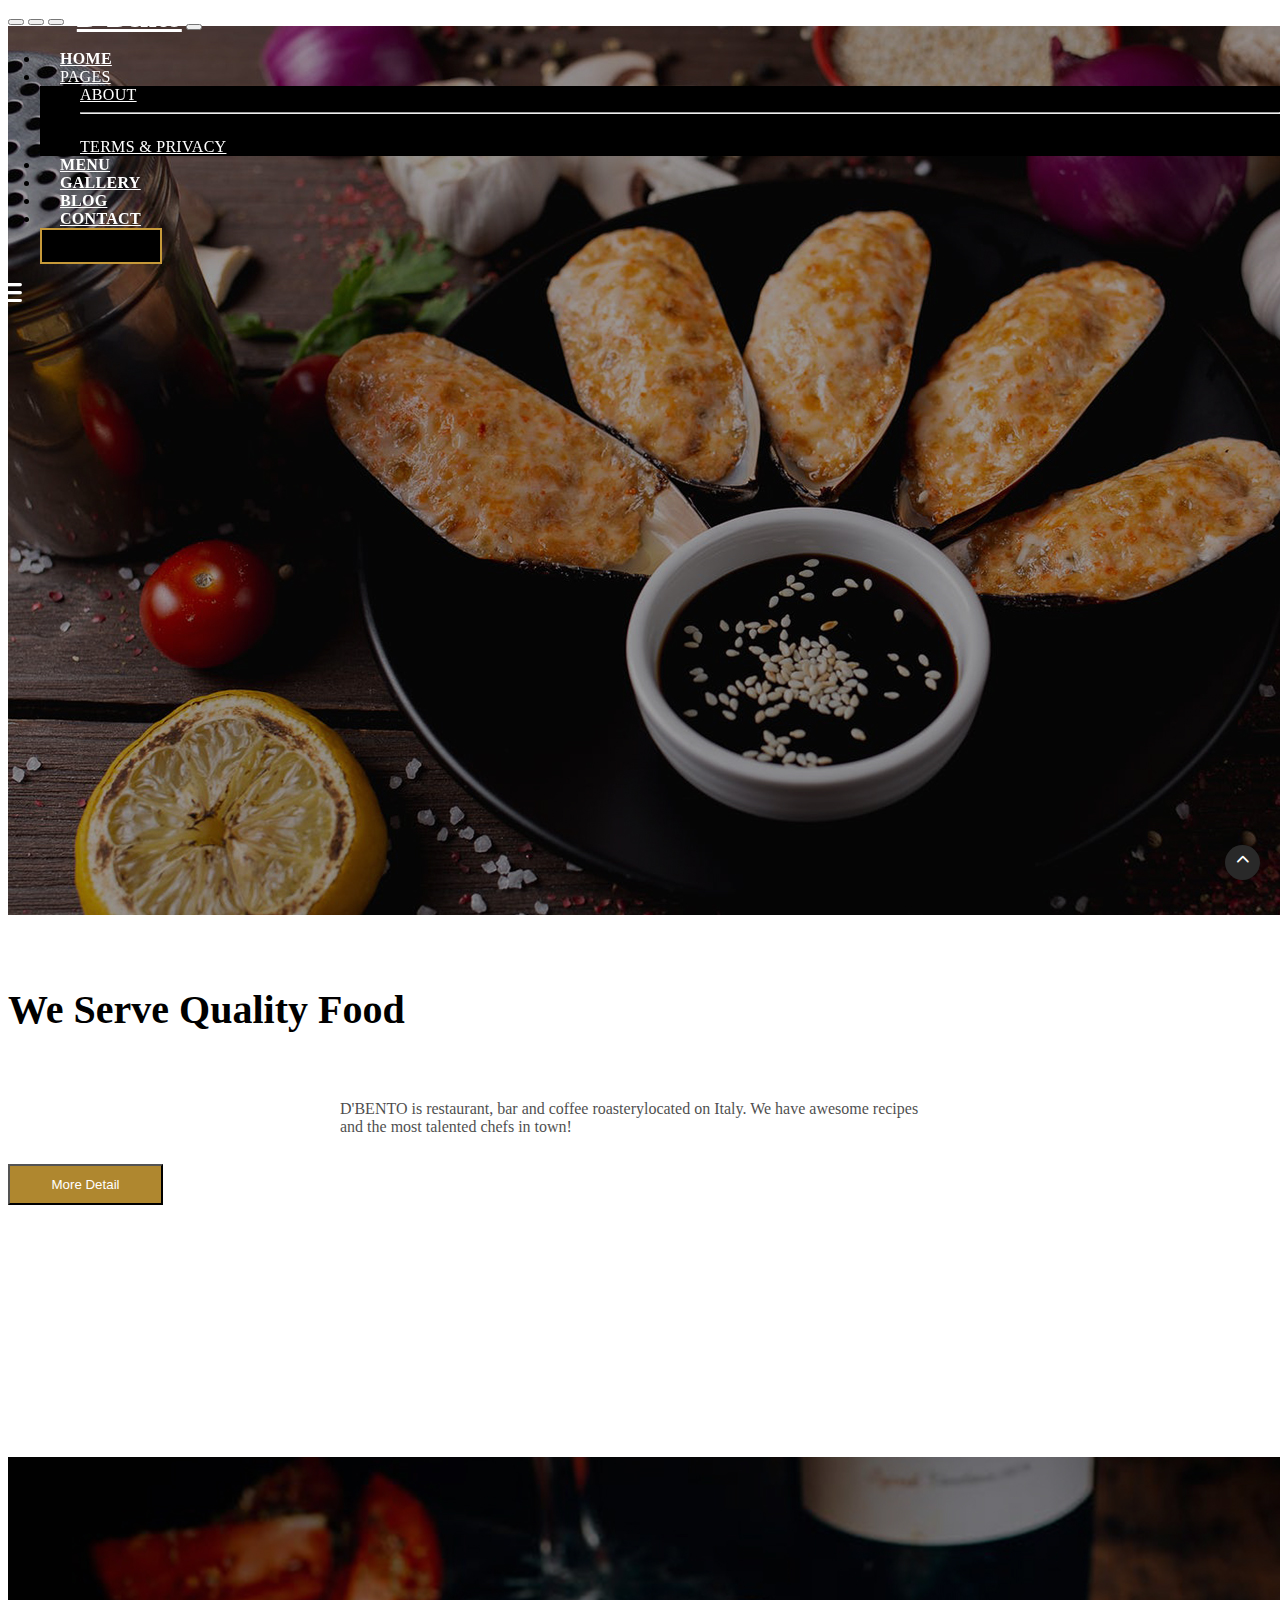
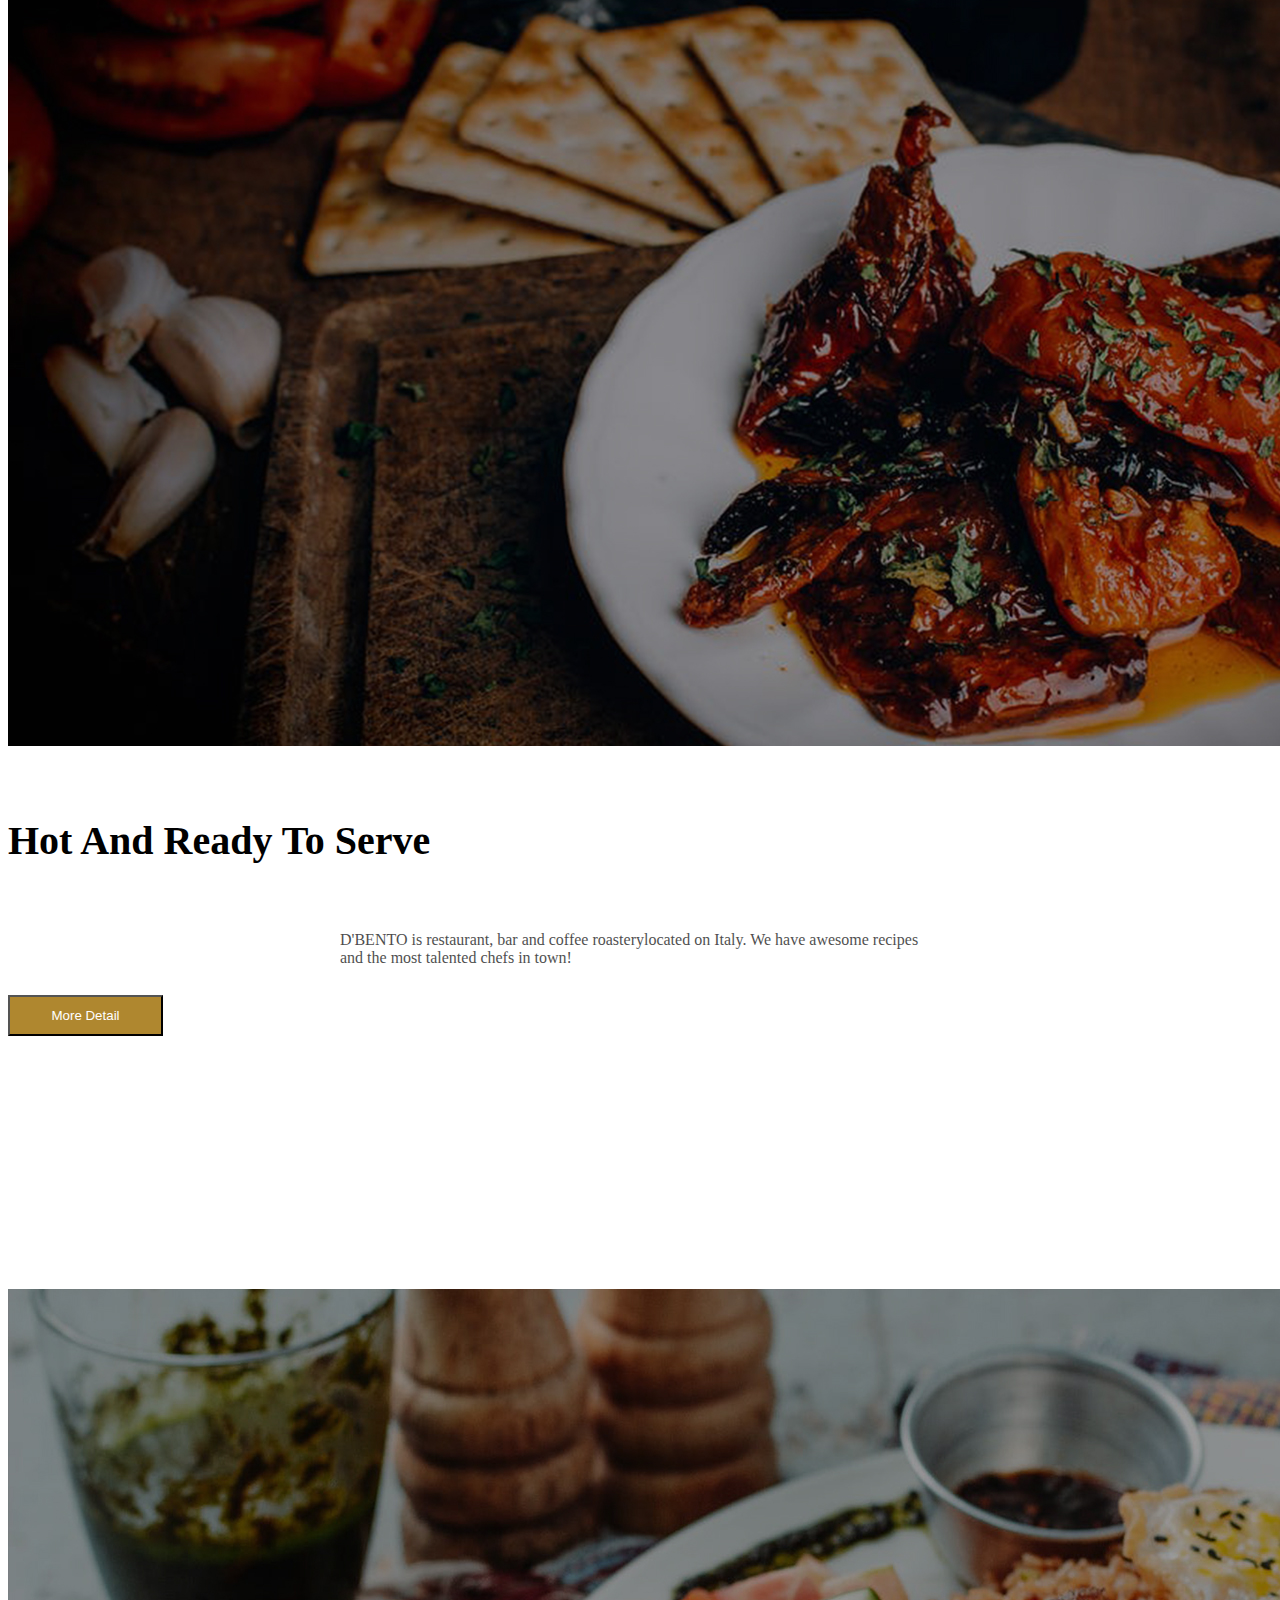
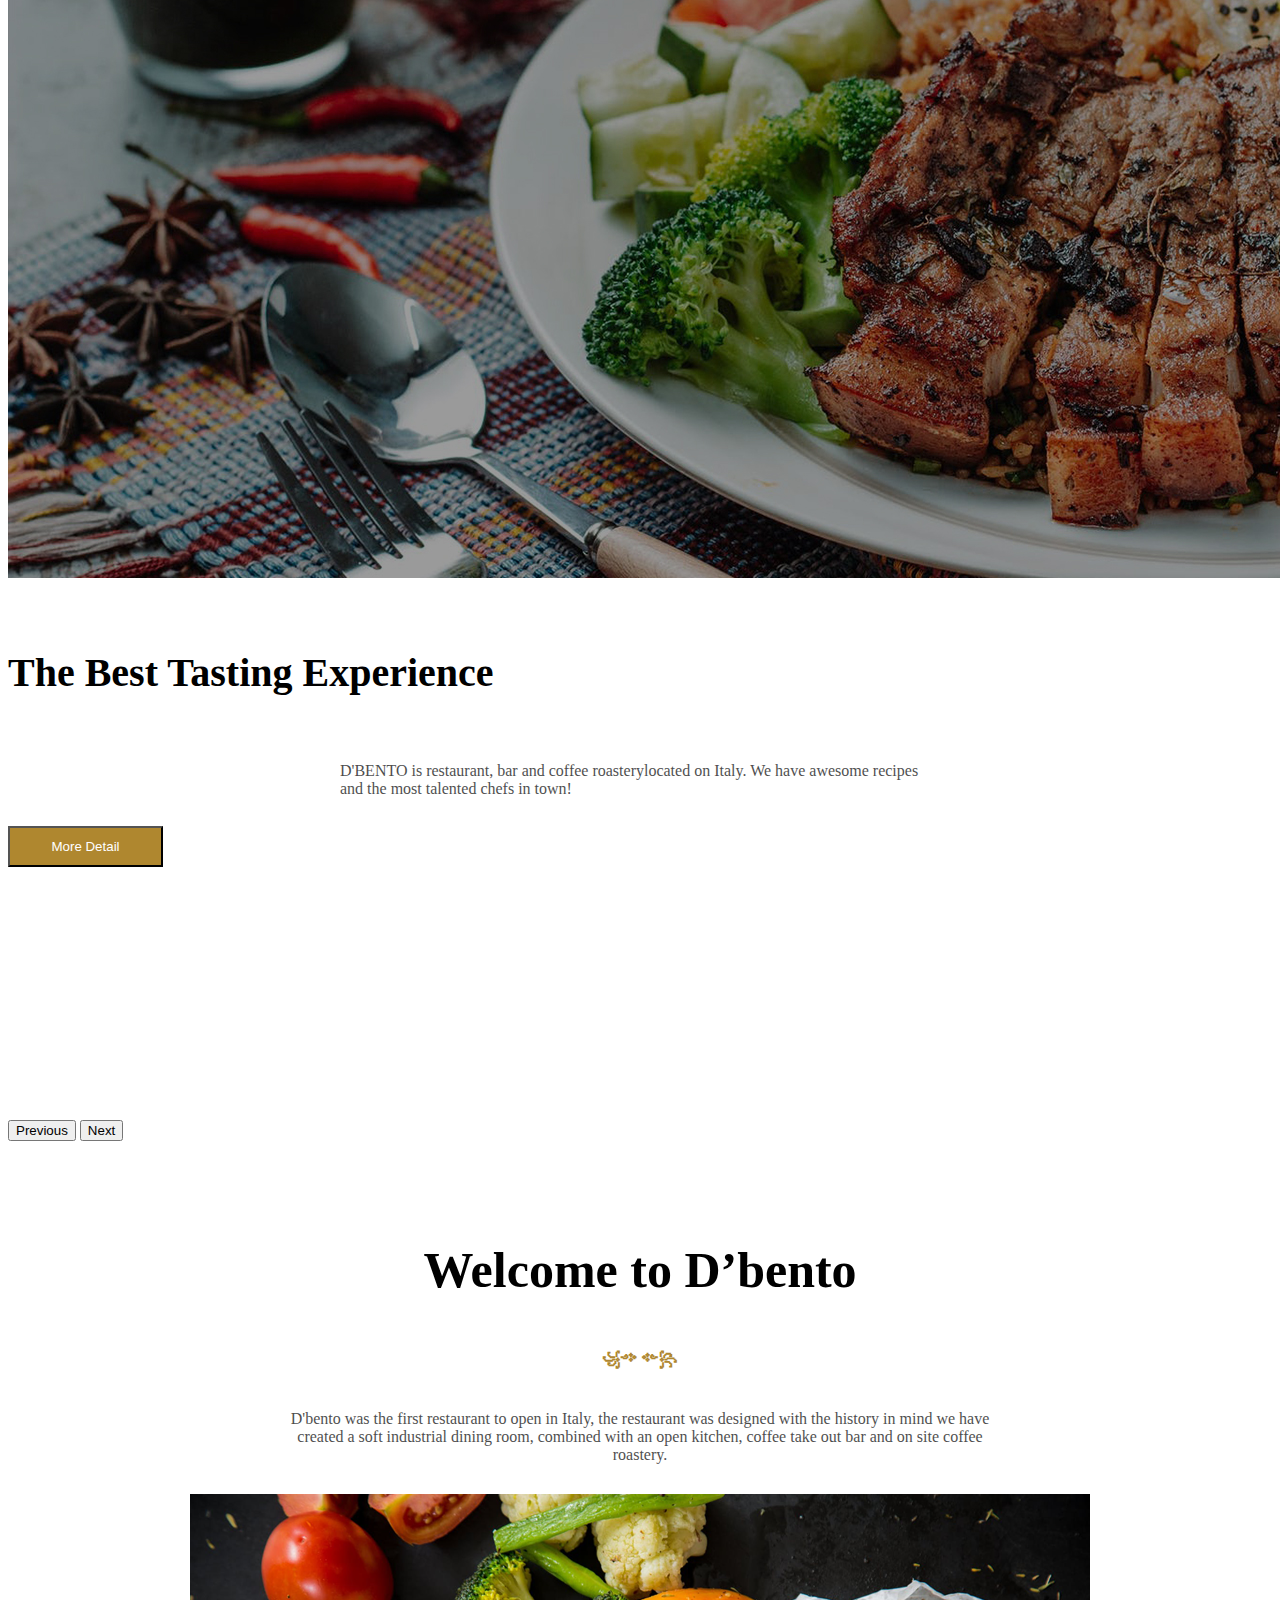
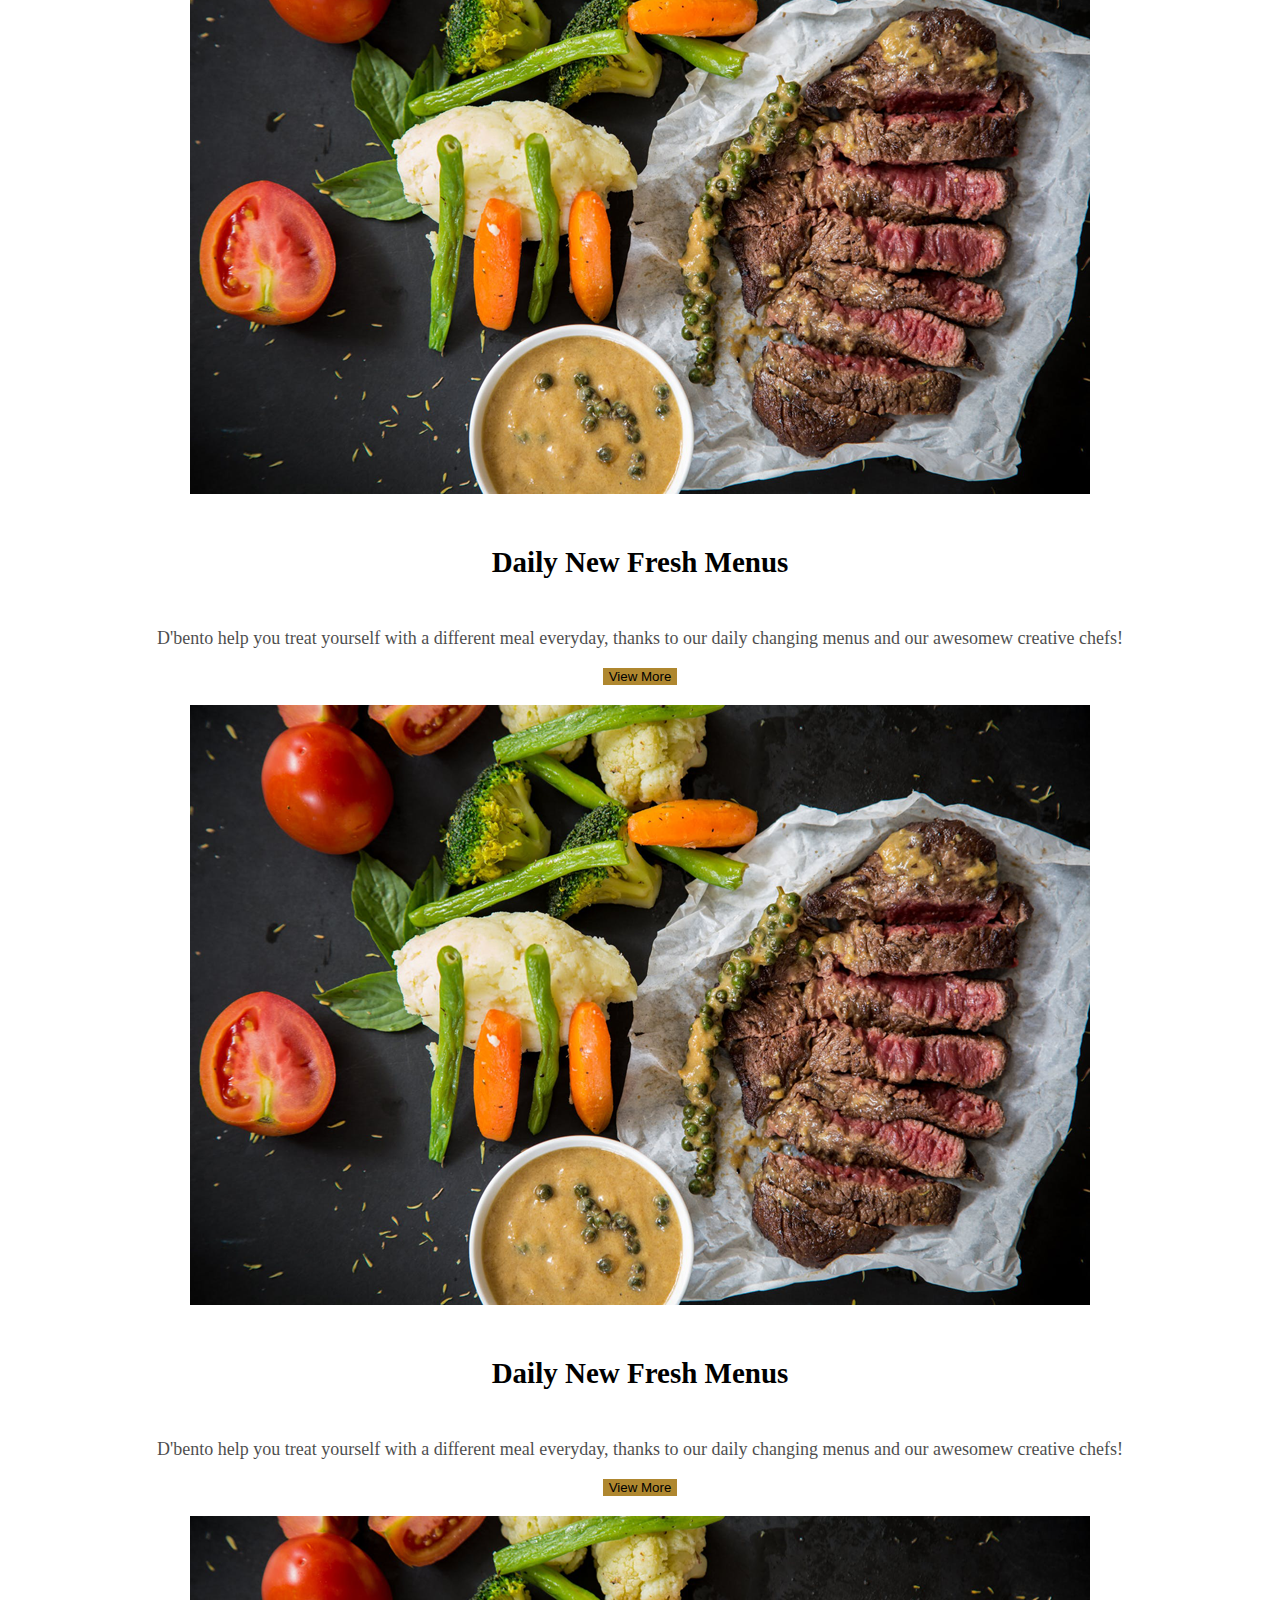
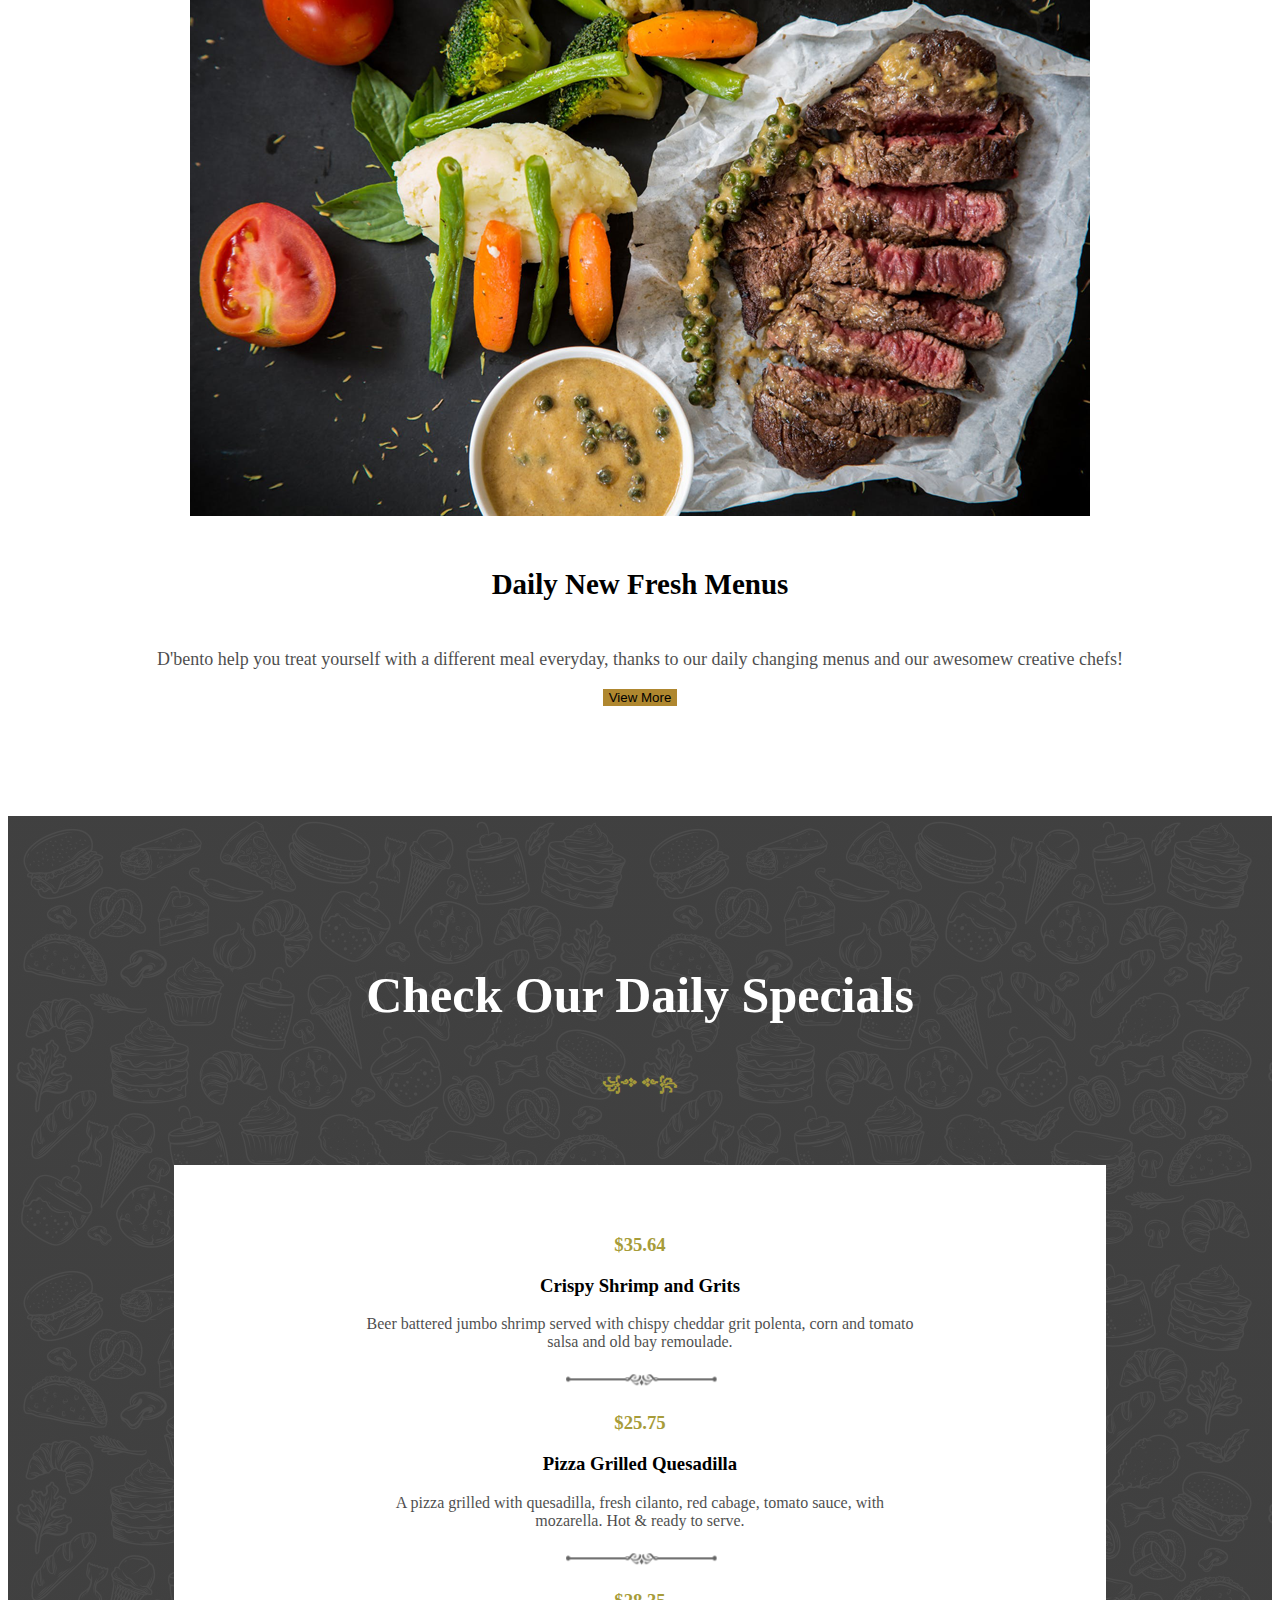
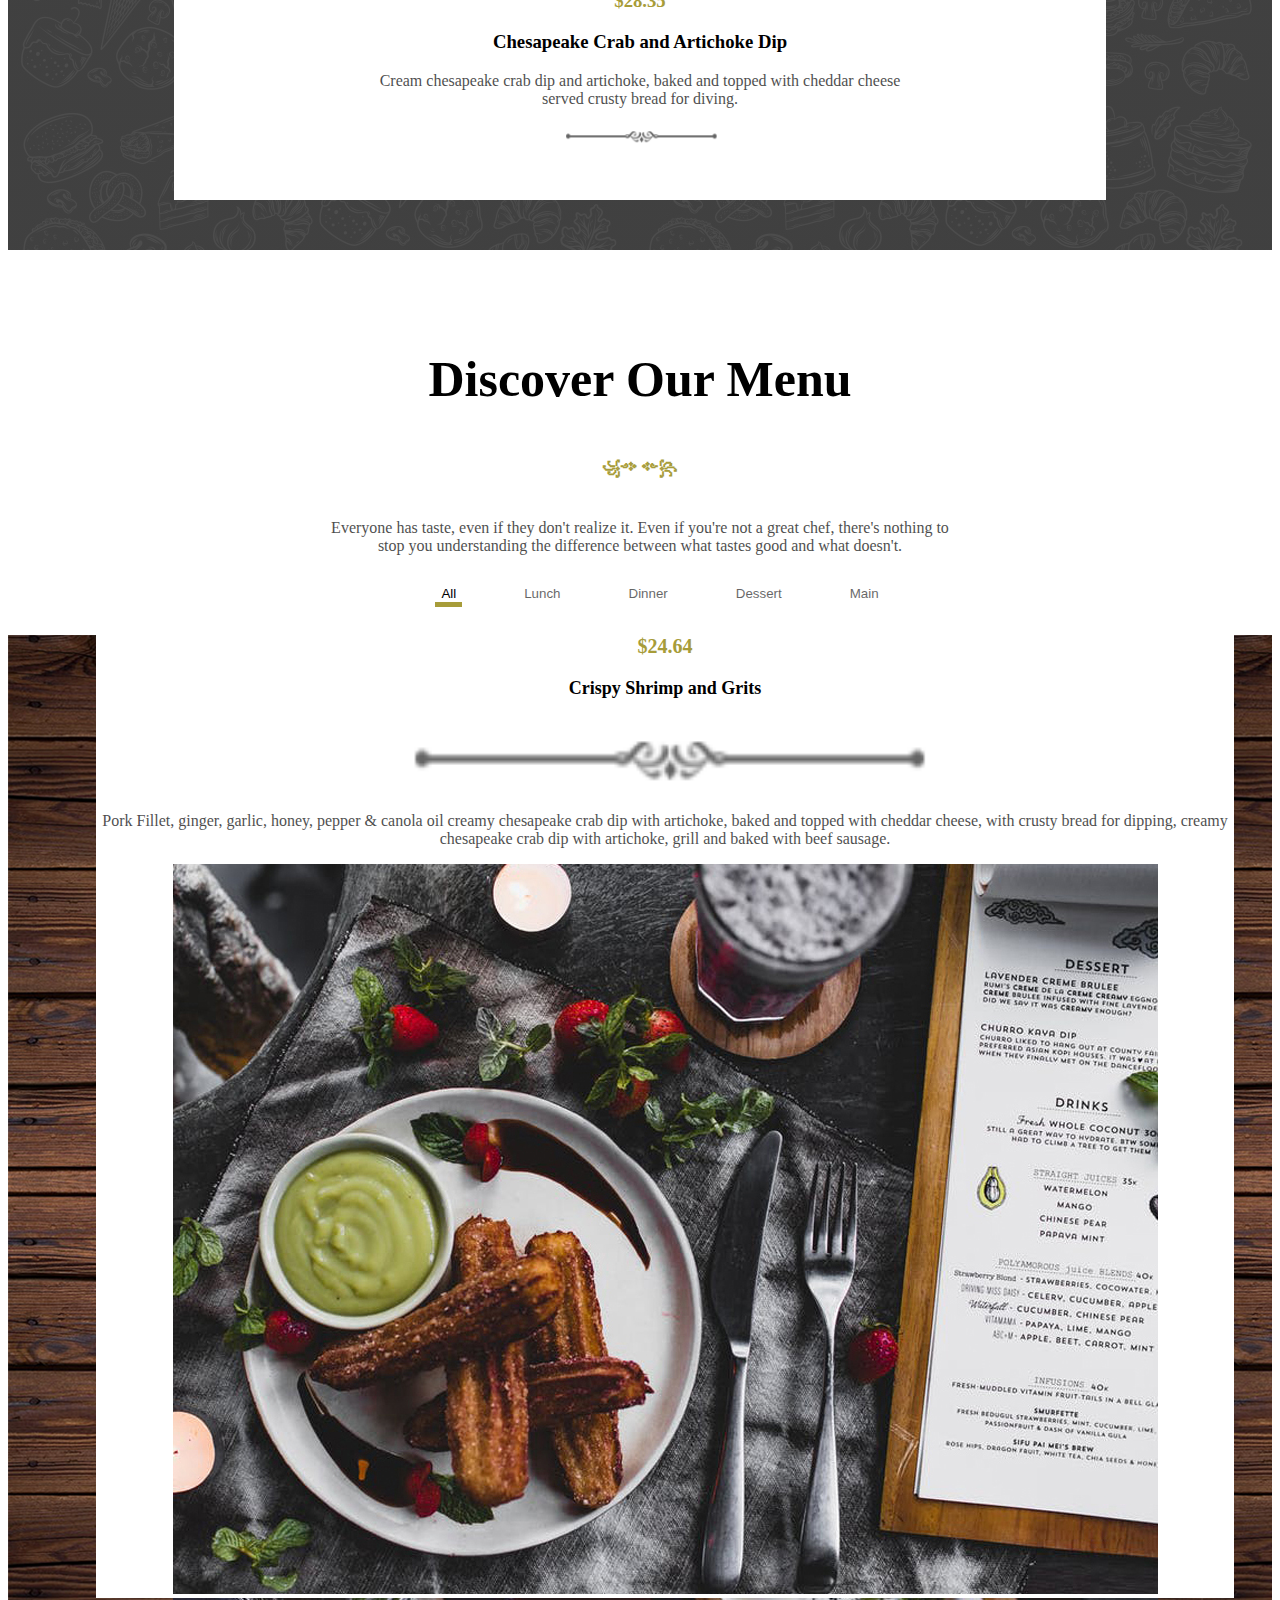
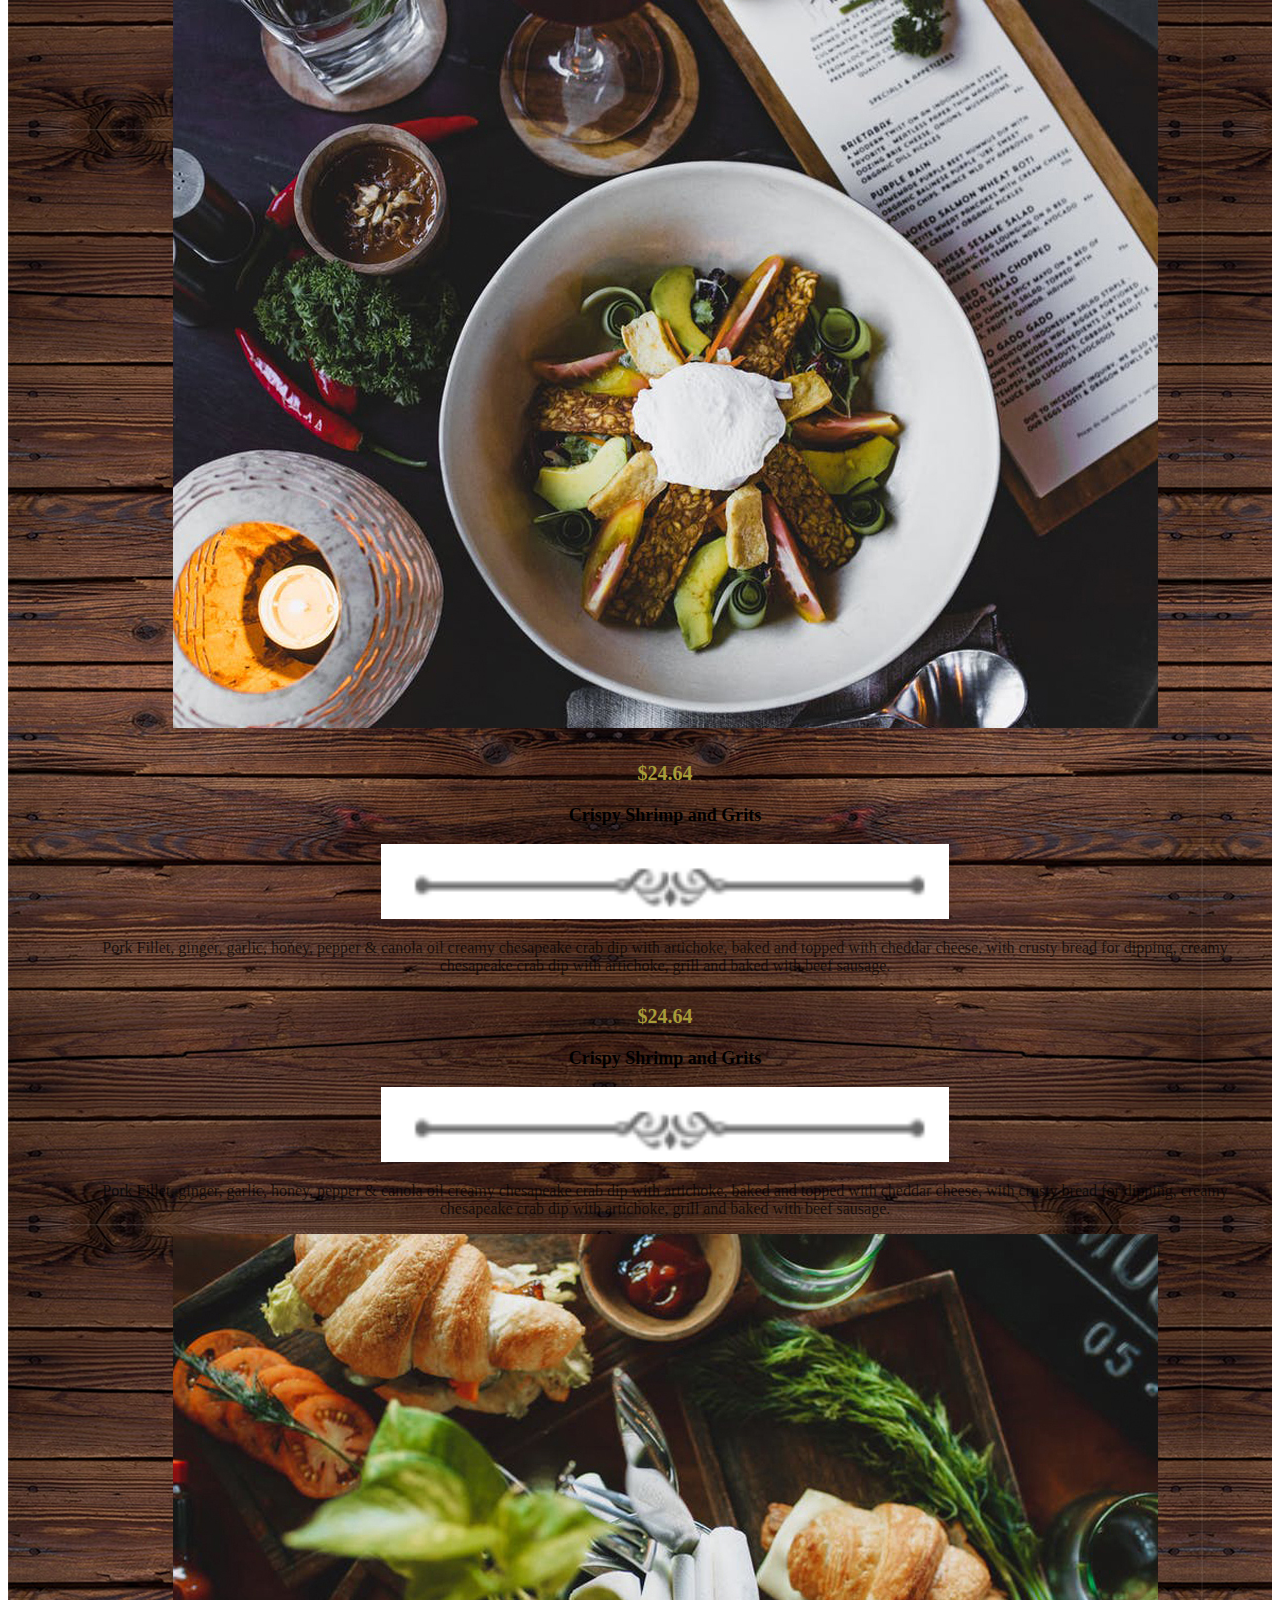
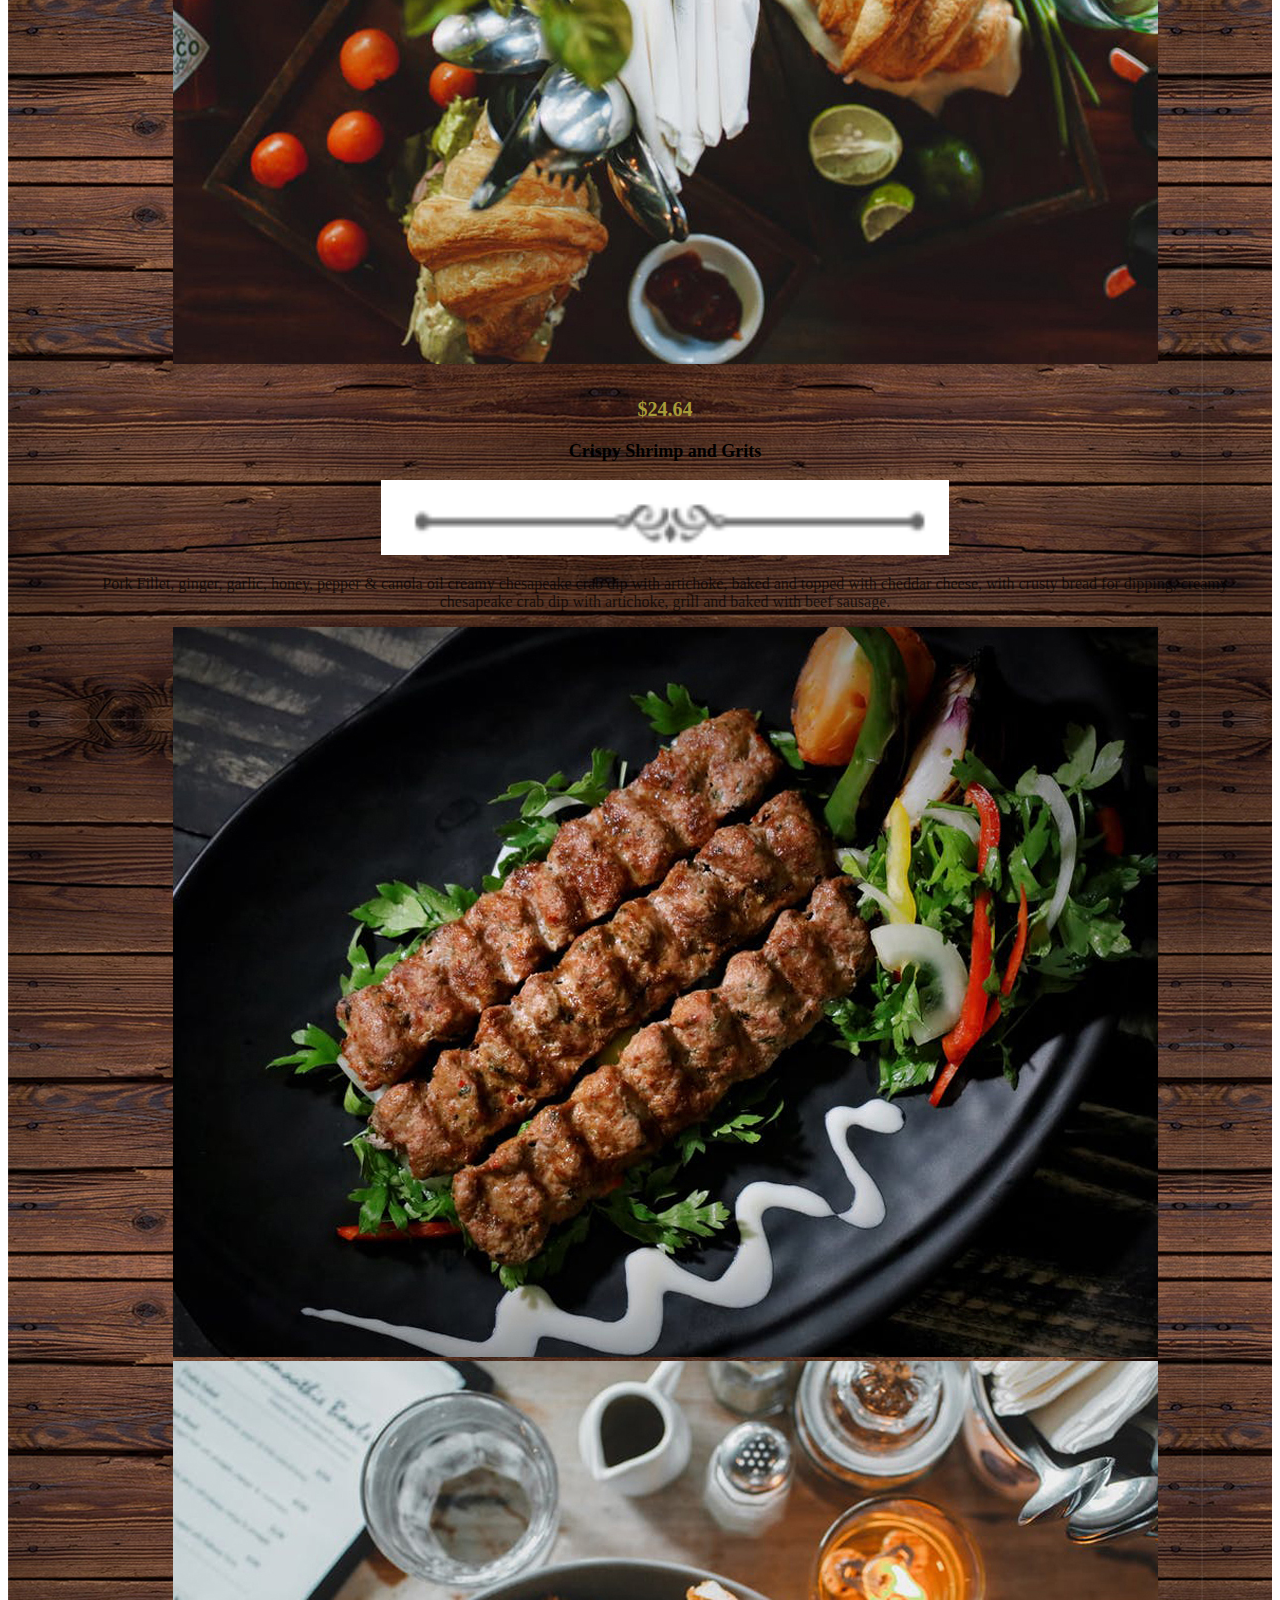
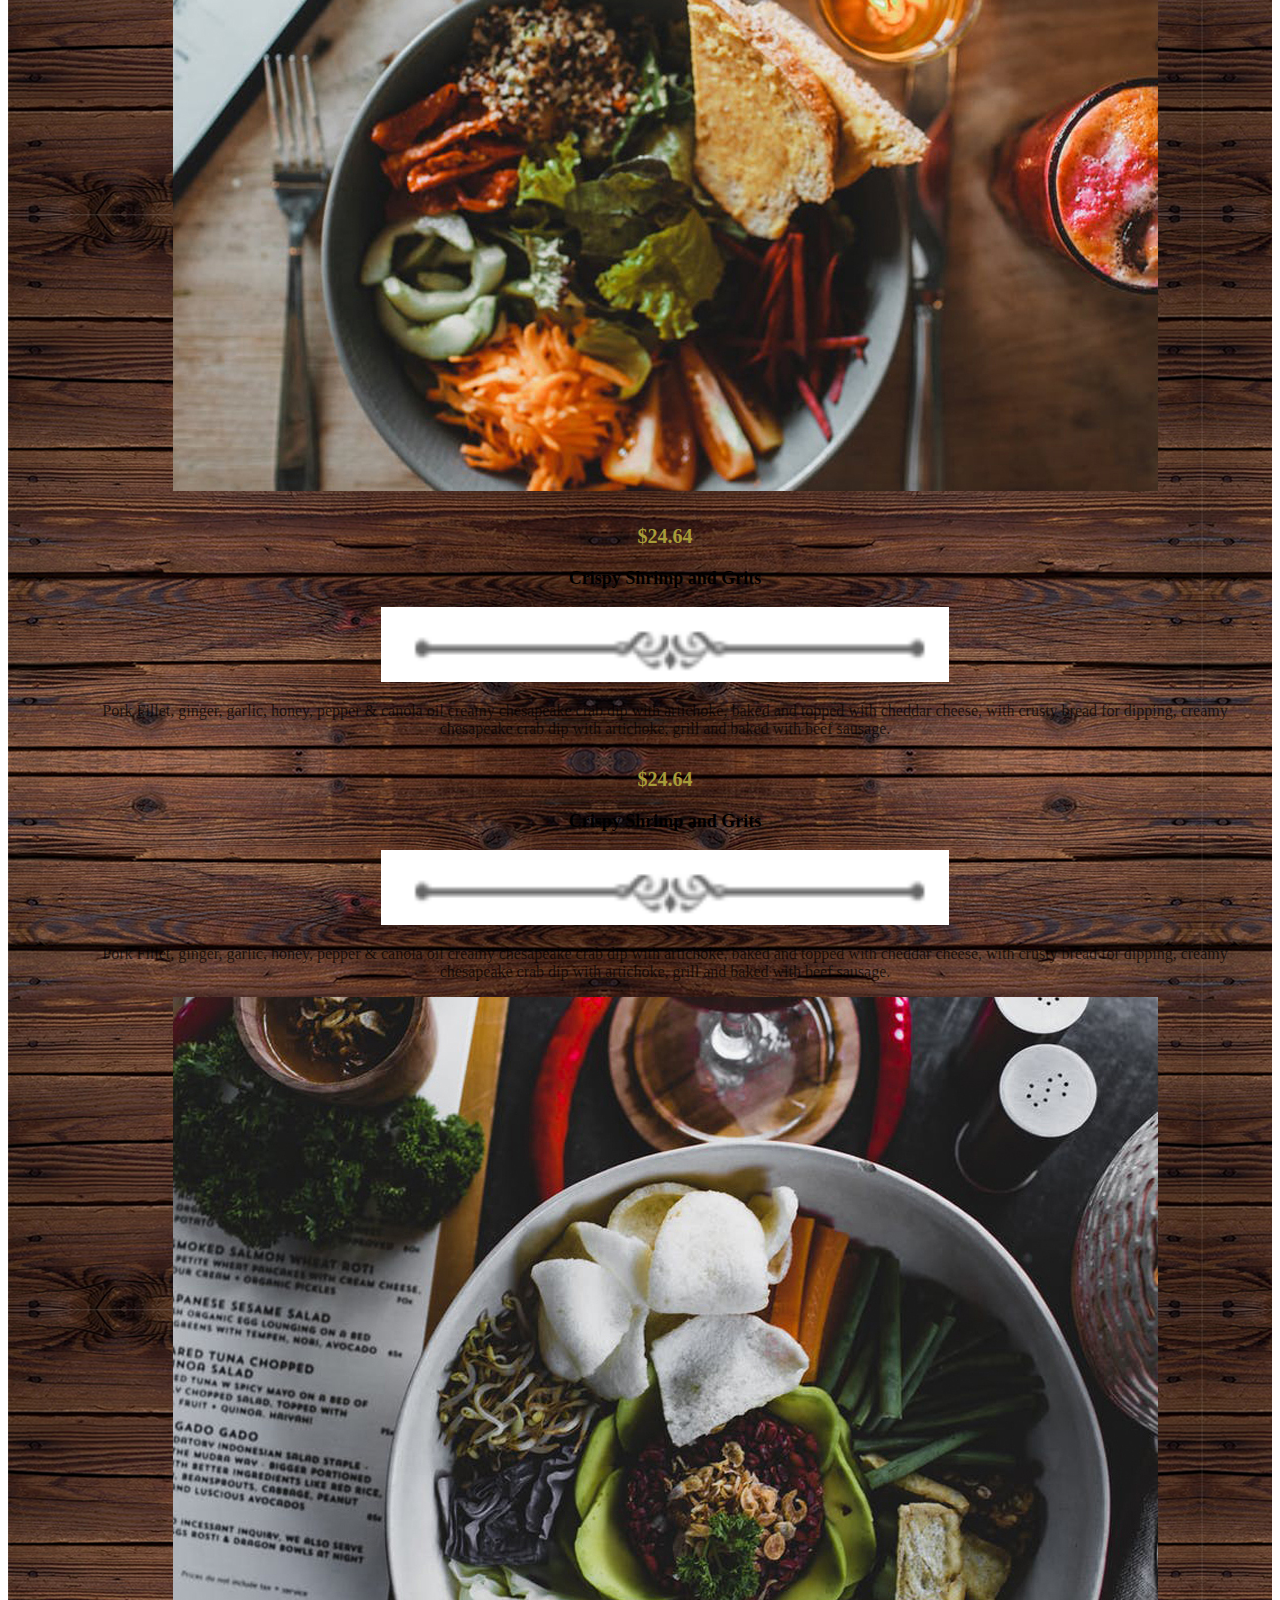
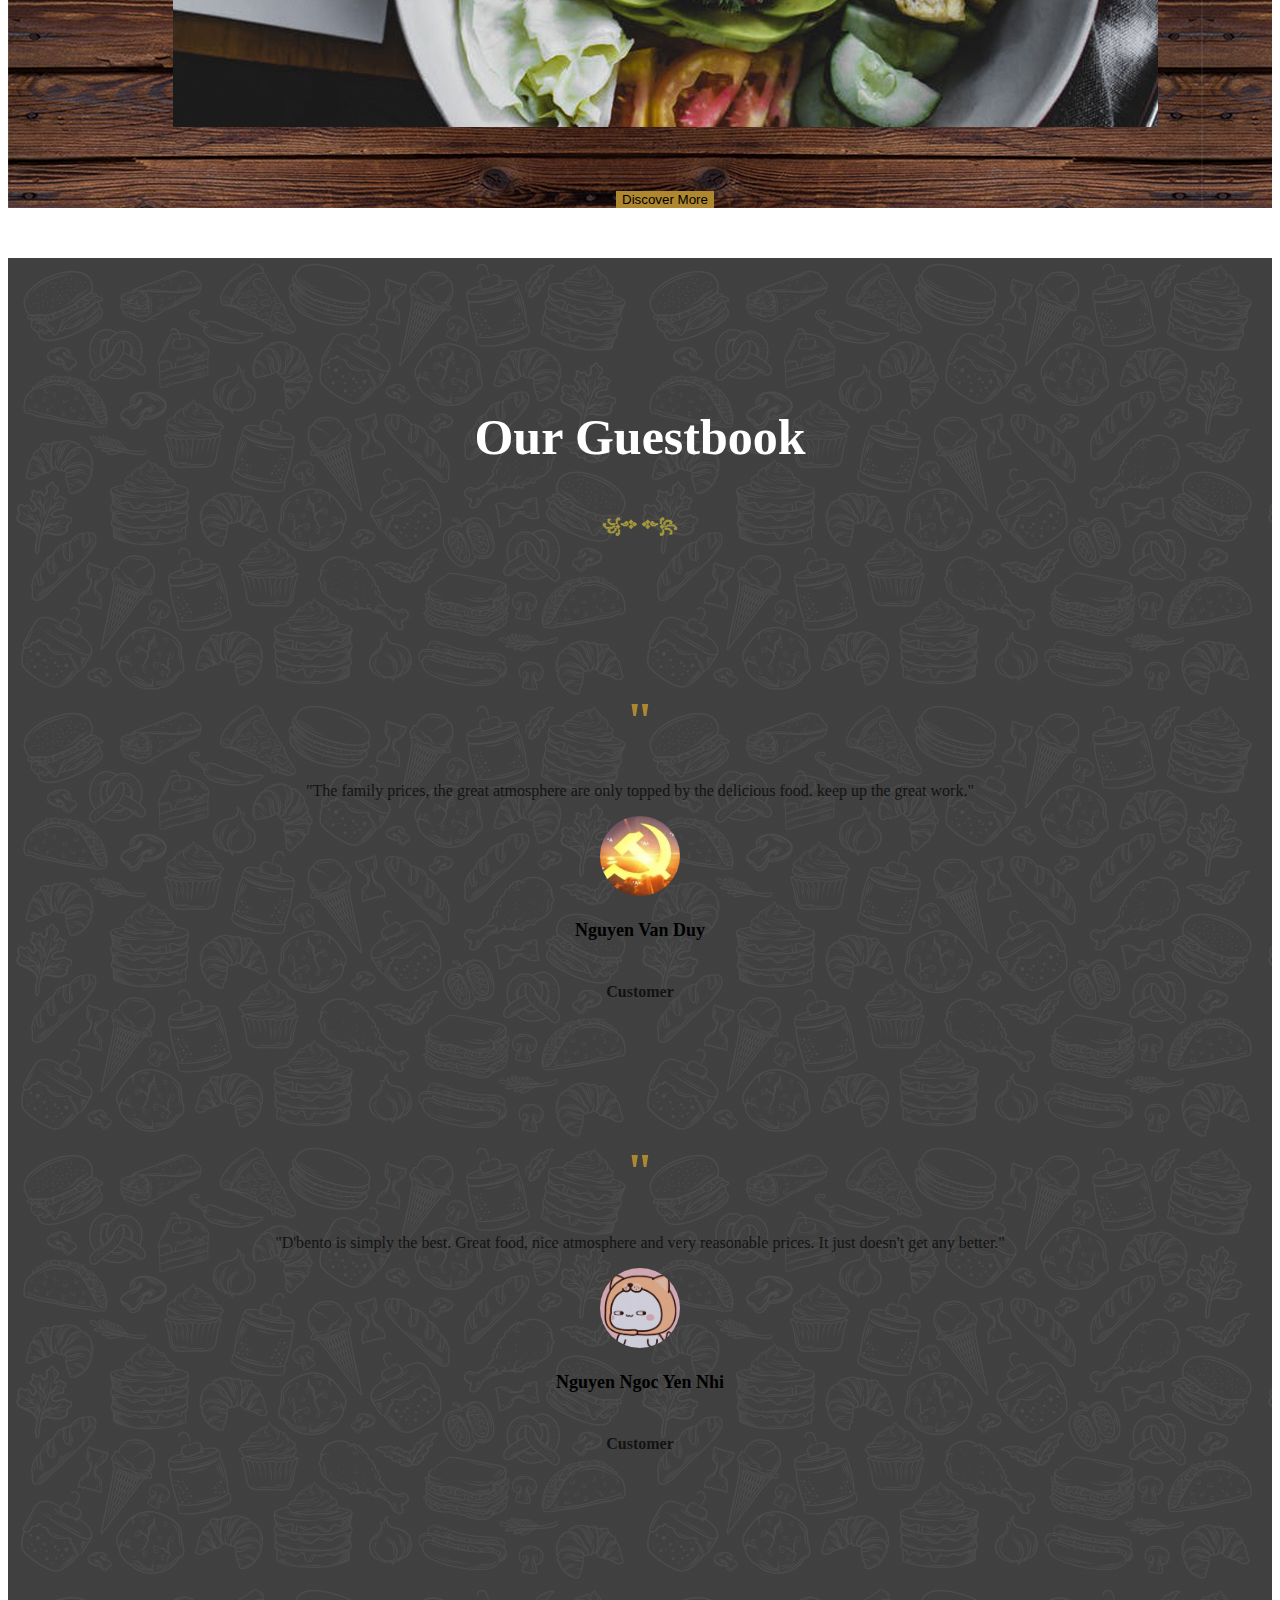
<file: index.html>
<!DOCTYPE html>
<html lang="en">

<head>
  <meta charset="UTF-8" />
  <meta http-equiv="X-UA-Compatible" content="IE=edge" />
  <meta name="viewport" content="width=device-width, initial-scale=1.0" />
  <title>D'Bento</title>
  <link href="https://cdn.jsdelivr.net/npm/bootstrap@5.1.3/dist/css/bootstrap.min.css" rel="stylesheet"
    integrity="sha384-1BmE4kWBq78iYhFldvKuhfTAU6auU8tT94WrHftjDbrCEXSU1oBoqyl2QvZ6jIW3" crossorigin="anonymous" />
  <link rel="stylesheet" href="/css/styleHome.css" />
  <link rel="stylesheet" href="https://cdnjs.cloudflare.com/ajax/libs/font-awesome/6.0.0/css/all.min.css" />
</head>

<body>
  <!-- Header -->
    <nav class="navbar navbar-expand-lg navbar-light bg-black heading">
      <div class="container-fluid" style="height: 60px">
        <a class="navbar-brand DBento" href="#" style="color: white">D'Bento</a>
        <button class="navbar-toggler" type="button" data-bs-toggle="collapse" data-bs-target="#navbarSupportedContent"
          aria-controls="navbarSupportedContent" aria-expanded="false" aria-label="Toggle navigation">
          <span class="navbar-toggler-icon"></span>
        </button>
        <div class="header">
          <div class="collapse navbar-collapse" id="navbarSupportedContent">
            <ul class="navbar-nav me-auto mb-2 mb-lg-0" style="
                  font-weight: 700;
                  letter-spacing: 0.3px;
                  text-transform: uppercase;
                ">
              <li class="nav-item hover-header">
                <a class="nav-link active" aria-current="page" href="#" style="color: white; margin: 0 20px">Home</a>
              </li>
              <li class="nav-item dropdown pages">
                <a class="nav-link dropdown-toggle hover-header" href="#" id="navbarDropdown" role="button"
                  data-bs-toggle="dropdown" aria-expanded="false" style="color: white; margin: 0 20px">
                  Pages
                </a>
                <ul class="dropdown-menu" aria-labelledby="navbarDropdown" style="background-color: black">
                  <li>
                    <a class="dropdown-item menu-drop" href="pages-about.html" style="color: white">About</a>
                  </li>
                  <li>
                    <hr class="dropdown-divider" style="color: #fff" />
                  </li>
                  <li>
                    <a class="dropdown-item menu-drop" href="pages-term.html" style="color: white">Terms & Privacy</a>
                  </li>
                </ul>
              </li>
              <li class="nav-item hover-header">
                <a class="nav-link active" aria-current="page" href="menu.html" style="color: white; margin: 0 20px">Menu</a>
              </li>
              <li class="nav-item hover-header">
                <a class="nav-link active" aria-current="page" href="/gallery.html" style="color: white; margin: 0 20px">Gallery</a>
              </li>
              <li class="nav-item hover-header">
                <a class="nav-link active" aria-current="page" href="blog.html" style="color: white; margin: 0 20px">Blog</a>
              </li>
              <li class="nav-item hover-header">
                <a class="nav-link active" aria-current="page" href="contact.html" style="color: white; margin: 0 20px">Contact</a>
              </li>
              <button onclick=Reservation() type="button" class="btn btn-primary btn-lg Reservation" style="
                    height: 36px;
                    font-size: 15px;
                    text-transform: uppercase;
                    font-weight: 700;
                  ">
                Reservation
              </button>
            </ul>
          </div>
        </div>
        <div class="btn-group dropstart" style="display: inline-block; margin-right: 6%">
          <i onclick=Our_menu() style="color: #fff; font-size: 25px; cursor: pointer;" class="fa-solid fa-bars"></i>
        </div>
      </div>
    </nav>
    <!-- Slide show -->
    <div class="font-family">
      <div id="carouselExampleCaptions" class="carousel slide slidershow" data-bs-ride="carousel">
        <div class="carousel-indicators">
          <button type="button" data-bs-target="#carouselExampleCaptions" data-bs-slide-to="0" class="active"
            aria-current="true" aria-label="Slide 1"></button>
          <button type="button" data-bs-target="#carouselExampleCaptions" data-bs-slide-to="1"
            aria-label="Slide 2"></button>
          <button type="button" data-bs-target="#carouselExampleCaptions" data-bs-slide-to="2"
            aria-label="Slide 3"></button>
        </div>
        <div class="carousel-inner">
          <div class="carousel-item active">
            <img src="/images/imagesHome/slide1.jpg" class="d-block w-100" alt="..." />
            <div class="carousel-caption d-none d-md-block" style="margin-bottom: 20%">
              <h5 style="font-size: 40px;">We Serve Quality Food</h5>
              <div class="para">
                <p style="font-size: 16px">
                  D'BENTO is restaurant, bar and coffee roasterylocated on Italy.
                  We have awesome recipes and the most talented chefs in town!
                </p>
              </div>
              <button type="button" class="btn btn-warning viewmore" style="
                  margin-top: 20px;
                  background-color: #af872f;
                  height: 41px;
                  width: 155px;
                  border-radius: 0;
                  color: #fff;
                ">
                More Detail
              </button>
            </div>
          </div>
          <div class="carousel-item">
            <img src="/images/imagesHome/slide2.jpg" class="d-block w-100" alt="..." />
            <div class="carousel-caption d-none d-md-block" style="margin-bottom: 20%">
              <h5 style="font-size: 40px">Hot And Ready To Serve</h5>
              <div class="para">
                <p style="font-size: 16px">
                  D'BENTO is restaurant, bar and coffee roasterylocated on Italy.
                  We have awesome recipes and the most talented chefs in town!
                </p>
              </div>
              <button type="button" class="btn btn-warning viewmore" style="
                  margin-top: 20px;
                  background-color: #af872f;
                  height: 41px;
                  width: 155px;
                  border-radius: 0;
                  color: #fff;
                ">
                More Detail
              </button>
            </div>
          </div>
          <div class="carousel-item">
            <img src="/images/imagesHome/slide3.jpg" class="d-block w-100" alt="..." />
            <div class="carousel-caption d-none d-md-block" style="margin-bottom: 20%">
              <h5 style="font-size: 40px">The Best Tasting Experience</h5>
              <div class="para">
                <p style="font-size: 16px">
                  D'BENTO is restaurant, bar and coffee roasterylocated on Italy.
                  We have awesome recipes and the most talented chefs in town!
                </p>
              </div>
              <button type="button" class="btn btn-warning viewmore" style="
                  margin-top: 20px;
                  background-color: #af872f;
                  height: 41px;
                  width: 155px;
                  border-radius: 0;
                  color: #fff;
                ">
                More Detail
              </button>
            </div>
          </div>
        </div>
        <button class="carousel-control-prev" type="button" data-bs-target="#carouselExampleCaptions"
          data-bs-slide="prev">
          <span class="carousel-control-prev-icon" aria-hidden="true"></span>
          <span class="visually-hidden">Previous</span>
        </button>
        <button class="carousel-control-next" type="button" data-bs-target="#carouselExampleCaptions"
          data-bs-slide="next">
          <span class="carousel-control-next-icon" aria-hidden="true"></span>
          <span class="visually-hidden">Next</span>
        </button>
      </div>
      <!-- Welcome to D'Bento -->
      <div class="row" style="text-align: center; padding-top: 50px; padding-bottom: 100px;">
        <div class="col-md-12">
            <div class="row">
                <div class="col-md-12">
                    <div class="row">
                        <div class="col-md-12">
                            <h3 style="font-size: 50px;">
                                Welcome to D’bento
                            </h3>
                            <h3 style="padding-bottom: 20px; color: #af872f;">
                                ꧁༺༻꧂
                            </h3>
                            <p style="max-width: 700px; margin: auto;">
                                D'bento was the first restaurant to open in Italy, the restaurant was designed with the history in mind we have created a soft industrial dining room, combined with an open kitchen, coffee take out bar and on site coffee roastery.
                            </p>
                        </div>
                    </div>
                    <div class="row" style="width: 80%; margin: auto; padding-top: 20px;">
                        <div class="col-md-12">
                            <div class="row" >
                                <div class="col-md-4" style="padding: 10px;">
                                    <div class="card">
                                        <img src="/images/imagesHome/home-1.png" class="card-img-top" alt="..." />
                                        <div class="card-body">
                                          <h5 class="card-title" style="font-size: 29px">
                                            Daily New Fresh Menus
                                          </h5>
                                          <p class="card-text" style="font-size: 18px">
                                            D'bento help you treat yourself with a different meal everyday,
                                            thanks to our daily changing menus and our awesomew creative
                                            chefs!
                                          </p>
                                          <button class="btn btn-primary viewmore" style="
                                              background-color: #af872f;
                                              border: none;
                                              border-radius: 0;
                                            ">View More</button>
                                        </div>
                                      </div>
                                </div>
                                <div class="col-md-4" style="padding: 10px;">
                                    <div class="card">
                                        <img src="/images/imagesHome/home-1.png" class="card-img-top" alt="..." />
                                        <div class="card-body">
                                          <h5 class="card-title" style="font-size: 29px">
                                            Daily New Fresh Menus
                                          </h5>
                                          <p class="card-text" style="font-size: 18px">
                                            D'bento help you treat yourself with a different meal everyday,
                                            thanks to our daily changing menus and our awesomew creative
                                            chefs!
                                          </p>
                                          <button class="btn btn-primary viewmore" style="
                                              background-color: #af872f;
                                              border: none;
                                              border-radius: 0;
                                            ">View More</button>
                                        </div>
                                      </div>
                                </div>
                                <div class="col-md-4" style="padding: 10px;">
                                    <div class="card">
                                        <img src="/images/imagesHome/home-1.png" class="card-img-top" alt="..." />
                                        <div class="card-body">
                                          <h5 class="card-title" style="font-size: 29px">
                                            Daily New Fresh Menus
                                          </h5>
                                          <p class="card-text" style="font-size: 18px">
                                            D'bento help you treat yourself with a different meal everyday,
                                            thanks to our daily changing menus and our awesomew creative
                                            chefs!
                                          </p>
                                          <button class="btn btn-primary viewmore" style="
                                              background-color: #af872f;
                                              border: none;
                                              border-radius: 0;
                                            ">View More</button>
                                        </div>
                                      </div>
                                </div>
                            </div>
                        </div>
                    </div>
                </div>
            </div>
        </div>
    </div>
    <!-- Check Our Daily Specials -->
    <section aria-label="section" class="s-img s-bot" style="background-image: linear-gradient(0, rgba(67,67,67,.9), rgba(67,67,67,.9)),
url(/images/imagesHome/background-image.png); max-height: max-content;">
    <div class="row" style="color: #fff; text-align: center; padding: 50px;">
        <div class="col-md-12">
            <div class="row" style="padding: 50px 0;">
                <div class="col-md-12">
                    <h3 style="font-size: 50px;">
                        Check Our Daily Specials
                    </h3>
                    <h3 style="color: #a79c39;">
                        ꧁༺༻꧂
                    </h3>
                </div>
            </div>
            <div class="row" style="background-color: #fff; color: #000; width: 80%; max-width: 1150px; margin: auto; padding: 50px 0;">
                <div class="col-md-12">
                    <div class="row">
                        <div class="col-md-12">
                            <h3 style="color: #a79c39;">
                                $35.64
                            </h3>
                            <h3>
                                Crispy Shrimp and Grits
                            </h3>
                            <div class="row">
                                <div class="col-md-12" style="width: 60%; margin: auto;">
                                    <p>
                                        Beer battered jumbo shrimp served with chispy cheddar grit polenta, corn and tomato salsa and old bay remoulade.
                                    </p><img style="width: 30%;" alt="Bootstrap Image Preview" src="/images/imagesHome/line.png" />
                                </div>
                            </div>
                        </div>
                    </div>
                    <div class="row">
                        <div class="col-md-12">
                            <h3 style="color: #a79c39;">
                                $25.75
                            </h3>
                            <h3>
                                Pizza Grilled Quesadilla
                            </h3>
                            <div class="row">
                                <div class="col-md-12" style="width: 60%; margin: auto;">
                                    <p>
                                        A pizza grilled with quesadilla, fresh cilanto, red cabage, tomato sauce, with mozarella. Hot & ready to serve.
                                    </p><img style="width: 30%;" alt="Bootstrap Image Preview" src="/images/imagesHome/line.png" />
                                </div>
                            </div>
                        </div>
                    </div>
                    <div class="row">
                        <div class="col-md-12">
                            <h3 style="color: #a79c39;">
                                $28.35
                            </h3>
                            <h3>
                                Chesapeake Crab and Artichoke Dip
                            </h3>
                            <div class="row">
                                <div class="col-md-12" style="width: 60%; margin: auto;">
                                    <p>
                                        Cream chesapeake crab dip and artichoke, baked and topped with cheddar cheese served crusty bread for diving.
                                    </p><img style="width: 30%;" alt="Bootstrap Image Preview" src="/images/imagesHome/line.png" />
                                </div>
                            </div>
                        </div>
                    </div>
                </div>
            </div>
        </div>
    </div>
</section>
<div class="row" style="text-align: center; padding: 50px 0;">
    <div class="col-md-12">
        <div class="row">
            <div class="col-md-12">
                <h3 style="font-size: 50px;">
                    Discover Our Menu
                </h3>
                <h3 style="padding-bottom: 20px; color: #a79c39;">
                    ꧁༺༻꧂
                </h3>
                <p style="width: 50%; margin: auto;">
                    Everyone has taste, even if they don't realize it. Even if you're not a great chef, there's nothing to stop you understanding the difference between what tastes good and what doesn't.
                </p>
            </div>
        </div>
        <div class="row" >
            <div class="col-md-12" >
                <div class="dish">
                    <ul class="list">
                      <li><button class="dish-active" id="dish-all" onclick="All()">All</button></li>
                      <li><button id="dish-lunch" onclick="Lunch()">Lunch</button></li>
                      <li><button id="dish-dinner" onclick="Dinner()">Dinner</button></li>
                      <li><button id="dish-dessert" onclick="Dessert()">Dessert</button></li>
                      <li><button id="dish-main" onclick="Main()">Main</button></li>
                    </ul>
                  </div>
            </div>
        </div>
    </div>
<section class="row bgi-img" style="background-image: url(/images/imagesGallery/background-img2.png);">
    <!-- All menu -->
    <div class="row" style="margin-top: -50px;" id="all">
        <div class="col-md-12" style="max-width: 1200px; width: 90%; margin: auto; padding-left: 50px;">
            <div class="row">
                <div class="col-md-4" style="padding: 0;">
                    <div class="card" style="width: 100%; background-color: #fff;">
                        
                        <div class="card-body">
                            <h3 style="font-size: 20px; color: #a79c39; margin-top: 30px;">$24.64</h3>
                            <h3 style="font-size: 18px;">Crispy Shrimp and Grits</h3>
                            <img style="width: 50%;" alt="Bootstrap Image Preview" src="/images/imagesHome/line.png" />
                          <p class="card-text">Pork Fillet, ginger, garlic, honey, pepper & canola oil creamy chesapeake crab dip with
                            artichoke, baked and topped with cheddar cheese, with crusty bread for dipping, creamy
                            chesapeake crab dip with artichoke, grill and baked with beef sausage.</p>
                        </div>
                        <img src="/images/imagesHome/Dom2.jpg" class="card-img-top Dom-img" alt="...">
                      </div>
                </div>
                <div class="col-md-4" style="padding: 0;">
                    <div class="card" style="width: 100%;">
                        <img src="/images/imagesHome/Dom1.jpg" class="card-img-top Dom-img" alt="...">
                        <div class="card-body">
                            <h3 style="font-size: 20px; color: #a79c39; margin-top: 30px;">$24.64</h3>
                            <h3 style="font-size: 18px;">Crispy Shrimp and Grits</h3>
                            <img style="width: 50%;" alt="Bootstrap Image Preview" src="/images/imagesHome/line.png" />
                          <p class="card-text">Pork Fillet, ginger, garlic, honey, pepper & canola oil creamy chesapeake crab dip with
                            artichoke, baked and topped with cheddar cheese, with crusty bread for dipping, creamy
                            chesapeake crab dip with artichoke, grill and baked with beef sausage.</p>
                        </div>
                      </div>
                </div>
                <div class="col-md-4" style="padding: 0;">
                    <div class="card" style="width: 100%;">
                        
                        <div class="card-body">
                            <h3 style="font-size: 20px; color: #a79c39; margin-top: 30px;">$24.64</h3>
                            <h3 style="font-size: 18px;">Crispy Shrimp and Grits</h3>
                            <img style="width: 50%;" alt="Bootstrap Image Preview" src="/images/imagesHome/line.png" />
                          <p class="card-text">Pork Fillet, ginger, garlic, honey, pepper & canola oil creamy chesapeake crab dip with
                            artichoke, baked and topped with cheddar cheese, with crusty bread for dipping, creamy
                            chesapeake crab dip with artichoke, grill and baked with beef sausage.</p>
                        </div>
                        <img src="/images/imagesHome/Dom3.jpg" class="card-img-top Dom-img" alt="...">
                      </div>
                </div>
            </div>
            <div class="row">
                <div class="col-md-4" style="padding: 0;">
                    <div class="card" style="width: 100%;">
                        
                        <div class="card-body">
                            <h3 style="font-size: 20px; color: #a79c39; margin-top: 30px;">$24.64</h3>
                            <h3 style="font-size: 18px;">Crispy Shrimp and Grits</h3>
                            <img style="width: 50%;" alt="Bootstrap Image Preview" src="/images/imagesHome/line.png" />
                          <p class="card-text">Pork Fillet, ginger, garlic, honey, pepper & canola oil creamy chesapeake crab dip with
                            artichoke, baked and topped with cheddar cheese, with crusty bread for dipping, creamy
                            chesapeake crab dip with artichoke, grill and baked with beef sausage.</p>
                        </div>
                        <img src="/images/imagesHome/Dom5.jpg" class="card-img-top Dom-img" alt="...">
                      </div>
                </div>
                <div class="col-md-4" style="padding: 0;">
                    <div class="card" style="width: 100%;">
                        <img src="/images/imagesHome/Dom4.jpg" class="card-img-top Dom-img" alt="...">
                        <div class="card-body">
                            <h3 style="font-size: 20px; color: #a79c39; margin-top: 30px;">$24.64</h3>
                            <h3 style="font-size: 18px;">Crispy Shrimp and Grits</h3>
                            <img style="width: 50%;" alt="Bootstrap Image Preview" src="/images/imagesHome/line.png" />
                          <p class="card-text">Pork Fillet, ginger, garlic, honey, pepper & canola oil creamy chesapeake crab dip with
                            artichoke, baked and topped with cheddar cheese, with crusty bread for dipping, creamy
                            chesapeake crab dip with artichoke, grill and baked with beef sausage.</p>
                        </div>
                      </div>
                </div>
                <div class="col-md-4" style="padding: 0;">
                    <div class="card" style="width: 100%;">
                        
                        <div class="card-body">
                            <h3 style="font-size: 20px; color: #a79c39; margin-top: 30px;">$24.64</h3>
                            <h3 style="font-size: 18px;">Crispy Shrimp and Grits</h3>
                            <img style="width: 50%;" alt="Bootstrap Image Preview" src="/images/imagesHome/line.png" />
                          <p class="card-text">Pork Fillet, ginger, garlic, honey, pepper & canola oil creamy chesapeake crab dip with
                            artichoke, baked and topped with cheddar cheese, with crusty bread for dipping, creamy
                            chesapeake crab dip with artichoke, grill and baked with beef sausage.</p>
                        </div>
                        <img src="/images/imagesHome/Dom6.jpg" class="card-img-top Dom-img" alt="...">
                      </div>
                </div>
            </div>
        </div>
    </div>
    <!-- Lunch menu -->
    <div class="col-md-12 disappears" id="lunch" style="margin-top: -50px;">
        <div class="row" style="max-width: 1178px; margin: 0 auto; background-color: #fff;">
          <div class="col-md-4" style="padding: 0;">
            <img class="Dom-img" alt="Bootstrap Image Preview" src="/images/imagesHome/Dom1.jpg" />
          </div>
          <div class="col-md-4" style="padding: 0;">
            <img class="Dom-img" alt="Bootstrap Image Preview" src="/images/imagesHome/Dom3.jpg" />
          </div>
          <div class="col-md-4" style="padding: 0;">
            <img class="Dom-img" alt="Bootstrap Image Preview" src="/images/imagesHome/Dom4.jpg" />
          </div>
        </div>
      </div>
    <!-- Dinner menu -->
    <div class="row disappears" id="dinner" style="max-width: 1176px; margin: 0 auto; margin-top: -50px;">
        <div class="col-md-12">
          <div class="row">
            <div class="col-md-4" style="background-color: #fff; padding: 0;">
              <img class="Dom-img" alt="Bootstrap Image Preview" src="/images/imagesHome/Dom1.jpg" />
            </div>
            <div class="col-md-4" style="background-color: #fff; padding: 0;">
              <img class="Dom-img" alt="Bootstrap Image Preview" src="/images/imagesHome/Dom2.jpg" />
            </div>
            <div class="col-md-4" style="background-color: #fff; padding: 0;">
              <img class="Dom-img" alt="Bootstrap Image Preview" src="/images/imagesHome/Dom6.jpg" />
            </div>
          </div>
          <div class="row">
            <div class="col-md-4">
            </div>
            <div class="col-md-4" style="background-color: #fff; padding: 0;">
              <img class="Dom-img" alt="Bootstrap Image Preview" src="/images/imagesHome/Dom5.jpg" />
            </div>
            <div class="col-md-4">
            </div>
          </div>
        </div>
      </div>
<!-- Dessert menu -->
<div class="row disappears" id="dessert" style="max-width: 1176px; margin: 0 auto; margin-top: -50px;">
    <div class="col-md-12">
      <div class="row">
        <div class="col-md-4" style="background-color: #fff; padding: 0;">
          <img class="Dom-img" alt="Bootstrap Image Preview" src="/images/imagesHome/Dom1.jpg" />
        </div>
        <div class="col-md-4" style="background-color: #fff; padding: 0;">
          <img class="Dom-img" alt="Bootstrap Image Preview" src="/images/imagesHome/Dom2.jpg" />
        </div>
        <div class="col-md-4" style="background-color: #fff; padding: 0;">
            <img class="Dom-img" alt="Bootstrap Image Preview" src="/images/imagesHome/Dom2.jpg" />
          </div>
      </div>
    </div>
  </div>
  <!-- Main menu -->
  <div class="row disappears" id="main" style="max-width: 1176px; margin: 0 auto; margin-top: -50px;">
    <div class="col-md-12">
      <div class="row">
        <div class="col-md-4" style="background-color: #fff; padding: 0;">
          <img class="Dom-img" alt="Bootstrap Image Preview" src="/images/imagesHome/Dom5.jpg" />
        </div>
        <div class="col-md-4" style="background-color: #fff; padding: 0;">
          <img class="Dom-img" alt="Bootstrap Image Preview" src="/images/imagesHome/Dom3.jpg" />
        </div>
        <div class="col-md-4" style="background-color: #fff; padding: 0;">
            <img class="Dom-img" alt="Bootstrap Image Preview" src="/images/imagesHome/Dom4.jpg" />
          </div>
      </div>
    </div>
  </div>
  <div class="row" style="padding-left: 50px;">
    <div class="col-md-12" style="text-align: center;">

      <button type="button" class="btn btn-success Discover-More"
        style="margin-top: 5%; background-color: #af872f; border: none; border-radius: 0;">
        Discover More
      </button>
    </div>
  </div>
</section>
</div>
<!-- Our Guestbook -->
<section aria-label="section" class="s-img s-bot" style="background-image: linear-gradient(0, rgba(67,67,67,.9), rgba(67,67,67,.9)),
url(/images/imagesHome/background-image.png); max-height: max-content;">
<div class="row" style="text-align: center; color: #fff; width: 80%; margin: auto;">
    <div class="col-md-12" style="padding: 50px 0;">
        <div class="row" style="padding: 50px 0;">
            <div class="col-md-12">
                <h3 style="font-size: 50px;">
                    Our Guestbook
                </h3>
                <h3 style="color: #a79c39;">
                    ꧁༺༻꧂
                </h3>
            </div>
        </div>
        <div class="row" style="text-align: center;">
            <div class="col-md-12">
                <div class="row">
                    <div class="col-md-4">
                        <div class="card" style="width: 100%; color: #000; padding: 50px 0;">
                            <h1 style="font-size: 50px; color: #af872f;">"</h1>
                            <div class="card-body">
                              <p class="card-text">"The family prices, the great atmosphere are only topped by the delicious food. keep up the
                                great
                                work."</p>
                            </div>
                            <img class="user-img" style="margin: auto;" src="/images/imagesHome/User1.jpg" class="card-img-top" alt="...">
                            <h6 style="font-size: 18px; font-weight: 600; margin-top: 20px;">
                                Nguyen Van Duy
                              </h6>
                              <h3 style="font-size: 16px; opacity: 0.7;">
                                Customer
                              </h3>
                          </div>
                    </div>
                    <div class="col-md-4" >
                        <div class="card" style="width: 100%; color: #000; padding: 42px 0;">
                            <h1 style="font-size: 50px; color: #af872f;">"</h1>
                            <div class="card-body">
                                <p>"D'bento is simply the best. Great food, nice atmosphere and very reasonable prices. It just
                                doesn't
                                get any better."</p>
                            </div>
                            <img class="user-img" style="margin: auto;" src="/images/imagesHome/User2.jpg" class="card-img-top" alt="...">
                            <h6 style="font-size: 18px; font-weight: 600; margin-top: 20px;">
                                Nguyen Ngoc Yen Nhi
                              </h6>
                              <h3 style="font-size: 16px; opacity: 0.7;">
                                Customer
                              </h3>
                          </div>
                    </div>
                    <div class="col-md-4">
                        <div class="card" style="width: 100%; color: #000; padding: 50px 0;">
                            <h1 style="font-size: 50px; color: #af872f;">"</h1>
                            <div class="card-body">
                              <p class="card-text">"We've been D'bento many times over the years. We know what expect great food awesome prices of
                                food."</p>
                            </div>
                            <img class="user-img" style="margin: auto;" src="/images/imagesHome/User3.jpg" class="card-img-top" alt="...">
                            <h6 style="font-size: 18px; font-weight: 600; margin-top: 20px;">
                                Nguyen Thi Tuoi
                              </h6>
                              <h3 style="font-size: 16px; opacity: 0.7;">
                                Customer
                              </h3>
                          </div>
                    </div>
                </div>
            </div>
        </div>
    </div>
</div>
</section>
<div class="row" style="padding: 50px 0; text-align: center;">
    <div class="col-md-12">
        <div class="row">
            <div class="col-md-12">
                <h3 style="font-size: 50px;">
                    Our News & Events
                </h3>
                <h3 style="color: #a79c39;">
                    ꧁༺༻꧂
                </h3>
                <p style="padding: 30px 0; width: 35%; margin: auto;"> 
                    Follow our lates news updates to know about our offers, recipes and events. One cannot think well, love well, sleep well, if one has not dined well.
                </p>
            </div>
        </div>
        <div class="row" style="width: 80%; margin: auto;">
            <div class="col-md-12">
                <div class="row">
                    <div class="col-md-4">
                        <div class="card">
                            <img src="/images/imagesHome/event1.jpg" class="card-img-top" alt="...">
                            <div class="card-img-overlay date">
                              <p style="margin: 0 auto; opacity: 1;">Jan 14, 2021</p>
                            </div>
                            <div class="card-body" style="text-align: center; background-color: #fcfcfc ;">
                              <h5 class="card-title" style="font-size: 30px;">Dinner Party for a Chef!</h5>
                              <p class="card-text" style="font-size: 18px;"> I began my career as a recipe tester for cookbooks,
                                and I
                                did that work for two years. I loved cookbooks and loved browsing for them at...</p>
                              <a href="#" class="btn btn-primary viewmore"
                                style="border: none; border-radius: 0; background-color: #af872f;max-height: 40px; max-width: 149px; width: 30%;">View
                                more</a>
                            </div>
                          </div>
                    </div>
                    <div class="col-md-4">
                        <div class="card">
                            <img src="/images/imagesHome/event2.jpg" class="card-img-top" alt="...">
                            <div class="card-img-overlay date">
                              <p style="margin: 0 auto; opacity: 1;">Feb 04, 2021</p>
                            </div>
                            <div class="card-body" style="text-align: center; background-color: #fcfcfc ;">
                              <h5 class="card-title" style="font-size: 30px;">Great Taste for Breakfast!</h5>
                              <p class="card-text" style="font-size: 18px;"> I began my career as a recipe tester for cookbooks,
                                and I
                                did that work for two years. I loved cookbooks and loved browsing for them at...</p>
                              <a href="#" class="btn btn-primary viewmore"
                                style="border: none; border-radius: 0; background-color: #af872f;max-height: 40px; max-width: 149px; width: 30%;">View
                                more</a>
                            </div>
                          </div>
                    </div>
                    <div class="col-md-4">
                        <div class="card">
                            <img src="/images/imagesHome/event3.jpg" class="card-img-top" alt="...">
                            <div class="card-img-overlay date">
                              <p style="margin: 0 auto; opacity: 1;">March 10, 2021</p>
                            </div>
                            <div class="card-body" style="text-align: center; background-color: #fcfcfc ;">
                              <h5 class="card-title" style="font-size: 30px;">Delicious Fish with Black Sauce</h5>
                              <p class="card-text" style="font-size: 18px;"> I began my career as a recipe tester for cookbooks,
                                and I
                                did that work for two years. I loved cookbooks and loved browsing for them at...</p>
                              <a href="#" class="btn btn-primary viewmore"
                                style="border: none; border-radius: 0; background-color: #af872f;max-height: 40px; max-width: 149px; width: 30%;">View
                                more</a>
                            </div>
                          </div>
                    </div>
                </div>
            </div>
        </div>
    </div>
</div>
<section aria-label="section" class="s-img s-bot" style="background-image: linear-gradient(0, rgba(22,22,22,.95), rgba(22,22,22,.95)),
url(/images/imagesHome/background-image.png);">
<div class="row" style="color: #fff; padding: 50px 0;">
    <div class="col-md-12">
        <div class="row">
            <div class="col-md-4" style="padding: 100px 0; text-align: center;">
                <h3 style="padding: 10px;">
                    Our Address
                </h3>
                <p style="width: 43%; margin: auto; padding: 10px;">
                    249 Bueno Porto Building, 2rd floor
                    La Vista Street, Italy
                </p>
                <a href="#" style="text-decoration: none; color: #a79c39; font-weight: 700;">VIEW ON MAP</a>
            </div>
            <div class="col-md-4">
                <div class="row" style="background-color: #101010; width: 60%; height: max-content; margin: auto; padding-bottom: 20px;">
                    <div class="col-md-12">
                        <div class="row" style="padding: 40px 0 0 20px;">
                            <div class="col-md-12" style="text-align: center;">
                                <h3>
                                    Make Reservation
                                </h3><img style="width: 50%;" alt="Bootstrap Image Preview" src="/images/imagesHome/line3.png" />
                            </div>
                        </div>
                        <div class="row" style="width: 90%; margin: auto; padding-top: 20px; border-bottom: 1px dotted #fff;">
                            <div class="col-md-4">
                                <p>Week Days</p>
                            </div>
                            <div class="col-md-8">
                            <p style="float: right;">09:00 AM - 21:00 PM</p> 
                            </div>
                        </div>
                        <div class="row" style="width: 90%; margin: auto; padding-top: 10px; border-bottom: 1px dotted #fff;">
                            <div class="col-md-4">
                               <p>Saturday</p> 
                            </div>
                            <div class="col-md-8">
                               <p style="float: right;">12:00 AM - 00:00 AM</p> 
                            </div>
                        </div>
                        <div class="row" style="width: 90%; margin: auto; padding-top: 10px; border-bottom: 1px dotted #fff;">
                            <div class="col-md-4">
                               <p>Sunday</p> 
                            </div>
                            <div class="col-md-8">
                                <p style="float: right;">11:00 AM - 22:00 PM</p>
                            </div>
                        </div>
                        <div class="col-md-12">
                            <div class="row" style="width: 50%; margin: auto;">
                                <button onclick=Reservation() type="button" class="btn btn-success btn-block btn-md" style="border-radius: 0; background-color:  #af872f; margin-top: 20px;">
                                    BOOK NOW
                                </button>
                            </div>
                        </div>
                    </div>
                </div>
            </div>
            <div class="col-md-4" style="padding: 100px 0; text-align: center;">
                <h3 style="padding: 10px;">
                    Contact Us
                </h3>
                <p style="width: 40%; margin: auto; padding: 10px;">
                    Email: enquries@dbento.com Phone: 04 987654321
                </p>
                <a href="#" style="text-decoration: none; color: #a79c39; font-weight: 700;">SEND MESSENGER</a>
            </div>
        </div>
    </div>
</div>
<div class="row" style="background-color: #101010; text-align: center; padding: 20px 0;">
    <div class="col-md-12">
        <p style="color: #fff;">Copyright©2021 D'bento All Rights Reserved.</p>
    </div>
</div>
</section>
    </div>
  <!-- Reservation -->
  <div class="disappears" id="reserve" style="width: 100%; height: 100%; position: fixed;top: 0; right: 0;
  bottom: 0;
  left: 0;
  z-index: 1050;
   background-image: linear-gradient(0,rgba(46, 45, 45, 0.3), rgba(27, 27, 27, 0.3));" onclick="DisReverse()">
    <div style="background: #fff; width: 600px; height: 500px; position: fixed;top: 0; right: 0;
  bottom: 0;
  left: 0;
  z-index: 1055;
  margin: auto;" id="reverse-form" onclick="Stop(event)">
      <div style="text-align: center; padding: 40px 0; height: 120px; width: 568px; margin: 0 auto;">
        <div onclick="DisReverse()" class="close" style="float: right; margin-top: -30px; font-size: 20px;">
          <i class="fa-solid fa-xmark"></i>
        </div>
        <h3 style="font-size: 28px;">
          Online Reservation
        </h3>
        <img src="/images/imagesHome/line.png" alt="">
      </div>
      <div class="container-fluid">
        <div class="row">
          <div class="col-md-12" style="width: 90%; margin: 0 auto;">
            <div class="row">
              <div class="col-md-4">
                <form role="form">
                  <div class="form-group" style="padding: 16px 0;">


                    <input type="text" class="form-control" id="exampleInputEmail1" placeholder="Name" />
                  </div>
                  <div class="form-group" style="padding: 16px 0;">


                    <input type="text" class="form-control" id="exampleInputPassword1" placeholder="Number of Guest" />
                  </div>
                </form>
              </div>
              <div class="col-md-4">
                <form role="form">
                  <div class="form-group" style="padding: 16px 0;">


                    <input type="text" class="form-control" id="exampleInputEmail1" placeholder="Phone" />
                  </div>
                  <div class="form-group" style="padding: 16px 0;">


                    <input type="text" class="form-control" id="exampleInputPassword1" placeholder="09/07/2002" />
                  </div>
                </form>
              </div>
              <div class="col-md-4">
                <form role="form">
                  <div class="form-group" style="padding: 16px 0;">


                    <input type="email" class="form-control" id="exampleInputEmail1" placeholder="Email" />
                  </div>
                  <div class="form-group" style="padding: 16px 0;">


                    <input type="text" class="form-control" id="exampleInputPassword1" placeholder="Time" />
                  </div>
                </form>
              </div>
            </div>
          </div>
        </div>
        <div class="row" style="width: 90%; margin: 0 auto;">
          <div class="col-md-12" style="padding: 0;">
            <input style="width: 100%; padding-bottom: 80px;" type="text" placeholder="Your Message">
          </div>
        </div>
      </div>
      <div class="container-fluid">
        <div class="row" style="margin-top: 30px;">
          <div class="col-md-12" style="width: 90%; margin: 0 auto; text-align: center;">
            <div>
              <button style="background-color: #af872f; border: none; border-radius: 0; font-size: 18px; width: 30%;"
                type="button" class="btn btn-success viewmore">
                Send
              </button>
            </div>
          </div>
        </div>
      </div>

    </div>

  </div>
  <!-- Our menu -->
  <div class="disappears" id="our-menu" style="width: 100%; height: 100%; position: fixed;top: 0; right: 0;
  bottom: 0;
  left: 0;
  z-index: 1050;
    background-image: linear-gradient(0,rgba(46, 45, 45, 0.3), rgba(27, 27, 27, 0.3));" onclick="DisOur_menu()">
    <div style="background: #fff; width: 27%; height: 100%; position: fixed;top: 0; right: 0;
    bottom: 0;
    z-index: 1055;
    margin:0 auto;" id="our-menu-form" onclick="Stop(event)">
      <div class="container-fluid" style="width: 80%; margin: 0 auto;">
        <div onclick="DisOur_menu()" class="close" style="float: right; font-size: 40px; margin-right: -40px;">
          <i class="fa-solid fa-xmark"></i>
        </div>
        <div class="row" style="margin: 0 auto; padding-top: 100px;">
          <div class="col-md-12" style="width: 90%; max-width: 300px; ">
            <h3 style="font-size: 40px; margin-bottom: 60px; font-weight: 600; opacity: 0.8; padding: 0 17px;">
              Our Menu
            </h3>
          </div>
        </div>
        <div class="row" style="width: 90%; margin: 0 auto; ">
          <div class="col-md-12" style="max-width: 300px; width: 90%; margin: 0 auto;">
            <div class="row" style="margin: 0 auto;">
              <div class="col-md-4" style="padding: 0px 10px 10px 0;">
                <img class="our-menu-img Dom-img" alt="Bootstrap Image Preview" src="/images/imagesHome/OM1.jpg" />
              </div>
              <div class="col-md-4" style="padding: 0px 10px 10px 0 ;">
                <img class="our-menu-img Dom-img" alt="Bootstrap Image Preview" src="/images/imagesHome/OM2.jpg" />
              </div>
              <div class="col-md-4" style="padding: 0px 10px 10px 0 ;">
                <img class="our-menu-img Dom-img" alt="Bootstrap Image Preview" src="/images/imagesHome/OM3.jpg" />
              </div>
            </div>
            <div class="row" style="margin: 0 auto;">
              <div class="col-md-4" style="padding: 0px 10px 10px 0 ;">
                <img class="our-menu-img Dom-img" alt="Bootstrap Image Preview" src="/images/imagesHome/OM4.jpg" />
              </div>
              <div class="col-md-4" style="padding: 0px 10px 10px 0 ;">
                <img class="our-menu-img Dom-img" alt="Bootstrap Image Preview" src="/images/imagesHome/OM5.jpg" />
              </div>
              <div class="col-md-4" style="padding: 0px 10px 10px 0 ;">
                <img class="our-menu-img Dom-img" alt="Bootstrap Image Preview" src="/images/imagesHome/OM6.jpg" />
              </div>
            </div>
            <div class="row" style="margin: 0 auto;">
              <div class="col-md-4" style="padding: 0px 10px 10px 0 ;">
                <img class="our-menu-img Dom-img" alt="Bootstrap Image Preview" src="/images/imagesHome/OM7.jpg" />
              </div>
              <div class="col-md-4" style="padding: 0px 10px 10px 0 ;">
                <img class="our-menu-img Dom-img" alt="Bootstrap Image Preview" src="/images/imagesHome/OM8.jpg" />
              </div>
              <div class="col-md-4" style="padding: 0px 10px 10px 0;">
                <img class="our-menu-img Dom-img" alt="Bootstrap Image Preview" src="/images/imagesHome/OM9.jpg" />
              </div>
            </div>
          </div>
        </div>
        <div class="row" style="margin-top: 70px;">
          <div class="col-md-12" style="width: 90%; margin: 0 auto;">
            <h3 style="font-size: 40px; margin-bottom: 60px; font-weight: 600; opacity: 0.8; padding: 0 17px;">
              Share us:
            </h3>
          </div>
        </div>
        <div class="row"
          style="width: 90%; max-width: 300px; padding-left: 0 0 0 17px; margin: 0 auto; border-top: 1px solid #000">
          <div class="col-md-12" style="margin-top: 40px;">
            <div class="row">
              <div class="col-md-3">
                <div class="Social-Network">
                  <i style="line-height: 40px;" class="fa-brands fa-twitter"></i>
                </div>
              </div>
              <div class="col-md-3">
                <div class="Social-Network">
                  <i style="line-height: 40px;" class="fa-brands fa-facebook-f"></i>
                </div>
              </div>
              <div class="col-md-3">
                <div class="Social-Network">
                  <i style="line-height: 40px;" class="fa-brands fa-youtube"></i>
                </div>
              </div>
              <div class="col-md-3">
                <div class="Social-Network">
                  <i style="line-height: 40px;" class="fa-brands fa-instagram"></i>
                </div>
              </div>
            </div>
          </div>
        </div>
      </div>
    </div>
  </div>
  <div class="container-fluid " style="width: 35px; height: 35px; position: fixed; right: 0;
  bottom: 0;
  z-index: 1050;
  font-size: 10pt;
  background: #292929;
  right: 20px;
  line-height: 32px;
  text-align: center;
  border-radius: 50%;
  bottom: 20px;">
    <div class="row up">
      <a href="#">
      <div class="col-md-12 " >
        <i style="color:#fff;" class="fa-solid fa-chevron-up"></i>
      </div>
    </a>
    </div>
  </div>



  <script src="https://cdn.jsdelivr.net/npm/bootstrap@5.1.3/dist/js/bootstrap.bundle.min.js"
    integrity="sha384-ka7Sk0Gln4gmtz2MlQnikT1wXgYsOg+OMhuP+IlRH9sENBO0LRn5q+8nbTov4+1p"
    crossorigin="anonymous"></script>
  <script src="/js/Home.js"></script>
</body>

</html>
</file>
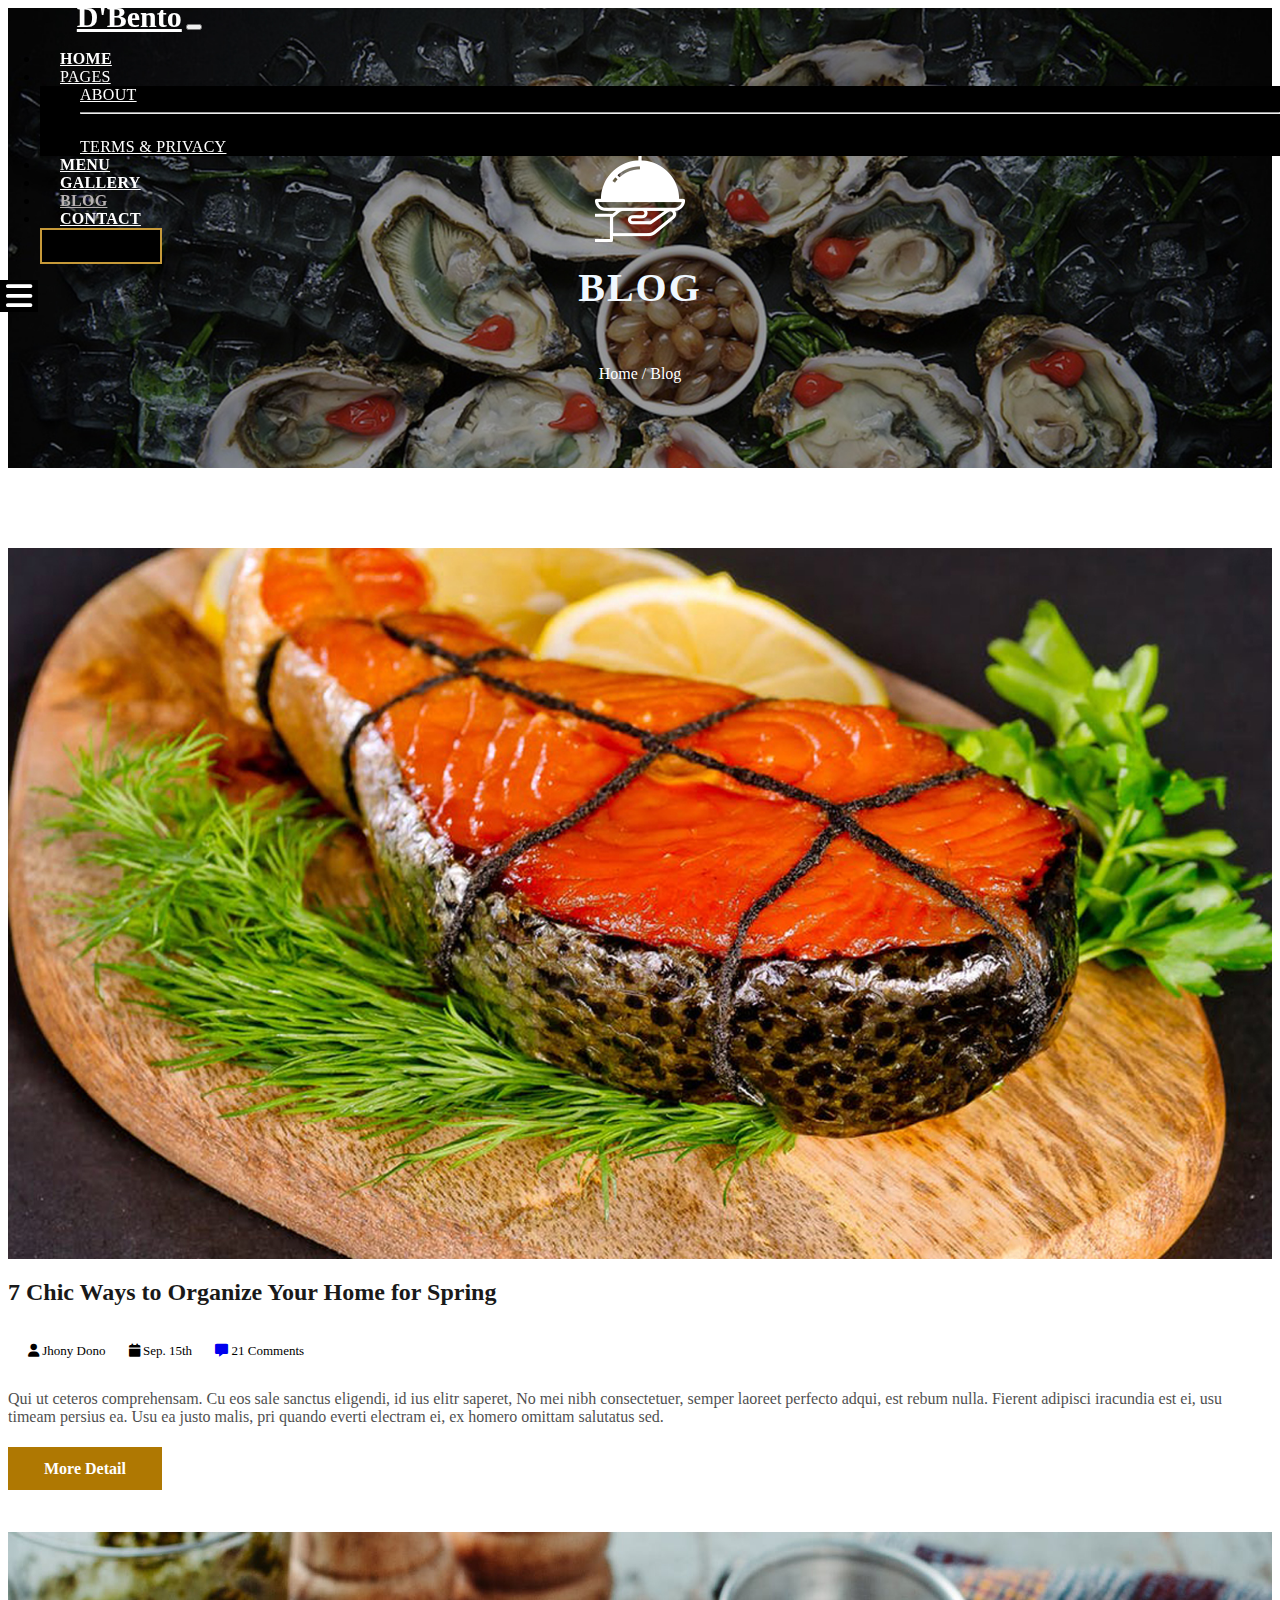
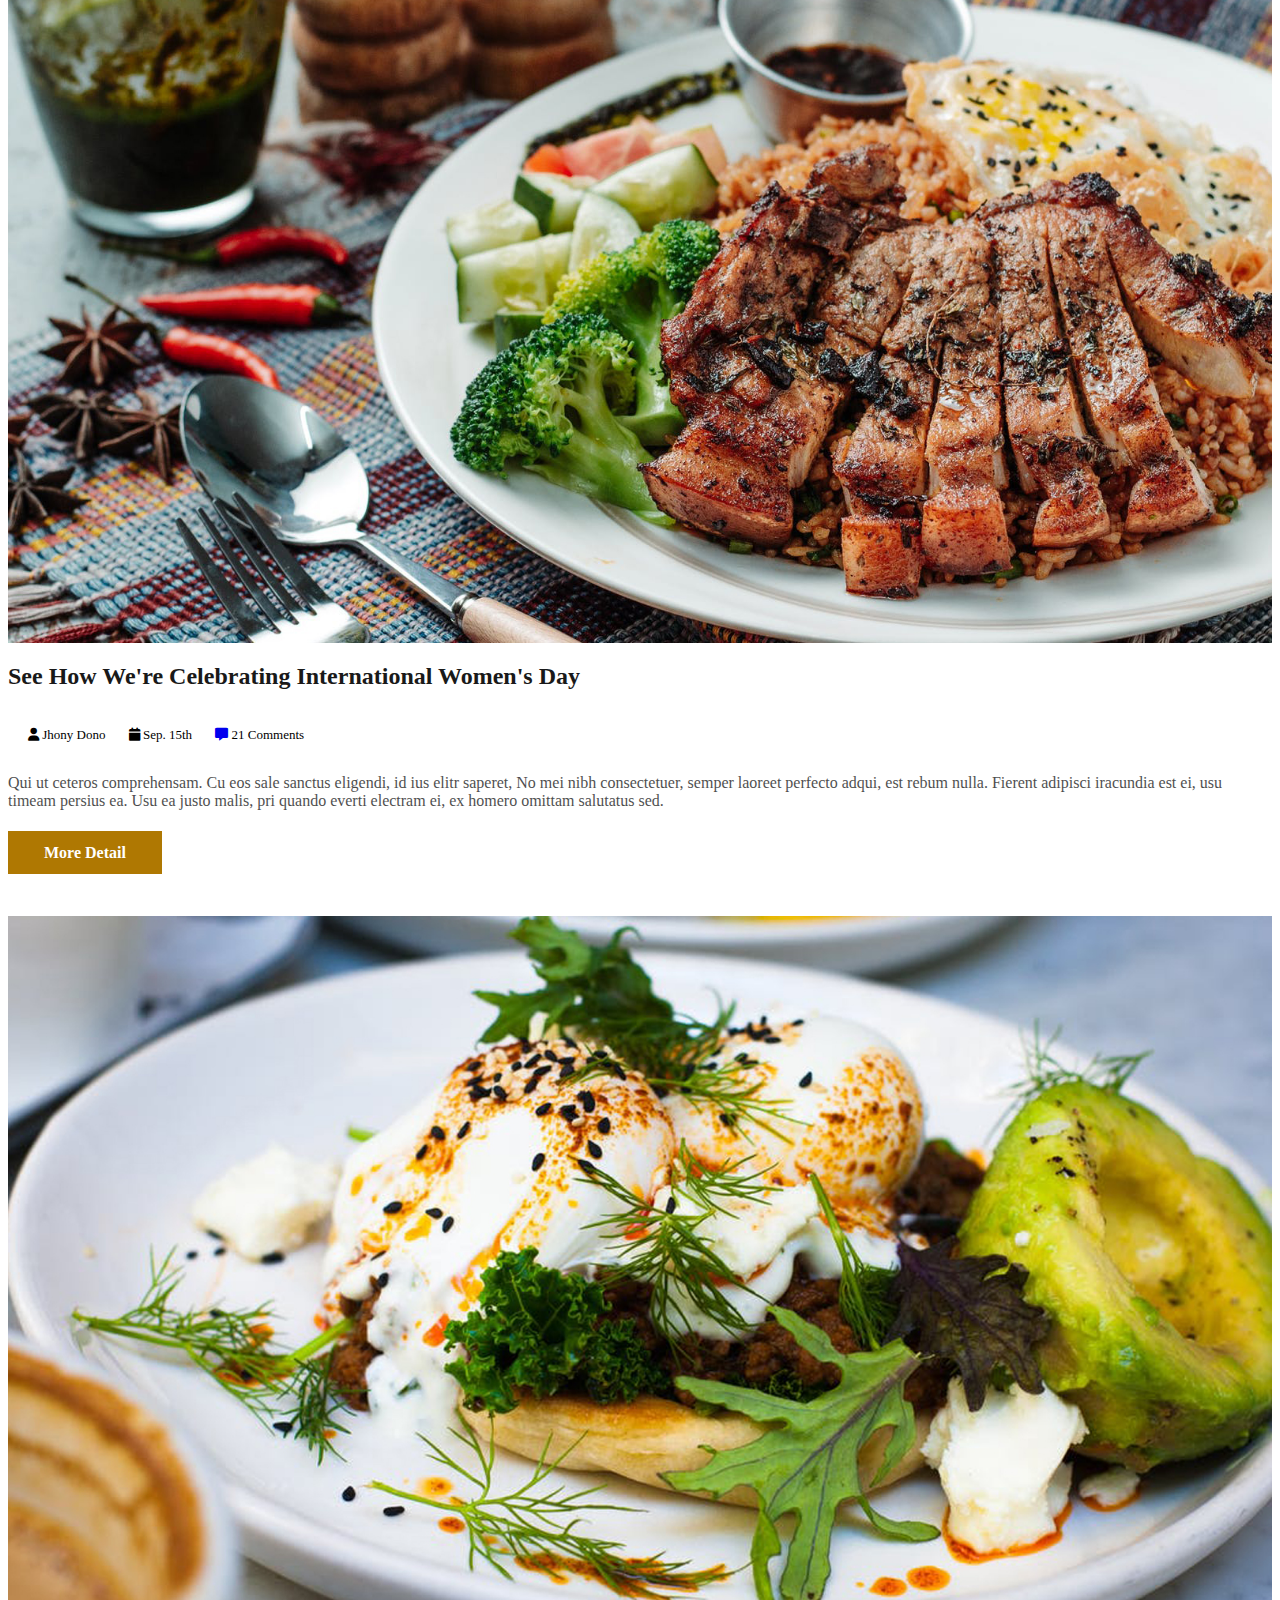
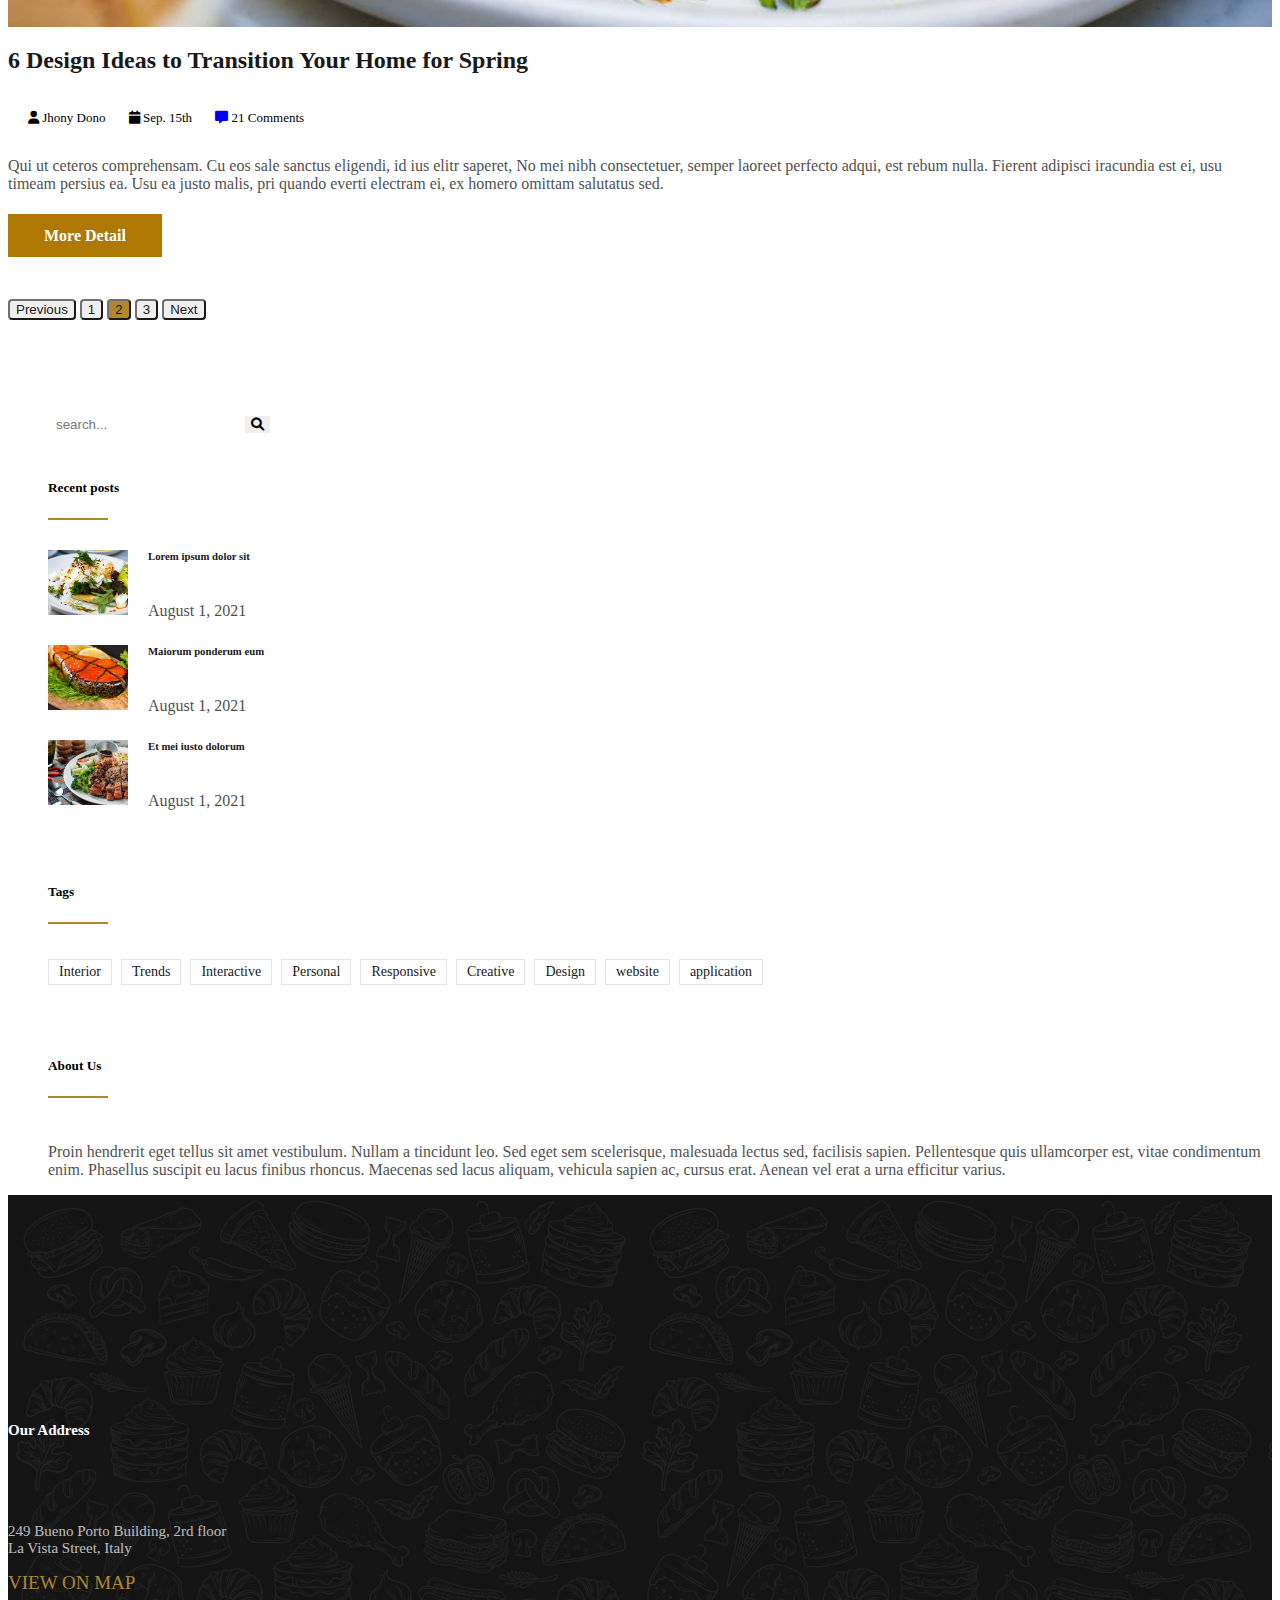
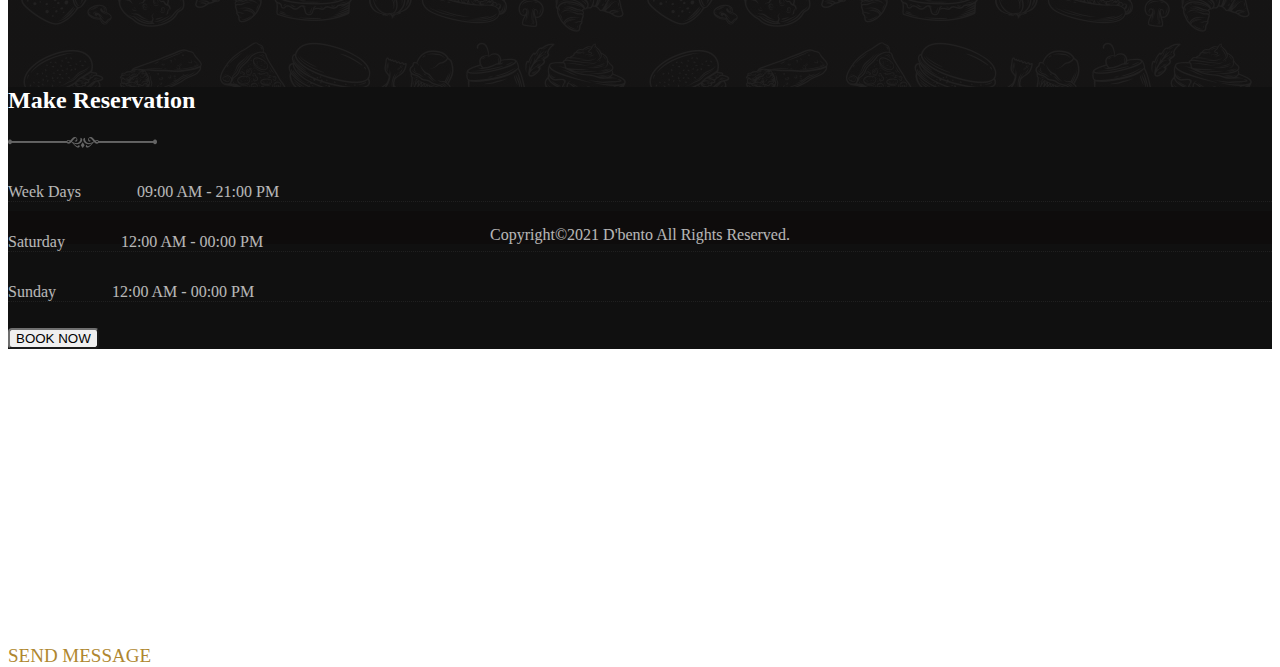
<file: blog.html>
<!DOCTYPE html>
<html lang="en">

<head>
  <meta charset="UTF-8">
  <meta http-equiv="X-UA-Compatible" content="IE=edge">
  <meta name="viewport" content="width=device-width, initial-scale=1.0">
  <link href="https://cdn.jsdelivr.net/npm/bootstrap@5.1.3/dist/css/bootstrap.min.css" rel="stylesheet"
    integrity="sha384-1BmE4kWBq78iYhFldvKuhfTAU6auU8tT94WrHftjDbrCEXSU1oBoqyl2QvZ6jIW3" crossorigin="anonymous">
  <link rel="stylesheet" href="https://cdnjs.cloudflare.com/ajax/libs/font-awesome/6.0.0/css/all.min.css"
    integrity="sha512-9usAa10IRO0HhonpyAIVpjrylPvoDwiPUiKdWk5t3PyolY1cOd4DSE0Ga+ri4AuTroPR5aQvXU9xC6qOPnzFeg=="
    crossorigin="anonymous" referrerpolicy="no-referrer" />
  <link rel="stylesheet" href="./css/Blog.css">
  <title>D'Bento</title>
  <link rel="stylesheet" href="./css/styleHome.css">
</head>

<body>
  <div class="contaner">
    <!-- Nav bar -->
    <nav class="navbar navbar-expand-lg navbar-light bg-black heading">
      <div class="container-fluid" style="height: 60px">
        <a class="navbar-brand DBento" href="#" style="color: white">D'Bento</a>
        <button class="navbar-toggler" type="button" data-bs-toggle="collapse" data-bs-target="#navbarSupportedContent"
          aria-controls="navbarSupportedContent" aria-expanded="false" aria-label="Toggle navigation">
          <span class="navbar-toggler-icon"></span>
        </button>
        <div class="header">
          <div class="collapse navbar-collapse" id="navbarSupportedContent">
            <ul class="navbar-nav me-auto mb-2 mb-lg-0" style= "
            font-weight: 700;
            letter-spacing: 0.3px;
            text-transform: uppercase;
          ">
              <li class="nav-item hover-header">
                <a class="nav-link active" aria-current="page" href="index.html"
                  style="color: white; margin: 0 20px">Home</a>
              </li>

              <li class="nav-item dropdown pages">
                <a class="nav-link dropdown-toggle hover-header" href="#" id="navbarDropdown" role="button"
                  data-bs-toggle="dropdown" aria-expanded="false" style="color: white; margin: 0 20px">
                  Pages
                </a>
                <ul class="dropdown-menu" aria-labelledby="navbarDropdown" style="background-color: black">
                  <li>
                    <a class="dropdown-item menu-drop" href="pages-about.html" style="color: white">About</a>
                  </li>
                  <li>
                    <hr class="dropdown-divider" style="color: #fff" />
                  </li>
                  <li>
                    <a class="dropdown-item menu-drop" href="pages-term.html" style="color: white">Terms & Privacy</a>
                  </li>
                </ul>
              </li>
              <li class="nav-item hover-header">
                <a class="nav-link active" aria-current="page" href="menu.html"
                  style="color: white; margin: 0 20px">Menu</a>
              </li>
              <li class="nav-item hover-header">
                <a class="nav-link active" aria-current="page" href="./gallery.html"
                  style="color: white; margin: 0 20px">Gallery</a>
              </li>
              <li class="nav-item hover-header">
                <a class="nav-link active" aria-current="page" href="#"
                  style="color: rgb(182, 176, 176); margin: 0 20px">Blog</a>
              </li>
              <li class="nav-item hover-header">
                <a class="nav-link active" aria-current="page" href="contact.html"
                  style="color: white; margin: 0 20px">Contact</a>
              </li>
              <button onclick="Reservation()" type="button" class="btn btn-primary btn-lg Reservation" style="
              height: 36px;
              font-size: 15px;
              text-transform: uppercase;
              font-weight: 700;
            ">
                Reservation
              </button >
            </ul>
          </div>
        </div>
        <div class="btn-group dropstart" style="display: inline-block; margin-right: 6%">
          <button style="border: none; background-color: #000;">
            <i onclick="Our_menu()" class="fa-solid fa-bars" style="color: #fff; font-size: 30px;"></i>
          </button>
          <ul class="dropdown-menu"></ul>
        </div>
      </div>
    </nav>


    <section class="breadcumb" aria-label="breadcumb" style="background-image: url('./images/images_blog/_blog.jpg');">
      <div class="container-fluid">
        <div class="row1">
          <div class="col-12">
            <div class="main">
              <div class="bread">
                <div class="img-icon">
                  <img src="./images/images_blog/breadcumb-icon.png" alt="#">
                </div>
                </br>
                <div class="bread-title">Blog</div>
                </br>
                </br>
                </br>
                <div class="bread-subtitle">
                  <a href="index.html" style="color: #fff; text-decoration: none;">Home</a>
                  <span class="spacebread">/</span>
                  <span>Blog</span>
                </div>
              </div>
            </div>
          </div>
        </div>
      </div>
    </section>
    <!-- body page -->
    <section class="section">
      <div class="container">
        <div class="row">
          <!-- column  1-->
          <div class="col-md-8">
            <a href="#" class="cover"><img src="./images/images_blog/cover_bg_1_blog.jpg"></a>
            <h2> <a href="#">7 Chic Ways to Organize Your Home for Spring</a></h2>
            <div class="post">
              <span class="user-post">
                <i class="fa-solid fa-user"></i>
                Jhony Dono
              </span>
              <span class="user-post">
                <i class="fa-solid fa-calendar"></i>
                Sep. 15th
              </span>
              <span class="user-post">
                <a href="#"><i class="fa-solid fa-message"></i></a>
                21 Comments
              </span>
            </div>
            <p>Qui ut ceteros comprehensam. Cu eos sale sanctus eligendi, id ius elitr saperet, No mei nibh
              consectetuer, semper laoreet perfecto adqui, est rebum nulla. Fierent adipisci iracundia est ei, usu
              timeam persius ea. Usu ea justo malis, pri quando everti electram ei, ex homero omittam salutatus sed.</p>
            </br>
            <a class="more" href="#">More Detail</a>
            </br></br></br></br>
            <a href="#" class="cover"><img src="./images/images_blog/cover_bg_2_blog.jpg"></a>
            <h2> <a href="#">See How We're Celebrating International Women's Day</a></h2>
            <div class="post">
              <span class="user-post">
                <i class="fa-solid fa-user"></i>
                Jhony Dono
              </span>
              <span class="user-post">
                <i class="fa-solid fa-calendar"></i>
                Sep. 15th
              </span>
              <span class="user-post">
                <a href="#"><i class="fa-solid fa-message"></i></a>
                21 Comments
              </span>
            </div>
            <p>Qui ut ceteros comprehensam. Cu eos sale sanctus eligendi, id ius elitr saperet, No mei nibh
              consectetuer, semper laoreet perfecto adqui, est rebum nulla. Fierent adipisci iracundia est ei, usu
              timeam persius ea. Usu ea justo malis, pri quando everti electram ei, ex homero omittam salutatus sed.</p>
            </br>
            <a class="more" href="#">More Detail</a>
            </br></br></br></br>
            <a href="#" class="cover"><img src="./images/images_blog/cover_bg_3_blog.jpg"></a>
            <h2> <a href="#">6 Design Ideas to Transition Your Home for Spring </a></h2>
            <div class="post">
              <span class="user-post">
                <i class="fa-solid fa-user"></i>
                Jhony Dono
              </span>
              <span class="user-post">
                <i class="fa-solid fa-calendar"></i>
                Sep. 15th
              </span>
              <span class="user-post">
                <a href="#"><i class="fa-solid fa-message"></i></a>
                21 Comments
              </span>
            </div>
            <p>Qui ut ceteros comprehensam. Cu eos sale sanctus eligendi, id ius elitr saperet, No mei nibh
              consectetuer, semper laoreet perfecto adqui, est rebum nulla. Fierent adipisci iracundia est ei, usu
              timeam persius ea. Usu ea justo malis, pri quando everti electram ei, ex homero omittam salutatus sed.</p>
            </br>
            <a class="more" href="#">More Detail</a>
            </br></br></br></br>
            <div class="btn-group" role="group" aria-label="Basic example">
              <button type="button" class="btn"><a href="#">Previous</a></button>
              <button type="button" class="btn"><a href="#">1</a></button>
              <button type="button" class="btn" id="page-item"><a href="#">2</a></button>
              <button type="button" class="btn"><a href="#">3</a></button>
              <button type="button" class="btn"><a href="#">Next</a></button>
            </div>
            </br></br></br></br></br>
          </div>
          <!--column 2 -->
          <div class="col-md-4">
            <form class="search-container">
              <div class="search-wrapper">
                <div class="input-holder">
                  <form class="search-container">
                    <input type="text" class="search-input" placeholder="search..." />
                    <button class="search" type="submit"><i class="fa-solid fa-magnifying-glass"></i></button>
                  </form>
                </div>
              </div>
              </br>
              <div class="widget">
                <h5>Recent posts</h5>
                <div class="devider-widget"></div>
                <div>
                  <img src="./images/images_blog/cover_bg_3_blog.jpg" class="pull-left" />
                  <h6><a href="#">Lorem ipsum dolor sit</a></h6>
                  <p>August 1, 2021</p>
                </div>
                <div>
                  <img src="./images/images_blog/cover_bg_1_blog.jpg" class="pull-left" />
                  <h6><a href="#">Maiorum ponderum eum</a></h6>
                  <p>August 1, 2021</p>
                </div>
                <div>
                  <img src="./images/images_blog/cover_bg_2_blog.jpg" class="pull-left" />
                  <h6><a href="#">Et mei iusto dolorum</a></h6>
                  <p>August 1, 2021</p>
                </div>
                </br></br>

                <h5>Tags</h5>
                <div class="devider-widget"></div>
                <div class="tags"><a href="#">Interior</a></div>
                <div class="tags"><a href="#">Trends</a></div>
                <div class="tags"><a href="#">Interactive</a></div>
                <div class="tags"><a href="#">Personal</a></div>
                <div class="tags"><a href="#">Responsive</a></div>
                <div class="tags"><a href="#">Creative</a></div>
                <div class="tags"><a href="#">Design</a></div>
                <div class="tags"><a href="#">website</a></div>
                <div class="tags"><a href="#">application</a></div>
              </div>
              </br></br>

              <h5>About Us</h5>
              <div class="devider-widget"></div>
              <p>Proin hendrerit eget tellus sit amet vestibulum. Nullam a tincidunt leo. Sed eget sem scelerisque,
                malesuada lectus sed, facilisis sapien. Pellentesque quis ullamcorper est, vitae condimentum enim.
                Phasellus suscipit eu lacus finibus rhoncus. Maecenas sed lacus aliquam, vehicula sapien ac, cursus
                erat. Aenean vel erat a urna efficitur varius.</p>
          </div>

        </div>
      </div>
      <!-- footer -->
      <div class="footer">
        <div class="container-fluid">
          <div class="row text-center">
            <div class="col-4" style="padding-top:10%;font-size: 15px ;color: #FFFFFF">
              <h4 style="font-family:latin">Our Address</h4>
              </br>
            </br>
              <p>249 Bueno Porto Building, 2rd floor
                <br>La Vista Street, Italy
              </p>
              <a href="#" style="text-decoration: none;color:#af872f;font-size: 19px;">VIEW ON MAP</a>
            </div>
            <div class="col-4" style="padding-top:5%;">
              <div class="card text-center" style="background-color: #101010;">
                <h2 style=" font-family:latin ;color: #FFFFFF; font-weight: 600; margin-top: 30px; ">Make Reservation</h2>
                <div class="card-inner" style="color:#fff">
                  <img src="./images/images_blog/line_blog.png">
                  <p>Week Days &emsp;&emsp;&emsp; 09:00 AM - 21:00 PM</p>
                  <p>Saturday &emsp;&emsp;&emsp; 12:00 AM - 00:00 PM</p>
                  <p>Sunday &emsp;&emsp;&emsp; 12:00 AM - 00:00 PM</p>
                  <button onclick="Reservation()" class="btn btn-warning" style="margin-top: 10px;">BOOK NOW</button>
                </div>
              </div>
            </div>
            <div class="col-4" style="padding-top:10%;font-size: 15px ;color: #FFFFFF">
              <h4 style="font-family:latin">Contact Us</h4>
            </br>
          </br>
  
              <p>Email: enquries@dbento.com
                <br>Phone: 04 987654321
              </p>
              <a href="#" style="text-decoration: none;color:#af872f;font-size: 19px;">SEND MESSAGE</a>
            </div>
            </div>
            </div>
            </div>
            <div class="container-fluid">
              <div class="row">
                <div class="col" style="margin-top:-80px;text-align: center;background-color:rgb(14, 12, 12);color:#fff">
                    <p> Copyright©2021 D'bento All Rights Reserved.</p>
                  </div>
                </div>
                </div>
      <!-- Reservation -->
      <div class="disappears" id="reserve" style="width: 100%; height: 100%; position: fixed;top: 0; right: 0;
bottom: 0;
left: 0;
z-index: 1050;
 background-image: linear-gradient(0,rgba(46, 45, 45, 0.3), rgba(27, 27, 27, 0.3));" onclick="DisReverse()">
        <div style="background: #fff; width: 600px; height: 500px; position: fixed;top: 0; right: 0;
bottom: 0;
left: 0;
z-index: 1055;
margin: auto;" id="reverse-form" onclick="Stop(event)">
          <div style="text-align: center; padding: 40px 0; height: 120px; width: 568px; margin: 0 auto;">
            <div onclick="DisReverse()" class="close" style="float: right; margin-top: -30px; font-size: 20px;">
              <i class="fa-solid fa-xmark"></i>
            </div>
            <h3 style="font-size: 28px;">
              Online Reservation
            </h3>
            <img src="/images/imagesHome/line.png" alt="">
          </div>
          <div class="container-fluid" style="margin-top: -150px;">
            <div class="row">
              <div class="col-md-12" style="width: 90%; margin: 0 auto;">
                <div class="row">
                  <div class="col-md-4">
                    <form role="form">
                      <div class="form-group" style="padding: 16px 0;">


                        <input type="text" class="form-control" id="exampleInputEmail1" placeholder="Name" />
                      </div>
                      <div class="form-group" style="padding: 16px 0;">


                        <input type="text" class="form-control" id="exampleInputPassword1"
                          placeholder="Number of Guest" />
                      </div>
                    </form>
                  </div>
                  <div class="col-md-4">
                    <form role="form">
                      <div class="form-group" style="padding: 16px 0;">


                        <input type="text" class="form-control" id="exampleInputEmail1" placeholder="Phone" />
                      </div>
                      <div class="form-group" style="padding: 16px 0;">


                        <input type="text" class="form-control" id="exampleInputPassword1" placeholder="09/07/2002" />
                      </div>
                    </form>
                  </div>
                  <div class="col-md-4">
                    <form role="form">
                      <div class="form-group" style="padding: 16px 0;">


                        <input type="email" class="form-control" id="exampleInputEmail1" placeholder="Email" />
                      </div>
                      <div class="form-group" style="padding: 16px 0;">


                        <input type="text" class="form-control" id="exampleInputPassword1" placeholder="Time" />
                      </div>
                    </form>
                  </div>
                </div>
              </div>
            </div>
            <div class="row" style="width: 90%; margin: 0 auto;">
              <div class="col-md-12" style="padding: 0; margin-top: -50px;">
                <input style="width: 100%; padding-bottom: 80px;" type="text" placeholder="Your Message">
              </div>
            </div>
          </div>
          <div class="container-fluid">
            <div class="row" style="margin-top: 30px;">
              <div class="col-md-12" style="width: 90%; margin: 0 auto; text-align: center;">
                <div style="margin-top: -70px;">
                  <button
                    style="background-color: #af872f; border: none; border-radius: 0; font-size: 18px; width: 30%;"
                    type="button" class="btn btn-success viewmore">
                    Send
                  </button>
                </div>
              </div>
            </div>
          </div>

        </div>

      </div>
      <!-- Our menu -->
      <div class="disappears" id="our-menu" style="width: 100%; height: 100%; position: fixed;top: 0; right: 0;
bottom: 0;
left: 0;
z-index: 1050;
  background-image: linear-gradient(0,rgba(46, 45, 45, 0.3), rgba(27, 27, 27, 0.3));" onclick="DisOur_menu()">
        <div style="background: #fff; width: 27%; height: 100%; position: fixed;top: 0; right: 0;
  bottom: 0;
  z-index: 1055;
  margin:0 auto;" id="our-menu-form" onclick="Stop(event)">
          <div class="container-fluid" style="width: 80%; margin: 0 auto;">
            <div onclick="DisOur_menu()" class="close" style="float: right; font-size: 40px; margin-right: -40px;">
              <i class="fa-solid fa-xmark"></i>
            </div>
            <div class="row" style="margin: 0 auto; padding-top: 100px;">
              <div class="col-md-12" style="width: 90%; max-width: 300px; ">
                <h3 style="font-size: 40px; margin-bottom: 60px; font-weight: 600; opacity: 0.8; padding: 0 17px;">
                  Our Menu
                </h3>
              </div>
            </div>
            <div class="row" style="width: 90%; margin: -150px auto; ">
              <div class="col-md-12" style="max-width: 300px; width: 90%; margin: 0 auto;">
                <div class="row" style="margin: 0 auto;">
                  <div class="col-md-4" style="padding: 0px 10px 10px 0;">
                    <img class="our-menu-img Dom-img" alt="Bootstrap Image Preview" src="./images/imagesHome/OM1.jpg" />
                  </div>
                  <div class="col-md-4" style="padding: 0px 10px 10px 0 ;">
                    <img class="our-menu-img Dom-img" alt="Bootstrap Image Preview" src="./images/imagesHome/OM2.jpg" />
                  </div>
                  <div class="col-md-4" style="padding: 0px 10px 10px 0 ;">
                    <img class="our-menu-img Dom-img" alt="Bootstrap Image Preview" src="./images/imagesHome/OM3.jpg" />
                  </div>
                </div>
                <div class="row" style="margin: 0 auto;">
                  <div class="col-md-4" style="padding: 0px 10px 10px 0 ;">
                    <img class="our-menu-img Dom-img" alt="Bootstrap Image Preview" src="./images/imagesHome/OM4.jpg" />
                  </div>
                  <div class="col-md-4" style="padding: 0px 10px 10px 0 ;">
                    <img class="our-menu-img Dom-img" alt="Bootstrap Image Preview" src="./images/imagesHome/OM5.jpg" />
                  </div>
                  <div class="col-md-4" style="padding: 0px 10px 10px 0 ;">
                    <img class="our-menu-img Dom-img" alt="Bootstrap Image Preview" src="./images/imagesHome/OM6.jpg" />
                  </div>
                </div>
                <div class="row" style="margin: 0 auto;">
                  <div class="col-md-4" style="padding: 0px 10px 10px 0 ;">
                    <img class="our-menu-img Dom-img" alt="Bootstrap Image Preview" src="./images/imagesHome/OM7.jpg" />
                  </div>
                  <div class="col-md-4" style="padding: 0px 10px 10px 0 ;">
                    <img class="our-menu-img Dom-img" alt="Bootstrap Image Preview" src="./images/imagesHome/OM8.jpg" />
                  </div>
                  <div class="col-md-4" style="padding: 0px 10px 10px 0;">
                    <img class="our-menu-img Dom-img" alt="Bootstrap Image Preview" src="./images/imagesHome/OM9.jpg" />
                  </div>
                </div>
              </div>
            </div>
            <div class="row" style="margin-top: 70px;">
              <div class="col-md-12" style="width: 90%; margin: 0 auto;">
                <h3 style="font-size: 40px; margin-bottom: 60px; font-weight: 600; opacity: 0.8; padding: 30px 17px;">
                  Share us:
                </h3>
              </div>
            </div>
            <div class="row"
              style="width: 90%; max-width: 300px; padding-left: 0 0 0 17px; margin: -50px auto; border-top: 1px solid #000">
              <div class="col-md-12" style="margin-top: -150px;">
                <div class="row">
                  <div class="col-md-3">
                    <div class="Social-Network">
                      <i style="line-height: 40px;" class="fa-brands fa-twitter"></i>
                    </div>
                  </div>
                  <div class="col-md-3">
                    <div class="Social-Network">
                      <i style="line-height: 40px;" class="fa-brands fa-facebook-f"></i>
                    </div>
                  </div>
                  <div class="col-md-3">
                    <div class="Social-Network">
                      <i style="line-height: 40px;" class="fa-brands fa-youtube"></i>
                    </div>
                  </div>
                  <div class="col-md-3">
                    <div class="Social-Network">
                      <i style="line-height: 40px;" class="fa-brands fa-instagram"></i>
                    </div>
                  </div>
                </div>
              </div>
            </div>
          </div>
        </div>
      </div>
      <script src="https://cdn.jsdelivr.net/npm/bootstrap@5.1.3/dist/js/bootstrap.bundle.min.js"
        integrity="sha384-ka7Sk0Gln4gmtz2MlQnikT1wXgYsOg+OMhuP+IlRH9sENBO0LRn5q+8nbTov4+1p"
        crossorigin="anonymous"></script>
      <script src="./js/Home.js"></script>
</body>

</html>
</file>
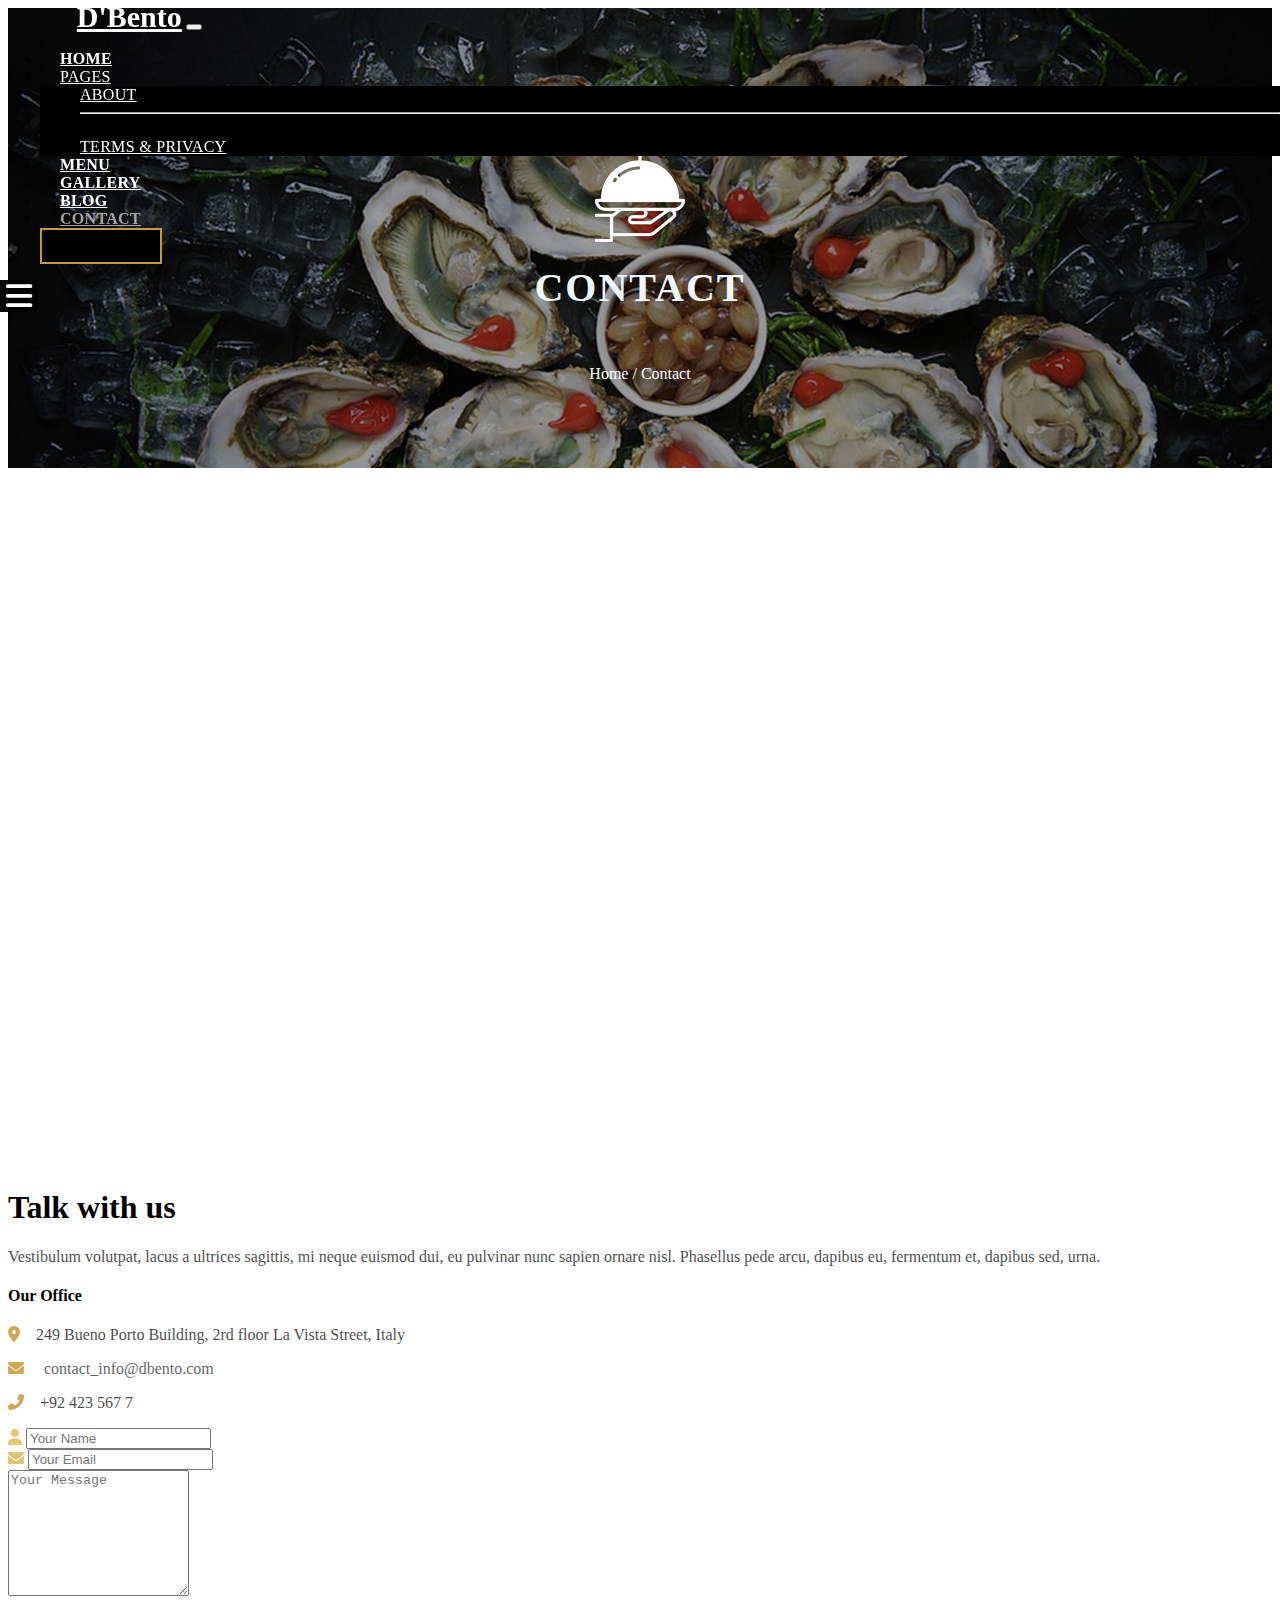
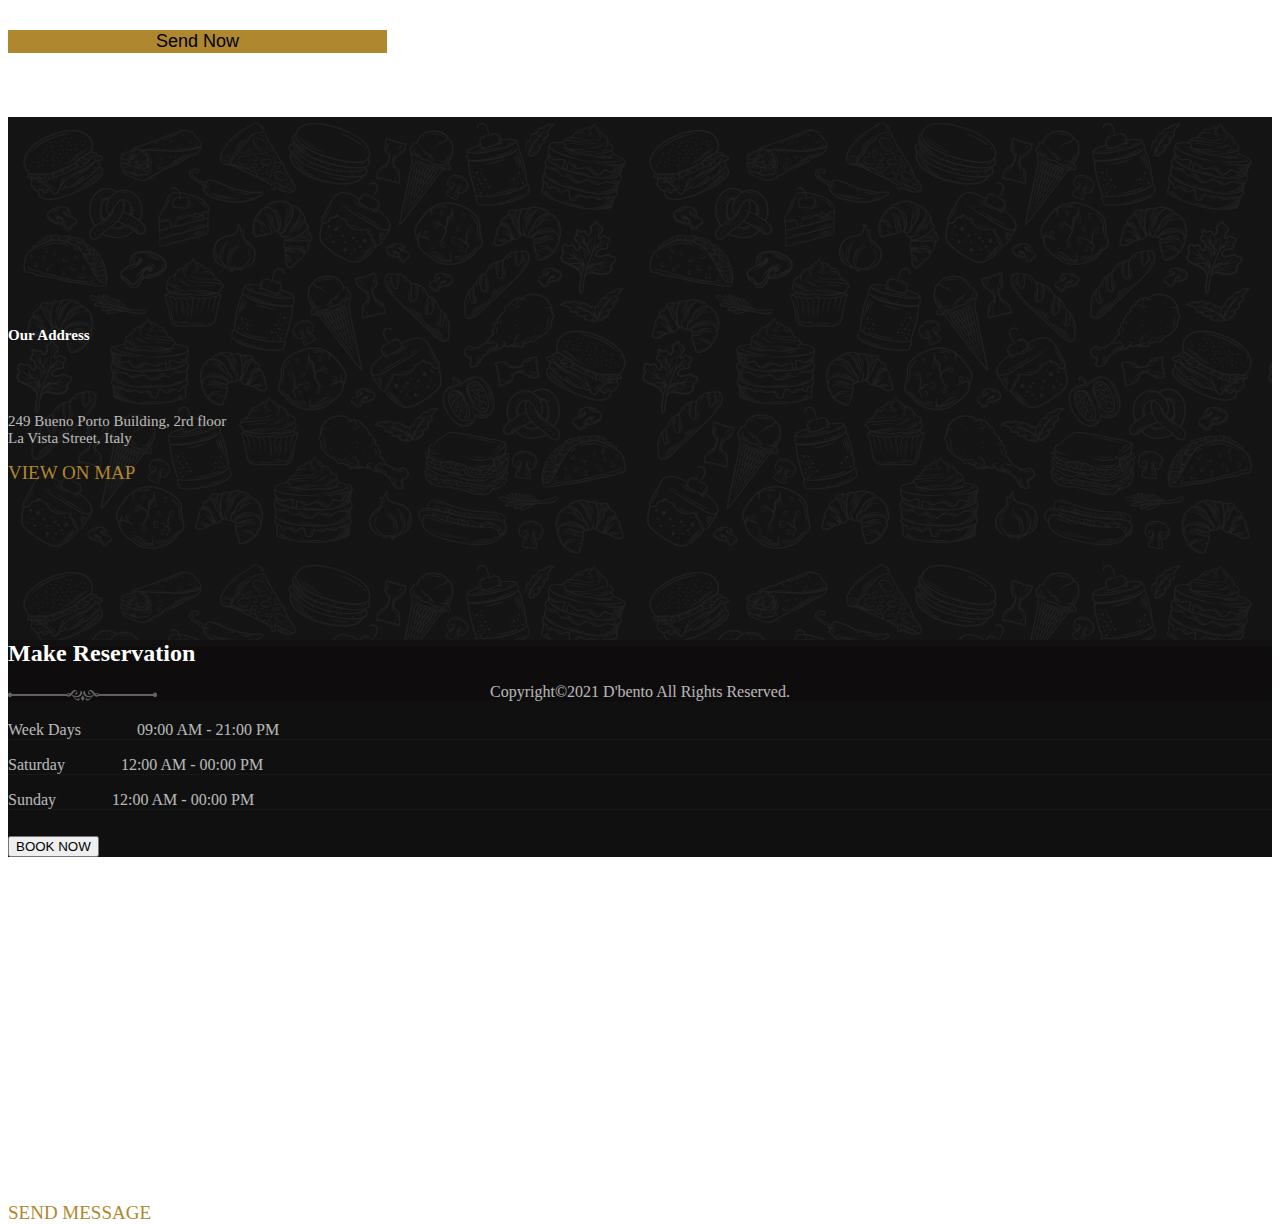
<file: contact.html>
<!DOCTYPE html>
<html lang="en">
<head>
  <meta charset="UTF-8">
  <meta http-equiv="X-UA-Compatible" content="IE=edge">
  <meta name="viewport" content="width=device-width, initial-scale=1.0">
  <link href="https://cdn.jsdelivr.net/npm/bootstrap@5.1.3/dist/css/bootstrap.min.css" rel="stylesheet"
    integrity="sha384-1BmE4kWBq78iYhFldvKuhfTAU6auU8tT94WrHftjDbrCEXSU1oBoqyl2QvZ6jIW3" crossorigin="anonymous">
    <link rel="stylesheet" href="https://cdnjs.cloudflare.com/ajax/libs/font-awesome/6.0.0/css/all.min.css"
    integrity="sha512-9usAa10IRO0HhonpyAIVpjrylPvoDwiPUiKdWk5t3PyolY1cOd4DSE0Ga+ri4AuTroPR5aQvXU9xC6qOPnzFeg=="
    crossorigin="anonymous" referrerpolicy="no-referrer" />
  <title>D'Bento</title>
  <link rel="stylesheet" href="./css/contact.css">
  <link rel="stylesheet" href="./css/styleHome.css">
</head>
<body>
    <div class="contaner">
      <!-- Nav bar -->
      <nav class="navbar navbar-expand-lg navbar-light bg-black heading">
        <div class="container-fluid" style="height: 60px">
          <a class="navbar-brand DBento" href="#" style="color: white">D'Bento</a>
          <button class="navbar-toggler" type="button" data-bs-toggle="collapse" data-bs-target="#navbarSupportedContent"
            aria-controls="navbarSupportedContent" aria-expanded="false" aria-label="Toggle navigation">
            <span class="navbar-toggler-icon"></span>
          </button>
          <div class="header">
            <div class="collapse navbar-collapse" id="navbarSupportedContent">
              <ul class="navbar-nav me-auto mb-2 mb-lg-0" style="
              font-weight: 700;
              letter-spacing: 0.3px;
              text-transform: uppercase;
            ">
                <li class="nav-item hover-header">
                  <a class="nav-link active" aria-current="page" href="index.html"
                    style="color: white; margin: 0 20px">Home</a>
                </li>
  
                <li class="nav-item dropdown pages">
                  <a class="nav-link dropdown-toggle hover-header" href="#" id="navbarDropdown" role="button"
                    data-bs-toggle="dropdown" aria-expanded="false" style="color: white; margin: 0 20px">
                    Pages
                  </a>
                  <ul class="dropdown-menu" aria-labelledby="navbarDropdown" style="background-color: black">
                    <li>
                      <a class="dropdown-item menu-drop" href="pages-about.html" style="color: white">About</a>
                    </li>
                    <li>
                      <hr class="dropdown-divider" style="color: #fff" />
                    </li>
                    <li>
                      <a class="dropdown-item menu-drop" href="pages-term.html" style="color: white">Terms & Privacy</a>
                    </li>
                  </ul>
                </li>
                <li class="nav-item hover-header">
                  <a class="nav-link active" aria-current="page" href="menu.html"
                    style="color: white; margin: 0 20px">Menu</a>
                </li>
                <li class="nav-item hover-header">
                  <a class="nav-link active" aria-current="page" href="gallery.html"
                    style="color: white; margin: 0 20px">Gallery</a>
                </li>
                <li class="nav-item hover-header">
                  <a class="nav-link active" aria-current="page" href="blog.html"
                    style="color:white; margin: 0 20px">Blog</a>
                </li>
                <li class="nav-item hover-header">
                  <a class="nav-link active" aria-current="page" href="#"
                    style="color: rgb(167, 163, 163); margin: 0 20px">Contact</a>
                </li>
                <button onclick="Reservation()" type="button" class="btn btn-primary btn-lg Reservation" style="
                height: 36px;
                font-size: 15px;
                text-transform: uppercase;
                font-weight: 700;
              ">
                  Reservation
                </button>
              </ul>
            </div>
          </div>
          <div class="btn-group dropstart" style="display: inline-block; margin-right: 6%">
            <button style="border: none; background-color: #000;">
              <i onclick="Our_menu()" class="fa-solid fa-bars" style="color: #fff; font-size: 30px;"></i>
            </button>
            <ul class="dropdown-menu"></ul>
          </div>
        </div>
      </nav>
      <section class="breadcumb" aria-label="breadcumb" style="background-image: url('./images/images_blog/_blog.jpg');">
        <div class="container-fluid">
          <div class="row1">
            <div class="col-12">
              <div class="main">
                <div class="bread">
                  <div class="img-icon">
                    <img src="./images/images_blog/breadcumb-icon.png" alt="#">
                  </div>
                  </br>
                  <div class="bread-title">Contact</div>
                  </br>
                  </br>
                  </br>
                  <div class="bread-subtitle">
                    <a style="text-decoration: none; color: #fff;" href="index.html" style="color:aliceblue">Home</a>
                    <span class="spacebread">/</span>
                    <span>Contact</span>
                  </div>
              </div>
              </div>
            </div>
          </div>
        </div>
      </section>
    </div>
    <!-- Reservation -->
    <div class="disappears" id="reserve" style="width: 100%; height: 100%; position: fixed;top: 0; right: 0;
  bottom: 0;
  left: 0;
  z-index: 1050;
   background-image: linear-gradient(0,rgba(46, 45, 45, 0.3), rgba(27, 27, 27, 0.3));" onclick="DisReverse()">
      <div style="background: #fff; width: 600px; height: 500px; position: fixed;top: 0; right: 0;
  bottom: 0;
  left: 0;
  z-index: 1055;
  margin: auto;" id="reverse-form" onclick="Stop(event)">
        <div style="text-align: center; padding: 40px 0; height: 120px; width: 568px; margin: 0 auto;">
          <div onclick="DisReverse()" class="close" style="float: right; margin-top: -30px; font-size: 20px;">
            <i class="fa-solid fa-xmark"></i>
          </div>
          <h3 style="font-size: 28px;">
            Online Reservation
          </h3>
          <img src="/images/imagesHome/line.png" alt="">
        </div>
        <div class="container-fluid">
          <div class="row">
            <div class="col-md-12" style="width: 90%; margin: 0 auto;">
              <div class="row">
                <div class="col-md-4">
                  <form role="form">
                    <div class="form-group" style="padding: 16px 0;">
  
  
                      <input type="text" class="form-control" id="exampleInputEmail1" placeholder="Name" />
                    </div>
                    <div class="form-group" style="padding: 16px 0;">
  
  
                      <input type="text" class="form-control" id="exampleInputPassword1" placeholder="Number of Guest" />
                    </div>
                  </form>
                </div>
                <div class="col-md-4">
                  <form role="form">
                    <div class="form-group" style="padding: 16px 0;">
  
  
                      <input type="text" class="form-control" id="exampleInputEmail1" placeholder="Phone" />
                    </div>
                    <div class="form-group" style="padding: 16px 0;">
  
  
                      <input type="text" class="form-control" id="exampleInputPassword1" placeholder="09/07/2002" />
                    </div>
                  </form>
                </div>
                <div class="col-md-4">
                  <form role="form">
                    <div class="form-group" style="padding: 16px 0;">
  
  
                      <input type="email" class="form-control" id="exampleInputEmail1" placeholder="Email" />
                    </div>
                    <div class="form-group" style="padding: 16px 0;">
  
  
                      <input type="text" class="form-control" id="exampleInputPassword1" placeholder="Time" />
                    </div>
                  </form>
                </div>
              </div>
            </div>
          </div>
          <div class="row" style="width: 90%; margin: 0 auto;">
            <div class="col-md-12" style="padding: 0;">
              <input style="width: 100%; padding-bottom: 80px;" type="text" placeholder="Your Message">
            </div>
          </div>
        </div>
        <div class="container-fluid">
          <div class="row" style="margin-top: 30px;">
            <div class="col-md-12" style="width: 90%; margin: 0 auto; text-align: center;">
              <div>
                <button style="background-color: #af872f; border: none; border-radius: 0; font-size: 18px; width: 30%;"
                  type="button" class="btn btn-success viewmore">
                  Send
                </button>
              </div>
            </div>
          </div>
        </div>
  
      </div>
  
    </div>
    <!-- Our menu -->
    <div class="disappears" id="our-menu" style="width: 100%; height: 100%; position: fixed;top: 0; right: 0;
  bottom: 0;
  left: 0;
  z-index: 1050;
    background-image: linear-gradient(0,rgba(46, 45, 45, 0.3), rgba(27, 27, 27, 0.3));" onclick="DisOur_menu()">
      <div style="background: #fff; width: 27%; height: 100%; position: fixed;top: 0; right: 0;
    bottom: 0;
    z-index: 1055;
    margin:0 auto;" id="our-menu-form" onclick="Stop(event)">
        <div class="container-fluid" style="width: 80%; margin: 0 auto;">
          <div onclick="DisOur_menu()" class="close" style="float: right; font-size: 40px; margin-right: -40px;">
            <i class="fa-solid fa-xmark"></i>
          </div>
          <div class="row" style="margin: 0 auto; padding-top: 100px;">
            <div class="col-md-12" style="width: 90%; max-width: 300px; ">
              <h3 style="font-size: 40px; margin-bottom: 60px; font-weight: 600; opacity: 0.8; padding: 0 17px;">
                Our Menu
              </h3>
            </div>
          </div>
          <div class="row" style="width: 90%; margin: 0 auto; ">
            <div class="col-md-12" style="max-width: 300px; width: 90%; margin: 0 auto;">
              <div class="row" style="margin: 0 auto;">
                <div class="col-md-4" style="padding: 0px 10px 10px 0;">
                  <img class="our-menu-img Dom-img" alt="Bootstrap Image Preview" src="./images/imagesHome/OM1.jpg" />
                </div>
                <div class="col-md-4" style="padding: 0px 10px 10px 0 ;">
                  <img class="our-menu-img Dom-img" alt="Bootstrap Image Preview" src="./images/imagesHome/OM2.jpg" />
                </div>
                <div class="col-md-4" style="padding: 0px 10px 10px 0 ;">
                  <img class="our-menu-img Dom-img" alt="Bootstrap Image Preview" src="./images/imagesHome/OM3.jpg" />
                </div>
              </div>
              <div class="row" style="margin: 0 auto;">
                <div class="col-md-4" style="padding: 0px 10px 10px 0 ;">
                  <img class="our-menu-img Dom-img" alt="Bootstrap Image Preview" src="./images/imagesHome/OM4.jpg" />
                </div>
                <div class="col-md-4" style="padding: 0px 10px 10px 0 ;">
                  <img class="our-menu-img Dom-img" alt="Bootstrap Image Preview" src="./images/imagesHome/OM5.jpg" />
                </div>
                <div class="col-md-4" style="padding: 0px 10px 10px 0 ;">
                  <img class="our-menu-img Dom-img" alt="Bootstrap Image Preview" src="./images/imagesHome/OM6.jpg" />
                </div>
              </div>
              <div class="row" style="margin: 0 auto;">
                <div class="col-md-4" style="padding: 0px 10px 10px 0 ;">
                  <img class="our-menu-img Dom-img" alt="Bootstrap Image Preview" src="./images/imagesHome/OM7.jpg" />
                </div>
                <div class="col-md-4" style="padding: 0px 10px 10px 0 ;">
                  <img class="our-menu-img Dom-img" alt="Bootstrap Image Preview" src="./images/imagesHome/OM8.jpg" />
                </div>
                <div class="col-md-4" style="padding: 0px 10px 10px 0;">
                  <img class="our-menu-img Dom-img" alt="Bootstrap Image Preview" src="./images/imagesHome/OM9.jpg" />
                </div>
              </div>
            </div>
          </div>
          <div class="row" style="margin-top: 70px;">
            <div class="col-md-12" style="width: 90%; margin: 0 auto;">
              <h3 style="font-size: 40px; margin-bottom: 60px; font-weight: 600; opacity: 0.8; padding: 0 17px;">
                Share us:
              </h3>
            </div>
          </div>
          <div class="row"
            style="width: 90%; max-width: 300px; padding-left: 0 0 0 17px; margin: 0 auto; border-top: 1px solid #000">
            <div class="col-md-12" style="margin-top: 40px;">
              <div class="row">
                <div class="col-md-3">
                  <div class="Social-Network">
                    <i style="line-height: 40px;" class="fa-brands fa-twitter"></i>
                  </div>
                </div>
                <div class="col-md-3">
                  <div class="Social-Network">
                    <i style="line-height: 40px;" class="fa-brands fa-facebook-f"></i>
                  </div>
                </div>
                <div class="col-md-3">
                  <div class="Social-Network">
                    <i style="line-height: 40px;" class="fa-brands fa-youtube"></i>
                  </div>
                </div>
                <div class="col-md-3">
                  <div class="Social-Network">
                    <i style="line-height:40px" class="fa-brands fa-instagram"></i>
                  </div>
                </div>
              </div>
            </div>
          </div>
        </div>
      </div>
    </div>
    <!-- Map -->
    <script src="https://maps.google.com/maps/api/js?key="></script>
    <div class="maps" style="padding-top:100px;padding-right:100px;padding-left: 100px;">
      <div id="map" style="width: 100%; height: 500px"></div>
      <script type="text/javascript">
        var map = new google.maps.Map(document.getElementById("map"), {
          center: { lat: -6.372592201459902, lng: 106.83079069317387 },
          zoom: 15
        });
      </script>
    </div>
    <!-- body page -->
    <div class="container">
      <div class="row" style="padding-top:100px">
        <div class="col">
          <h1>Talk with us</h1>
          <p>Vestibulum volutpat, lacus a ultrices sagittis, mi neque euismod dui, eu pulvinar nunc sapien ornare nisl.
            Phasellus pede arcu, dapibus eu, fermentum et, dapibus sed, urna.</p>
          <h4>Our Office</h4>
          <p><i class="fa-solid fa-location-dot" style="color:darkgoldenrod"></i>&emsp;249 Bueno Porto Building, 2rd floor
            La Vista Street, Italy
          </p>
          <p><i class="fa-solid fa-envelope" style="color:darkgoldenrod"></i>
            <a href="mailto:contact info@dbento.com" class="mail">&emsp;contact_info@dbento.com</a>
          </p>
          <p><i class="fa-solid fa-phone-flip" style="color:darkgoldenrod"></i>&emsp;+92 423 567 7</p>
        </div>
        <div class="col">
          <div class="input-group mb-3">
            <span class="input-group-text" id="basic-addon1"><i class="fa-solid fa-user"
                style="color:rgb(231, 198, 114)"></i></span>
            <input type="text" class="form-control" placeholder="Your Name" aria-label="Your name" aria-describedby="basic-addon1" id="name" >
          </div>
          <div class="input-group mb-3">
            <span class="input-group-text" id="basic-addon1"><i class="fa-solid fa-envelope"
                style="color:rgb(226, 193, 114)"></i></span>
            <input type="email" class="form-control" placeholder="Your Email" aria-label="Your Email" aria-describedby="basic-addon1" id="email">
          </div>
          <textarea class="form-control" rows="8" placeholder="Your Message" name="message" required></textarea>
          <div style="padding-top:30px"><button onclick="Check_infor()"
              style="background-color: #af872f; border: none; border-radius: 0; font-size: 18px; width: 30%;"
              type="button" class="btn btn-success viewmore">
              Send Now
            </button>
          </div>
          <div id="error_input" style="margin-top: 10px;"></div>
        </div>
      </div>
    </div>
    </br></br></br>
    <!-- footer -->
    <div class="footer">
      <div class="container-fluid">
        <div class="row text-center">
          <div class="col-4" style="padding-top:15%;font-size: 15px ;color: #FFFFFF">
            <h4 style="font-family:latin">Our Address</h4>
            </br>
          </br>
            <p>249 Bueno Porto Building, 2rd floor
              <br>La Vista Street, Italy
            </p>
            <a href="#" style="text-decoration: none;color:#af872f;font-size: 19px;">VIEW ON MAP</a>
          </div>
          <div class="col-4" style="padding-top:10%;">
            <div class="card text-center" style="background-color: #101010;">
              <h2 style=" font-family:latin ;color: #FFFFFF; font-weight: 600; margin-top: 30px; ">Make Reservation</h2>
              <div class="card-inner" style="color:#fff">
                <img src="./images/images_blog/line_blog.png">
                <p>Week Days &emsp;&emsp;&emsp; 09:00 AM - 21:00 PM</p>
                <p>Saturday &emsp;&emsp;&emsp; 12:00 AM - 00:00 PM</p>
                <p>Sunday &emsp;&emsp;&emsp; 12:00 AM - 00:00 PM</p>
                <button onclick="Reservation()" class="btn btn-warning" style="margin-top: 10px;">BOOK NOW</button>
              </div>
            </div>
          </div>
          <div class="col-4" style="padding-top:15%;font-size: 15px ;color: #FFFFFF">
            <h4 style="font-family:latin">Contact Us</h4>
          </br>
        </br>

            <p>Email: enquries@dbento.com
              <br>Phone: 04 987654321
            </p>
            <a href="#" style="text-decoration: none;color:#af872f;font-size: 19px;">SEND MESSAGE</a>
          </div>
          </div>
          </div>
          </div>
          <div class="container-fluid">
            <div class="row">
              <div class="col" style="padding-top:20px;margin-top:-70px;text-align: center;background-color:rgb(14, 12, 12);color:#fff">
                  <p> Copyright©2021 D'bento All Rights Reserved.</p>
                </div>
              </div>
    <script src="https://cdn.jsdelivr.net/npm/bootstrap@5.1.3/dist/js/bootstrap.bundle.min.js"
      integrity="sha384-ka7Sk0Gln4gmtz2MlQnikT1wXgYsOg+OMhuP+IlRH9sENBO0LRn5q+8nbTov4+1p"
      crossorigin="anonymous"></script>
    <script src="./js/Home.js"></script>
    <script src="./js/contact.js"></script>
  </body>
</html >
</file>
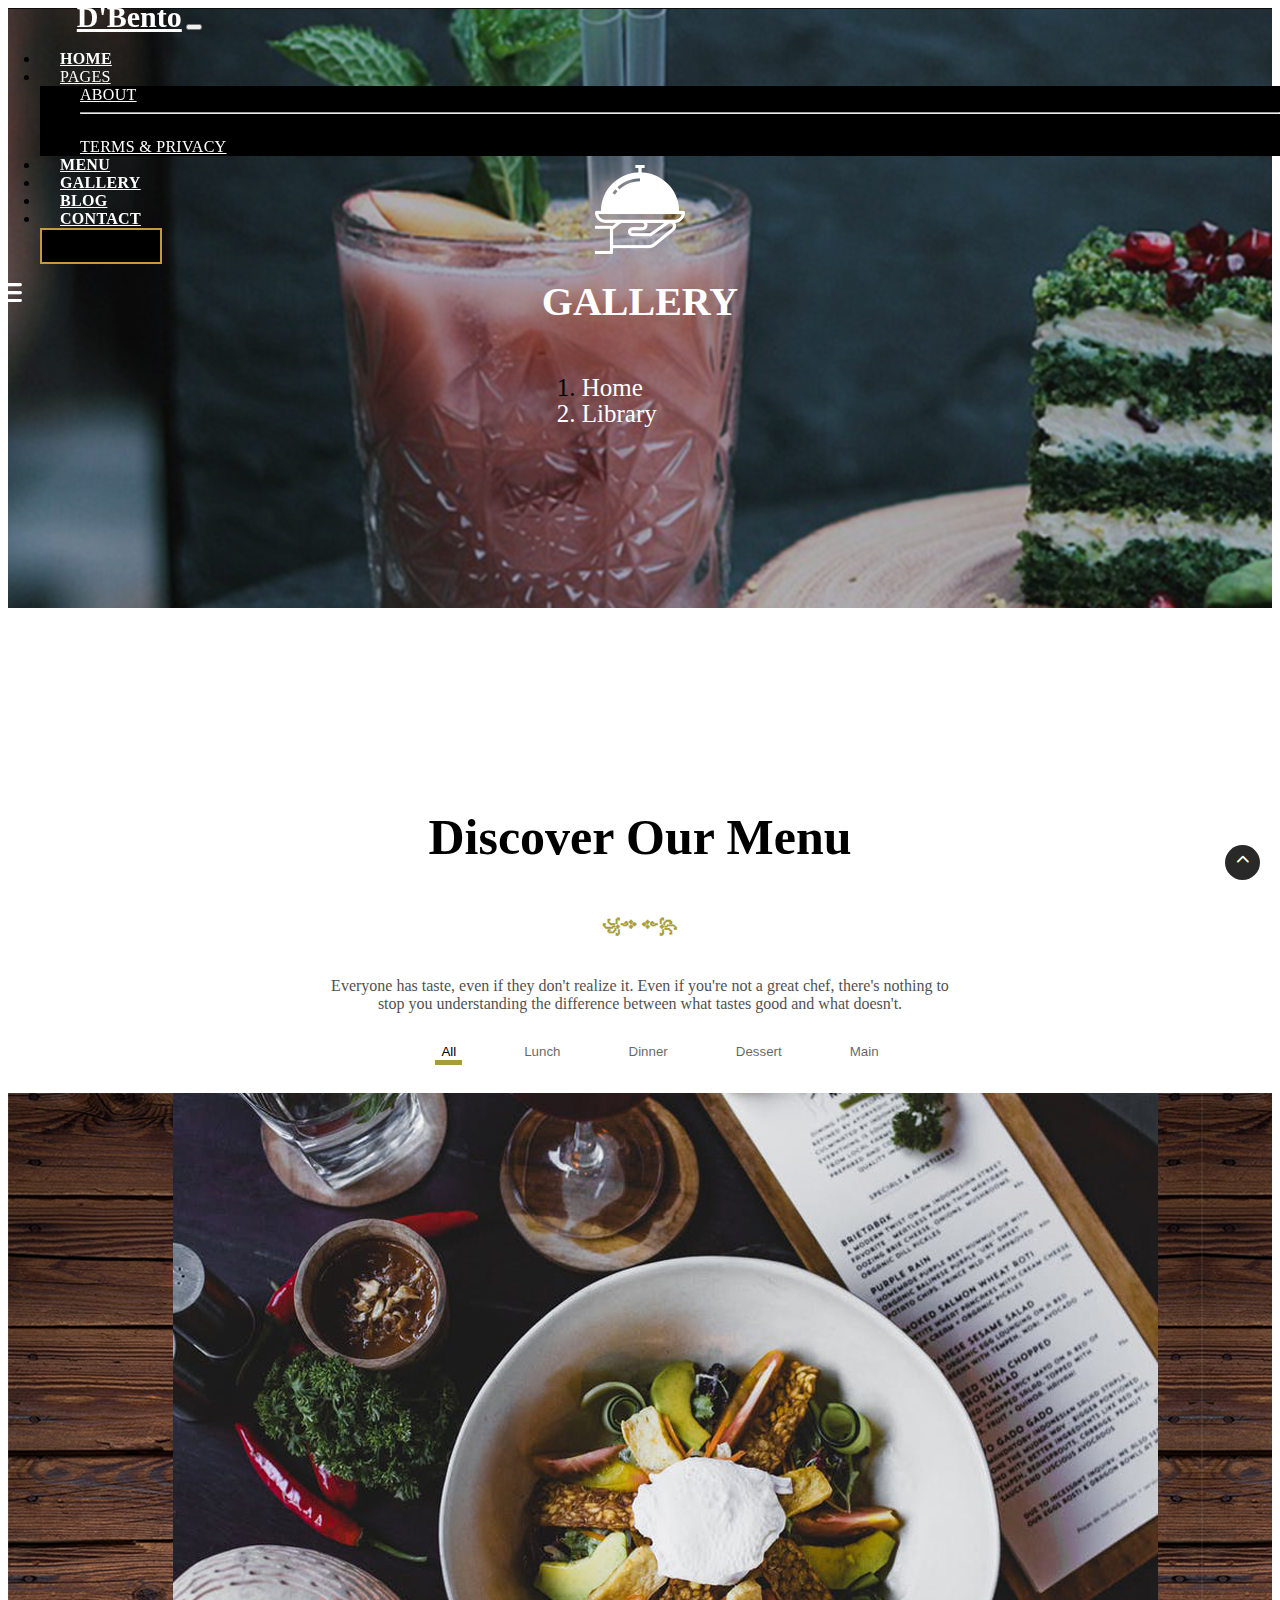
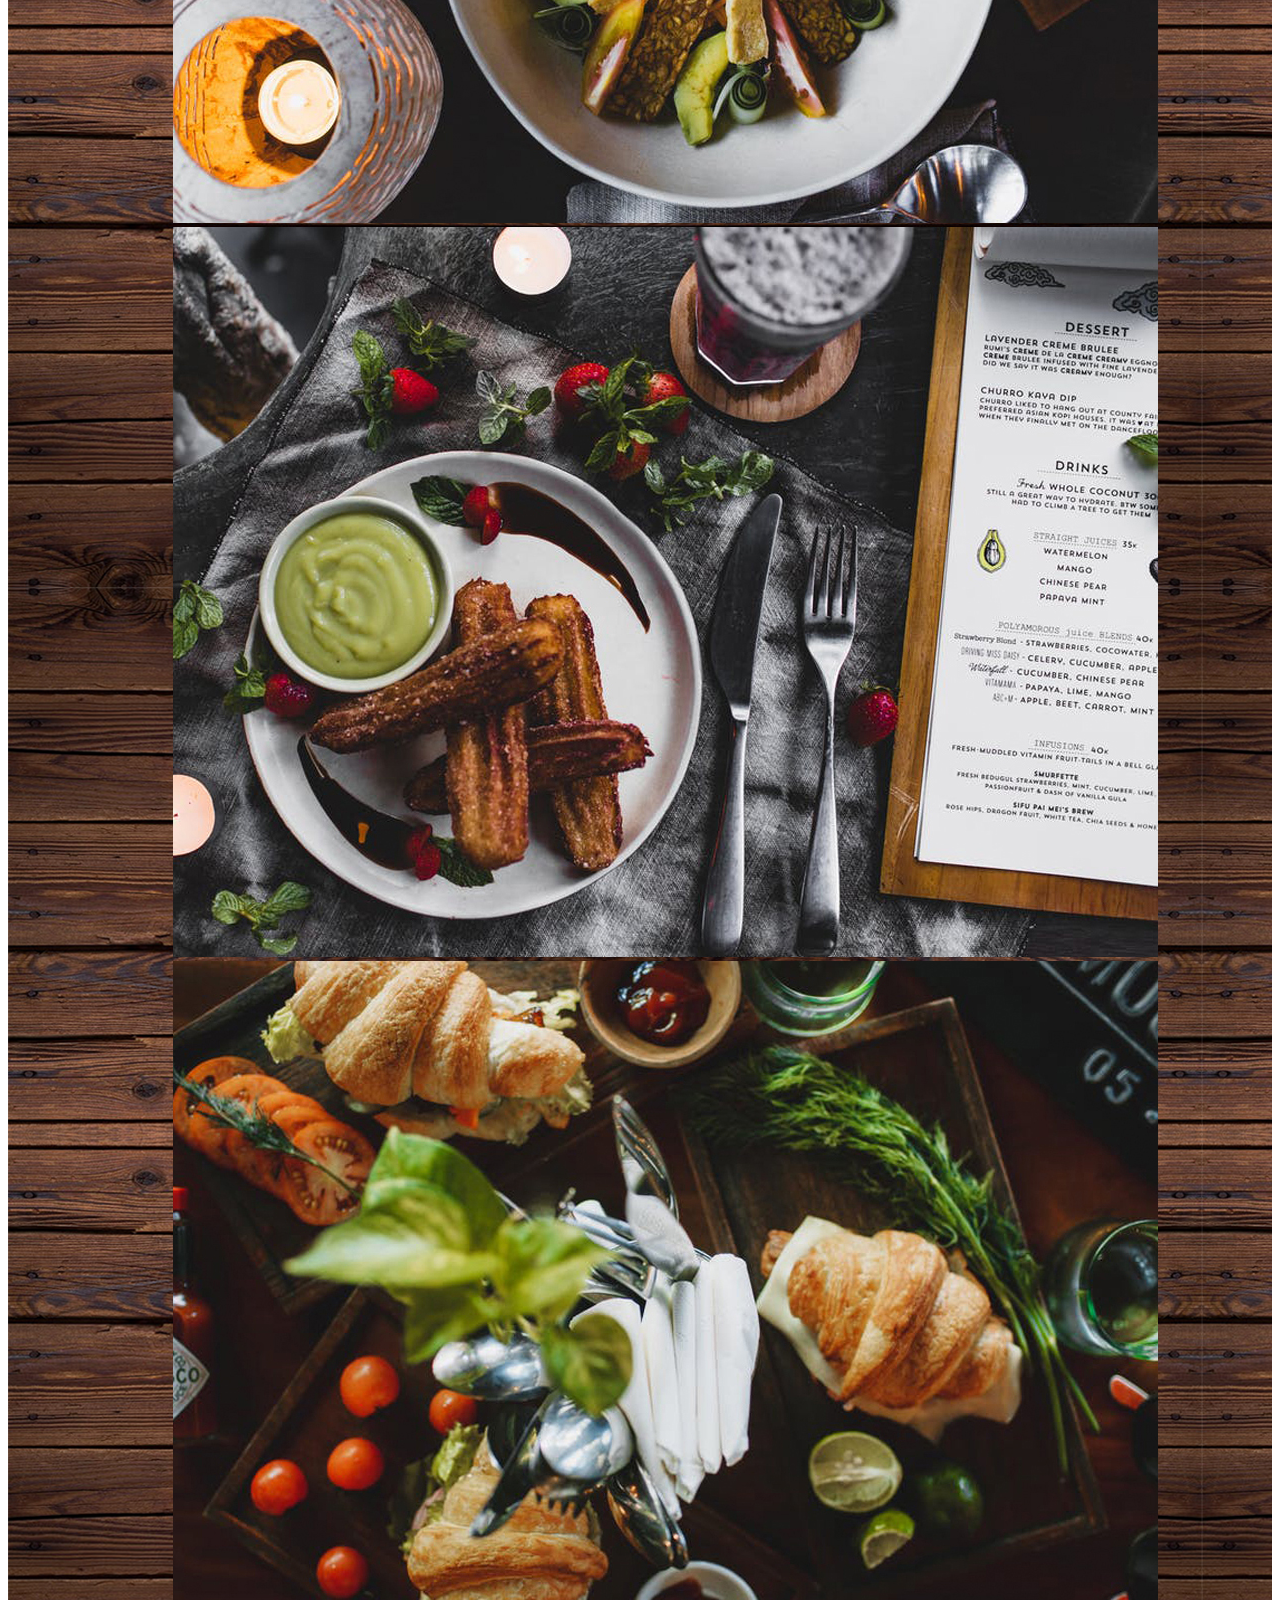
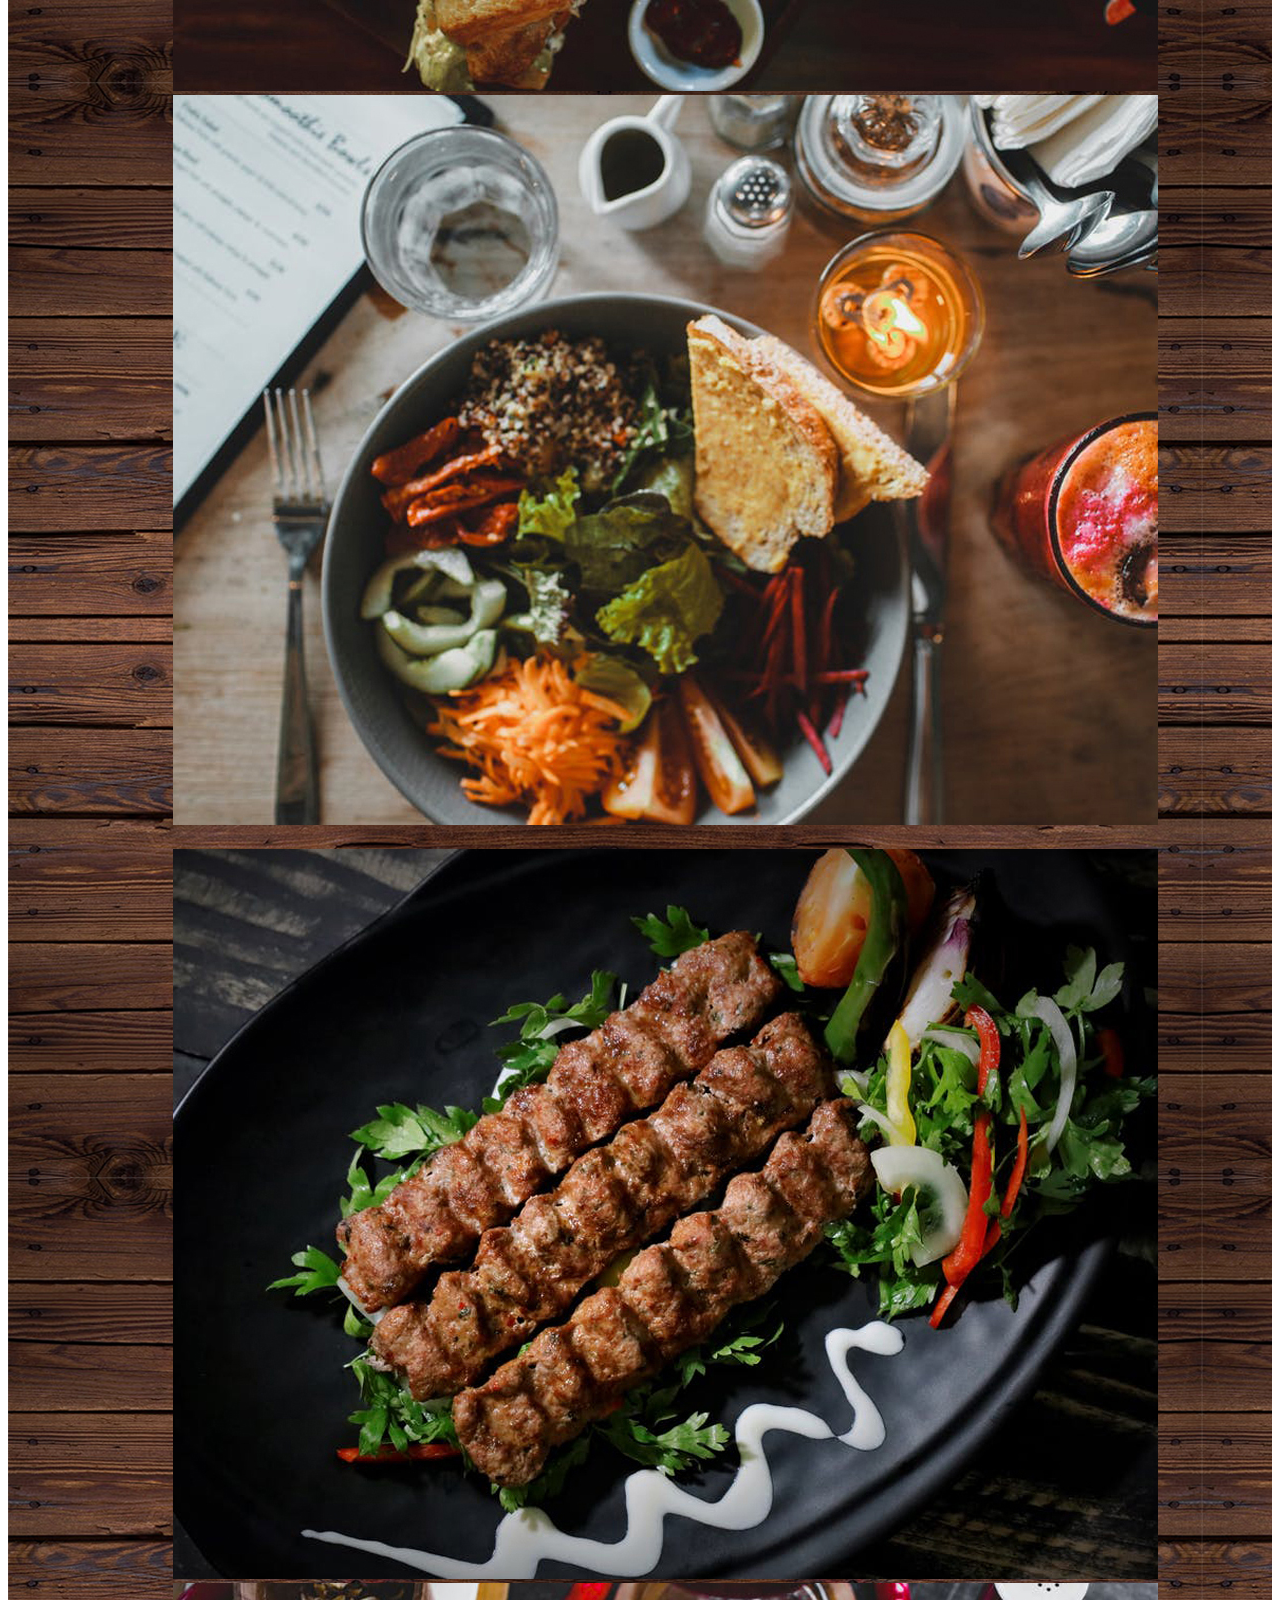
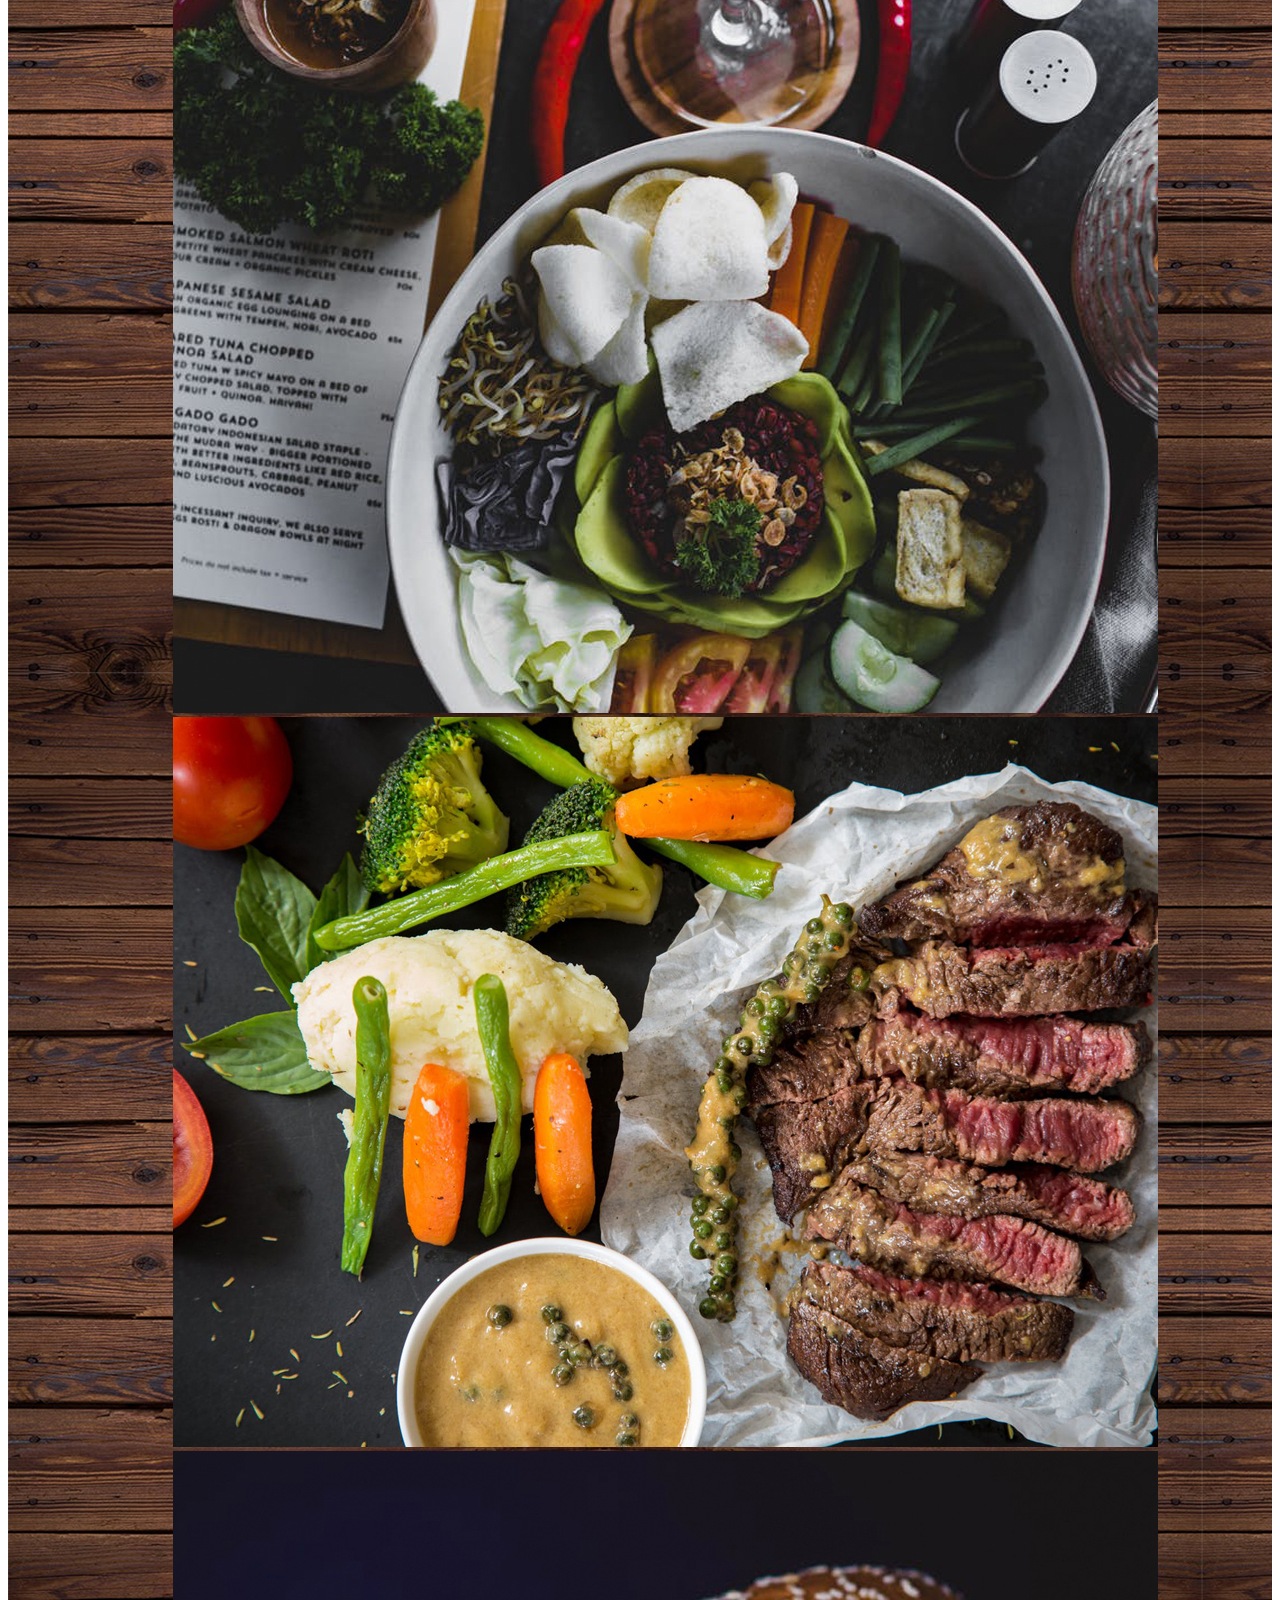
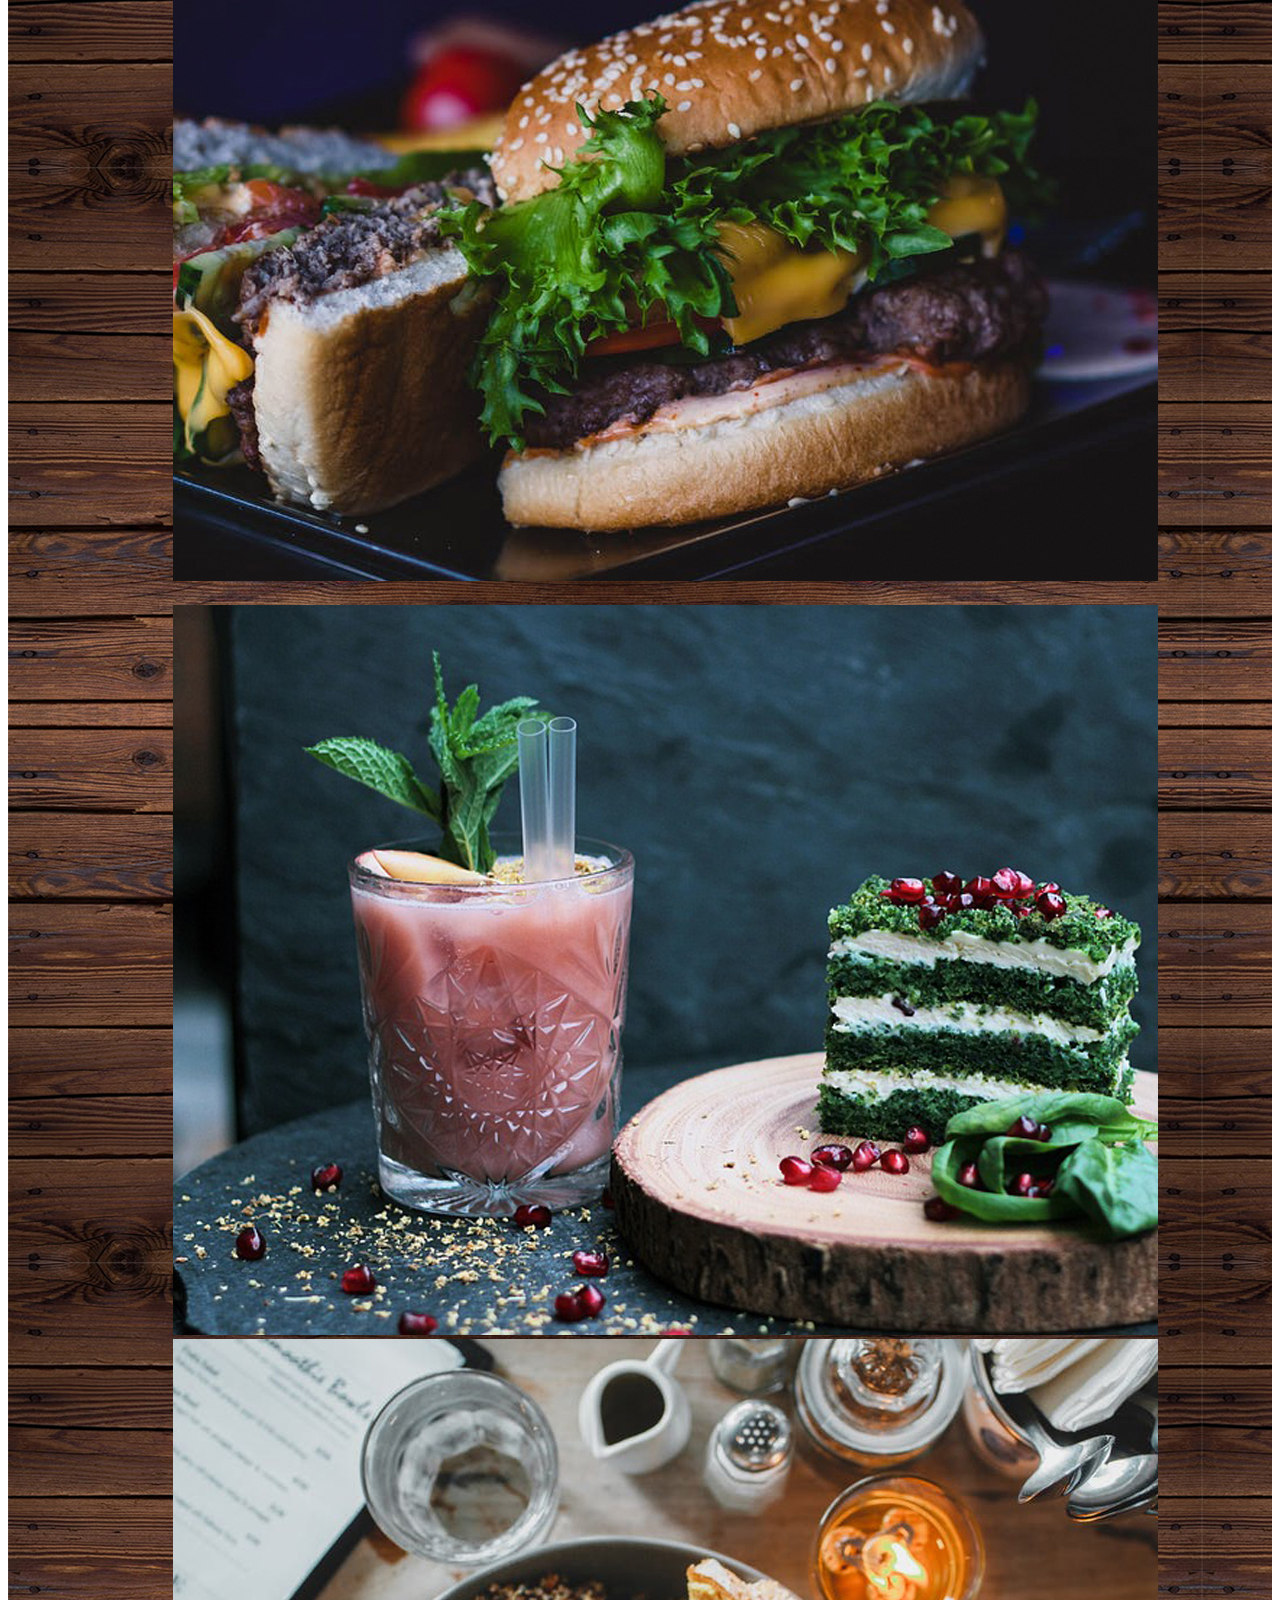
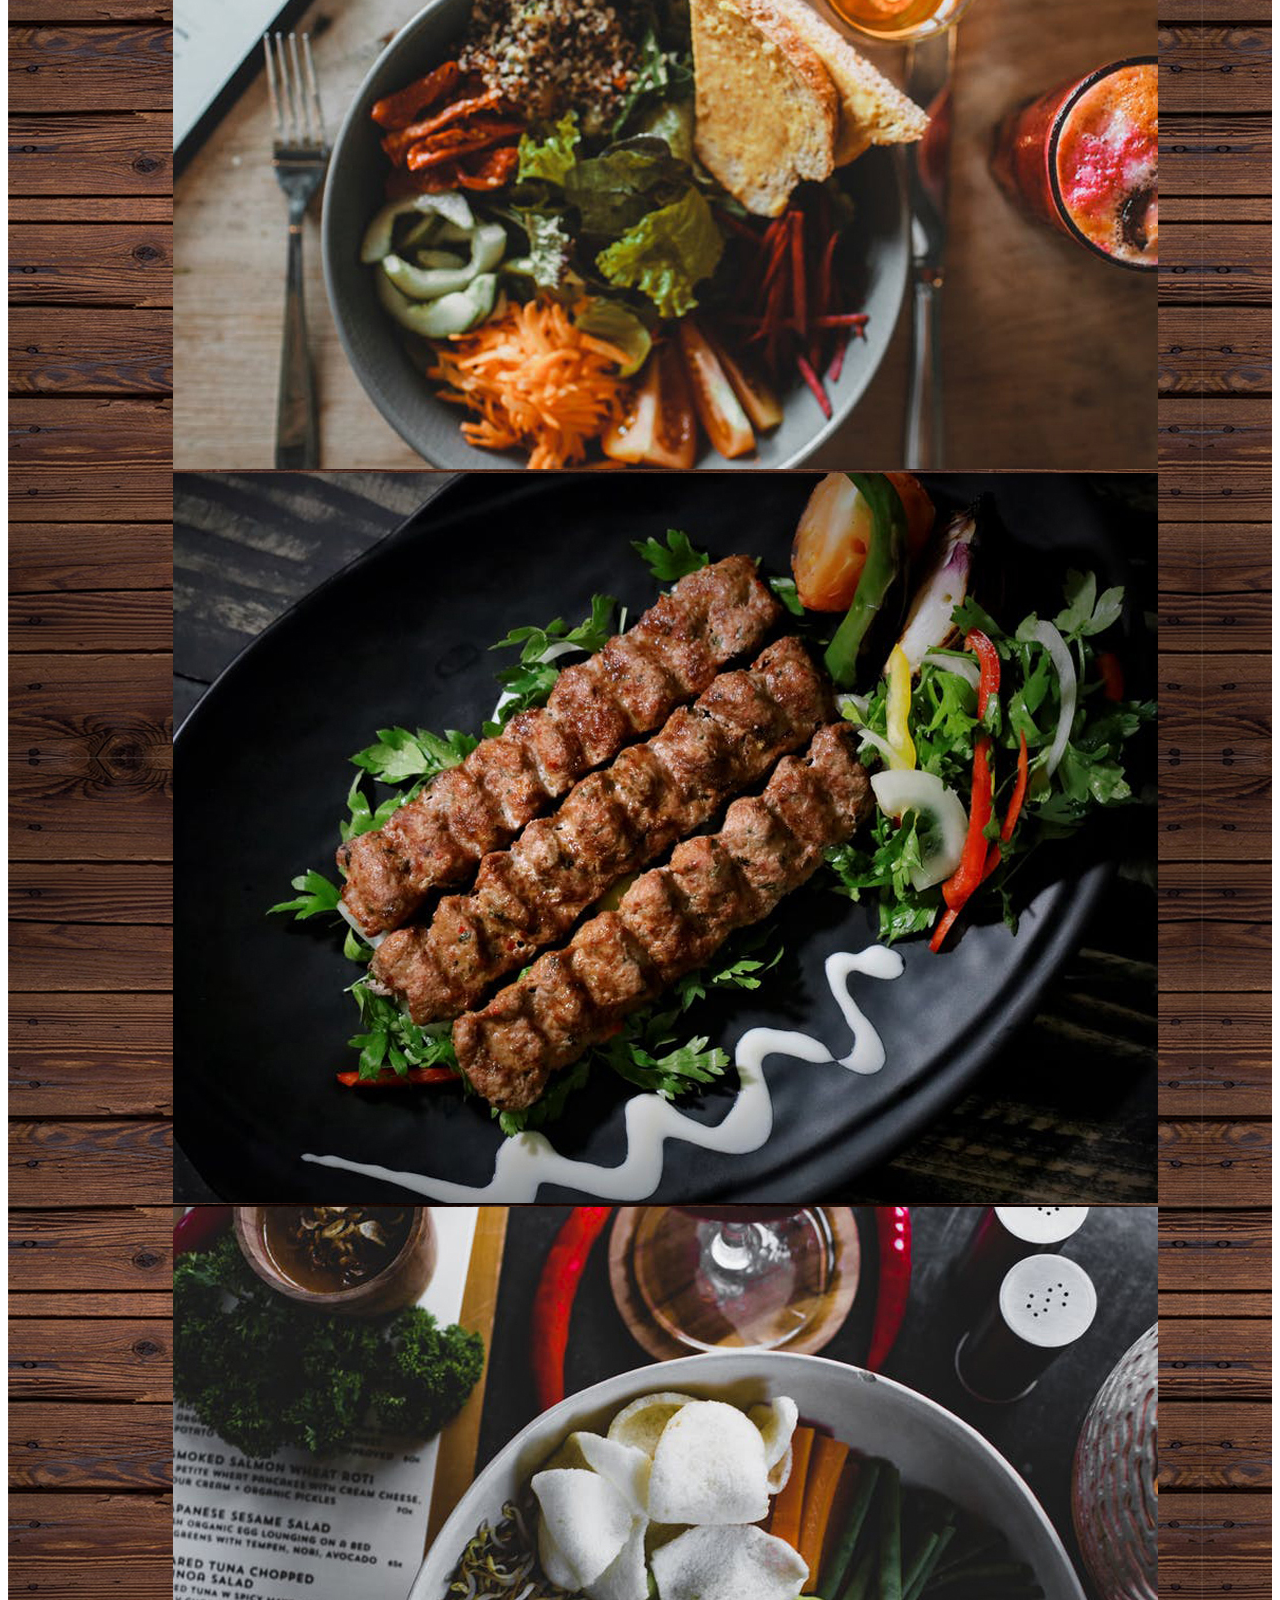
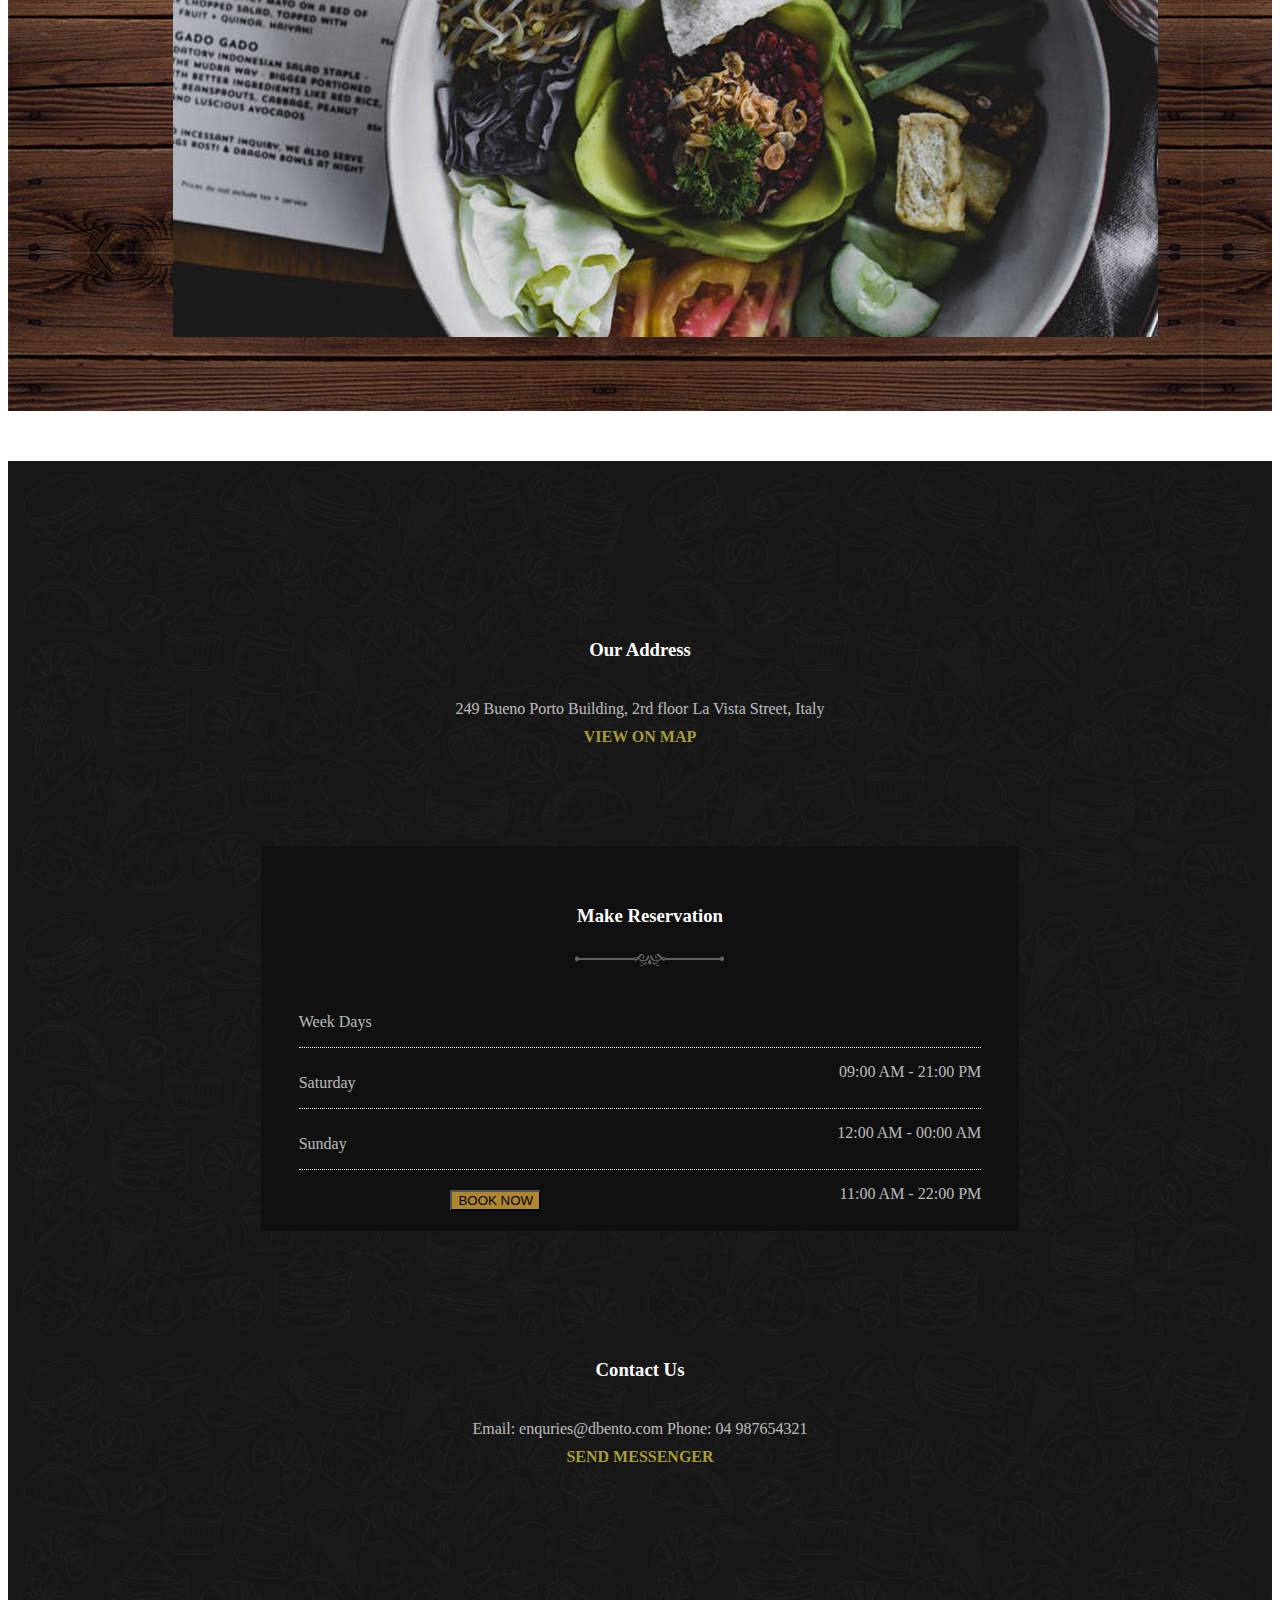
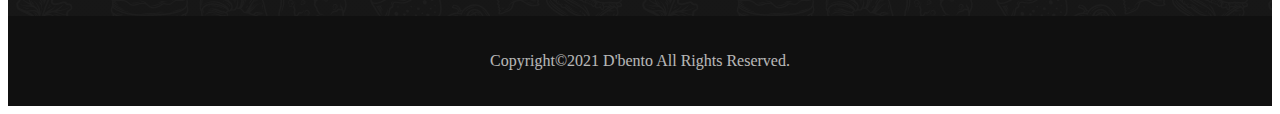
<file: gallery.html>
<!DOCTYPE html>
<html lang="en">

<head>
  <meta charset="UTF-8">
  <meta http-equiv="X-UA-Compatible" content="IE=edge">
  <meta name="viewport" content="width=device-width, initial-scale=1.0">
  <title>D'Bento</title>
  <link href="https://cdn.jsdelivr.net/npm/bootstrap@5.1.3/dist/css/bootstrap.min.css" rel="stylesheet"
    integrity="sha384-1BmE4kWBq78iYhFldvKuhfTAU6auU8tT94WrHftjDbrCEXSU1oBoqyl2QvZ6jIW3" crossorigin="anonymous" />
  <link rel="stylesheet" href="https://cdnjs.cloudflare.com/ajax/libs/font-awesome/6.0.0/css/all.min.css" />
  <link rel="stylesheet" href="/css/styleGallery.css">
  <link rel="stylesheet" href="/css/styleHome.css">
</head>

<body>
  <nav class="navbar navbar-expand-lg navbar-light bg-black heading">
    <div class="container-fluid" style="height: 60px">
      <a class="navbar-brand DBento" href="#" style="color: white">D'Bento</a>
      <button class="navbar-toggler" type="button" data-bs-toggle="collapse" data-bs-target="#navbarSupportedContent"
        aria-controls="navbarSupportedContent" aria-expanded="false" aria-label="Toggle navigation">
        <span class="navbar-toggler-icon"></span>
      </button>
      <div class="header">
        <div class="collapse navbar-collapse" id="navbarSupportedContent">
          <ul class="navbar-nav me-auto mb-2 mb-lg-0" style="
                    font-weight: 700;
                    letter-spacing: 0.3px;
                    text-transform: uppercase;
                  ">
            <li class="nav-item hover-header">
              <a class="nav-link active" aria-current="page" href="index.html"
                style="color: white; margin: 0 20px">Home</a>
            </li>
            <li class="nav-item dropdown pages">
              <a class="nav-link dropdown-toggle hover-header" href="#" id="navbarDropdown" role="button"
                data-bs-toggle="dropdown" aria-expanded="false" style="color: white; margin: 0 20px">
                Pages
              </a>
              <ul class="dropdown-menu" aria-labelledby="navbarDropdown" style="background-color: black">
                <li>
                  <a class="dropdown-item menu-drop" href="pages-about.html" style="color: white">About</a>
                </li>
                <li>
                  <hr class="dropdown-divider" style="color: #fff" />
                </li>
                <li>
                  <a class="dropdown-item menu-drop" href="pages-term.html" style="color: white">Terms & Privacy</a>
                </li>
              </ul>
            </li>
            <li class="nav-item hover-header">
              <a class="nav-link active" aria-current="page" href="menu.html"
                style="color: white; margin: 0 20px">Menu</a>
            </li>
            <li class="nav-item hover-header">
              <a class="nav-link active" aria-current="page" href="gallery.html"
                style="color: white; margin: 0 20px">Gallery</a>
            </li>
            <li class="nav-item hover-header">
              <a class="nav-link active" aria-current="page" href="blog.html"
                style="color: white; margin: 0 20px">Blog</a>
            </li>
            <li class="nav-item hover-header">
              <a class="nav-link active" aria-current="page" href="contact.html"
                style="color: white; margin: 0 20px">Contact</a>
            </li>
            <button onclick=Reservation() type="button" class="btn btn-primary btn-lg Reservation" style="
                      height: 36px;
                      font-size: 15px;
                      text-transform: uppercase;
                      font-weight: 700;
                    ">
              Reservation
            </button>
          </ul>
        </div>
      </div>
      <div class="btn-group dropstart" style="display: inline-block; margin-right: 6%">
        <i onclick=Our_menu() style="color: #fff; font-size: 25px; cursor: pointer;" class="fa-solid fa-bars"></i>
      </div>
    </div>
  </nav>
  <div class="contaner">
    <section class="breadcumb" aria-label="breadcumb"
      style="background-image: url('./images/imagesGallery/background-img1.png');">
      <div class="container-fluid">
        <div class="row">
          <div class="col-md-12" style="text-align: center;">
            <img src="/images/imagesGallery/breadcumb-icon.png" alt="">
          </div>
        </div>
        <div class="row">
          <div class="col-md-12"
            style="font-size: 40px; font-weight: 700; color: #fff; text-align: center; margin-top: 20px;">
            GALLERY
          </div>
        </div>
        <div class="row">
          <div class="col-md-12" style="font-size: 25px; ">
            <nav aria-label="breadcrumb">
              <ol class="breadcrumb" style="justify-content: center; margin-top: 50px; line-height: 26px;">
                <li class="breadcrumb-item"><a href="index.html" style="text-decoration: none; color: #fff; ">Home</a>
                </li>
                <li class="breadcrumb-item active" aria-current="page" style="color: #fff;">Library</li>
              </ol>
            </nav>
          </div>
        </div>
      </div>
    </section>
    <div class="container-fluid" style="padding-top: 100px; text-align: center;">
      <div class="row" style="text-align: center; padding: 50px 0;">
        <div class="col-md-12">
            <div class="row">
                <div class="col-md-12">
                    <h3 style="font-size: 50px;">
                        Discover Our Menu
                    </h3>
                    <h3 style="padding-bottom: 20px; color: #a79c39;">
                        ꧁༺༻꧂
                    </h3>
                    <p style="width: 50%; margin: auto;">
                        Everyone has taste, even if they don't realize it. Even if you're not a great chef, there's nothing to stop you understanding the difference between what tastes good and what doesn't.
                    </p>
                </div>
            </div>
            <div class="row" >
                <div class="col-md-12" >
                    <div class="dish">
                        <ul class="list">
                          <li><button class="dish-active" id="dish-all" onclick="All()">All</button></li>
                          <li><button id="dish-lunch" onclick="Lunch()">Lunch</button></li>
                          <li><button id="dish-dinner" onclick="Dinner()">Dinner</button></li>
                          <li><button id="dish-dessert" onclick="Dessert()">Dessert</button></li>
                          <li><button id="dish-main" onclick="Main()">Main</button></li>
                        </ul>
                      </div>
                </div>
            </div>
        </div>
    <section class="row bgi-img" style="background-image: url(/images/imagesGallery/background-img2.png); padding-bottom: 50px;">
        <!-- All menu -->
        <div class="row" style="margin-top: -50px;" id="all">
            <div class="col-md-12" style="max-width: 1200px; width: 90%; margin: auto; padding-left: 50px;">
                <div class="row" style="padding-bottom: 20px;">
                    <div class="col-md-3" >
                      <img src="/images/imagesGallery/1.jpg" class="card-img-top Dom-img" alt="...">
                    </div>
                    <div class="col-md-3" >
                      <img src="/images/imagesGallery/2.jpg" class="card-img-top Dom-img" alt="...">
                    </div>
                    <div class="col-md-3" >
                      <img src="/images/imagesGallery/3.jpg" class="card-img-top Dom-img" alt="...">
                    </div>
                    <div class="col-md-3" >
                      <img src="/images/imagesGallery/4.jpg" class="card-img-top Dom-img" alt="...">
                    </div>
                </div>
                <div class="row" style="padding-bottom: 20px;">
                  <div class="col-md-3" >
                    <img src="/images/imagesGallery/5.jpg" class="card-img-top Dom-img" alt="...">
                  </div>
                  <div class="col-md-3" >
                    <img src="/images/imagesGallery/6.jpg" class="card-img-top Dom-img" alt="...">
                  </div>
                  <div class="col-md-3" >
                    <img src="/images/imagesGallery/7.jpg" class="card-img-top Dom-img" alt="...">
                  </div>
                  <div class="col-md-3" >
                    <img src="/images/imagesGallery/8.jpg" class="card-img-top Dom-img" alt="...">
                  </div>
              </div>
              <div class="row" style="padding-bottom: 20px;">
                <div class="col-md-3" >
                  <img src="/images/imagesGallery/9.jpg" class="card-img-top Dom-img" alt="...">
                </div>
                <div class="col-md-3" >
                  <img src="/images/imagesGallery/10.jpg" class="card-img-top Dom-img" alt="...">
                </div>
                <div class="col-md-3" >
                  <img src="/images/imagesGallery/11.jpg" class="card-img-top Dom-img" alt="...">
                </div>
                <div class="col-md-3" >
                  <img src="/images/imagesGallery/12.jpg" class="card-img-top Dom-img" alt="...">
                </div>
            </div>
            </div>
        </div>
        <!-- Lunch menu -->
        <div class="col-md-12 disappears" id="lunch" style="margin-top: -50px;">
            <div class="row" style="max-width: 1178px; margin: 0 auto; padding-bottom: 50px;">
              <div class="col-md-3" >
                <img class="Dom-img" alt="Bootstrap Image Preview" src="/images/imagesGallery/1.jpg" />
              </div>
              <div class="col-md-3" >
                <img class="Dom-img" alt="Bootstrap Image Preview" src="/images/imagesGallery/3.jpg" />
              </div>
              <div class="col-md-3" >
                <img class="Dom-img" alt="Bootstrap Image Preview" src="/images/imagesGallery/4.jpg" />
              </div>
              <div class="col-md-3" >
                <img class="Dom-img" alt="Bootstrap Image Preview" src="/images/imagesGallery/7.jpg" />
              </div>
            </div>
            <div class="row" style="max-width: 1178px; margin: 0 auto; padding-bottom: 20px;">
              <div class="col-md-3" >
                <img class="Dom-img" alt="Bootstrap Image Preview" src="/images/imagesGallery/4.jpg" />
              </div>
              <div class="col-md-3" >
                
              </div>
              <div class="col-md-3" >
            
              </div>
              <div class="col-md-3" >
            
              </div>
            </div>
          </div>
        <!-- Dinner menu -->
        <div class="row disappears" id="dinner" style="max-width: 1176px; margin: 0 auto; margin-top: -50px; padding-bottom: 50px;">
            <div class="col-md-12">
              <div class="row" style="max-width: 1178px; margin: 0 auto; padding-bottom: 20px;">
                <div class="col-md-3" >
                  <img class="Dom-img" alt="Bootstrap Image Preview" src="/images/imagesGallery/1.jpg" />
                </div>
                <div class="col-md-3" >
                  <img class="Dom-img" alt="Bootstrap Image Preview" src="/images/imagesGallery/2.jpg" />
                </div>
                <div class="col-md-3" >
                  <img class="Dom-img" alt="Bootstrap Image Preview" src="/images/imagesGallery/5.jpg" />
                </div>
                <div class="col-md-3" >
                  <img class="Dom-img" alt="Bootstrap Image Preview" src="/images/imagesGallery/6.jpg" />
                </div>
              </div>
              <div class="row" style="max-width: 1178px; margin: 0 auto; padding-bottom: 20px;">
                <div class="col-md-3" >
                  <img class="Dom-img" alt="Bootstrap Image Preview" src="/images/imagesGallery/8.jpg" />
                </div>
                <div class="col-md-3" >
                  <img class="Dom-img" alt="Bootstrap Image Preview" src="/images/imagesGallery/9.jpg" />
                </div>
                <div class="col-md-3" >
                  <img class="Dom-img" alt="Bootstrap Image Preview" src="/images/imagesGallery/5.jpg" />
                </div>
                <div class="col-md-3" >
                  <img class="Dom-img" alt="Bootstrap Image Preview" src="/images/imagesGallery/4.jpg" />
                </div>
              </div>
            </div>
          </div>
    <!-- Dessert menu -->
    <div class="row disappears" id="dessert" style="max-width: 1176px; margin: 0 auto; margin-top: -50px; padding-bottom: 50px;">
        <div class="col-md-12">
          <div class="row">
            <div class="col-md-3" >
              <img class="Dom-img" alt="Bootstrap Image Preview" src="/images/imagesGallery/2.jpg" />
            </div>
            <div class="col-md-3" >
              <img class="Dom-img" alt="Bootstrap Image Preview" src="/images/imagesGallery/6.jpg" />
            </div>
            <div class="col-md-3" >
                <img class="Dom-img" alt="Bootstrap Image Preview" src="/images/imagesGallery/7.jpg" />
              </div>
            <div class="col-md-3" >
                <img class="Dom-img" alt="Bootstrap Image Preview" src="/images/imagesGallery/6.jpg" />
            </div>
          </div>
        </div>
      </div>
      <!-- Main menu -->
      <div class="row disappears" id="main" style="max-width: 1176px; margin: 0 auto; margin-top: -50px;">
        <div class="col-md-12">
          <div class="row" style="max-width: 1178px; margin: 0 auto; padding-bottom: 20px;">
            <div class="col-md-3" >
              <img class="Dom-img" alt="Bootstrap Image Preview" src="/images/imagesGallery/3.jpg" />
            </div>
            <div class="col-md-3" >
              <img class="Dom-img" alt="Bootstrap Image Preview" src="/images/imagesGallery/5.jpg" />
            </div>
            <div class="col-md-3" >
              <img class="Dom-img" alt="Bootstrap Image Preview" src="/images/imagesGallery/6.jpg" />
            </div>
            <div class="col-md-3" >
              <img class="Dom-img" alt="Bootstrap Image Preview" src="/images/imagesGallery/8.jpg" />
            </div>
          </div>
          <div class="row" style="max-width: 1178px; margin: 0 auto; padding-bottom: 20px;">
            <div class="col-md-3" >
              <img class="Dom-img" alt="Bootstrap Image Preview" src="/images/imagesGallery/9.jpg" />
            </div>
            <div class="col-md-3" >
              <img class="Dom-img" alt="Bootstrap Image Preview" src="/images/imagesGallery/5.jpg" />
            </div>
            <div class="col-md-3" >
              <img class="Dom-img" alt="Bootstrap Image Preview" src="/images/imagesGallery/6.jpg" />
            </div>
            <div class="col-md-3" >
            </div>
          </div>
        </div>
      </div>
    </section>
    </div>
    </div>
  <!-- Reservation -->
  <div class="disappears" id="reserve" style="width: 100%; height: 100%; position: fixed;top: 0; right: 0;
bottom: 0;
left: 0;
z-index: 1050;
 background-image: linear-gradient(0,rgba(46, 45, 45, 0.3), rgba(27, 27, 27, 0.3));" onclick="DisReverse()">
    <div style="background: #fff; width: 600px; height: 500px; position: fixed;top: 0; right: 0;
bottom: 0;
left: 0;
z-index: 1055;
margin: auto;" id="reverse-form" onclick="Stop(event)">
      <div style="text-align: center; padding: 40px 0; height: 120px; width: 568px; margin: 0 auto;">
        <div onclick="DisReverse()" class="close" style="float: right; margin-top: -30px; font-size: 20px;">
          <i class="fa-solid fa-xmark"></i>
        </div>
        <h3 style="font-size: 28px;">
          Online Reservation
        </h3>
        <img src="/images/imagesHome/line.png" alt="">
      </div>
      <div class="container-fluid">
        <div class="row">
          <div class="col-md-12" style="width: 90%; margin: 0 auto;">
            <div class="row">
              <div class="col-md-4">
                <form role="form">
                  <div class="form-group" style="padding: 16px 0;">


                    <input type="text" class="form-control" id="exampleInputEmail1" placeholder="Name" />
                  </div>
                  <div class="form-group" style="padding: 16px 0;">


                    <input type="text" class="form-control" id="exampleInputPassword1" placeholder="Number of Guest" />
                  </div>
                </form>
              </div>
              <div class="col-md-4">
                <form role="form">
                  <div class="form-group" style="padding: 16px 0;">


                    <input type="text" class="form-control" id="exampleInputEmail1" placeholder="Phone" />
                  </div>
                  <div class="form-group" style="padding: 16px 0;">


                    <input type="text" class="form-control" id="exampleInputPassword1" placeholder="09/07/2002" />
                  </div>
                </form>
              </div>
              <div class="col-md-4">
                <form role="form">
                  <div class="form-group" style="padding: 16px 0;">


                    <input type="email" class="form-control" id="exampleInputEmail1" placeholder="Email" />
                  </div>
                  <div class="form-group" style="padding: 16px 0;">


                    <input type="text" class="form-control" id="exampleInputPassword1" placeholder="Time" />
                  </div>
                </form>
              </div>
            </div>
          </div>
        </div>
        <div class="row" style="width: 90%; margin: 0 auto;">
          <div class="col-md-12" style="padding: 0;">
            <input style="width: 100%; padding-bottom: 80px;" type="text" placeholder="Your Message">
          </div>
        </div>
      </div>
      <div class="container-fluid">
        <div class="row" style="margin-top: 30px;">
          <div class="col-md-12" style="width: 90%; margin: 0 auto; text-align: center;">
            <div>
              <button style="background-color: #af872f; border: none; border-radius: 0; font-size: 18px; width: 30%;"
                type="button" class="btn btn-success viewmore">
                Send
              </button>
            </div>
          </div>
        </div>
      </div>

    </div>

  </div>
  <!-- Our menu -->
  <div class="disappears" id="our-menu" style="width: 100%; height: 100%; position: fixed;top: 0; right: 0;
bottom: 0;
left: 0;
z-index: 1050;
  background-image: linear-gradient(0,rgba(46, 45, 45, 0.3), rgba(27, 27, 27, 0.3));" onclick="DisOur_menu()">
    <div style="background: #fff; width: 27%; height: 100%; position: fixed;top: 0; right: 0;
  bottom: 0;
  z-index: 1055;
  margin:0 auto;" id="our-menu-form" onclick="Stop(event)">
      <div class="container-fluid" style="width: 80%; margin: 0 auto;">
        <div onclick="DisOur_menu()" class="close" style="float: right; font-size: 40px; margin-right: -40px;">
          <i class="fa-solid fa-xmark"></i>
        </div>
        <div class="row" style="margin: 0 auto; padding-top: 100px;">
          <div class="col-md-12" style="width: 90%; max-width: 300px; ">
            <h3 style="font-size: 40px; margin-bottom: 60px; font-weight: 600; opacity: 0.8; padding: 0 17px;">
              Our Menu
            </h3>
          </div>
        </div>
        <div class="row" style="width: 90%; margin: 0 auto; ">
          <div class="col-md-12" style="max-width: 300px; width: 90%; margin: 0 auto;">
            <div class="row" style="margin: 0 auto;">
              <div class="col-md-4" style="padding: 0px 10px 10px 0;">
                <img class="our-menu-img Dom-img" alt="Bootstrap Image Preview" src="/images/imagesHome/OM1.jpg" />
              </div>
              <div class="col-md-4" style="padding: 0px 10px 10px 0 ;">
                <img class="our-menu-img Dom-img" alt="Bootstrap Image Preview" src="/images/imagesHome/OM2.jpg" />
              </div>
              <div class="col-md-4" style="padding: 0px 10px 10px 0 ;">
                <img class="our-menu-img Dom-img" alt="Bootstrap Image Preview" src="/images/imagesHome/OM3.jpg" />
              </div>
            </div>
            <div class="row" style="margin: 0 auto;">
              <div class="col-md-4" style="padding: 0px 10px 10px 0 ;">
                <img class="our-menu-img Dom-img" alt="Bootstrap Image Preview" src="/images/imagesHome/OM4.jpg" />
              </div>
              <div class="col-md-4" style="padding: 0px 10px 10px 0 ;">
                <img class="our-menu-img Dom-img" alt="Bootstrap Image Preview" src="/images/imagesHome/OM5.jpg" />
              </div>
              <div class="col-md-4" style="padding: 0px 10px 10px 0 ;">
                <img class="our-menu-img Dom-img" alt="Bootstrap Image Preview" src="/images/imagesHome/OM6.jpg" />
              </div>
            </div>
            <div class="row" style="margin: 0 auto;">
              <div class="col-md-4" style="padding: 0px 10px 10px 0 ;">
                <img class="our-menu-img Dom-img" alt="Bootstrap Image Preview" src="/images/imagesHome/OM7.jpg" />
              </div>
              <div class="col-md-4" style="padding: 0px 10px 10px 0 ;">
                <img class="our-menu-img Dom-img" alt="Bootstrap Image Preview" src="/images/imagesHome/OM8.jpg" />
              </div>
              <div class="col-md-4" style="padding: 0px 10px 10px 0;">
                <img class="our-menu-img Dom-img" alt="Bootstrap Image Preview" src="/images/imagesHome/OM9.jpg" />
              </div>
            </div>
          </div>
        </div>
        <div class="row" style="margin-top: 70px;">
          <div class="col-md-12" style="width: 90%; margin: 0 auto;">
            <h3 style="font-size: 40px; margin-bottom: 60px; font-weight: 600; opacity: 0.8; padding: 0 17px;">
              Share us:
            </h3>
          </div>
        </div>
        <div class="row"
          style="width: 90%; max-width: 300px; padding-left: 0 0 0 17px; margin: 0 auto; border-top: 1px solid #000">
          <div class="col-md-12" style="margin-top: 40px;">
            <div class="row">
              <div class="col-md-3">
                <div class="Social-Network">
                  <i style="line-height: 40px;" class="fa-brands fa-twitter"></i>
                </div>
              </div>
              <div class="col-md-3">
                <div class="Social-Network">
                  <i style="line-height: 40px;" class="fa-brands fa-facebook-f"></i>
                </div>
              </div>
              <div class="col-md-3">
                <div class="Social-Network">
                  <i style="line-height: 40px;" class="fa-brands fa-youtube"></i>
                </div>
              </div>
              <div class="col-md-3">
                <div class="Social-Network">
                  <i style="line-height: 40px;" class="fa-brands fa-instagram"></i>
                </div>
              </div>
            </div>
          </div>
        </div>
      </div>
    </div>
  </div>
  <div class="container-fluid " style="width: 35px; height: 35px; position: fixed; right: 0;
bottom: 0;
z-index: 1050;
font-size: 10pt;
background: #292929;
right: 20px;
line-height: 32px;
text-align: center;
border-radius: 50%;
bottom: 20px;">
    <div class="row up">
      <a href="#">
        <div class="col-md-12 ">
          <i style="color:#fff;" class="fa-solid fa-chevron-up"></i>
        </div>
      </a>
    </div>
  </div>
  <!-- footer -->
  <section aria-label="section" class="s-img s-bot" style="background-image: linear-gradient(0, rgba(22,22,22,.95), rgba(22,22,22,.95)),
url(/images/imagesHome/background-image.png);">
<div class="row" style="color: #fff; padding: 50px 0;">
    <div class="col-md-12">
        <div class="row">
            <div class="col-md-4" style="padding: 100px 0; text-align: center;">
                <h3 style="padding: 10px;">
                    Our Address
                </h3>
                <p style="width: 43%; margin: auto; padding: 10px;">
                    249 Bueno Porto Building, 2rd floor
                    La Vista Street, Italy
                </p>
                <a href="#" style="text-decoration: none; color: #a79c39; font-weight: 700;">VIEW ON MAP</a>
            </div>
            <div class="col-md-4">
                <div class="row" style="background-color: #101010; width: 60%; height: max-content; margin: auto; padding-bottom: 20px;">
                    <div class="col-md-12">
                        <div class="row" style="padding: 40px 0 0 20px;">
                            <div class="col-md-12" style="text-align: center;">
                                <h3>
                                    Make Reservation
                                </h3><img alt="Bootstrap Image Preview" src="/images/imagesHome/line3.png" />
                            </div>
                        </div>
                        <div class="row" style="width: 90%; margin: auto; padding-top: 20px; border-bottom: 1px dotted #fff;">
                            <div class="col-md-4">
                                <p>Week Days</p>
                            </div>
                            <div class="col-md-8">
                            <p style="float: right;">09:00 AM - 21:00 PM</p> 
                            </div>
                        </div>
                        <div class="row" style="width: 90%; margin: auto; padding-top: 10px; border-bottom: 1px dotted #fff;">
                            <div class="col-md-4">
                               <p>Saturday</p> 
                            </div>
                            <div class="col-md-8">
                               <p style="float: right;">12:00 AM - 00:00 AM</p> 
                            </div>
                        </div>
                        <div class="row" style="width: 90%; margin: auto; padding-top: 10px; border-bottom: 1px dotted #fff;">
                            <div class="col-md-4">
                               <p>Sunday</p> 
                            </div>
                            <div class="col-md-8">
                                <p style="float: right;">11:00 AM - 22:00 PM</p>
                            </div>
                        </div>
                        <div class="col-md-12">
                            <div class="row" style="width: 50%; margin: auto;">
                                <button onclick=Reservation() type="button" class="btn btn-success btn-block btn-md" style="border-radius: 0; background-color:  #af872f; margin-top: 20px;">
                                    BOOK NOW
                                </button>
                            </div>
                        </div>
                    </div>
                </div>
            </div>
            <div class="col-md-4" style="padding: 100px 0; text-align: center;">
                <h3 style="padding: 10px;">
                    Contact Us
                </h3>
                <p style="width: 40%; margin: auto; padding: 10px;">
                    Email: enquries@dbento.com Phone: 04 987654321
                </p>
                <a href="#" style="text-decoration: none; color: #a79c39; font-weight: 700;">SEND MESSENGER</a>
            </div>
        </div>
    </div>
</div>
<div class="row" style="background-color: #101010; text-align: center; padding: 20px 0;">
    <div class="col-md-12">
        <p style="color: #fff;">Copyright©2021 D'bento All Rights Reserved.</p>
    </div>
</div>
</section>
  </div>
  </div>
  <script src="https://cdn.jsdelivr.net/npm/bootstrap@5.1.3/dist/js/bootstrap.bundle.min.js"
    integrity="sha384-ka7Sk0Gln4gmtz2MlQnikT1wXgYsOg+OMhuP+IlRH9sENBO0LRn5q+8nbTov4+1p"
    crossorigin="anonymous"></script>
  <script src="/js/Home.js"></script>
</body>

</html>
</file>
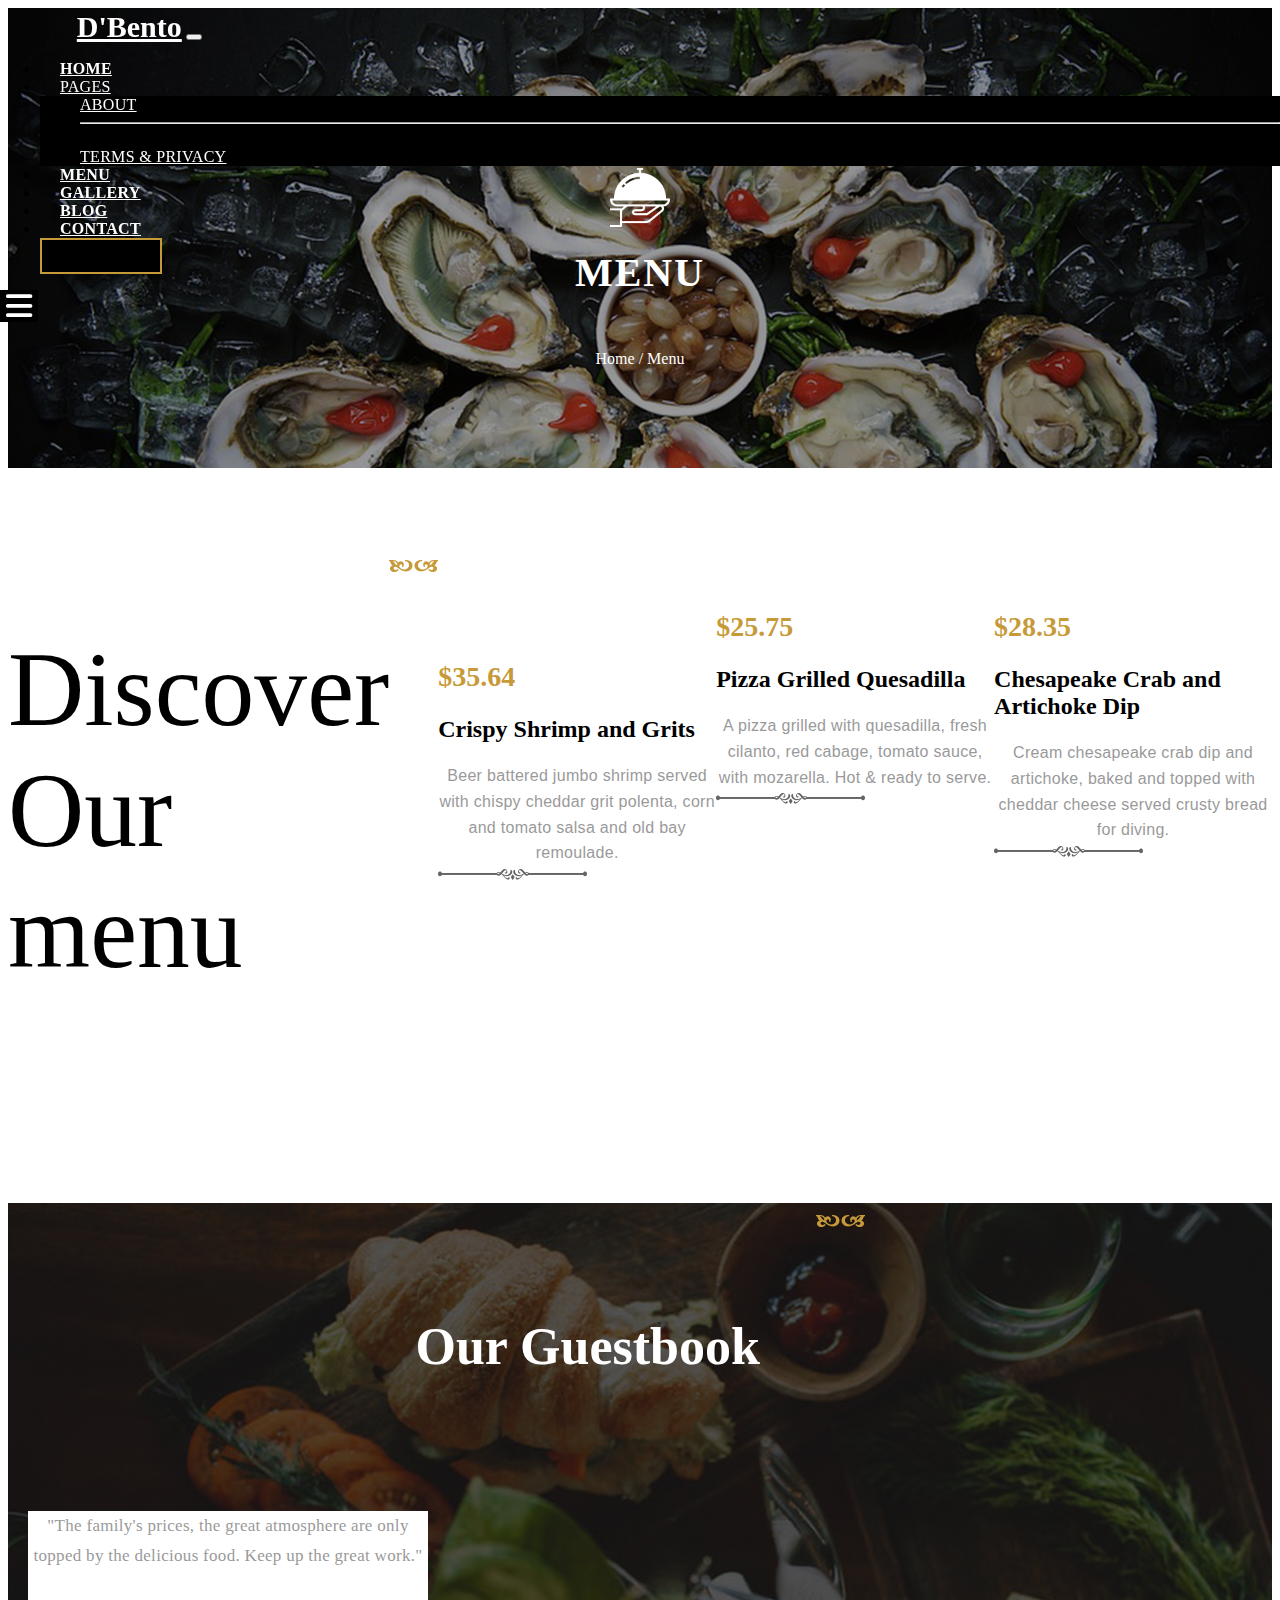
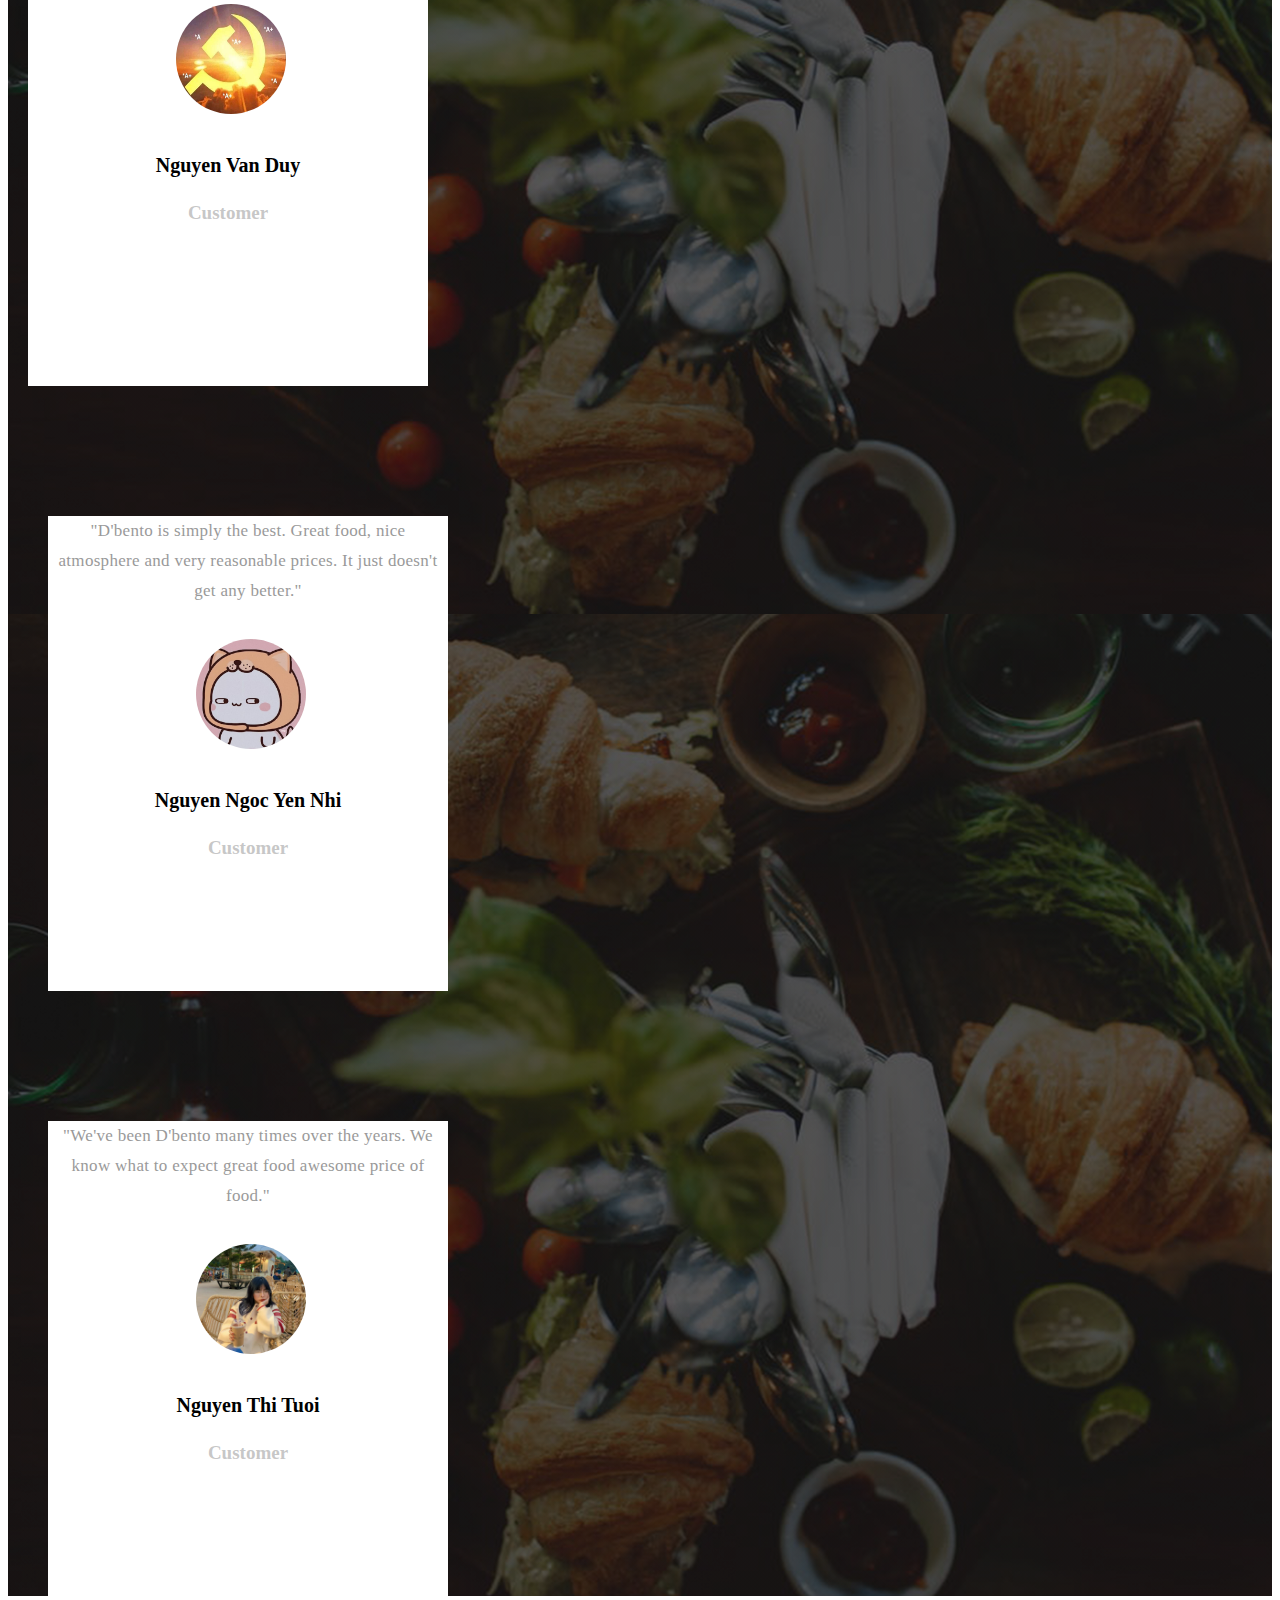
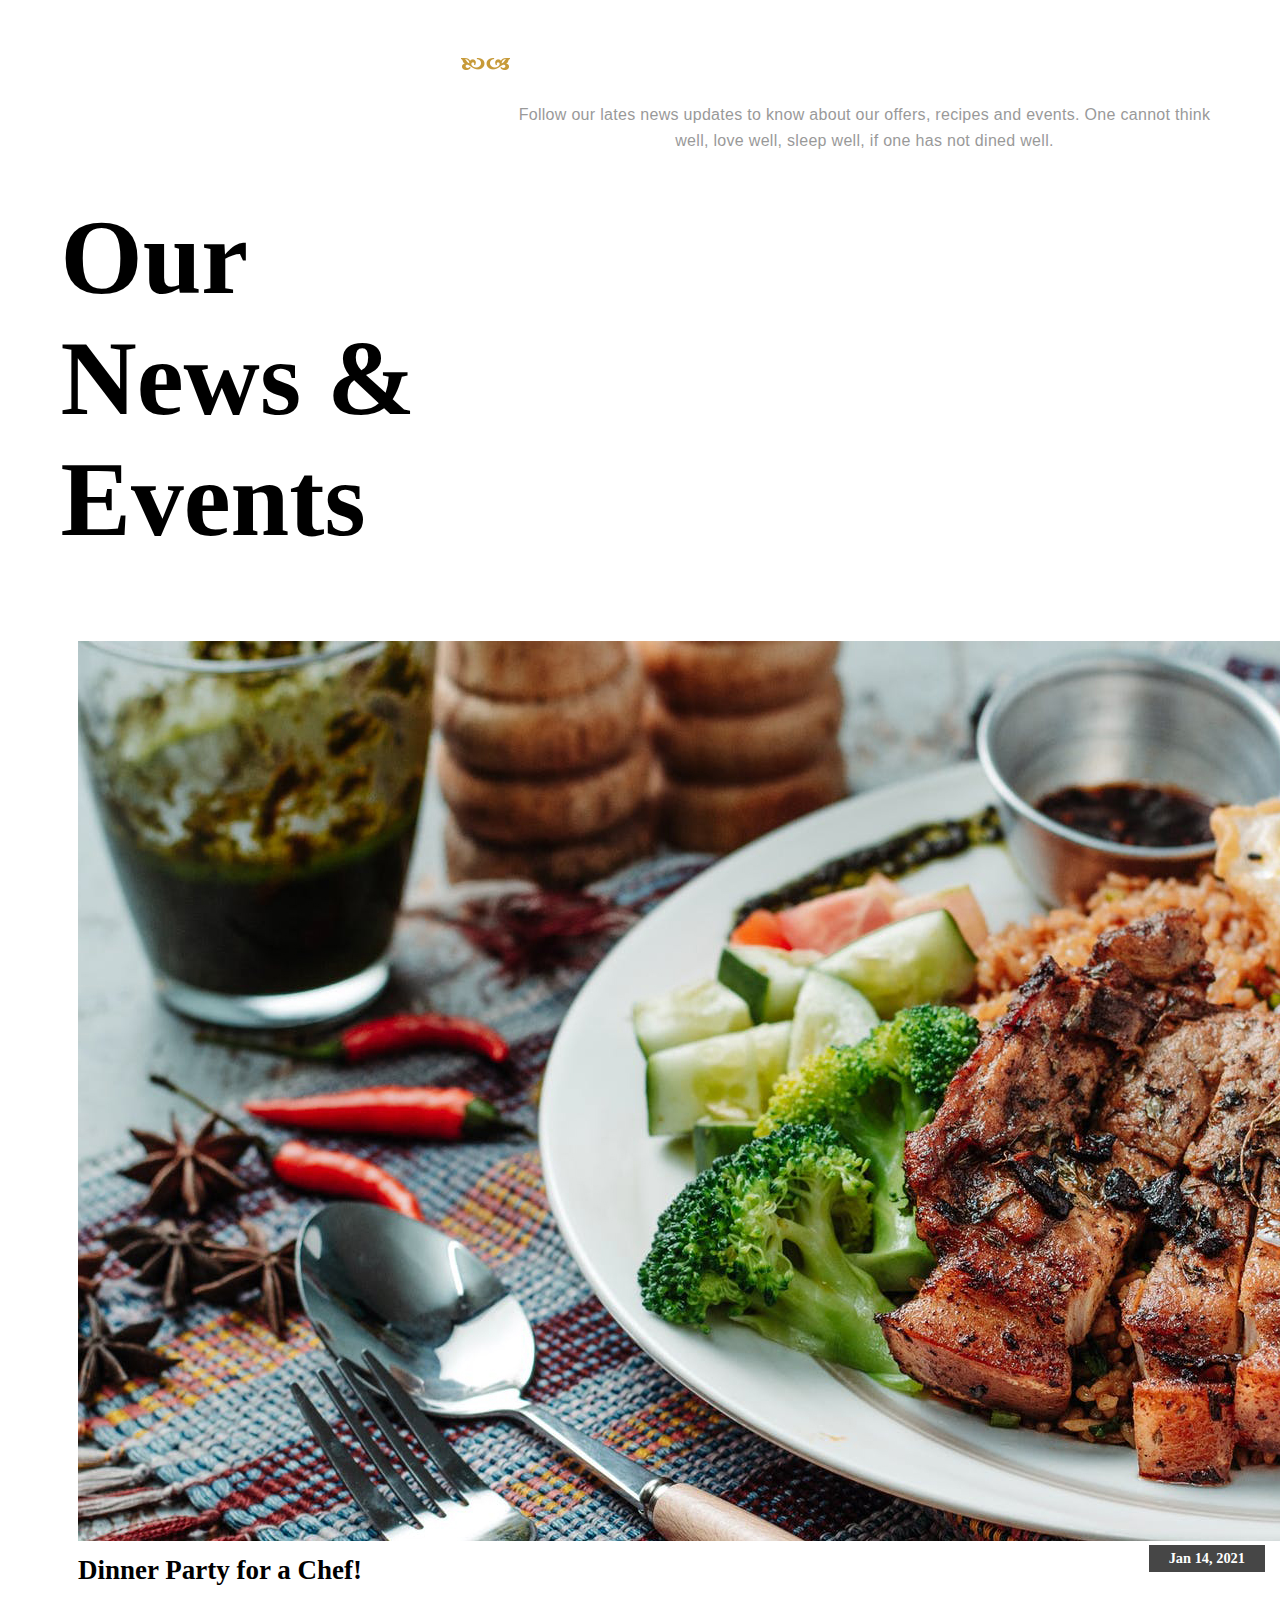
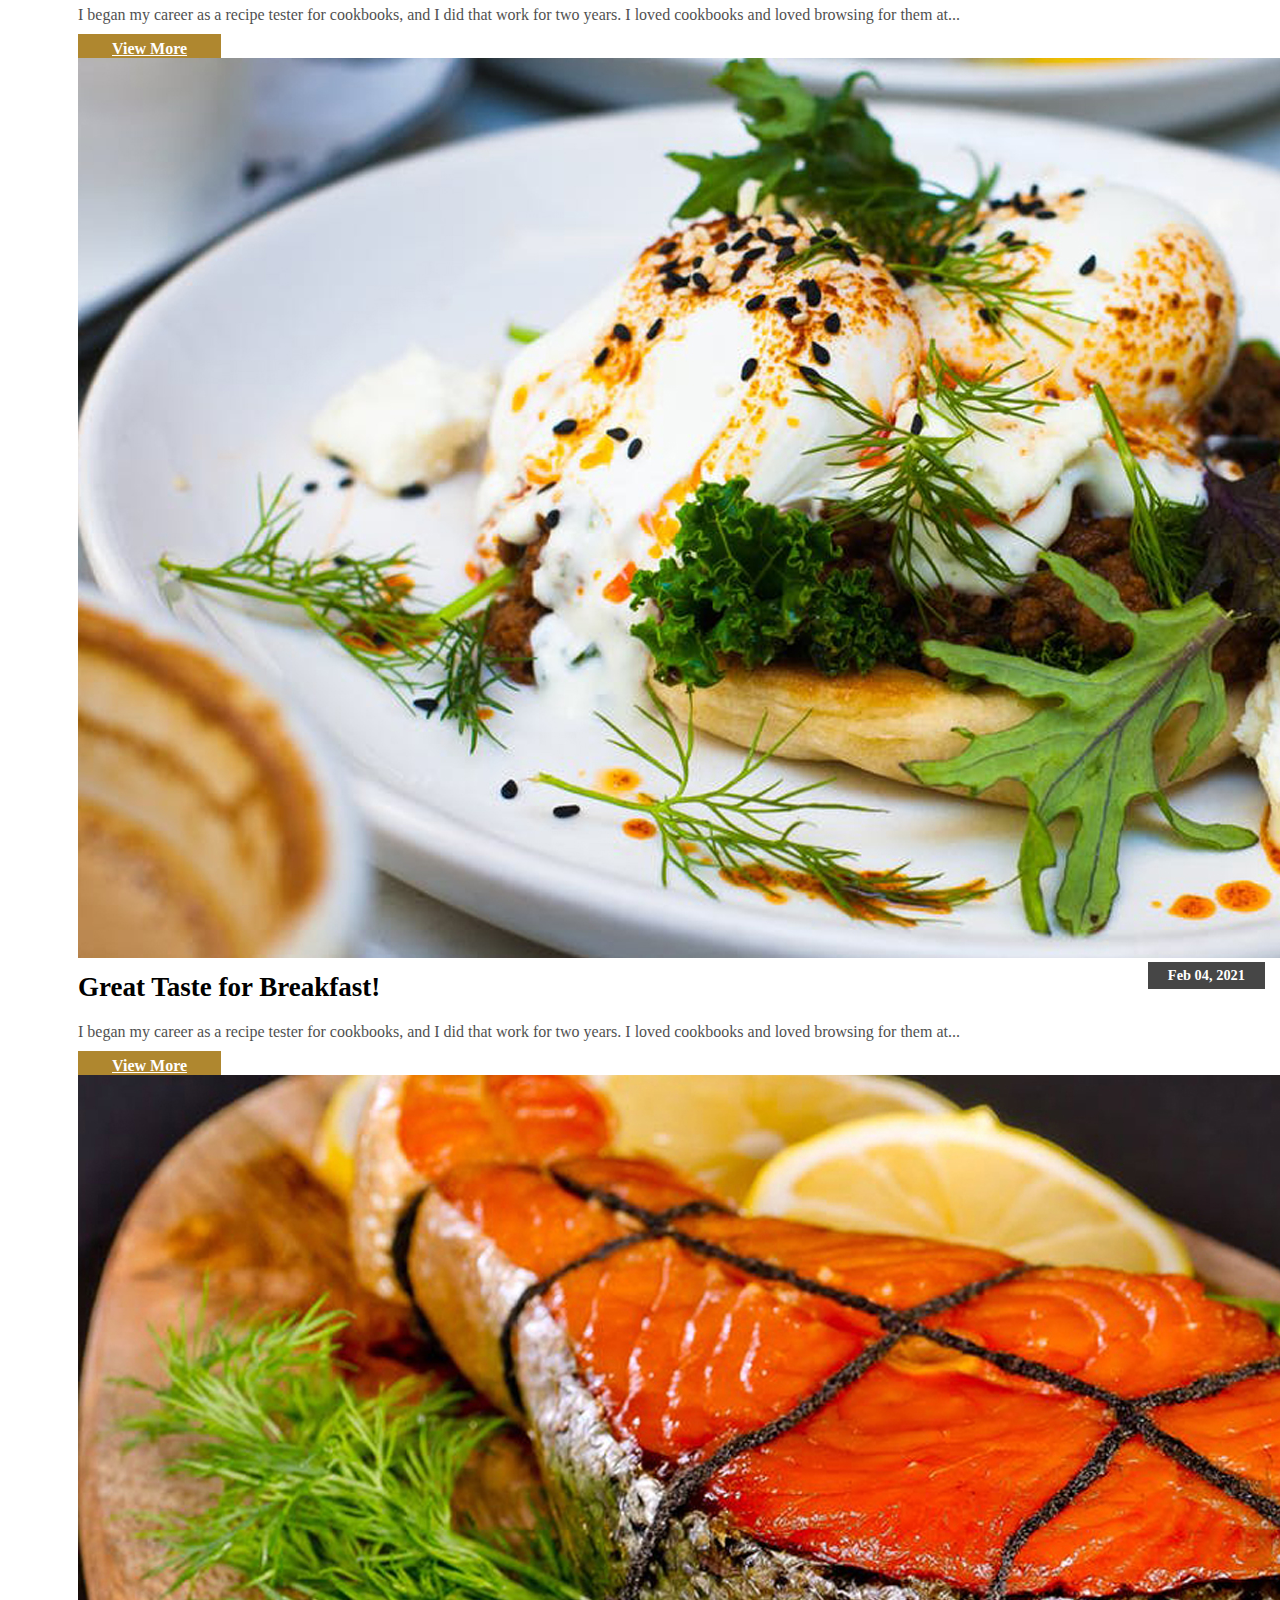
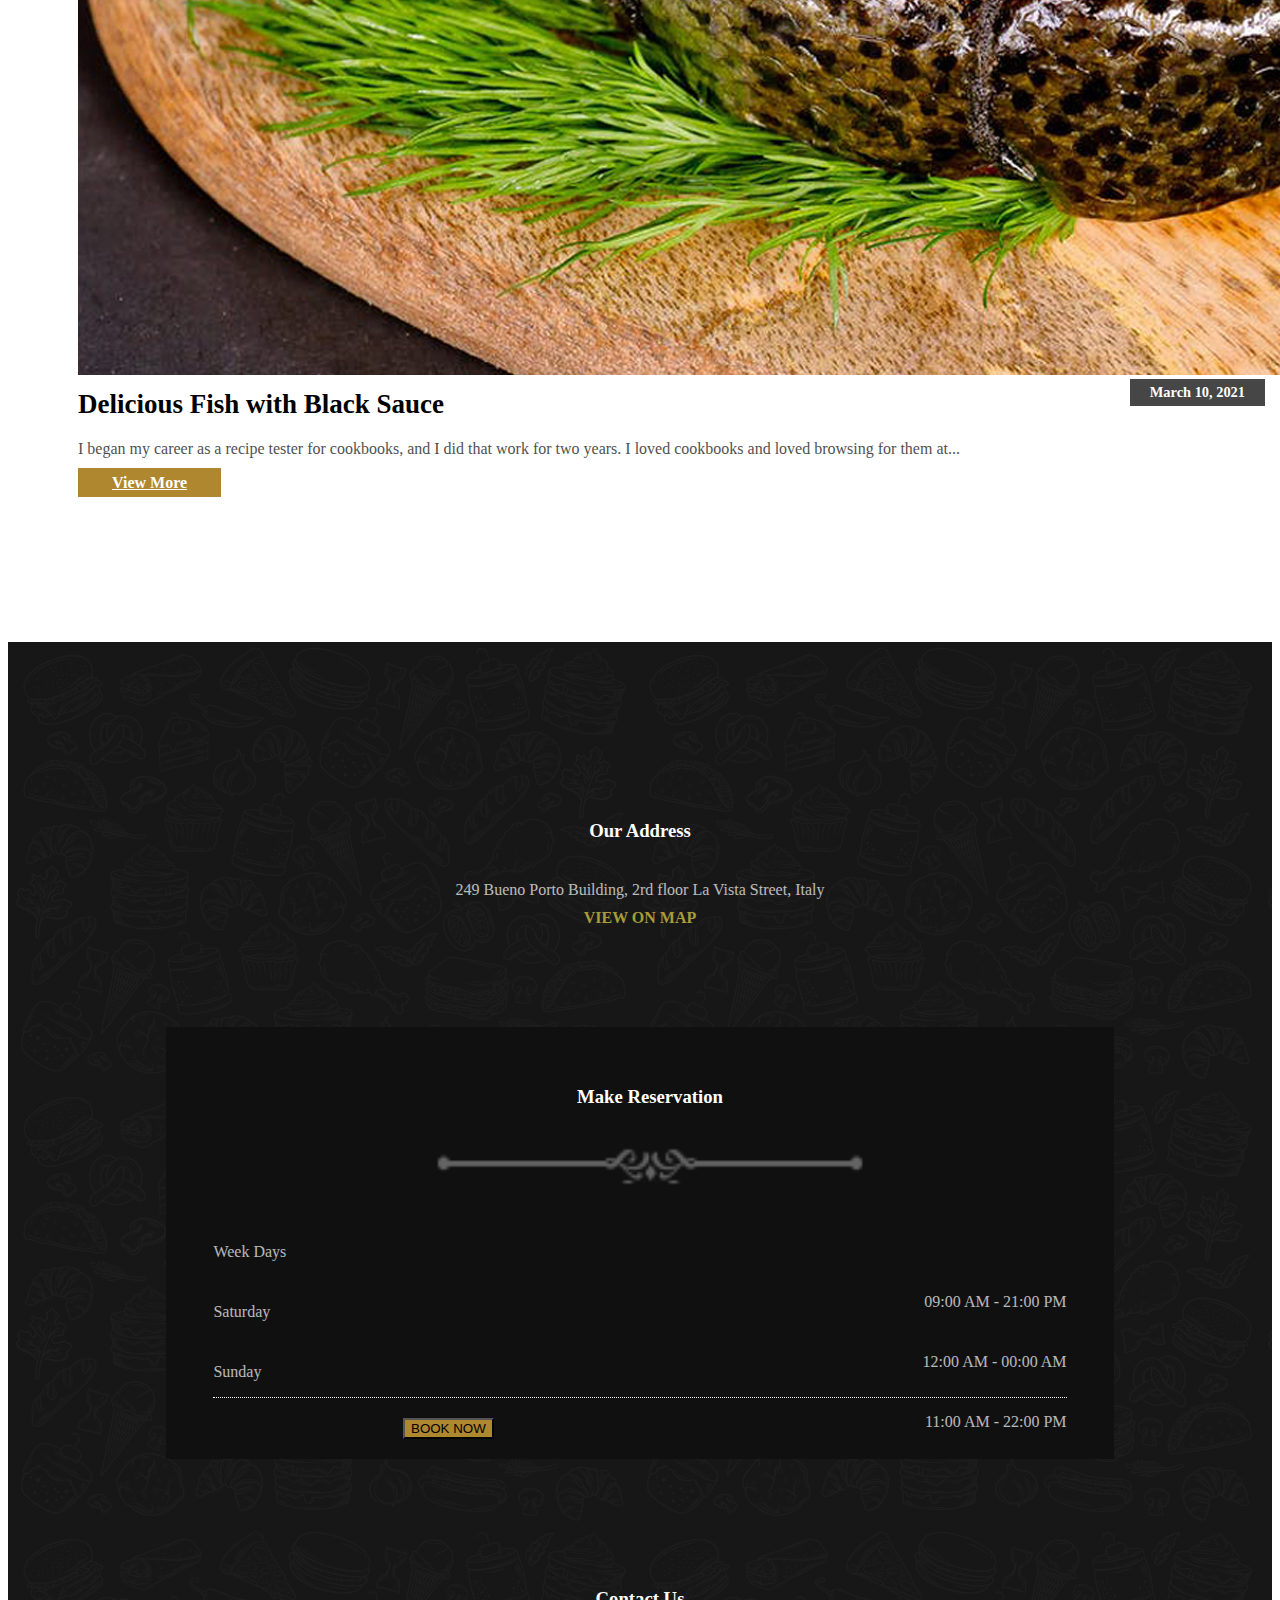
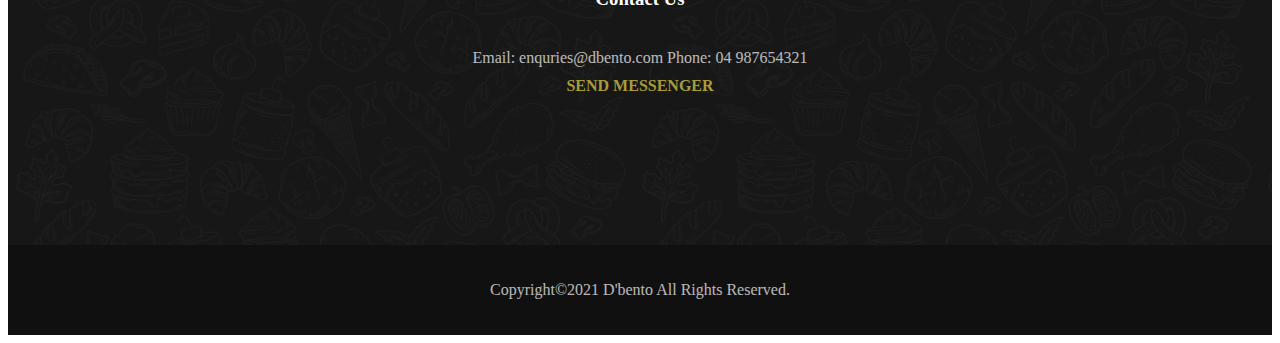
<file: menu.html>
<!DOCTYPE html>
<html lang="en">

<head>
  <meta charset="UTF-8">
  <meta http-equiv="X-UA-Compatible" content="IE=edge">
  <meta name="viewport" content="width=device-width, initial-scale=1.0">
  <title>D'Bento</title>
  <link href="https://cdn.jsdelivr.net/npm/bootstrap@5.1.3/dist/css/bootstrap.min.css" rel="stylesheet"
    integrity="sha384-1BmE4kWBq78iYhFldvKuhfTAU6auU8tT94WrHftjDbrCEXSU1oBoqyl2QvZ6jIW3" crossorigin="anonymous">

    <link rel="stylesheet" href="https://cdnjs.cloudflare.com/ajax/libs/font-awesome/6.0.0/css/all.min.css" />
  <!-- Icon-->
  <link rel="stylesheet" href="https://cdnjs.cloudflare.com/ajax/libs/font-awesome/6.0.0/css/all.min.css"
    integrity="sha512-9usAa10IRO0HhonpyAIVpjrylPvoDwiPUiKdWk5t3PyolY1cOd4DSE0Ga+ri4AuTroPR5aQvXU9xC6qOPnzFeg=="
    crossorigin="anonymous" referrerpolicy="no-referrer" />

  <link rel="preconnect" href="https://fonts.googleapis.com">
  <link rel="preconnect" href="https://fonts.gstatic.com" crossorigin>
  <link href="https://fonts.googleapis.com/css2?family=Archivo:wght@600&family=Dancing+Script:wght@700&display=swap"
    rel="stylesheet">
  

  <!--Cursive-->
  <link rel="preconnect" href="https://fonts.googleapis.com">
  <link rel="preconnect" href="https://fonts.gstatic.com" crossorigin>
  <link
    href="https://fonts.googleapis.com/css2?family=Archivo:wght@600&family=Cedarville+Cursive&family=Dancing+Script:wght@700&family=Sansita+Swashed:wght@300&display=swap"
    rel="stylesheet">

  <link rel="stylesheet" href="./css/stylePage-Menu.css">
  <link rel="stylesheet" href="./css/styleHome.css">
</head>

<body>
  <!-- Navbar -->
    <nav class="navbar navbar-expand-lg navbar-light bg-black heading">
      <div class="container-fluid" style="height: 60px">
        <a class="navbar-brand DBento" href="#" style="color: white">D'Bento</a>
        <button class="navbar-toggler" type="button" data-bs-toggle="collapse" data-bs-target="#navbarSupportedContent"
          aria-controls="navbarSupportedContent" aria-expanded="false" aria-label="Toggle navigation">
          <span class="navbar-toggler-icon"></span>
        </button>
        <div class="header">
          <div class="collapse navbar-collapse" id="navbarSupportedContent">
            <ul class="navbar-nav me-auto mb-2 mb-lg-0" style="
                font-weight: 700;
                letter-spacing: 0.3px;
                text-transform: uppercase;
              ">
              <li class="nav-item hover-header">
                <a class="nav-link active" aria-current="page" href="index.html"
                  style="color: white; margin: 0 20px">Home</a>
              </li>
              <li class="nav-item dropdown pages">
                <a class="nav-link dropdown-toggle hover-header" href="#" id="navbarDropdown" role="button"
                  data-bs-toggle="dropdown" aria-expanded="false" style="color: white; margin: 0 20px">
                  Pages
                </a>
                <ul class="dropdown-menu" aria-labelledby="navbarDropdown" style="background-color: black">
                  <li>
                    <a class="dropdown-item menu-drop" href="pages-about.html" style="color: white">About</a>
                  </li>
                  <li>
                    <hr class="dropdown-divider" style="color: #fff" />
                  </li>
                  <li>
                    <a class="dropdown-item menu-drop" href="pages-term.html" style="color: white">Terms & Privacy</a>
                  </li>
                </ul>
              </li>
              <li class="nav-item hover-header">
                <a class="nav-link active" aria-current="page" href="menu.html"
                  style="color: white; margin: 0 20px">Menu</a>
              </li>
              <li class="nav-item hover-header">
                <a class="nav-link active" aria-current="page" href="gallery.html"
                  style="color: white; margin: 0 20px">Gallery</a>
              </li>
              <li class="nav-item hover-header">
                <a class="nav-link active" aria-current="page" href="blog.html"
                  style="color: white; margin: 0 20px">Blog</a>
              </li>
              <li class="nav-item hover-header">
                <a class="nav-link active" aria-current="page" href="contact.html"
                  style="color: white; margin: 0 20px">Contact</a>
              </li>
              <button onclick="Reservation()" type="button" class="btn btn-primary btn-lg Reservation" style="
                  height: 36px;
                  font-size: 15px;
                  text-transform: uppercase;
                  font-weight: 700;
                ">
                Reservation
              </button>
            </ul>
          </div>
        </div>
        <div class="btn-group dropstart" style="display: inline-block; margin-right: 6%">
          <button style="border: none; background-color: #000;">
            <i onclick="Our_menu()" style="color: #fff; font-size: 30px;" class="fa-solid fa-bars"></i>
          </button>
          <ul class="dropdown-menu"></ul>
        </div>
      </div>
    </nav>

    <!-- Breadcumb -->

    <section class="breadcumb" aria-label="breadcumb"
      style="background-image: url('images/imagesPages-Menu/breadcumb.jpg');">
      <div class="container-fluid">
        <div class="row1">
          <div class="col-12">
            <div class="main">
              <div class="bread">
                <div class="img-icon">
                  <img style="width: 60px;
                  line-height: 16px; bottom: 40px;
                  " src="./images/imagesPages-Menu/breadcumb-icon.png" alt="#">
                </div>
                </br>
                <div class="bread-title">Menu</div>
                </br>
                </br>
                </br>
                <div class="bread-subtitle">
                  <a href="index.html" style="color: #fff; text-decoration: none;">Home</a>
                  <span class="spacebread">/</span>
                  <span>Menu</span>
                </div>
              </div>
            </div>
          </div>
        </div>
      </div>
    </section>
    <!--Discover Our menu-->
    <div class="container-fluid padding" style="margin-bottom: 130px;">
      <div class="row welcom text-center ">
        <div class="mx-auto" style="width: 400px; font-size: 52.8px; font-family: cursive;">
          <h1 style="font-weight: 500;">Discover Our menu</h1>
        </div>
        <div class="mx-auto">
          <img src="./images/imagesPages-Menu/serperator.png">
        </div>
        <div class="container-inner text-center" style="margin-top: 80px;">
          <h2 style="font-size: 28px; color: #C79A39;">$35.64</h2>
          <h2>Crispy Shrimp and Grits</h2>
          <p style="font-size: 16px; max-width: 600px; margin: 0 auto;">Beer battered jumbo shrimp served with chispy
            cheddar grit polenta, corn and tomato salsa and old bay
            remoulade.</p>
          <img src="./images/imagesPages-Menu/line.png">
        </div>
        <div class="container-inner text-center" style="margin-top: 30px;">
          <h2 style="font-size: 28px; color: #C79A39;">$25.75</h2>
          <h2>Pizza Grilled Quesadilla</h2>
          <p style="max-width: 600px; margin: 0 auto; ">A pizza grilled with quesadilla, fresh cilanto, red cabage,
            tomato sauce, with mozarella. Hot & ready to serve.</p>
          <img src="./images/imagesPages-Menu/line.png">
        </div>
        <div class="container-inner text-center" style="margin-top: 30px;">
          <h2 style="font-size: 28px; color: #C79A39;">$28.35</h2>
          <h2>Chesapeake Crab and Artichoke Dip</h2>
          <p style="max-width: 600px; margin: 0 auto;">Cream chesapeake crab dip and artichoke, baked and topped with
            cheddar cheese served crusty bread for diving.</p>
          <img src="images/imagesPages-Menu/line.png">
        </div>
      </div>
    </div>
    <!--End Container-->
   <!-- Start Our Guestbook -->
  <section class="our-guestbook" aria-label="our-guestbook"  >
 
    <div class="container-fluid padding" >
      <div class="row welcom text-center ">
        <div class="mx-auto" style="width: 400px;  font-family: cursive; color: #FFFFFF;
           margin-top: 70px; margin-bottom: 10px;">
          <h1 style="font-size: 52px;">Our Guestbook</h1>
        </div>
        <div class="mx-auto">
          <img  src="images/imagesPages-Menu/serperator.png">
        </div>
      </div>
    </div>
    <div class="container" style="margin-top: -50px;">
      <div class="row">
        <div class="col-md-4" style="margin-top: 80px; background-color: #FFFFFF; height: 475px; 
        width: 400px; margin-left: 20px; ">
          <p> "The family's prices, the great
            atmosphere are only
            topped by the delicious food.
            Keep up the great work."</p>
          <img src="images/imagesPages-Menu/fb2.jpg" >
          <h3> Nguyen Van Duy</h3>
          <h4> Customer</h4>
        </div>

        <div class=" col-md-4" style="margin-top: 80px; background-color: #FFFFFF; height: 475px; 
        width: 400px; margin-left: 40px; ">
          <p>"D'bento is simply the best.
            Great food, nice atmosphere
            and very reasonable prices. It
            just doesn't get any better."</p>
            <img src="images/imagesPages-Menu/fb1.jpg">
            <h3> Nguyen Ngoc Yen Nhi</h3>
            <h4> Customer</h4>
        </div>
        <div class=" col-md-4" style="margin-top: 80px; background-color: #FFFFFF; height: 475px; 
        width: 400px; margin-left: 40px;">
          <p>"We've been D'bento many times
            over the years. We know what
            to expect great food awesome
            price of food."</p>
            <img src="images/imagesPages-Menu/fb3.jpg">
            <h3> Nguyen Thi Tuoi</h3>
            <h4> Customer</h4>
        </div>
      </div>

  </div>
</section>
<!-- End Our Guestbook -->
    <!--Our News & Events -->
  <div class="final" style="margin-bottom: 150px;" >
    <div class="container-fluid padding" >
      <div class="row welcom text-center ">
        <div class="mx-auto" style="width: 400px; font-size: 52.8px; font-family: cursive;
         margin-top: 70px;">
          <h1>Our News & Events</h1>
        </div>
        <div class="mx-auto">
          <img src="images/imagesPages-Menu/serperator.png">
        </div>
        <div class="mx-auto" style="max-width: 710px; margin-top: 30px; margin-bottom: 50px;">
          <p style="text-align: center;">Follow our lates news updates to know about our offers, recipes and events. One
            cannot think well, love
            well, sleep well, if one has not dined well.</p>
        </div>
      </div>
    </div>
    <div class="row " style="margin-right: 70px; margin-left: 70px;">
      <div class=" col-md-4" >
        <div class="card text-center" >
          <img src="images/imagesPages-Menu/final1.jpg" class="card-img-top" alt="...">
          <span>Jan 14, 2021</span>
          <div class="card-body">
            <h2 class="card-title">Dinner Party for a Chef!</h2>
            <p class="card-title">I began my career as a recipe tester for cookbooks, and I did that work for two
              years.
              I loved cookbooks and loved browsing for them at...</p>
            <a href="#" class="btn btn-warning">View More</a>
          </div>
        </div>
      </div>

      <div class=" col-md-4">
        <div class="card text-center">
          <img src="images/imagesPages-Menu/final2.jpg" class="card-img-top" alt="...">
          <span>Feb 04, 2021</span>
          <div class="card-body">
            <h2 class="card-title">Great Taste for Breakfast!</h2>
            <p class="card-text">I began my career as a recipe tester for cookbooks, and I did that work for two
              years. I loved cookbooks and loved browsing for them at...</p>
            <a href="#" class="btn btn-warning">View More</a>
          </div>
        </div>
      </div>

      <div class=" col-md-4">
        <div class="card text-center">
          <img src="images/imagesPages-Menu/final3.jpg" class="card-img-top" alt="...">
          <span>March 10, 2021</span>
          <div class="card-body">
            <h2 class="card-title">Delicious Fish with Black Sauce</h2>
            <p class="card-text">I began my career as a recipe tester for cookbooks, and I did that work for two
              years. I loved cookbooks and loved browsing for them at...</p>
            <a href="#" class="btn btn-warning">View More</a>
          </div>
        </div>
      </div>
    </div>
 </div>

  <!--Start Footer-->
  <section aria-label="section" class="s-img s-bot" style="background-image: linear-gradient(0, rgba(22,22,22,.95), rgba(22,22,22,.95)),
url(images/imagesPages-Menu/footer.png);">
    <div class="row" style="color: #FFFFFF; padding: 50px 0;">
      <div class="col-md-12">
          <div class="row">
              <div class="col-md-4" style="padding: 100px 0; text-align: center;">
                  <h3 style="padding: 10px;">
                      Our Address
                  </h3>
                  <p style="width: 43%; margin: auto; padding: 10px;">
                      249 Bueno Porto Building, 2rd floor
                      La Vista Street, Italy
                  </p>
                  <a href="#" style="text-decoration: none; color: #a79c39; font-weight: 700;">VIEW ON MAP</a>
              </div>
              <div class="col-md-4">
                  <div class="row" style="background-color: #101010; width: 75%; height: max-content; margin: auto; padding-bottom: 20px;">
                      <div class="col-md-12">
                          <div class="row" style="padding: 40px 0 0 20px;">
                              <div class="col-md-12" style="text-align: center;">
                                  <h3>
                                      Make Reservation
                                  </h3><img style="width: 50%;" alt="Bootstrap Image Preview" src="/images/imagesHome/line3.png" />
                              </div>
                          </div>
                          <div class="row" style="width: 90%; margin: auto; padding-top: 20px; border-bottom: 1px dotted #FFFFF;">
                              <div class="col-md-4">
                                  <p>Week Days</p>
                              </div>
                              <div class="col-md-8">
                              <p style="float: right;">09:00 AM - 21:00 PM</p> 
                              </div>
                          </div>
                          <div class="row" style="width: 90%; margin: auto; padding-top: 10px; border-bottom: 1px dotted #FFFFF;">
                              <div class="col-md-4">
                                 <p>Saturday</p> 
                              </div>
                              <div class="col-md-8">
                                 <p style="float: right;">12:00 AM - 00:00 AM</p> 
                              </div>
                          </div>
                          <div class="row" style="width: 90%; margin: auto; padding-top: 10px; border-bottom: 1px dotted #fff;">
                              <div class="col-md-4">
                                 <p>Sunday</p> 
                              </div>
                              <div class="col-md-8">
                                  <p style="float: right;">11:00 AM - 22:00 PM</p>
                              </div>
                          </div>
                          <div class="col-md-12">
                              <div class="row" style="width: 50%; margin: auto;">
                                  <button onclick=Reservation() type="button" class="btn btn-success btn-block btn-md" style="border-radius: 0; background-color:  #af872f; margin-top: 20px;">
                                      BOOK NOW
                                  </button>
                              </div>
                          </div>
                      </div>
                  </div>
              </div>
              <div class="col-md-4" style="padding: 100px 0; text-align: center;">
                  <h3 style="padding: 10px;">
                      Contact Us
                  </h3>
                  <p style="width: 40%; margin: auto; padding: 10px;">
                      Email: enquries@dbento.com Phone: 04 987654321
                  </p>
                  <a href="#" style="text-decoration: none; color: #a79c39; font-weight: 700;">SEND MESSENGER</a>
              </div>
          </div>
      </div>
  </div>
  <div class="row" style="background-color: #101010; text-align: center; padding: 20px 0;">
      <div class="col-md-12">
          <p style="color: #fff;">Copyright©2021 D'bento All Rights Reserved.</p>
      </div>
  </div>

    
  </section>

    <!--End Footer -->
  </div>
   <!-- Reservation -->
   <div class="disappears" id="reserve" style="width: 100%; height: 100%; position: fixed;top: 0; right: 0;
  bottom: 0;
  left: 0;
  z-index: 1050;
   background-image: linear-gradient(0,rgba(46, 45, 45, 0.3), rgba(27, 27, 27, 0.3));" onclick="DisReverse()">
    <div style="background: #fff; width: 600px; height: 500px; position: fixed;top: 0; right: 0;
  bottom: 0;
  left: 0;
  z-index: 1055;
  margin: auto;" id="reverse-form" onclick="Stop(event)">
      <div style="text-align: center; padding: 40px 0; height: 120px; width: 568px; margin: 0 auto;">
        <div onclick="DisReverse()" class="close" style="float: right; margin-top: -30px; font-size: 20px;">
          <i class="fa-solid fa-xmark"></i>
        </div>
        <h3 style="font-size: 28px;">
          Online Reservation
        </h3>
        <img src="/images/imagesHome/line.png" alt="">
      </div>
      <div class="container-fluid">
        <div class="row">
          <div class="col-md-12" style="width: 90%; margin: 0 auto;">
            <div class="row">
              <div class="col-md-4">
                <form role="form">
                  <div class="form-group" style="padding: 16px 0;">


                    <input type="text" class="form-control" id="exampleInputEmail1" placeholder="Name" />
                  </div>
                  <div class="form-group" style="padding: 16px 0;">


                    <input type="text" class="form-control" id="exampleInputPassword1" placeholder="Number of Guest" />
                  </div>
                </form>
              </div>
              <div class="col-md-4">
                <form role="form">
                  <div class="form-group" style="padding: 16px 0;">


                    <input type="text" class="form-control" id="exampleInputEmail1" placeholder="Phone" />
                  </div>
                  <div class="form-group" style="padding: 16px 0;">


                    <input type="text" class="form-control" id="exampleInputPassword1" placeholder="09/07/2002" />
                  </div>
                </form>
              </div>
              <div class="col-md-4">
                <form role="form">
                  <div class="form-group" style="padding: 16px 0;">


                    <input type="email" class="form-control" id="exampleInputEmail1" placeholder="Email" />
                  </div>
                  <div class="form-group" style="padding: 16px 0;">


                    <input type="text" class="form-control" id="exampleInputPassword1" placeholder="Time" />
                  </div>
                </form>
              </div>
            </div>
          </div>
        </div>
        <div class="row" style="width: 90%; margin: 0 auto;">
          <div class="col-md-12" style="padding: 0;">
            <input style="width: 100%; padding-bottom: 80px;" type="text" placeholder="Your Message">
          </div>
        </div>
      </div>
      <div class="container-fluid">
        <div class="row" style="margin-top: 30px;">
          <div class="col-md-12" style="width: 90%; margin: 0 auto; text-align: center;">
            <div>
              <button style="background-color: #af872f; border: none; border-radius: 0; font-size: 18px; width: 30%;"
                type="button" class="btn btn-success viewmore">
                Send
              </button>
            </div>
          </div>
        </div>
      </div>

    </div>
   </div>
  <!-- Our menu -->
  <div class="disappears" id="our-menu" style="width: 100%; height: 100%; position: fixed;top: 0; right: 0;
  bottom: 0;
  left: 0;
  z-index: 1050;
    background-image: linear-gradient(0,rgba(46, 45, 45, 0.3), rgba(27, 27, 27, 0.3));" onclick="DisOur_menu()">
      <div style="background: #fff; width: 27%; height: 100%; position: fixed;top: 0; right: 0;
    bottom: 0;
    z-index: 1055;
    margin:0 auto;" id="our-menu-form" onclick="Stop(event)">
      <div class="container-fluid">
        <div onclick="DisOur_menu()" class="close" style=" font-size: 40px; margin-left: 350px;">
          <i class="fa-solid fa-xmark"></i>
        </div>
      </div>
        <h3 style="font-style: 40px;font-weight: 600;color: #464646; margin-left: 80px;">Our Menu</h3>

        <div class="row" style="width: 90%; margin: 0 auto; ">
          <div class="col-md-12" style="max-width: 300px; width: 90%; margin: 0 auto;">
            <div class="row" style="margin: 0 auto;">
              <div class="col-md-4" style="padding: 0px 10px 10px 0;">
                <img class="our-menu-img Dom-img" alt="Bootstrap Image Preview" src="./images/imagesHome/OM1.jpg" />
              </div>
              <div class="col-md-4" style="padding: 0px 10px 10px 0 ;">
                <img class="our-menu-img Dom-img" alt="Bootstrap Image Preview" src="./images/imagesHome/OM2.jpg" />
              </div>
              <div class="col-md-4" style="padding: 0px 10px 10px 0 ;">
                <img class="our-menu-img Dom-img" alt="Bootstrap Image Preview" src="./images/imagesHome/OM3.jpg" />
              </div>
            </div>
            <div class="row" style="margin: 0 auto;">
              <div class="col-md-4" style="padding: 0px 10px 10px 0 ;">
                <img class="our-menu-img Dom-img" alt="Bootstrap Image Preview" src="./images/imagesHome/OM4.jpg" />
              </div>
              <div class="col-md-4" style="padding: 0px 10px 10px 0 ;">
                <img class="our-menu-img Dom-img" alt="Bootstrap Image Preview" src="./images/imagesHome/OM5.jpg" />
              </div>
              <div class="col-md-4" style="padding: 0px 10px 10px 0 ;">
                <img class="our-menu-img Dom-img" alt="Bootstrap Image Preview" src="./images/imagesHome/OM6.jpg" />
              </div>
            </div>
            <div class="row" style="margin: 0 auto;">
              <div class="col-md-4" style="padding: 0px 10px 10px 0 ;">
                <img class="our-menu-img Dom-img" alt="Bootstrap Image Preview" src="./images/imagesHome/OM7.jpg" />
              </div>
              <div class="col-md-4" style="padding: 0px 10px 10px 0 ;">
                <img class="our-menu-img Dom-img" alt="Bootstrap Image Preview" src="./images/imagesHome/OM8.jpg" />
              </div>
              <div class="col-md-4" style="padding: 0px 10px 10px 0;">
                <img class="our-menu-img Dom-img" alt="Bootstrap Image Preview" src="./images/imagesHome/OM9.jpg" />
              </div>
            </div>
          </div>
        </div>
        <div class="row" style="margin-top: 70px;">
          <div class="col-md-12" style="width: 90%; margin: 0 auto;">
            <h3 style="font-size: 40px; margin-bottom: 60px; font-weight: 600; opacity: 0.8; padding: 0 17px;">
              Share us:
            </h3>
          </div>
        </div>
        <div class="row"
          style="width: 90%; max-width: 300px; padding-left: 0 0 0 17px; margin: 0 auto; border-top: 1px solid #000">
          <div class="col-md-12" style="margin-top: 40px;">
            <div class="row">
              <div class="col-md-3">
                <div class="Social-Network">
                  <i style="line-height: 40px;" class="fa-brands fa-twitter"></i>
                </div>
              </div>
              <div class="col-md-3">
                <div class="Social-Network">
                  <i style="line-height: 40px;" class="fa-brands fa-facebook-f"></i>
                </div>
              </div>
              <div class="col-md-3">
                <div class="Social-Network">
                  <i style="line-height: 40px;" class="fa-brands fa-youtube"></i>
                </div>
              </div>
              <div class="col-md-3">
                <div class="Social-Network">
                  <i style="line-height:40px" class="fa-brands fa-instagram"></i>
                </div>
              </div>
            </div>
          </div> 
        </div>
      </div>

  <script src="https://cdn.jsdelivr.net/npm/bootstrap@5.1.3/dist/js/bootstrap.bundle.min.js"
    integrity="sha384-ka7Sk0Gln4gmtz2MlQnikT1wXgYsOg+OMhuP+IlRH9sENBO0LRn5q+8nbTov4+1p"
    crossorigin="anonymous"></script>
  <script src="/js/Home.js"></script>
</body>

</html>
</file>
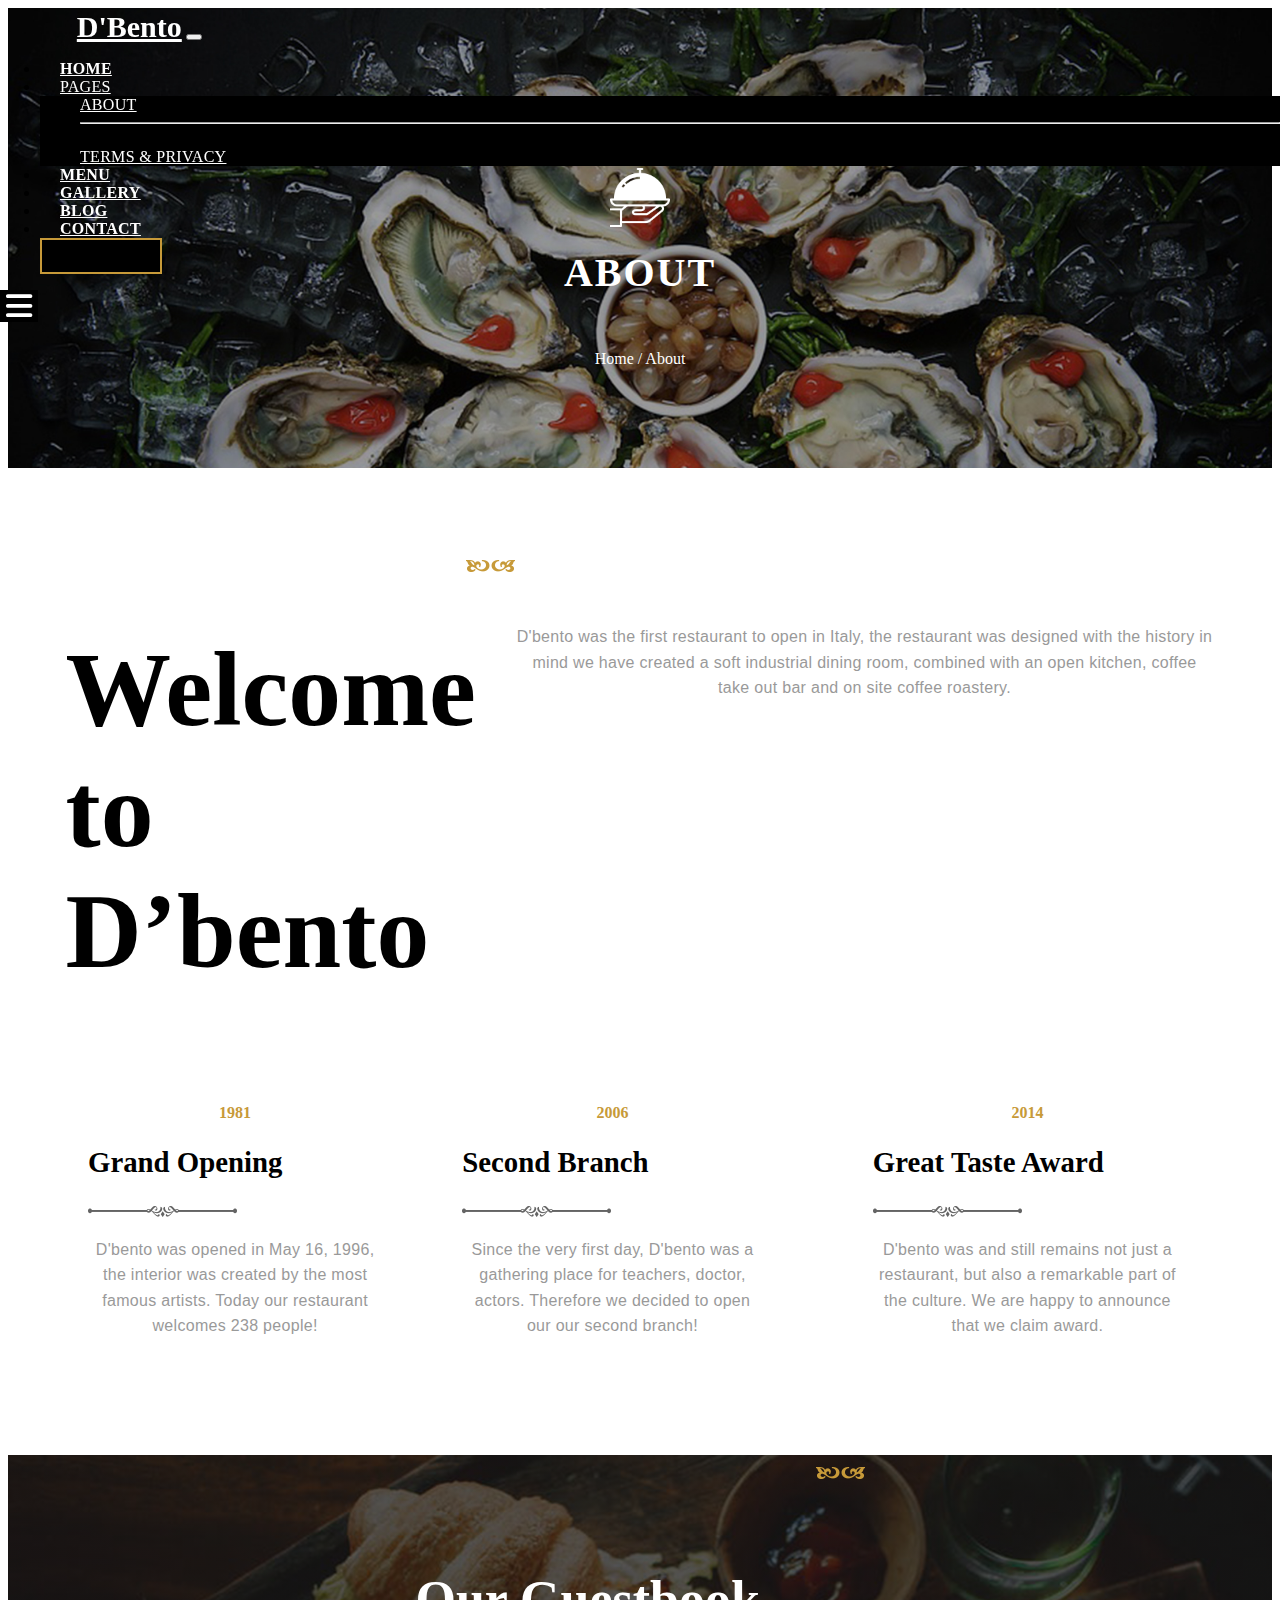
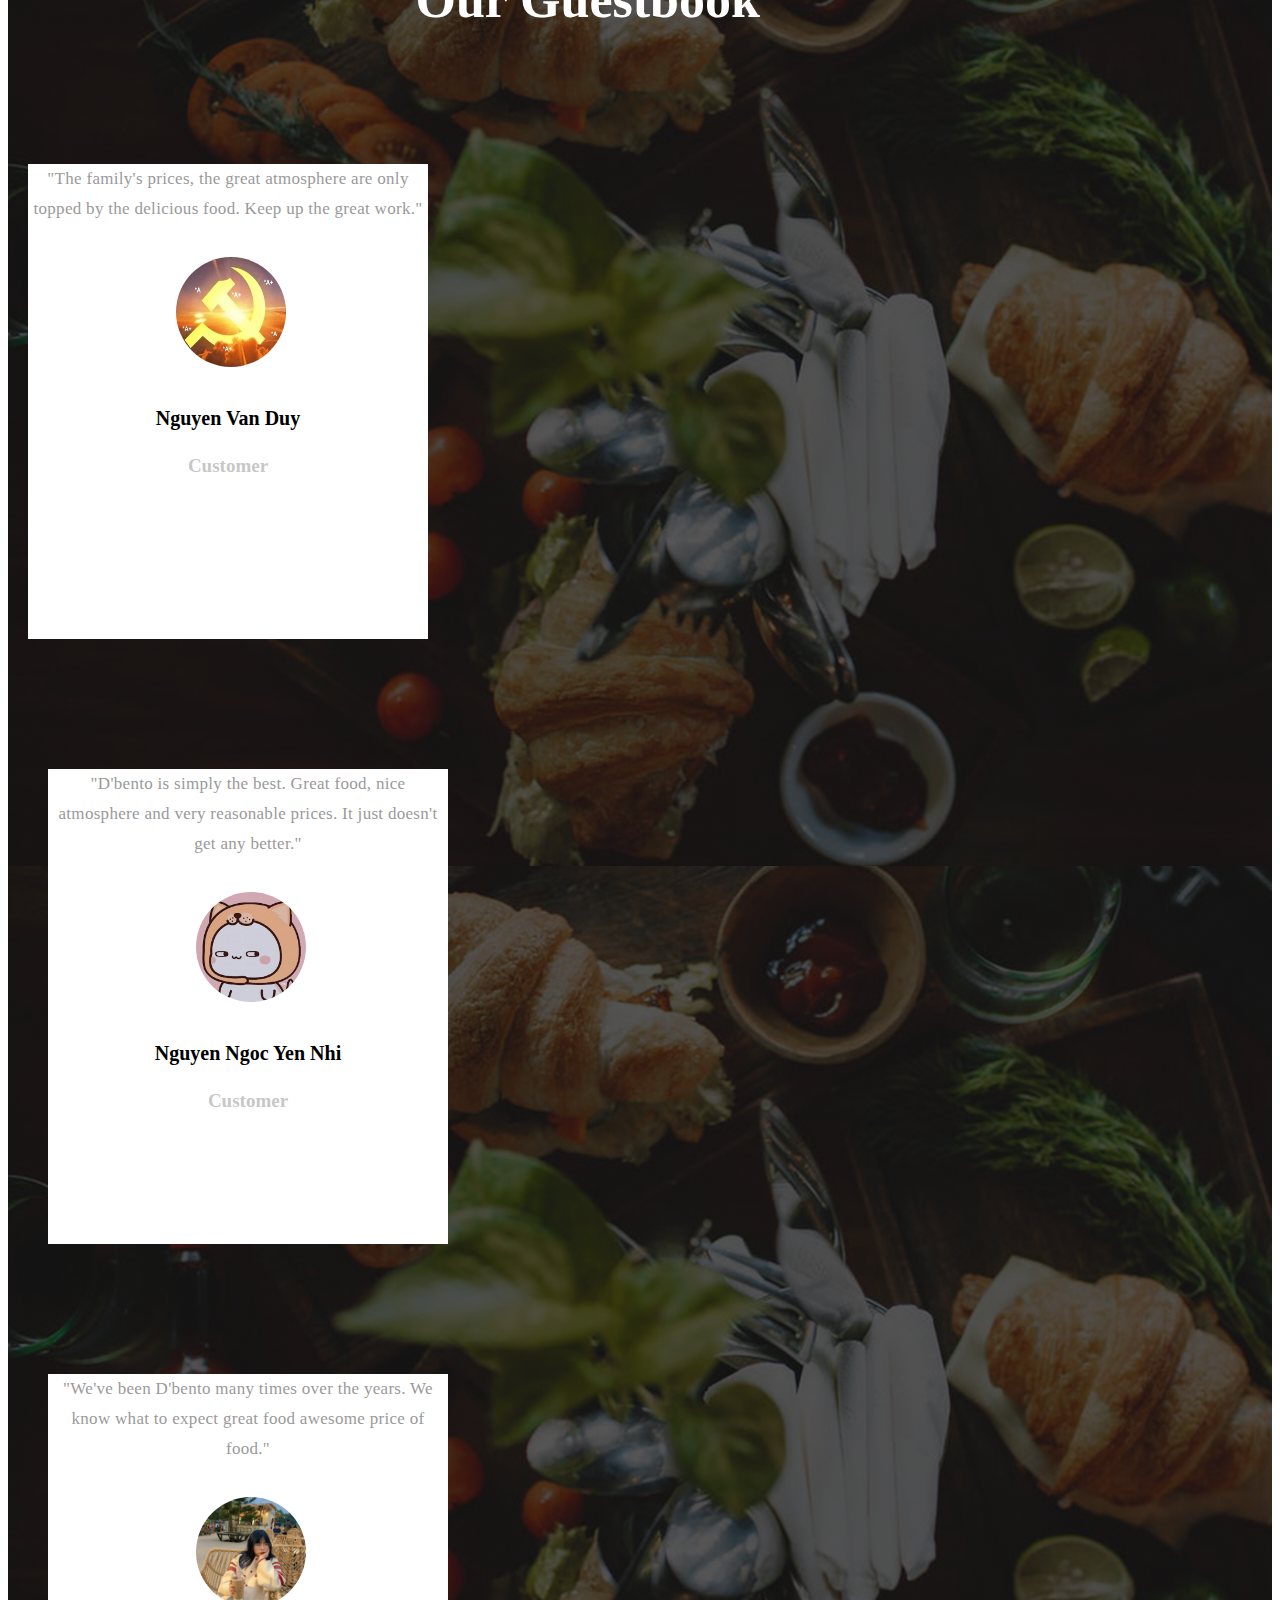
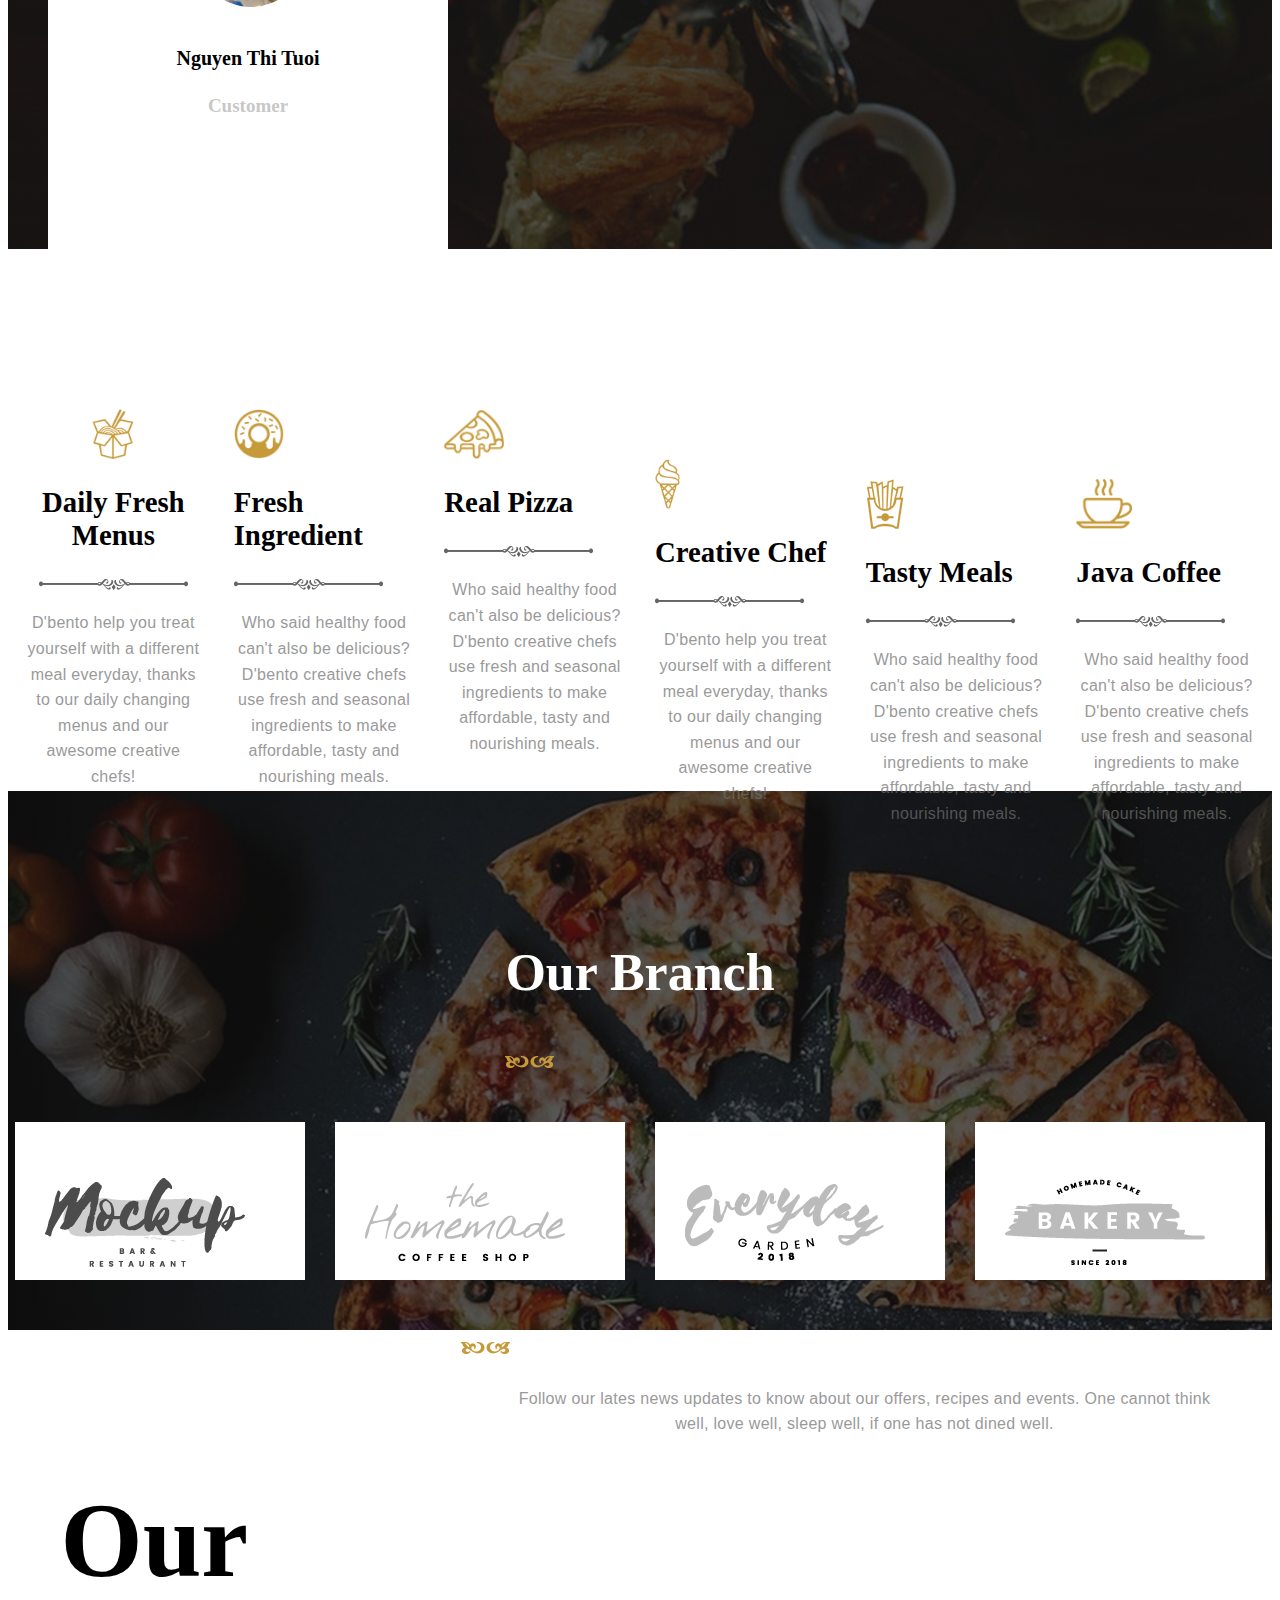
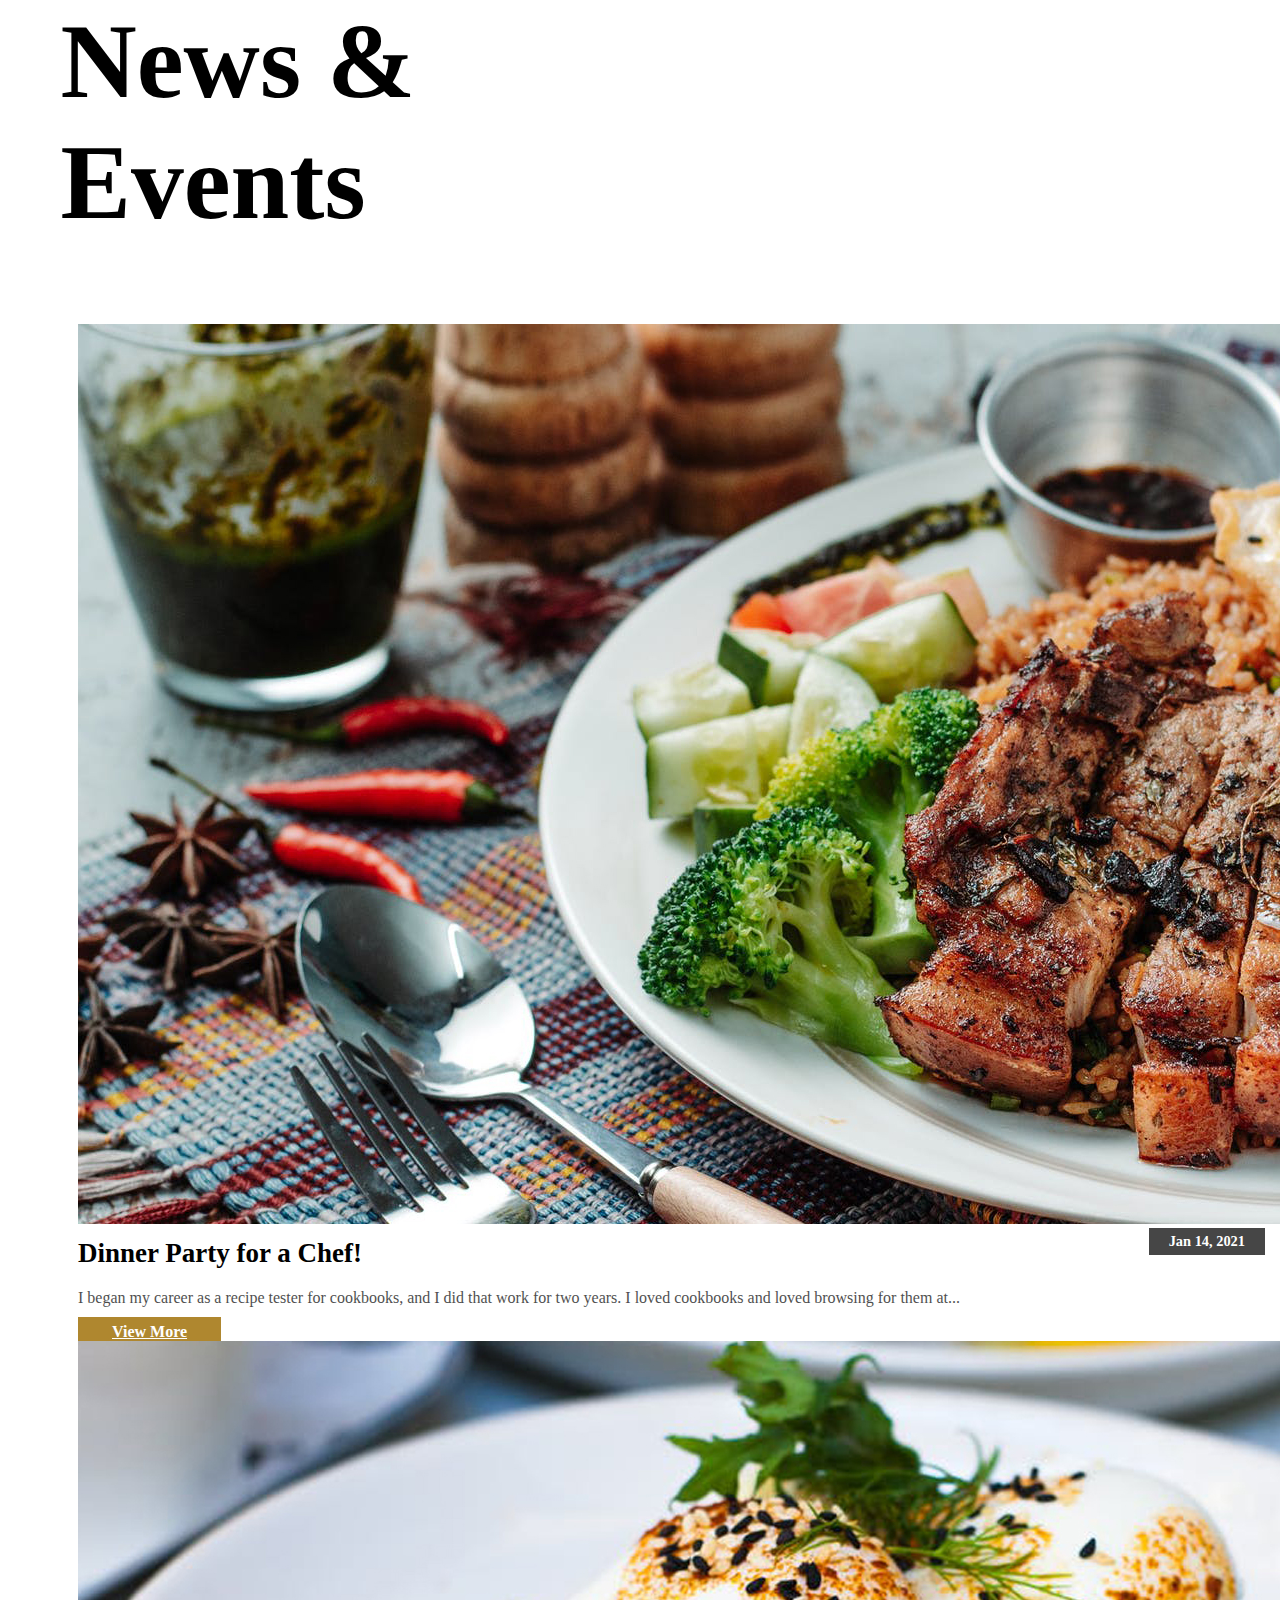
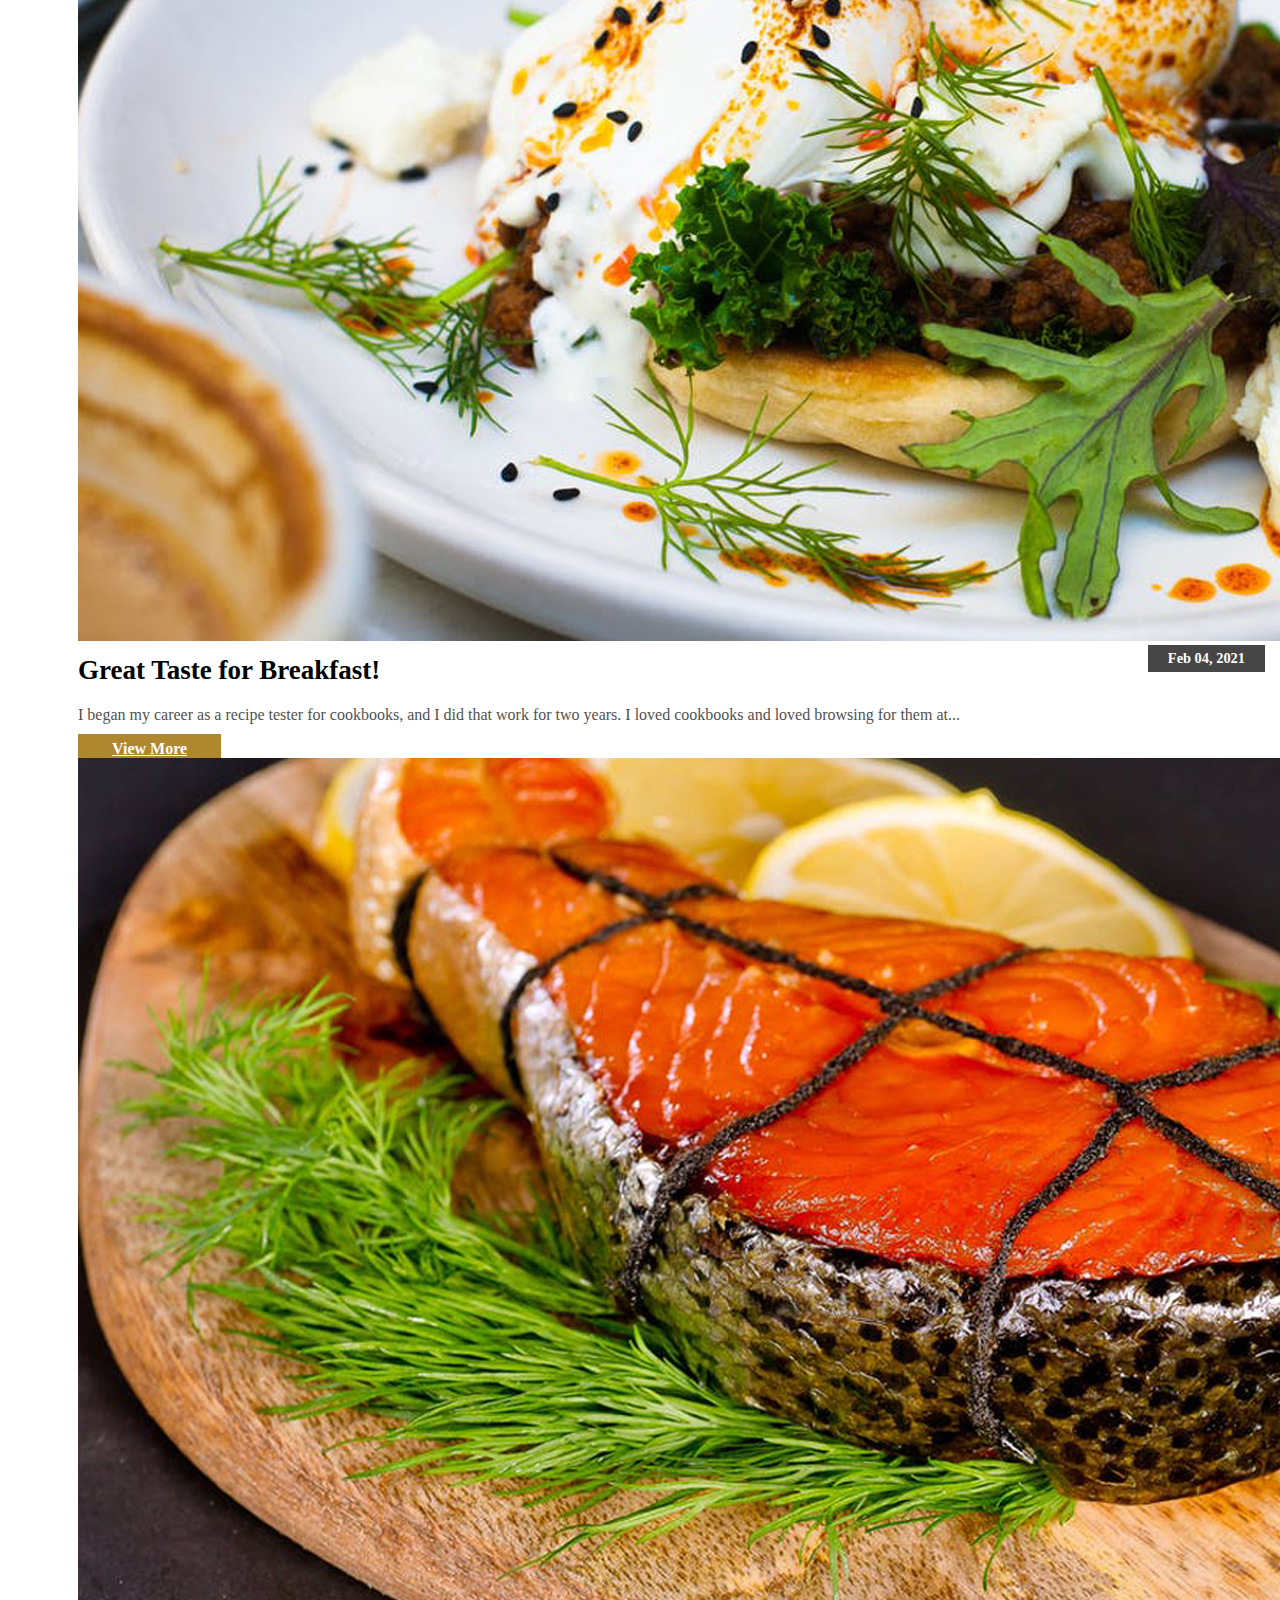
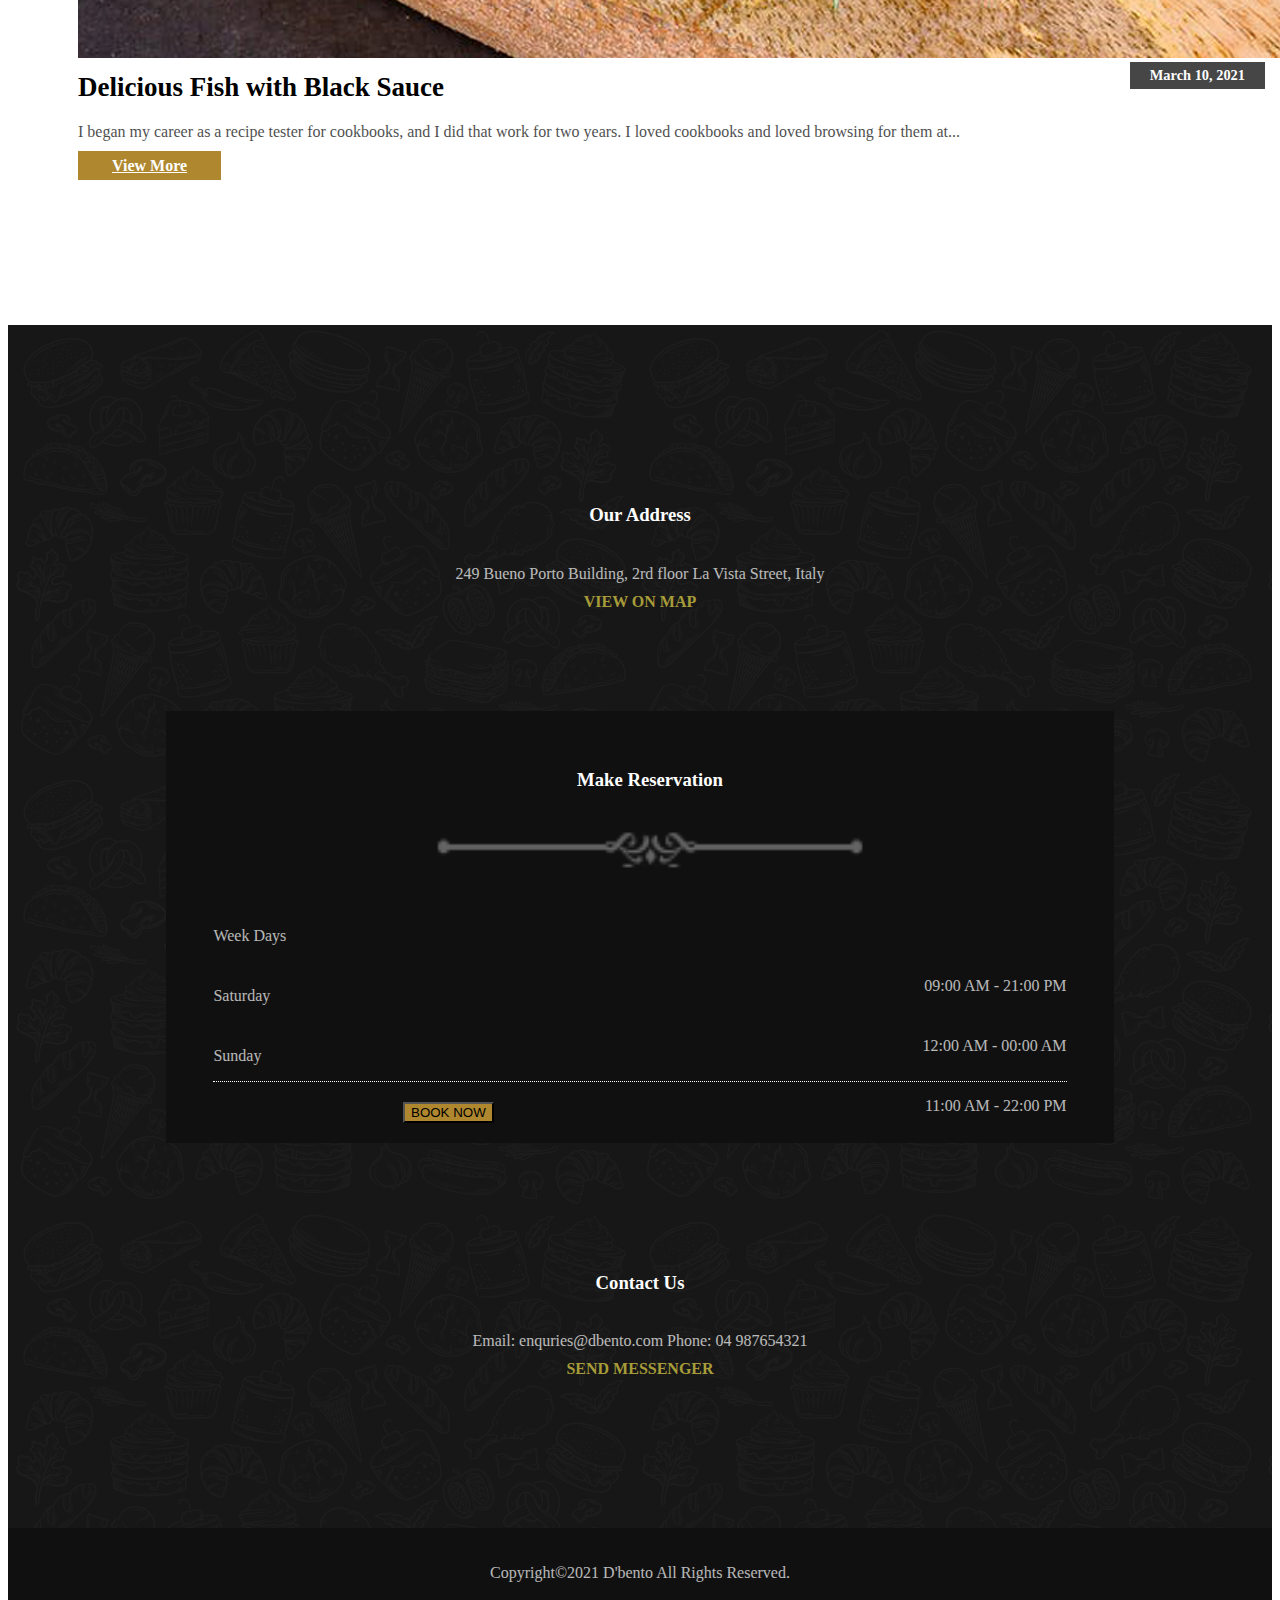
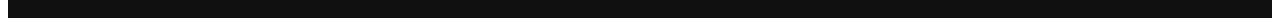
<file: pages-about.html>
<!DOCTYPE html>
<html lang="en">

<head>
  <meta charset="UTF-8">
  <meta http-equiv="X-UA-Compatible" content="IE=edge">
  <meta name="viewport" content="width=device-width, initial-scale=1.0">
  <title>D'Bento</title>
  <link href="https://cdn.jsdelivr.net/npm/bootstrap@5.1.3/dist/css/bootstrap.min.css" rel="stylesheet"
    integrity="sha384-1BmE4kWBq78iYhFldvKuhfTAU6auU8tT94WrHftjDbrCEXSU1oBoqyl2QvZ6jIW3" crossorigin="anonymous">
  <!-- Icon-->
  <link rel="stylesheet" href="https://cdnjs.cloudflare.com/ajax/libs/font-awesome/6.0.0/css/all.min.css"
    integrity="sha512-9usAa10IRO0HhonpyAIVpjrylPvoDwiPUiKdWk5t3PyolY1cOd4DSE0Ga+ri4AuTroPR5aQvXU9xC6qOPnzFeg=="
    crossorigin="anonymous" referrerpolicy="no-referrer" />

  <link rel="preconnect" href="https://fonts.googleapis.com">
  <link rel="preconnect" href="https://fonts.gstatic.com" crossorigin>
  <link href="https://fonts.googleapis.com/css2?family=Archivo:wght@600&family=Dancing+Script:wght@700&display=swap"
    rel="stylesheet">


  <!--Cursive-->
  <link rel="preconnect" href="https://fonts.googleapis.com">
  <link rel="preconnect" href="https://fonts.gstatic.com" crossorigin>
  <link
    href="https://fonts.googleapis.com/css2?family=Archivo:wght@600&family=Cedarville+Cursive&family=Dancing+Script:wght@700&family=Sansita+Swashed:wght@300&display=swap"
    rel="stylesheet">
  <link rel="stylesheet" href="./css/stylePage-Menu.css">
  <link rel="stylesheet" href="/css/styleHome.css">
</head>


<body>
  <!-- Navbar -->
  <div>
    <nav class="navbar navbar-expand-lg navbar-light bg-black heading">
      <div class="container-fluid" style="height: 60px">
        <a class="navbar-brand DBento" href="#" style="color: white">D'Bento</a>
        <button class="navbar-toggler" type="button" data-bs-toggle="collapse" data-bs-target="#navbarSupportedContent"
          aria-controls="navbarSupportedContent" aria-expanded="false" aria-label="Toggle navigation">
          <span class="navbar-toggler-icon"></span>
        </button>
        <div class="header">
          <div class="collapse navbar-collapse" id="navbarSupportedContent">
            <ul class="navbar-nav me-auto mb-2 mb-lg-0" style="
                font-weight: 700;
                letter-spacing: 0.3px;
                text-transform: uppercase;
              ">
              <li class="nav-item hover-header">
                <a class="nav-link active" aria-current="page" href="index.html"
                  style="color: white; margin: 0 20px">Home</a>
              </li>
              <li class="nav-item dropdown pages">
                <a class="nav-link dropdown-toggle hover-header" href="#" id="navbarDropdown" role="button"
                  data-bs-toggle="dropdown" aria-expanded="false" style="color: white; margin: 0 20px">
                  Pages
                </a>
                <ul class="dropdown-menu" aria-labelledby="navbarDropdown" style="background-color: black">
                  <li>
                    <a class="dropdown-item menu-drop" href="pages-about.html" style="color: white">About</a>
                  </li>
                  <li>
                    <hr class="dropdown-divider" style="color: #fff" />
                  </li>
                  <li>
                    <a class="dropdown-item menu-drop" href="pages-term.html" style="color: white">Terms & Privacy</a>
                  </li>
                </ul>
              </li>
              <li class="nav-item hover-header">
                <a class="nav-link active" aria-current="page" href="menu.html"
                  style="color: white; margin: 0 20px">Menu</a>
              </li>
              <li class="nav-item hover-header">
                <a class="nav-link active" aria-current="page" href="gallery.html"
                  style="color: white; margin: 0 20px">Gallery</a>
              </li>
              <li class="nav-item hover-header">
                <a class="nav-link active" aria-current="page" href="blog.html"
                  style="color: white; margin: 0 20px">Blog</a>
              </li>
              <li class="nav-item hover-header">
                <a class="nav-link active" aria-current="page" href="contact.html"
                  style="color: white; margin: 0 20px">Contact</a>
              </li>
              <button onclick="Reservation()" type="button" class="btn btn-primary btn-lg Reservation" style="
                  height: 36px;
                  font-size: 15px;
                  text-transform: uppercase;
                  font-weight: 700;
                ">
                Reservation
              </button>
            </ul>
          </div>
        </div>
        <div class="btn-group dropstart" style="display: inline-block; margin-right: 6%">
          <button style="border: none; background-color: #000;">
            <i onclick="Our_menu()" style="color: #fff; font-size: 30px;" class="fa-solid fa-bars"></i>
          </button>
          <ul class="dropdown-menu"></ul>
        </div>
      </div>
    </nav>

    <!-- Breadcumb-->
    <section class="breadcumb" aria-label="breadcumb"
      style=" background-image: url('images/imagesPages-Menu/breadcumb.jpg');">
      <div class="container-fluid">
        <div class=" row1">
          <div class="col-12">
            <div class="main">
              <div class="bread">
                <div class="img-icon">
                  <img style="width: 60px;
                  line-height: 16px; bottom: 40px;
                  " src="images/imagesPages-Menu/breadcumb-icon.png" alt="#">
                </div>
                </br>
                <div class="bread-title">About</div>
                </br>
                </br>
                </br>
                <div class="bread-subtitle">
                  <a href="index.html" style="color: #fff; text-decoration: none;">Home</a>
                  <span class="spacebread">/</span>
                  <span>About</span>
                </div>
              </div>
            </div>
          </div>
        </div>
      </div>
    </section>
    <!--Welcome to D’bento-->
    <div class="container-fluid padding">
      <div class="row welcom text-center ">
        <div class="mx-auto" style="width: 400px; font-size: 52.8px; font-family: cursive;">
          <h1>Welcome to D’bento</h1>
        </div>
        <div class="mx-auto">
          <img src="images/imagesPages-Menu/serperator.png">
        </div>
        <div class="mx-auto" style="max-width: 700px; margin-top: 50px;">
          <p>D'bento was the first restaurant to open in Italy, the restaurant was designed with the
            history in mind we have created a soft industrial dining room, combined with an open kitchen, coffee take
            out
            bar and on site coffee roastery.</p>
        </div>
      </div>
    </div>
    <div class="container-fluid padding" style="margin-bottom: 90px;">
      <div class="row text-center padding">
        <div class=" col-md-4 text-center" style="padding: 0 20px 0 80px;">
          <h4 style="font-size: 16px; color: #C79A39; ">1981</h4>
          <h2 style="font-size: 28.8px;">Grand Opening</h2>
          <img src="images/imagesPages-Menu/line.png">
          <p>D'bento was opened in May 16, 1996, the interior was created by the most famous artists. Today our
            restaurant
            welcomes 238 people!</p>
        </div>
        <div class=" col-md-4 text-center" style="padding: 0 70px 0 60px;">
          <h4 style="font-size: 16px; color: #C79A39;">2006</h4>
          <h2 style="font-size: 28.8px;">Second Branch</h2>
          <img src="images/imagesPages-Menu/line.png">
          <p style="min-height: 0px; max-height: none; height: 102px;">Since the very first day, D'bento was a gathering
            place for teachers, doctor, actors. Therefore we decided
            to
            open our our second branch!</p>
        </div>
        <div class="col-md-4 text-center" style="padding: 0 90px 0 40px;">
          <h4 style="font-size: 16px; color: #C79A39;">2014</h4>
          <h2 style="font-size: 28.8px;">Great Taste Award</h2>
          <img src="images/imagesPages-Menu/line.png">
          <p>D'bento was and still remains not just a restaurant, but also a remarkable part of the culture. We are
            happy
            to announce that we claim award.</p>
        </div>
      </div>
    </div>
    <!-- End Welcome to D’bento-->
    <!-- Start Our Guestbook -->
    <section class="our-guestbook" aria-label="our-guestbook">
      <div class="container-fluid padding">
        <div class="row welcom text-center ">
          <div class="mx-auto" style="width: 400px;  font-family: cursive; color: #FFFFFF;
           margin-top: 70px; margin-bottom: 10px;">
            <h1 style="font-size: 52px;">Our Guestbook</h1>
          </div>
          <div class="mx-auto">
            <img src="images/imagesPages-Menu/serperator.png">
          </div>
        </div>
      </div>
      <div class="container" style="margin-top: -50px;">
        <div class="row">
          <div class="col-md-4" style="margin-top: 80px; background-color: #FFFFFF; height: 475px; 
        width: 400px; margin-left: 20px; ">
            <p> "The family's prices, the great
              atmosphere are only
              topped by the delicious food.
              Keep up the great work."</p>
            <img src="images/imagesPages-Menu/fb2.jpg">
            <h3> Nguyen Van Duy</h3>
            <h4> Customer</h4>
          </div>

          <div class=" col-md-4" style="margin-top: 80px; background-color: #FFFFFF; height: 475px; 
        width: 400px; margin-left: 40px; ">
            <p>"D'bento is simply the best.
              Great food, nice atmosphere
              and very reasonable prices. It
              just doesn't get any better."</p>
            <img src="images/imagesPages-Menu/fb1.jpg">
            <h3> Nguyen Ngoc Yen Nhi</h3>
            <h4> Customer</h4>
          </div>
          <div class=" col-md-4" style="margin-top: 80px; background-color: #FFFFFF; height: 475px; 
        width: 400px; margin-left: 40px;">
            <p>"We've been D'bento many times
              over the years. We know what
              to expect great food awesome
              price of food."</p>
            <img src="images/imagesPages-Menu/fb3.jpg">
            <h3> Nguyen Thi Tuoi</h3>
            <h4> Customer</h4>
          </div>
        </div>

      </div>
    </section>
    <!-- End Our Guestbook -->
    <!--Daily Fresh Menus-->

    <div class="container-fluid padding" style="margin-bottom: 200px;">
      <div class="row text-center padding">
        <div class="col-xs-12 col-sm-6 col-md-4 " style="margin-top: 100px; text-align: center;">
          <img style="font-size: 16px; height: 50px; width: 42px; color: #C79A39; "
            src="images/imagesPages-Menu/icon1.png">
          <h2 style="font-size: 28.8px;">Daily Fresh Menus</h2>
          <img src="images/imagesPages-Menu/line.png">
          <p>D'bento help you treat yourself with a different meal everyday, thanks to our daily changing menus and our
            awesome creative chefs!</p>
        </div>
        <div class="col-xs-12 col-sm-6 col-md-4" style="margin-top: 100px;">
          <img style="font-size: 16px; height: 50px; width: 50px; color: #C79A39; "
            src="images/imagesPages-Menu/icon2.png">
          <h2 style="font-size: 28.8px;">Fresh Ingredient</h2>
          <img src="images/imagesPages-Menu/line.png">
          <p>Who said healthy food can't also be delicious? D'bento creative chefs use fresh and seasonal ingredients to
            make affordable, tasty and nourishing meals.</p>
        </div>
        <div class="col-xs-12 col-sm-6 col-md-4" style="margin-top: 100px;">
          <img style="font-size: 16px; height: 50px; width: 60px; color: #C79A39; "
            src="images/imagesPages-Menu/icon3.png">
          <h2 style="font-size: 28.8px;">Real Pizza</h2>
          <img src="images/imagesPages-Menu/line.png">
          <p>Who said healthy food can't also be delicious? D'bento creative chefs use fresh and seasonal ingredients to
            make affordable, tasty and nourishing meals.</p>
        </div>
        <div class="col-xs-12 col-sm-6 col-md-4 " style="margin-top: 150px;">
          <img style="font-size: 16px; height: 50px; width: 25px; color: #C79A39; "
            src="images/imagesPages-Menu/icon4.png">
          <h2 style="font-size: 28.8px;">Creative Chef</h2>
          <img src="images/imagesPages-Menu/line.png">
          <p>D'bento help you treat yourself with a different meal everyday, thanks to our daily changing menus and our
            awesome creative chefs!</p>
        </div>
        <div class="col-xs-12 col-sm-6 col-md-4 " style="margin-top: 170px;">
          <img style="font-size: 16px; height: 50px; width: 38px; color: #C79A39; "
            src="images/imagesPages-Menu/icon5.png">
          <h2 style="font-size: 28.8px;">Tasty Meals</h2>
          <img src="images/imagesPages-Menu/line.png">
          <p>Who said healthy food can't also be delicious? D'bento creative chefs use fresh and seasonal ingredients to
            make affordable, tasty and nourishing meals.</p>
        </div>
        <div class="col-xs-12 col-sm-6 col-md-4 " style="margin-top: 170px;">
          <img style="font-size: 16px; height: 50px; width: 56px; color: #C79A39; "
            src="images/imagesPages-Menu/icon6.png">
          <h2 style="font-size: 28.8px;">Java Coffee</h2>
          <img src="images/imagesPages-Menu/line.png">
          <p>Who said healthy food can't also be delicious? D'bento creative chefs use fresh and seasonal ingredients to
            make affordable, tasty and nourishing meals.</p>
        </div>
      </div>
    </div>
    <!-- Our Branch -->
    <section class="our-branch" aria-label="our-branch">
      <div class="row text-center" style="color: #FFFFFF;">
        <div class="col-md-12" style="padding: 50px 0;">
          <div class="row" style="padding: 50px 0;">
            <div class="col-md-12">
              <h3 style="font-size: 52px;">
                Our Branch
              </h3>
              <img src="images/imagesPages-Menu/serperator.png">
            </div>
          </div>
          <div class="container">
            <div class="row text-center">
              <div class="col-3" style="background-color: #FFFFFF; height: 158px; width: 290px; margin-right: 30px;">
                <img src="images/imagesPages-Menu/food-1.png">
              </div>
              <div class="col-3" style="background-color: #FFFFFF; height: 158px; width: 290px; margin-right: 30px;">
                <img src="images/imagesPages-Menu/food-2.png">
              </div>
              <div class="col-3" style="background-color: #FFFFFF; height: 158px; width: 290px; margin-right: 30px;">
                <img src="images/imagesPages-Menu/food-3.png">
              </div>
              <div class="col-3" style="background-color: #FFFFFF; height: 158px; width: 290px; ">
                <img src="images/imagesPages-Menu/food-4.png">
              </div>
            </div>
          </div>
        </div>
      </div>

    </section>

    <!--Our News & Events -->
    <div class="final" style="margin-bottom: 150px;">
      <div class="container-fluid padding">
        <div class="row welcom text-center ">
          <div class="mx-auto" style="width: 400px; font-size: 52.8px; font-family: cursive;
         margin-top: 70px;">
            <h1>Our News & Events</h1>
          </div>
          <div class="mx-auto">
            <img src="images/imagesPages-Menu/serperator.png">
          </div>
          <div class="mx-auto" style="max-width: 710px; margin-top: 30px; margin-bottom: 50px;">
            <p style="text-align: center;">Follow our lates news updates to know about our offers, recipes and events.
              One
              cannot think well, love
              well, sleep well, if one has not dined well.</p>
          </div>
        </div>
      </div>
      <div class="row " style="margin-right: 70px; margin-left: 70px;">
        <div class=" col-md-4">
          <div class="card text-center">
            <img src="images/imagesPages-Menu/final1.jpg" class="card-img-top" alt="...">
            <span>Jan 14, 2021</span>
            <div class="card-body">
              <h2 class="card-title">Dinner Party for a Chef!</h2>
              <p class="card-title">I began my career as a recipe tester for cookbooks, and I did that work for two
                years.
                I loved cookbooks and loved browsing for them at...</p>
              <a href="#" class="btn btn-warning">View More</a>
            </div>
          </div>
        </div>
        <div class=" col-md-4">
          <div class="card text-center">
            <img src="images/imagesPages-Menu/final2.jpg" class="card-img-top" alt="...">
            <span>Feb 04, 2021</span>
            <div class="card-body">
              <h2 class="card-title">Great Taste for Breakfast!</h2>
              <p class="card-text">I began my career as a recipe tester for cookbooks, and I did that work for two
                years. I loved cookbooks and loved browsing for them at...</p>
              <a href="#" class="btn btn-warning">View More</a>
            </div>
          </div>
        </div>

        <div class=" col-md-4">
          <div class="card text-center">
            <img src="images/imagesPages-Menu/final3.jpg" class="card-img-top" alt="...">
            <span>March 10, 2021</span>
            <div class="card-body">
              <h2 class="card-title">Delicious Fish with Black Sauce</h2>
              <p class="card-text">I began my career as a recipe tester for cookbooks, and I did that work for two
                years. I loved cookbooks and loved browsing for them at...</p>
              <a href="#" class="btn btn-warning">View More</a>
            </div>
          </div>
        </div>
      </div>
    </div>

    <!--Start Footer-->
    <section aria-label="section" class="s-img s-bot" style="background-image: linear-gradient(0, rgba(22,22,22,.95), rgba(22,22,22,.95)),
url(images/imagesPages-Menu/footer.png);">
      <div class="row" style="color: #FFFFFF; padding: 50px 0;">
        <div class="col-md-12">
          <div class="row">
            <div class="col-md-4" style="padding: 100px 0; text-align: center;">
              <h3 style="padding: 10px;">
                Our Address
              </h3>
              <p style="width: 43%; margin: auto; padding: 10px;">
                249 Bueno Porto Building, 2rd floor
                La Vista Street, Italy
              </p>
              <a href="#" style="text-decoration: none; color: #a79c39; font-weight: 700;">VIEW ON MAP</a>
            </div>
            <div class="col-md-4">
              <div class="row"
                style="background-color: #101010; width: 75%; height: max-content; margin: auto; padding-bottom: 20px;">
                <div class="col-md-12">
                  <div class="row" style="padding: 40px 0 0 20px;">
                    <div class="col-md-12" style="text-align: center;">
                      <h3>
                        Make Reservation
                      </h3><img style="width: 50%;" alt="Bootstrap Image Preview" src="/images/imagesHome/line3.png" />
                    </div>
                  </div>
                  <div class="row"
                    style="width: 90%; margin: auto; padding-top: 20px; border-bottom: 1px dotted #FFFFF;">
                    <div class="col-md-4">
                      <p>Week Days</p>
                    </div>
                    <div class="col-md-8">
                      <p style="float: right;">09:00 AM - 21:00 PM</p>
                    </div>
                  </div>
                  <div class="row"
                    style="width: 90%; margin: auto; padding-top: 10px; border-bottom: 1px dotted #FFFFF;">
                    <div class="col-md-4">
                      <p>Saturday</p>
                    </div>
                    <div class="col-md-8">
                      <p style="float: right;">12:00 AM - 00:00 AM</p>
                    </div>
                  </div>
                  <div class="row" style="width: 90%; margin: auto; padding-top: 10px; border-bottom: 1px dotted #fff;">
                    <div class="col-md-4">
                      <p>Sunday</p>
                    </div>
                    <div class="col-md-8">
                      <p style="float: right;">11:00 AM - 22:00 PM</p>
                    </div>
                  </div>
                  <div class="col-md-12">
                    <div class="row" style="width: 50%; margin: auto;">
                      <button onclick=Reservation() type="button" class="btn btn-success btn-block btn-md"
                        style="border-radius: 0; background-color:  #af872f; margin-top: 20px;">
                        BOOK NOW
                      </button>
                    </div>
                  </div>
                </div>
              </div>
            </div>
            <div class="col-md-4" style="padding: 100px 0; text-align: center;">
              <h3 style="padding: 10px;">
                Contact Us
              </h3>
              <p style="width: 40%; margin: auto; padding: 10px;">
                Email: enquries@dbento.com Phone: 04 987654321
              </p>
              <a href="#" style="text-decoration: none; color: #a79c39; font-weight: 700;">SEND MESSENGER</a>
            </div>
          </div>
        </div>
      </div>
      <div class="row" style="background-color: #101010; text-align: center; padding: 20px 0;">
        <div class="col-md-12">
          <p style="color: #fff;">Copyright©2021 D'bento All Rights Reserved.</p>
        </div>
      </div>
    </section>


    <!--End Footer -->
  </div>
  <!-- Reservation -->
  <div class="disappears" id="reserve" style="width: 100%; height: 100%; position: fixed;top: 0; right: 0;
  bottom: 0;
  left: 0;
  z-index: 1050;
   background-image: linear-gradient(0,rgba(46, 45, 45, 0.3), rgba(27, 27, 27, 0.3));" onclick="DisReverse()">
    <div style="background: #fff; width: 600px; height: 500px; position: fixed;top: 0; right: 0;
  bottom: 0;
  left: 0;
  z-index: 1055;
  margin: auto;" id="reverse-form" onclick="Stop(event)">
      <div style="text-align: center; padding: 40px 0; height: 120px; width: 568px; margin: 0 auto;">
        <div onclick="DisReverse()" class="close" style="float: right; margin-top: -30px; font-size: 20px;">
          <i class="fa-solid fa-xmark"></i>
        </div>
        <h3 style="font-size: 28px;">
          Online Reservation
        </h3>
        <img src="/images/imagesHome/line.png" alt="">
      </div>
      <div class="container-fluid">
        <div class="row">
          <div class="col-md-12" style="width: 90%; margin: 0 auto;">
            <div class="row">
              <div class="col-md-4">
                <form role="form">
                  <div class="form-group" style="padding: 16px 0;">
                    <input type="text" class="form-control" id="exampleInputEmail1" placeholder="Name" />
                  </div>
                  <div class="form-group" style="padding: 16px 0;">
                    <input type="text" class="form-control" id="exampleInputPassword1" placeholder="Number of Guest" />
                  </div>
                </form>
              </div>
              <div class="col-md-4">
                <form role="form">
                  <div class="form-group" style="padding: 16px 0;">
                    <input type="text" class="form-control" id="exampleInputEmail1" placeholder="Phone" />
                  </div>
                  <div class="form-group" style="padding: 16px 0;">
                    <input type="text" class="form-control" id="exampleInputPassword1" placeholder="09/07/2002" />
                  </div>
                </form>
              </div>
              <div class="col-md-4">
                <form role="form">
                  <div class="form-group" style="padding: 16px 0;">
                    <input type="email" class="form-control" id="exampleInputEmail1" placeholder="Email" />
                  </div>
                  <div class="form-group" style="padding: 16px 0;">
                    <input type="text" class="form-control" id="exampleInputPassword1" placeholder="Time" />
                  </div>
                </form>
              </div>
            </div>
          </div>
        </div>
        <div class="row" style="width: 90%; margin: 0 auto;">
          <div class="col-md-12" style="padding: 0;">
            <input style="width: 100%; padding-bottom: 80px;" type="text" placeholder="Your Message">
          </div>
        </div>
      </div>
      <div class="container-fluid">
        <div class="row" style="margin-top: 30px;">
          <div class="col-md-12" style="width: 90%; margin: 0 auto; text-align: center;">
            <div>
              <button style="background-color: #af872f; border: none; border-radius: 0; font-size: 18px; width: 30%;"
                type="button" class="btn btn-success viewmore">
                Send
              </button>
            </div>
          </div>
        </div>
      </div>

    </div>

  </div>
  <!-- Our menu -->
  <div class="disappears" id="our-menu" style="width: 100%; height: 100%; position: fixed;top: 0; right: 0;
  bottom: 0;
  left: 0;
  z-index: 1050;
    background-image: linear-gradient(0,rgba(46, 45, 45, 0.3), rgba(27, 27, 27, 0.3));" onclick="DisOur_menu()">
    <div style="background: #fff; width: 27%; height: 100%; position: fixed;top: 0; right: 0;
    bottom: 0;
    z-index: 1055;
    margin:0 auto;" id="our-menu-form" onclick="Stop(event)">
      <div class="container-fluid">
        <div onclick="DisOur_menu()" class="close" style=" font-size: 40px; margin-left: 350px;">
          <i class="fa-solid fa-xmark"></i>
        </div>
      </div>
      <h3 style="font-style: 40px;font-weight: 600;color: #464646; margin-left: 80px;">Our Menu</h3>
      <div class="row" style="width: 90%; margin: 0 auto; ">
        <div class="col-md-12" style="max-width: 300px; width: 90%; margin: 0 auto;">
          <div class="row" style="margin: 0 auto;">
            <div class="col-md-4" style="padding: 0px 10px 10px 0;">
              <img class="our-menu-img Dom-img" alt="Bootstrap Image Preview" src="./images/imagesHome/OM1.jpg" />
            </div>
            <div class="col-md-4" style="padding: 0px 10px 10px 0 ;">
              <img class="our-menu-img Dom-img" alt="Bootstrap Image Preview" src="./images/imagesHome/OM2.jpg" />
            </div>
            <div class="col-md-4" style="padding: 0px 10px 10px 0 ;">
              <img class="our-menu-img Dom-img" alt="Bootstrap Image Preview" src="./images/imagesHome/OM3.jpg" />
            </div>
          </div>
          <div class="row" style="margin: 0 auto;">
            <div class="col-md-4" style="padding: 0px 10px 10px 0 ;">
              <img class="our-menu-img Dom-img" alt="Bootstrap Image Preview" src="./images/imagesHome/OM4.jpg" />
            </div>
            <div class="col-md-4" style="padding: 0px 10px 10px 0 ;">
              <img class="our-menu-img Dom-img" alt="Bootstrap Image Preview" src="./images/imagesHome/OM5.jpg" />
            </div>
            <div class="col-md-4" style="padding: 0px 10px 10px 0 ;">
              <img class="our-menu-img Dom-img" alt="Bootstrap Image Preview" src="./images/imagesHome/OM6.jpg" />
            </div>
          </div>
          <div class="row" style="margin: 0 auto;">
            <div class="col-md-4" style="padding: 0px 10px 10px 0 ;">
              <img class="our-menu-img Dom-img" alt="Bootstrap Image Preview" src="./images/imagesHome/OM7.jpg" />
            </div>
            <div class="col-md-4" style="padding: 0px 10px 10px 0 ;">
              <img class="our-menu-img Dom-img" alt="Bootstrap Image Preview" src="./images/imagesHome/OM8.jpg" />
            </div>
            <div class="col-md-4" style="padding: 0px 10px 10px 0;">
              <img class="our-menu-img Dom-img" alt="Bootstrap Image Preview" src="./images/imagesHome/OM9.jpg" />
            </div>
          </div>
        </div>
      </div>
      <div class="row" style="margin-top: 70px;">
        <div class="col-md-12" style="width: 90%; margin: 0 auto;">
          <h3 style="font-size: 40px; margin-bottom: 60px; font-weight: 600; opacity: 0.8; padding: 0 17px;">
            Share us:
          </h3>
        </div>
      </div>
      <div class="row"
        style="width: 90%; max-width: 300px; padding-left: 0 0 0 17px; margin: 0 auto; border-top: 1px solid #000">
        <div class="col-md-12" style="margin-top: 40px;">
          <div class="row">
            <div class="col-md-3">
              <div class="Social-Network">
                <i style="line-height: 40px;" class="fa-brands fa-twitter"></i>
              </div>
            </div>
            <div class="col-md-3">
              <div class="Social-Network">
                <i style="line-height: 40px;" class="fa-brands fa-facebook-f"></i>
              </div>
            </div>
            <div class="col-md-3">
              <div class="Social-Network">
                <i style="line-height: 40px;" class="fa-brands fa-youtube"></i>
              </div>
            </div>
            <div class="col-md-3">
              <div class="Social-Network">
                <i style="line-height:40px" class="fa-brands fa-instagram"></i>
              </div>
            </div>
          </div>
        </div>
      </div>


    </div>

    <script src="https://cdn.jsdelivr.net/npm/bootstrap@5.1.3/dist/js/bootstrap.bundle.min.js"
      integrity="sha384-ka7Sk0Gln4gmtz2MlQnikT1wXgYsOg+OMhuP+IlRH9sENBO0LRn5q+8nbTov4+1p"
      crossorigin="anonymous"></script>
    <script src="/js/Home.js"></script>
</body>

</html>
</file>
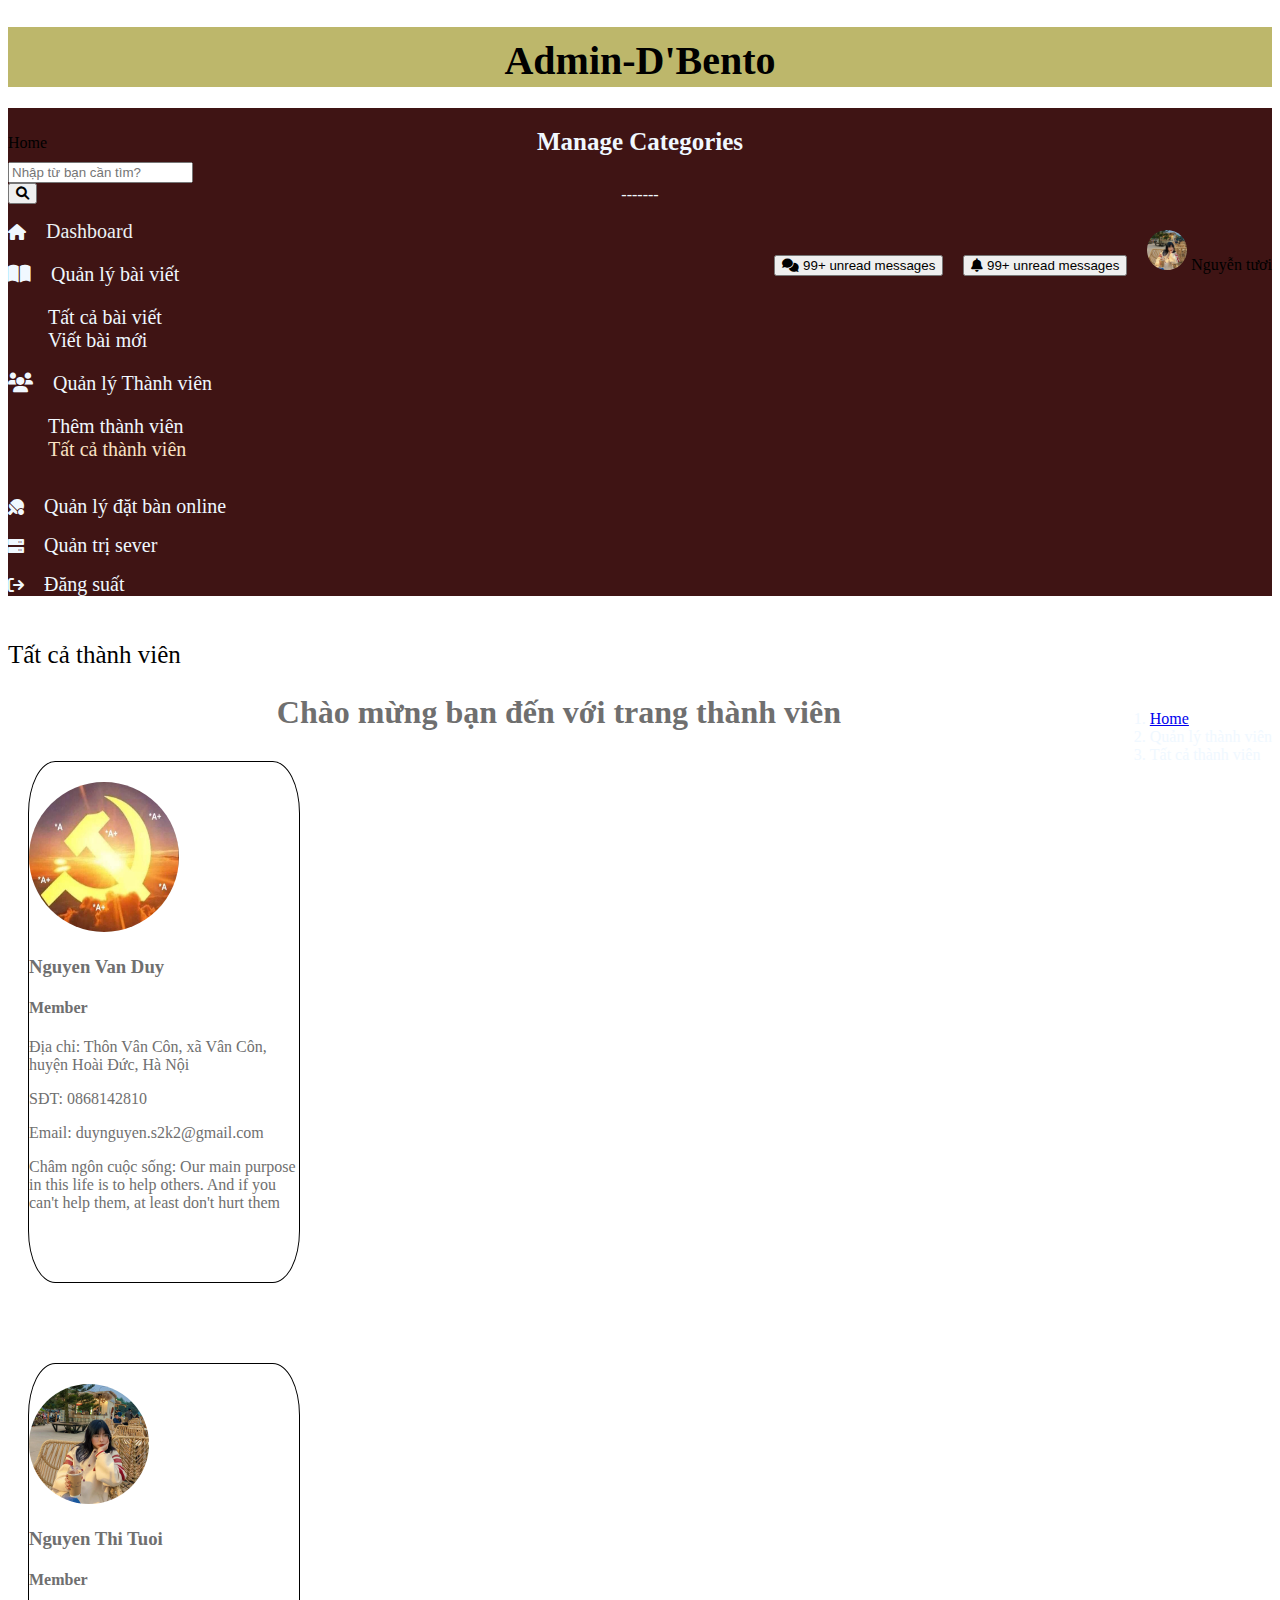
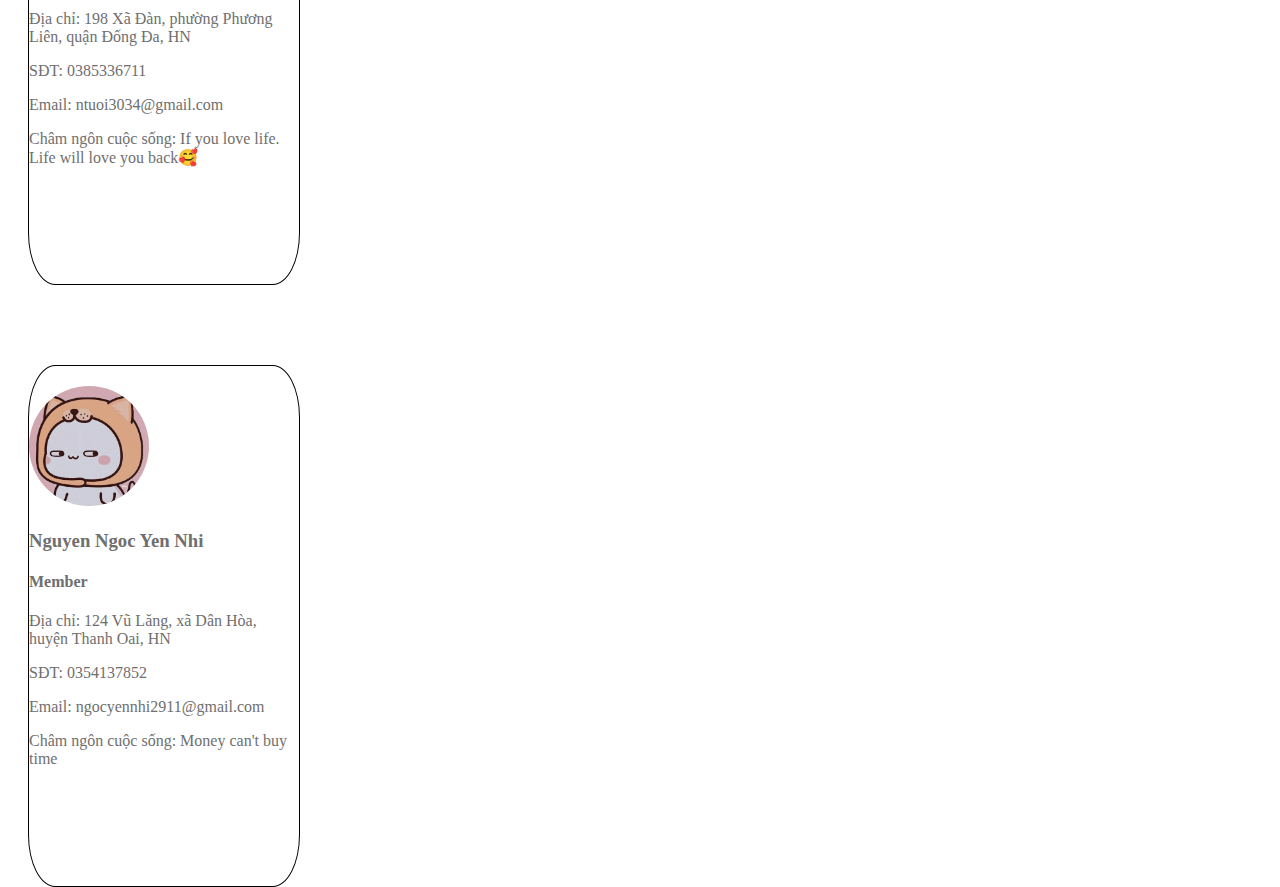
<file: Admin/Admin_AllMembers.html>
<!DOCTYPE html>
<html lang="en">

<head>
  <meta charset="UTF-8">
  <meta http-equiv="X-UA-Compatible" content="IE=edge">
  <meta name="viewport" content="width=device-width, initial-scale=1.0">
  <link rel="stylesheet" href="https://cdnjs.cloudflare.com/ajax/libs/font-awesome/6.0.0/css/all.min.css"
    integrity="sha512-9usAa10IRO0HhonpyAIVpjrylPvoDwiPUiKdWk5t3PyolY1cOd4DSE0Ga+ri4AuTroPR5aQvXU9xC6qOPnzFeg=="
    crossorigin="anonymous" referrerpolicy="no-referrer" />
  <link href="https://cdn.jsdelivr.net/npm/bootstrap@5.1.3/dist/css/bootstrap.min.css" rel="stylesheet"
    integrity="sha384-1BmE4kWBq78iYhFldvKuhfTAU6auU8tT94WrHftjDbrCEXSU1oBoqyl2QvZ6jIW3" crossorigin="anonymous" />
  <title>Document</title>

</head>

<body>
  <!-- header -->
  <div class="container-fluid header">
    <div class="row" style="background-color:darkkhaki;height:60px">
      <div class="col-3 title">
        <h1 style="font-size: 40px;
            text-align: center;
            margin-bottom: 30px;
            font-family: Brush Script MT;
            padding-top: 10px;">Admin-D'Bento</h1>
      </div>
      <div class="col-1 title" style="padding-top: 20px">
        <a href="#" style="text-decoration: none;color:black">Home</a>
      </div>
      <div class="col-4 title" style="padding-top: 10px">
        <div class="input-group">
          <input type="search" placeholder="Nhập từ bạn cần tìm?" aria-describedby="button-addon1"
            class="form-control border-0 bg-light">
          <div class="input-group-append">
            <button id="button-addon1" type="submit" class="btn btn-link text-primary"><i
                class="fa fa-search"></i></button>
          </div>
        </div>
      </div>
      <div class="col-4 title" style="padding-top: 10px">
        <p style="float:right">
          <button type="button" class="btn btn-primary position-relative">
            <i class="fa-solid fa-comments"></i>
            <span class="position-absolute top-0 start-100 translate-middle badge rounded-pill bg-danger">
              99+
              <span class="visually-hidden">unread messages</span>
            </span>
          </button>&emsp;
          <button type="button" class="btn btn-primary position-relative">
            <i class="fa-solid fa-bell"></i>
            <span class="position-absolute top-0 start-100 translate-middle badge rounded-pill bg-danger">
              99+
              <span class="visually-hidden">unread messages</span>
            </span>
          </button>&emsp;
          <a href="#" style="text-decoration: none;color:black"><img class="user-img" alt="Bootstrap Image Preview"
              src="./imagesAdmin/avatar.jpg" style="height:40px;width:40px;border-radius:50%">
            Nguyễn tươi
          </a>
        </p>
      </div>
    </div>
  </div>
  <!-- /header -->
  <div class="container-fluid">
    <div class="row" style="color:aliceblue;height:500px">
      <!-- col 1 -->
      <div class="col-3" style="background-color:rgb(63, 20, 20)">
        <h2 style="font-size:25px;
            text-align: center;
            margin-bottom: 30px;
            font-family: Lobster;
            padding-top: 20px;">Manage Categories</h2>
        <p style="text-align:center">-------</p>
        <p><i class="fa-solid fa-house"></i>&emsp;
          <a href="./Admin_Home.html"
            style="text-decoration: none;color:rgb(235, 240, 243);font-size:20px;font-family:Charmonman;">Dashboard</a>
        </p>
        <p style="color:aliceblue;font-size:20px;font-family:Charmonman;">
          <i class="fa-solid fa-book-open"></i>&emsp;Quản lý bài viết
        </p>

        <a href="./Admin_AllPost.html"
          style="text-decoration: none;color:aliceblue;font-size:20px;font-family:Charmonman">&emsp;&emsp;Tất cả bài
          viết</a></br>
        <a href="./Admin_Write_a_newPost.html"
          style="text-decoration: none;color:aliceblue;font-size:20px;font-family:Charmonman">&emsp;&emsp;Viết bài
          mới</a></br>
        <p style="color:aliceblue;font-size:20px;font-family:Charmonman;">
          <i class="fa-solid fa-users"></i>&emsp;Quản lý Thành viên
        </p>

        <a href="./Admin_MoreMembers.html"
          style="text-decoration: none;color:aliceblue;font-size:20px;font-family:Charmonman">&emsp;&emsp;Thêm thành
          viên</a></br>
        <a href="./Admin_AllMembers.html"
          style="text-decoration: none;color:rgb(250, 226, 195);font-size:20px;font-family:Charmonman">&emsp;&emsp;Tất
          cả thành viên</a></br>
        </br>
        <p>
          <i class="fa-solid fa-table-tennis-paddle-ball"></i>&emsp;
          <a href="./Admin_SetTable.html" style="text-decoration: none;color:aliceblue;font-size:20px;font-family:Charmonman;">Quản lý đặt
            bàn online</a>
        </p>
        <p>
          <i class="fa-solid fa-server"></i>&emsp;
          <a href="#" style="text-decoration: none;color:aliceblue;font-size:20px;font-family:Charmonman;">Quản trị
            sever</a>
        </p>
        <p>
          <i class="fa-solid fa-arrow-right-from-bracket"></i>&emsp;
          <a href="./Admin_login.html"
            style="text-decoration: none;color:aliceblue;font-size:20px;font-family:Charmonman;">Đăng suất</a>
        </p>
      </div>
      <!-- col 2 -->
      <div class="col-9">
        <!-- header col 2 row1-->
        <div class="container-fluid">
          <div class="row">
            <div class="col">
              <p style="padding-top: 20px;color:black;font-size: 25px;font-family:Charmonman;">Tất cả thành viên</p>
            </div>
            <div class="col">
              <p>
              <nav aria-label="breadcrumb">
                <ol class="breadcrumb" style="float:right">
                  <li class="breadcrumb-item"><a href="#">Home</a></li>
                  <li class="breadcrumb-item active" aria-current="page">Quản lý thành viên</li>
                  <li class="breadcrumb-item active" aria-current="page">Tất cả thành viên</li>
                </ol>
              </nav>
              </p>
            </div>
          </div>
        </div>
        <!-- body col 2 row2-->
        <h1 style="color: #6F6F6F; text-align: center; font-family: cursive ;"> Chào mừng bạn đến với trang thành viên
        </h1>

        <div class="container-fluid" style="margin-top: -50px;">
          <div class="row" style="justify-content: center;">
            <div class="col-4 text-center" style="margin-top: 80px; border: 1px solid black;width:270px; height: 520px; 
    margin-left: 20px; border-radius:10%;
     ">

              <img class="img-fluid" width="150px" height="150px" src="../images/imagesPages-Menu/fb2.jpg"
                style=" border-radius: 50%; margin-top: 20px;">
              <h3 style="color: #6F6F6F; font-family: Lobster; margin-top: 20px;"> Nguyen Van Duy</h3>
              <h4 style="color: #6F6F6F; font-family: Lobster;"> Member</h4>
              <p style="color: #6F6F6F; margin-top: 20px;">Địa chỉ: Thôn Vân Côn, xã Vân Côn, huyện Hoài Đức, Hà Nội</p>
              <p style="color: #6F6F6F;"> SĐT: 0868142810</p>
              <p style="color: #6F6F6F;">Email: duynguyen.s2k2@gmail.com</p>
              <p style="color: #6F6F6F;">Châm ngôn cuộc sống: Our main purpose in this life is to help others. And if
                you can't help them, at least don't hurt them</p>
            </div>

            <div class=" col-4 text-center" style="margin-top: 80px; border: 1px solid black;width:270px; height: 520px; 
    margin-left: 20px; border-radius:10% ">

              <img class="img-fluid" width="120px" height="120px" src="../images/imagesPages-Menu/fb3.jpg"
                style=" border-radius: 50%; margin-top: 20px;">
              <h3 style="color: #6F6F6F; font-family: Lobster; margin-top: 20px;"> Nguyen Thi Tuoi</h3>
              <h4 style="color: #6F6F6F; font-family: Lobster;"> Member</h4>
              <p style="color: #6F6F6F; margin-top: 20px;">Địa chỉ: 198 Xã Đàn, phường Phương Liên, quận Đống Đa, HN</p>
              <p style="color: #6F6F6F;"> SĐT: 0385336711</p>
              <p style="color: #6F6F6F;">Email: ntuoi3034@gmail.com</p>
              <p style="color: #6F6F6F;">Châm ngôn cuộc sống: If you love life. Life will love you back🥰

              </p>
            </div>
            <div class=" col-4 text-center" style="margin-top: 80px; border: 1px solid black;width:270px; height: 520px; margin-left: 20px; border-radius:10%">

              <img class="img-fluid" width="120px" height="120px" src="../images/imagesPages-Menu/fb1.jpg"
                style=" border-radius: 50%; margin-top: 20px;">
              <h3 style="color: #6F6F6F; font-family: Lobster; margin-top: 20px;"> Nguyen Ngoc Yen Nhi</h3>
              <h4 style="color: #6F6F6F; font-family: Lobster;"> Member</h4>
              <p style="color: #6F6F6F; margin-top: 20px;">Địa chỉ: 124 Vũ Lăng, xã Dân Hòa, huyện Thanh Oai, HN</p>
              <p style="color: #6F6F6F;"> SĐT: 0354137852</p>
              <p style="color: #6F6F6F;">Email: ngocyennhi2911@gmail.com</p>
              <p style="color: #6F6F6F;">Châm ngôn cuộc sống: Money can't buy time

              </p>
            </div>
          </div>

        </div>

</div>
    

</body>

</html>
</body>

</html>
</file>
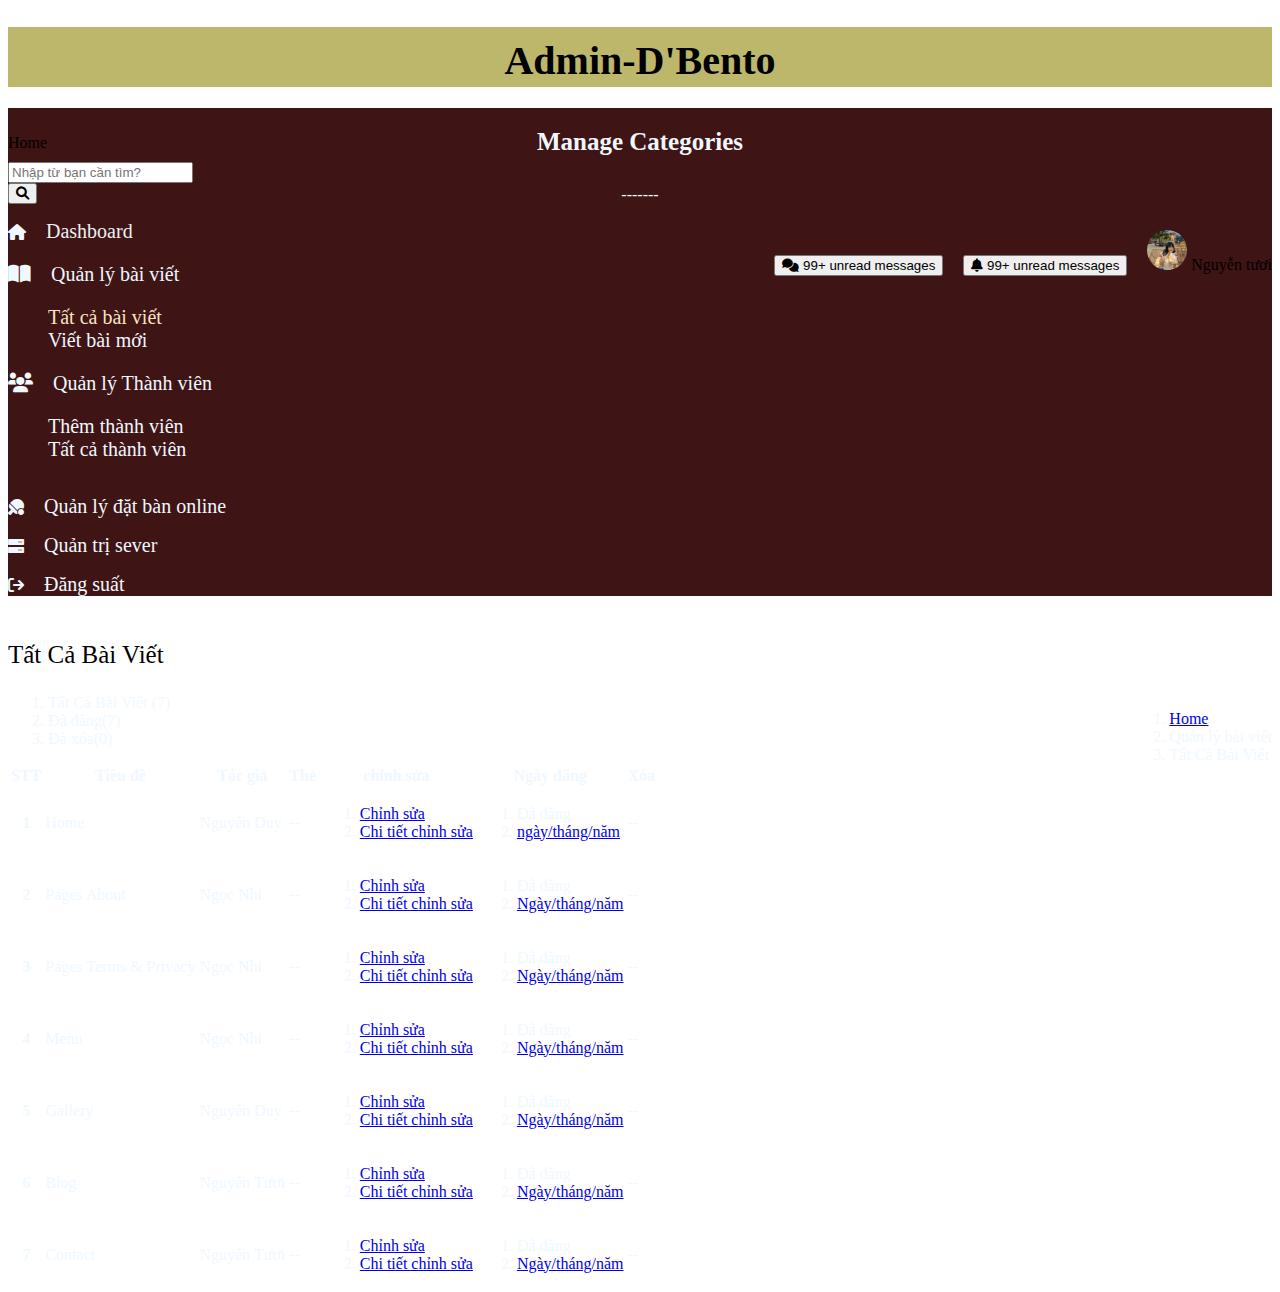
<file: Admin/Admin_AllPost.html>
<!DOCTYPE html>
<html lang="en">
<head>
    <meta charset="UTF-8">
    <meta http-equiv="X-UA-Compatible" content="IE=edge">
    <meta name="viewport" content="width=device-width, initial-scale=1.0">
    <link rel="stylesheet" href="https://cdnjs.cloudflare.com/ajax/libs/font-awesome/6.0.0/css/all.min.css" integrity="sha512-9usAa10IRO0HhonpyAIVpjrylPvoDwiPUiKdWk5t3PyolY1cOd4DSE0Ga+ri4AuTroPR5aQvXU9xC6qOPnzFeg==" crossorigin="anonymous" referrerpolicy="no-referrer" />
    <link
      href="https://cdn.jsdelivr.net/npm/bootstrap@5.1.3/dist/css/bootstrap.min.css"
      rel="stylesheet"
      integrity="sha384-1BmE4kWBq78iYhFldvKuhfTAU6auU8tT94WrHftjDbrCEXSU1oBoqyl2QvZ6jIW3"
      crossorigin="anonymous"
    />
    <title>Document</title>

</head>
<body>
    <!-- header -->
    <div class="container-fluid header">
        <div class="row"  style="background-color:darkkhaki;height:60px">
           <div class="col-3 title">
            <h1 style="font-size: 40px;
            text-align: center;
            margin-bottom: 30px;
            font-family: Brush Script MT;
            padding-top: 10px;">Admin-D'Bento</h1>
          </div> 
         <div class="col-1 title" style="padding-top: 20px"> 
            <a href="#" style="text-decoration: none;color:black">Home</a>
          </div> 
          <div class="col-4 title" style="padding-top: 10px"> 
            <div class="input-group">
                <input type="search" placeholder="Nhập từ bạn cần tìm?" aria-describedby="button-addon1" class="form-control border-0 bg-light">
                <div class="input-group-append">
                  <button id="button-addon1" type="submit" class="btn btn-link text-primary"><i class="fa fa-search"></i></button>
                </div>
              </div>
          </div>
          <div class="col-4 title" style="padding-top: 10px">
            <p style="float:right">
            <button type="button" class="btn btn-primary position-relative">
                <i class="fa-solid fa-comments"></i>
                <span class="position-absolute top-0 start-100 translate-middle badge rounded-pill bg-danger">
                  99+
                  <span class="visually-hidden">unread messages</span>
                </span>
              </button>&emsp;
              <button type="button" class="btn btn-primary position-relative">
                <i class="fa-solid fa-bell"></i>
                <span class="position-absolute top-0 start-100 translate-middle badge rounded-pill bg-danger">
                  99+
                  <span class="visually-hidden">unread messages</span>
                </span>
              </button>&emsp;
              <a href="#" style="text-decoration: none;color:black"><img class="user-img" alt="Bootstrap Image Preview" src="./imagesAdmin/avatar.jpg" style="height:40px;width:40px;border-radius:50%">
                Nguyễn tươi
              </a>
            </p>
          </div>
        </div>
      </div>
<!-- /header -->
      <div class="container-fluid">
        <div class="row" style="color:aliceblue;height:500px">
<!-- col 1 -->
          <div class="col-3" style="background-color:rgb(63, 20, 20)">
            <h2 style="font-size:25px;
            text-align: center;
            margin-bottom: 30px;
            font-family: Lobster;
            padding-top: 20px;">Manage Categories</h2>
            <p style="text-align:center">-------</p>
            <p><i class="fa-solid fa-house"></i>&emsp;
            <a href="./Admin_Home.html" style="text-decoration: none;color:rgb(235, 240, 243);font-size:20px;font-family:Charmonman;">Dashboard</a>
          </p>
          <p style="color:aliceblue;font-size:20px;font-family:Charmonman;">
            <i class="fa-solid fa-book-open"></i>&emsp;Quản lý bài viết
          </p>
          
          <a href="./Admin_AllPost.html" style="text-decoration: none;color:rgb(250, 226, 195);font-size:20px;font-family:Charmonman">&emsp;&emsp;Tất cả bài viết</a></br>
          <a href="./Admin_Write_a_newPost.html" style="text-decoration: none;color:aliceblue;font-size:20px;font-family:Charmonman">&emsp;&emsp;Viết bài mới</a></br>
          <p style="color:aliceblue;font-size:20px;font-family:Charmonman;">
            <i class="fa-solid fa-users"></i>&emsp;Quản lý Thành viên
          </p>
          
          <a href="./Admin_MoreMembers.html" style="text-decoration: none;color:aliceblue;font-size:20px;font-family:Charmonman">&emsp;&emsp;Thêm thành viên</a></br>
          <a href="./Admin_AllMembers.html" style="text-decoration: none;color:aliceblue;font-size:20px;font-family:Charmonman">&emsp;&emsp;Tất cả thành viên</a></br>
        </br>
          <p>
            <i class="fa-solid fa-table-tennis-paddle-ball"></i>&emsp;
            <a href="./Admin_SetTable.html" style="text-decoration: none;color:aliceblue;font-size:20px;font-family:Charmonman;">Quản lý đặt bàn online</a>
          </p>
          <p>
            <i class="fa-solid fa-server"></i>&emsp;
            <a href="#" style="text-decoration: none;color:aliceblue;font-size:20px;font-family:Charmonman;">Quản trị sever</a>
          </p>
          <p>
            <i class="fa-solid fa-arrow-right-from-bracket"></i>&emsp;
            <a href="./Admin_login.html" style="text-decoration: none;color:aliceblue;font-size:20px;font-family:Charmonman;">Đăng suất</a>
          </p>
          </div>
    <!-- col 2 -->
          <div class="col-9">
    <!-- header col 2 row1-->
            <div class="container-fluid">
              <div class="row">
                <div class="col">
                  <p style="padding-top: 20px;color:black;font-size: 25px;font-family:Charmonman;">Tất Cả Bài Viết</p>
                </div>
                <div class="col">
                  <p><nav aria-label="breadcrumb">
                    <ol class="breadcrumb" style="float:right">
                      <li class="breadcrumb-item"><a href="#">Home</a></li>
                      <li class="breadcrumb-item active" aria-current="page">Quản lý bài viết</li>
                      <li class="breadcrumb-item active" aria-current="page">Tất Cả Bài Viết</li>
                    </ol>
                  </nav></p>
                </div>
              </div>
            </div>
<!-- body col 2 row2-->
          <div class="col">
            <p><nav aria-label="breadcrumb">
              <ol class="breadcrumb">
                <li class="breadcrumb-item active" aria-current="page">Tất Cả Bài Viết (7)</li>
                <li class="breadcrumb-item active" aria-current="page">Đã đăng(7)</li>
                <li class="breadcrumb-item active" aria-current="page">Đã xóa(0)</li>
              </ol>
            </nav></p>
          </div>
<!-- table -->
      <table class="table">
        <thead>
          <tr>
            <th scope="col">STT</th>
            <th scope="col">Tiêu đề</th>
            <th scope="col">Tác giả</th>
            <th scope="col">Thẻ</th>
            <th scope="col">chỉnh sửa</th>
            <th scope="col">Ngày đăng</th>
            <th scope="col">Xóa</th>
          </tr>
        </thead>
        <tbody>
          <tr>
            <th scope="row">1</th>
            <td>Home</td>
            <td>Nguyễn Duy</td>
            <td>--</td>
            <td>
              <ol class="breadcrumb">
                <!-- bấm vào để chỉnh sửa -->
                <li class="breadcrumb-item"><a href="#">Chỉnh sửa</a></li> 
                <!-- Xem chi tiết chỉnh sửa : ngày,time , nội dung của các lần chỉnh sửa trước -->
                <li class="breadcrumb-item"><a href="#">Chi tiết chỉnh sửa</a></li>
              </ol>
              </td>
            <td>
              <ol class="breadcrumb">
                <li class="breadcrumb-item active" aria-current="page">Đã đăng</li>
                <li class="breadcrumb-item"><a href="#">ngày/tháng/năm</a></li>
              </ol>
            </td>
            <td>--</td>
          </tr>
          <tr>
            <th scope="row">2</th>
            <td>Pages About</td>
            <td>Ngọc Nhi</td>
            <td>--</td>
            <td>
              <ol class="breadcrumb">
                <li class="breadcrumb-item"><a href="#">Chỉnh sửa</a></li>
                <li class="breadcrumb-item"><a href="#">Chi tiết chỉnh sửa</a></li>
              </ol>
            </td>
            <td>
              <ol class="breadcrumb">
                <li class="breadcrumb-item active" aria-current="page">Đã đăng</li>
                <li class="breadcrumb-item"><a href="#">Ngày/tháng/năm</a></li>
                
              </ol>
            </td>
            <td>--</td>
          </tr>
          <tr>
            <th scope="row">3</th>
            <td>Pages Terms & Privacy</td>
            <td>Ngọc Nhi</td>
            <td>--</td>
            <td>
              <ol class="breadcrumb">
                <li class="breadcrumb-item"><a href="#">Chỉnh sửa</a></li>
                <li class="breadcrumb-item"><a href="#">Chi tiết chỉnh sửa</a></li>
              </ol>
            </td>
            <td>
              <ol class="breadcrumb">
                <li class="breadcrumb-item active" aria-current="page">Đã đăng</li>
                <li class="breadcrumb-item"><a href="#">Ngày/tháng/năm</a></li>
              </ol>
            </td>
            <td>--</td>
          </tr>
          <tr>
            <th scope="row">4</th>
            <td>Menu</td>
            <td>Ngọc Nhi</td>
            <td>--</td>
            <td>
              <ol class="breadcrumb">
                <li class="breadcrumb-item"><a href="#">Chỉnh sửa</a></li>
                <li class="breadcrumb-item"><a href="#">Chi tiết chỉnh sửa</a></li>
              </ol>
            </td>
            <td>
              <ol class="breadcrumb">
                <li class="breadcrumb-item active" aria-current="page">Đã đăng</li>
                <li class="breadcrumb-item"><a href="#">Ngày/tháng/năm</a></li>
                
              </ol>
            </td>
            <td>--</td>
          </tr>
          <tr>
            <th scope="row">5</th>
            <td>Gallery</td>
            <td>Nguyễn Duy</td>
            <td>--</td>
            <td>
              <ol class="breadcrumb">
                <li class="breadcrumb-item"><a href="#">Chỉnh sửa</a></li>
                <li class="breadcrumb-item"><a href="#">Chi tiết chỉnh sửa</a></li>
              </ol>
            </td>
            <td>
              <ol class="breadcrumb">
                <li class="breadcrumb-item active" aria-current="page">Đã đăng</li>
                <li class="breadcrumb-item"><a href="#">Ngày/tháng/năm</a></li>
                
              </ol>
            </td>
            <td>--</td>
          </tr>
          <tr>
            <th scope="row">6</th>
            <td>Blog</td>
            <td>Nguyễn Tươi</td>
            <td>--</td>
            <td>
              <ol class="breadcrumb">
                <li class="breadcrumb-item"><a href="#">Chỉnh sửa</a></li>
                <li class="breadcrumb-item"><a href="#">Chi tiết chỉnh sửa</a></li>
              </ol>
            </td>
            <td>
              <ol class="breadcrumb">
                <li class="breadcrumb-item active" aria-current="page">Đã đăng</li>
                <li class="breadcrumb-item"><a href="#">Ngày/tháng/năm</a></li>
                
              </ol>
            </td>
            <td>--</td>
          </tr>
          <tr>
            <th scope="row">7</th>
            <td>Contact</td>
            <td>Nguyễn Tươi</td>
            <td>--</td>
            <td>
              <ol class="breadcrumb">
                <li class="breadcrumb-item"><a href="#">Chỉnh sửa</a></li>
                <li class="breadcrumb-item"><a href="#">Chi tiết chỉnh sửa</a></li>
              </ol>
            </td>
            <td>
              <ol class="breadcrumb">
                <li class="breadcrumb-item active" aria-current="page">Đã đăng</li>
                <li class="breadcrumb-item"><a href="#">Ngày/tháng/năm</a></li>
                
              </ol>
            </td>
            <td>--</td>
          </tr>
          
        </tbody>
      </table>





















          </div>
        </div>
      </div>
      
</body>
</html>
</body>
</html>
</file>
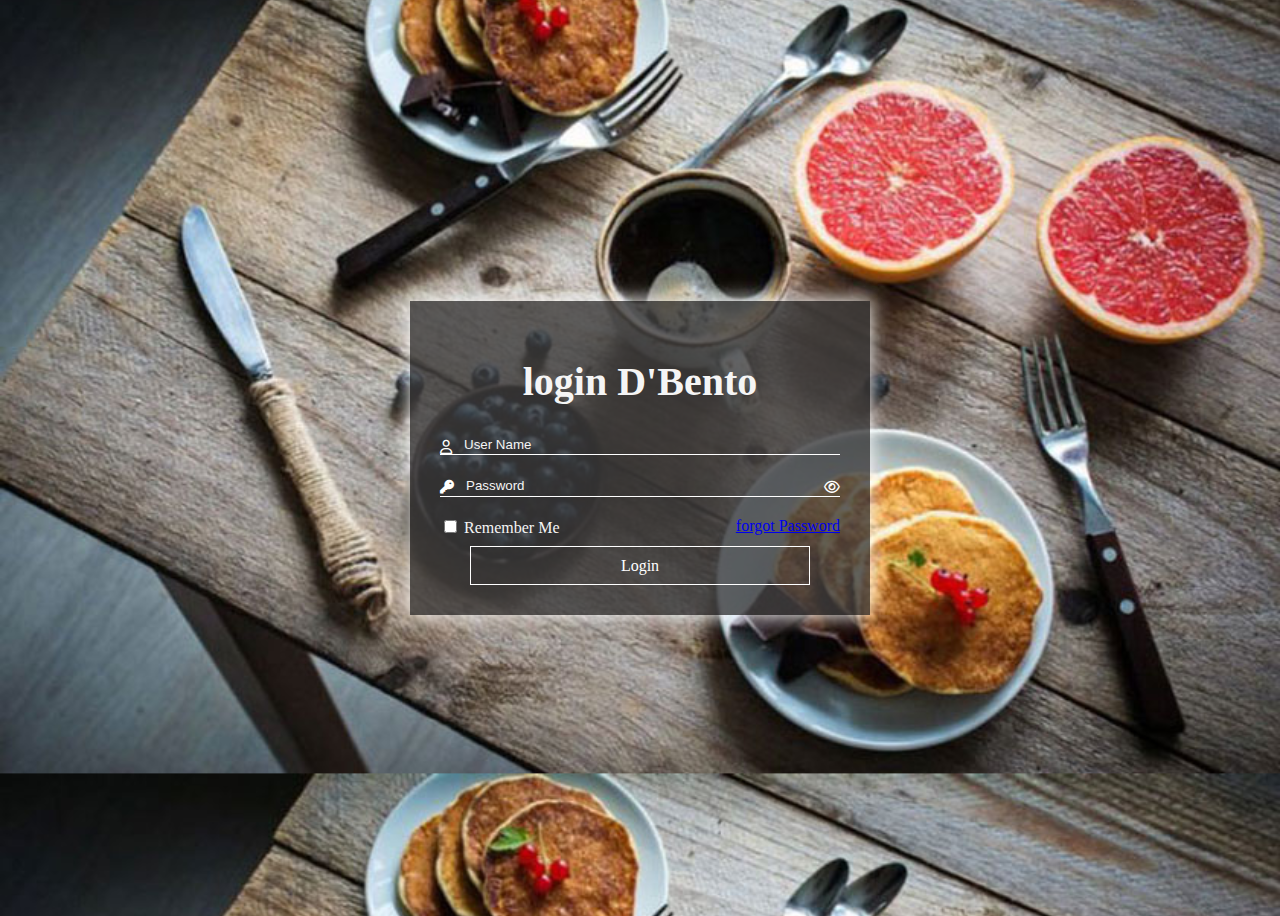
<file: Admin/Admin_Home.html>
<!DOCTYPE html>
<html lang="en">
<head>
    <meta charset="UTF-8">
    <meta http-equiv="X-UA-Compatible" content="IE=edge">
    <meta name="viewport" content="width=device-width, initial-scale=1.0">
    <link rel="stylesheet" href="https://cdnjs.cloudflare.com/ajax/libs/font-awesome/6.0.0/css/all.min.css" integrity="sha512-9usAa10IRO0HhonpyAIVpjrylPvoDwiPUiKdWk5t3PyolY1cOd4DSE0Ga+ri4AuTroPR5aQvXU9xC6qOPnzFeg==" crossorigin="anonymous" referrerpolicy="no-referrer" />
    <link
      href="https://cdn.jsdelivr.net/npm/bootstrap@5.1.3/dist/css/bootstrap.min.css"
      rel="stylesheet"
      integrity="sha384-1BmE4kWBq78iYhFldvKuhfTAU6auU8tT94WrHftjDbrCEXSU1oBoqyl2QvZ6jIW3"
      crossorigin="anonymous"
    />
    <title>Trang chủ</title>
</head>
<body>
  <!-- header -->
    <div class="container-fluid header">
        <div class="row"  style="background-color:darkkhaki;height:60px">
           <div class="col-3 title">
            <h1 style="font-size: 40px;
            text-align: center;
            margin-bottom: 30px;
            font-family: Brush Script MT;
            padding-top: 10px;">Admin-D'Bento</h1>
          </div> 
         <div class="col-1 title" style="padding-top: 20px"> 
            <a href="#" style="text-decoration: none;color:black">Home</a>
          </div> 
          <div class="col-3 title" style="padding-top: 10px"> 
            <div class="input-group">
                <input type="search" placeholder="Nhập từ bạn cần tìm?" aria-describedby="button-addon1" class="form-control border-0 bg-light">
                <div class="input-group-append">
                  <button id="button-addon1" type="submit" class="btn btn-link text-primary"><i class="fa fa-search"></i></button>
                </div>
              </div>
          </div>
          <div class="col-5 title" style="padding-top: 10px">
            <p style="float:right">
            <button type="button" class="btn btn-primary position-relative">
                <i class="fa-solid fa-comments"></i>
                <span class="position-absolute top-0 start-100 translate-middle badge rounded-pill bg-danger">
                  99+
                  <span class="visually-hidden">unread messages</span>
                </span>
              </button>&emsp;
              <button type="button" class="btn btn-primary position-relative">
                <i class="fa-solid fa-bell"></i>
                <span class="position-absolute top-0 start-100 translate-middle badge rounded-pill bg-danger">
                  99+
                  <span class="visually-hidden">unread messages</span>
                </span>
              </button>
              <a href="#" style="text-decoration: none;color:black;"><img class="user-img" alt="Bootstrap Image Preview" src="./imagesAdmin/avatar.jpg" style="height:40px;width:40px;border-radius:50%">
                Nguyễn tươi
              </a>
            </p>
          </div>
          <!-- <div class="col-2 title" style="padding-top: 10px;"> 
            <a href="#" style="text-decoration: none;color:black;float:inline-start"><img class="user-img" alt="Bootstrap Image Preview" src="./imagesAdmin/avatar.jpg" style="height:40px;width:40px;border-radius:50%">
              Nguyễn tươi
            </a>
          </div> -->
        </div>
      </div>
<!-- /header -->
      <div class="container-fluid">
        <div class="row" style="color:aliceblue;height:500px">
<!-- col 1 -->
          <div class="col-3" style="background-color:rgb(63, 20, 20)">
            <h2 style="font-size:25px;
            text-align: center;
            margin-bottom: 30px;
            font-family: Lobster;
            padding-top: 20px;">Manage Categories</h2>
            <p style="text-align:center">-------</p>
            <p><i class="fa-solid fa-house"></i>&emsp;
            <a href="./Admin_Home.html" style="text-decoration: none;color:rgb(250, 226, 195);font-size:20px;font-family:Charmonman;">Dashboard</a>
          </p>
          <p style="color:aliceblue;font-size:20px;font-family:Charmonman;">
            <i class="fa-solid fa-book-open"></i>&emsp;Quản lý bài viết
          </p>
          
          <a href="./Admin_AllPost.html" style="text-decoration: none;color:aliceblue;font-size:20px;font-family:Charmonman">&emsp;&emsp;Tất cả bài viết</a></br>
          <a href="./Admin_Write_a_newPost.html" style="text-decoration: none;color:aliceblue;font-size:20px;font-family:Charmonman">&emsp;&emsp;Viết bài mới</a></br>
        </br>

        <p style="color:aliceblue;font-size:20px;font-family:Charmonman;">
          <i class="fa-solid fa-users"></i>&emsp;Quản lý Thành viên
        </p>
        
        <a href="./Admin_MoreMembers.html" style="text-decoration: none;color:aliceblue;font-size:20px;font-family:Charmonman">&emsp;&emsp;Thêm thành viên</a></br>
    <a href="./Admin_AllMembers.html" style="text-decoration: none;color:aliceblue;font-size:20px;font-family:Charmonman">&emsp;&emsp;Tất cả thành viên</a></br>
      </br>
          <p>
            <i class="fa-solid fa-table-tennis-paddle-ball"></i>&emsp;
            <a href="./Admin_SetTable.html" style="text-decoration: none;color:aliceblue;font-size:20px;font-family:Charmonman">Quản lý đặt bàn online</a></br>
            
          </p>
          <p>
            <i class="fa-solid fa-server"></i>&emsp;
            <a href="#" style="text-decoration: none;color:aliceblue;font-size:20px;font-family:Charmonman;">Quản trị sever</a>
          </p>
          <p>
            <i class="fa-solid fa-arrow-right-from-bracket"></i>&emsp;
            <a href="./Admin_login.html" style="text-decoration: none;color:aliceblue;font-size:20px;font-family:Charmonman;">Đăng suất</a>
          </p>
          </div>
    <!-- col 2 -->
          <div class="col-9">
    <!-- header col 2 row1-->
            <div class="container-fluid">
              <div class="row">
                <div class="col">
                  <p style="padding-top: 20px;color:black;font-size: 25px;font-family:Charmonman;">Dashboard</p>
                </div>
                <div class="col">
                  <p><nav aria-label="breadcrumb">
                    <ol class="breadcrumb" style="float:right">
                      <li class="breadcrumb-item"><a href="#">Home</a></li>
                      <li class="breadcrumb-item active" aria-current="page">Dashboard</li>
                    </ol>
                  </nav></p>
                </div>
              </div>
            </div>
<!-- body col 2 row2-->
<div class="container-fluid">
  <div class="row">
    <div class="col-3">
      <div style="color:aliceblue;background-color: rgb(104, 163, 240);
      text-align: center;border-radius:10%;
       -moz-border-radius:10%;    
      -webkit-border-radius:10%;
      font-family:Charmonman;font-size: 25px;">
        <h3>4</h3>
        <p>DANH MỤC</p>
        <a href="#"  style="text-decoration: none;color:aliceblue;font-size:20px;font-family:Charmonman;">Chi tiết 
          <i class="fa-solid fa-circle-arrow-right"></i>
        </a>
      </div>
    </div>
    <div class="col-3">
      <div style="color:aliceblue;background-color: rgb(211, 119, 119);
      text-align: center;border-radius:10%;
       -moz-border-radius:10%;    
      -webkit-border-radius:10%;
      font-family:Charmonman;font-size: 25px;">
        <h3>5</h3>
        <p>BÀI VIẾT</p>
        <a href="#"  style="text-decoration: none;color:aliceblue;font-size:20px;font-family:Charmonman;">Chi tiết 
          <i class="fa-solid fa-circle-arrow-right"></i>
        </a>
      </div>
    </div>
    <div class="col-3">
      <div style="color:aliceblue;background-color: rgb(197, 154, 90);
      text-align: center;border-radius:10%;
       -moz-border-radius:10%;    
      -webkit-border-radius:10%;
      font-family:Charmonman;font-size: 25px;">
        <h3>3</h3>
        <p>THÀNH VIÊN</p>
        <a href="#"  style="text-decoration: none;color:aliceblue;font-size:20px;font-family:Charmonman;">Chi tiết 
          <i class="fa-solid fa-circle-arrow-right"></i>
        </a>
      </div>
    </div>
    <div class="col-3">
      <div style="color:aliceblue;background-color: rgb(233, 136, 72);
      text-align: center;border-radius:10%;
       -moz-border-radius:10%;    
      -webkit-border-radius:10%;
      font-family:Charmonman;font-size: 25px;">
        <h3>3</h3>
        <p>BÀN CHỐNG</p>
        <a href="#"  style="text-decoration: none;color:aliceblue;font-size:20px;font-family:Charmonman;">Chi tiết 
          <i class="fa-solid fa-circle-arrow-right"></i>
        </a>
      </div>
    </div>
    </div>
  </div>
  <!-- row 3 col 2 -->
  <div class="container-fluid" style="padding-top:30px">
     <div class="row">
      <div class="col-6" style="color:black;">
        <h3>$34,657</h3>
        <p>Tổng thu nhập trong 6 tháng trước</p>
        <img src="./imagesAdmin/ThuNhap.Admin.PNG">
        <hr>
        <a href="#" style="text-decoration: none;color:rgb(108, 58, 173);font-size:15px;font-family:Charmonman;">Thống kê chi tiết</a>
      </div>
      <div class="col-6" style="color:black;">
        <h3>250</h3>
        <p>Số lượng đơn hàng trong 6 ngày qua</p>
        <img src="./imagesAdmin/ĐonHang.admin.PNG">
         <hr>  <!-- Đường thẳng -->
        <a href="#" style="text-decoration: none;color:rgb(108, 58, 173);font-size:15px;font-family:Charmonman;">Thống kê chi tiết</a>
      </div>
    </div>
  </div>
  <div style="color:black; padding-top: 30px;">
    <p>Hoạt động bán hàng gần đây</p>
    <img src="./imagesAdmin/BanHang.PNG">
    <hr>
    <a href="#" style="text-decoration: none;color:rgb(108, 58, 173);font-size:15px;font-family:Charmonman;">Thống kê chi tiết</a>
  </div>
</div>

          </div>
        </div>
      </div>
      <script src="https://cdn.jsdelivr.net/npm/bootstrap@5.1.3/dist/js/bootstrap.bundle.min.js"
    integrity="sha384-ka7Sk0Gln4gmtz2MlQnikT1wXgYsOg+OMhuP+IlRH9sENBO0LRn5q+8nbTov4+1p"
    crossorigin="anonymous"></script>
<script src="./Admin_Js/Admin_Home.js"></script>      

</body>
</html>
</file>
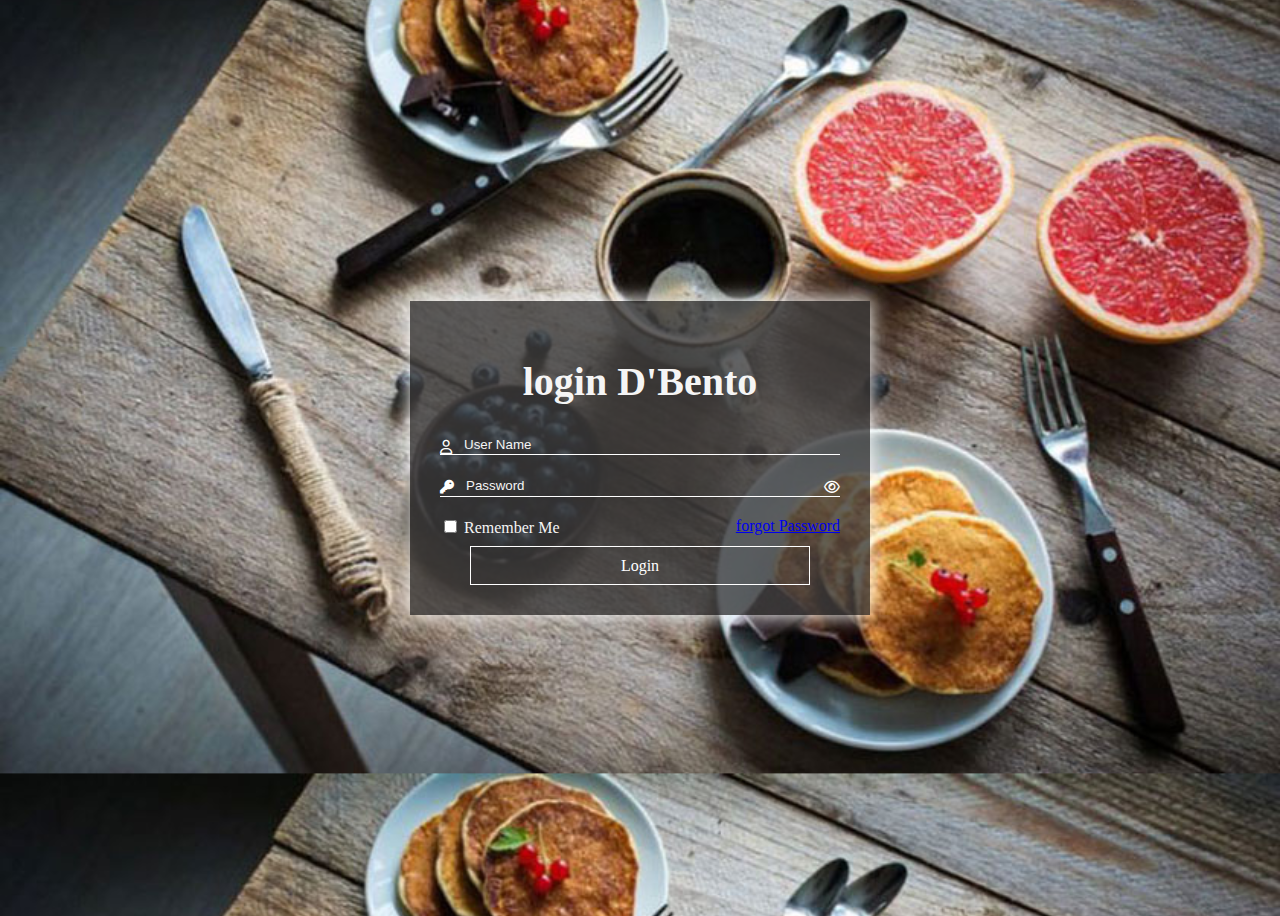
<file: Admin/Admin_login.html>
<!DOCTYPE html>
<html lang="en">
<head>
    <meta charset="UTF-8">
    <meta http-equiv="X-UA-Compatible" content="IE=edge">
    <meta name="viewport" content="width=device-width, initial-scale=1.0">
    <link rel="stylesheet" href="https://cdnjs.cloudflare.com/ajax/libs/font-awesome/6.0.0/css/all.min.css" integrity="sha512-9usAa10IRO0HhonpyAIVpjrylPvoDwiPUiKdWk5t3PyolY1cOd4DSE0Ga+ri4AuTroPR5aQvXU9xC6qOPnzFeg==" crossorigin="anonymous" referrerpolicy="no-referrer" />
    <title>Trang đăng nhập Admin</title>
    <link
      href="https://cdn.jsdelivr.net/npm/bootstrap@5.1.3/dist/css/bootstrap.min.css"
      rel="stylesheet"
      integrity="sha384-1BmE4kWBq78iYhFldvKuhfTAU6auU8tT94WrHftjDbrCEXSU1oBoqyl2QvZ6jIW3"
      crossorigin="anonymous"
    />
    <link rel="stylesheet" href="./Admin_css/Admin_login.css" />
</head>
<body>
  <div id="DBento">
    <form action="" id="form-login">
        <h1 class="form-heading">login D'Bento</h1>
        <div class="form-group">
            <i class="far fa-user"></i>
            <input type="text" class="form-input" placeholder="User Name" id="name">
        </div>
        <div class="form-group">
            <i class="fas fa-key"></i>
            <input type="password" class="form-input" placeholder="Password" id="password">
            <div id="eye" onclick="ShowNHidePass()">
                <i class="far fa-eye"></i>
            </div>
        </div>
        <div class="form-check">
          <input class="form-check-input" type="checkbox" value="" id="flexCheckDefault">
          <label class="form-check-label" for="flexCheckDefault">
           Remember Me 
          </label>
          <a class="FP" href="#" style="float: right;">forgot Password</a>
        </div>
        <div style="margin-top: 20px; text-align: center;" >
          <a href="#" class="login" onclick="CheckLogin()">
            Login
          </a>
          </div>
    </form>
    <script src="./Admin_Js/Admin_login.js"></script>
</div>
</body>
</html>
</file>
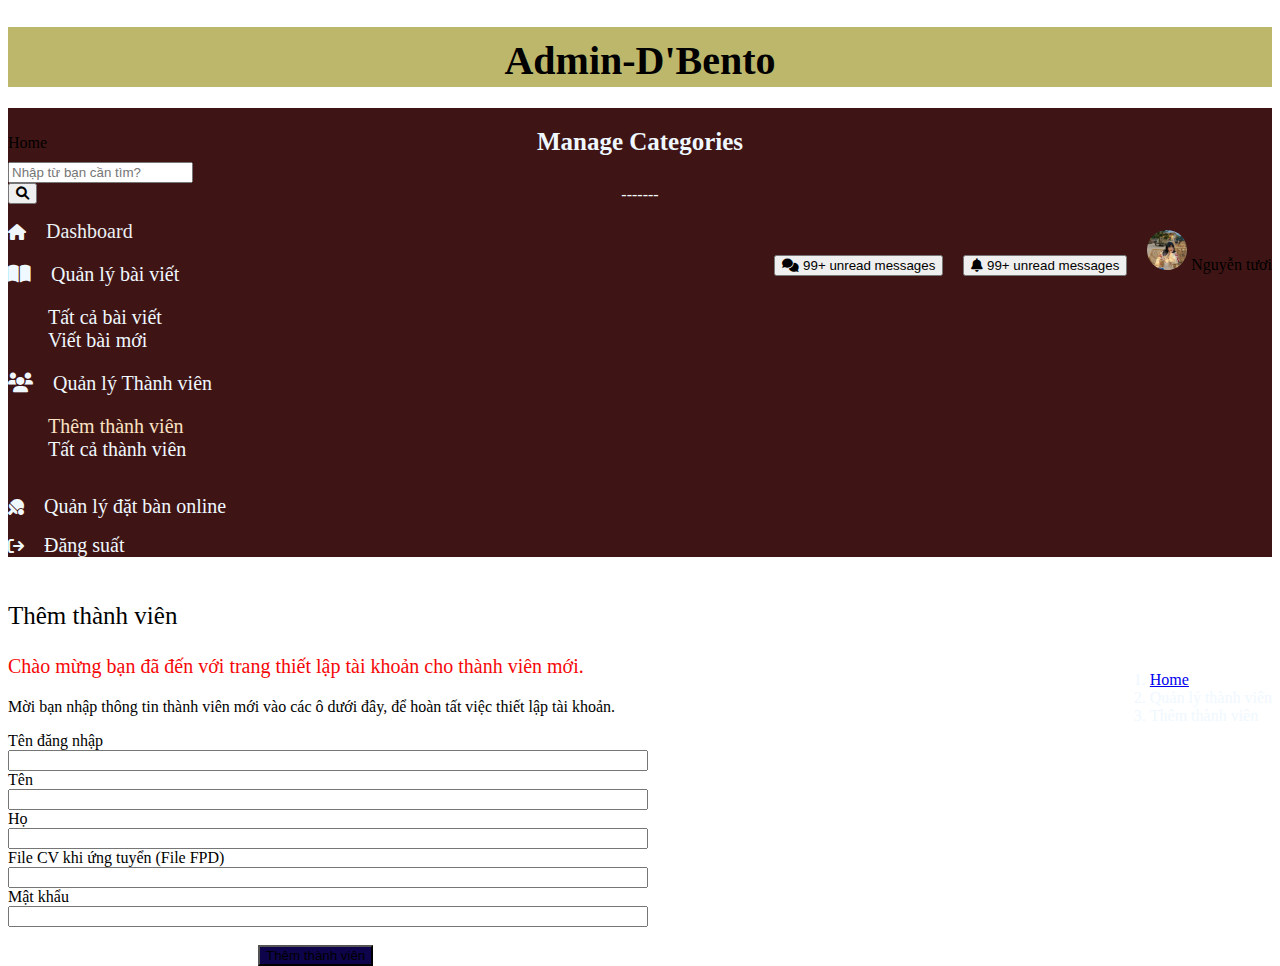
<file: Admin/Admin_MoreMembers.html>
<!DOCTYPE html>
<html lang="en">
<head>
    <meta charset="UTF-8">
    <meta http-equiv="X-UA-Compatible" content="IE=edge">
    <meta name="viewport" content="width=device-width, initial-scale=1.0">
    <link rel="stylesheet" href="https://cdnjs.cloudflare.com/ajax/libs/font-awesome/6.0.0/css/all.min.css" integrity="sha512-9usAa10IRO0HhonpyAIVpjrylPvoDwiPUiKdWk5t3PyolY1cOd4DSE0Ga+ri4AuTroPR5aQvXU9xC6qOPnzFeg==" crossorigin="anonymous" referrerpolicy="no-referrer" />
    <link
      href="https://cdn.jsdelivr.net/npm/bootstrap@5.1.3/dist/css/bootstrap.min.css"
      rel="stylesheet"
      integrity="sha384-1BmE4kWBq78iYhFldvKuhfTAU6auU8tT94WrHftjDbrCEXSU1oBoqyl2QvZ6jIW3"
      crossorigin="anonymous"
    />
    <title>Admin D'Bento</title>

</head>
<body>
    <!-- header -->
    <div class="container-fluid header">
        <div class="row"  style="background-color:darkkhaki;height:60px">
           <div class="col-3 title">
            <h1 style="font-size: 40px;
            text-align: center;
            margin-bottom: 30px;
            font-family: Brush Script MT;
            padding-top: 10px;">Admin-D'Bento</h1>
          </div> 
         <div class="col-1 title" style="padding-top: 20px"> 
            <a href="#" style="text-decoration: none;color:black">Home</a>
          </div> 
          <div class="col-4 title" style="padding-top: 10px"> 
            <div class="input-group">
                <input type="search" placeholder="Nhập từ bạn cần tìm?" aria-describedby="button-addon1" class="form-control border-0 bg-light">
                <div class="input-group-append">
                  <button id="button-addon1" type="submit" class="btn btn-link text-primary"><i class="fa fa-search"></i></button>
                </div>
              </div>
          </div>
          <div class="col-4 title" style="padding-top: 10px">
            <p style="float:right">
            <button type="button" class="btn btn-primary position-relative">
                <i class="fa-solid fa-comments"></i>
                <span class="position-absolute top-0 start-100 translate-middle badge rounded-pill bg-danger">
                  99+
                  <span class="visually-hidden">unread messages</span>
                </span>
              </button>&emsp;
              <button type="button" class="btn btn-primary position-relative">
                <i class="fa-solid fa-bell"></i>
                <span class="position-absolute top-0 start-100 translate-middle badge rounded-pill bg-danger">
                  99+
                  <span class="visually-hidden">unread messages</span>
                </span>
              </button>&emsp;
              <a href="#" style="text-decoration: none;color:black"><img class="user-img" alt="Bootstrap Image Preview" src="./imagesAdmin/avatar.jpg" style="height:40px;width:40px;border-radius:50%">
                Nguyễn tươi
              </a>
            </p>
          </div>
        </div>
      </div>
<!-- /header -->
      <div class="container-fluid">
        <div class="row" style="color:aliceblue;height:500px">
<!-- col 1 -->
          <div class="col-3" style="background-color:rgb(63, 20, 20)">
            <h2 style="font-size:25px;
            text-align: center;
            margin-bottom: 30px;
            font-family: Lobster;
            padding-top: 20px;">Manage Categories</h2>
            <p style="text-align:center">-------</p>
            <p><i class="fa-solid fa-house"></i>&emsp;
            <a href="./Admin_Home.html" style="text-decoration: none;color:rgb(235, 240, 243);font-size:20px;font-family:Charmonman;">Dashboard</a>
          </p>
          <p style="color:aliceblue;font-size:20px;font-family:Charmonman;">
            <i class="fa-solid fa-book-open"></i>&emsp;Quản lý bài viết
          </p>
          
          <a href="./Admin_AllPost.html" style="text-decoration: none;color:aliceblue;font-size:20px;font-family:Charmonman">&emsp;&emsp;Tất cả bài viết</a></br>
          <a href="./Admin_Write_a_newPost.html" style="text-decoration: none;color:aliceblue;font-size:20px;font-family:Charmonman">&emsp;&emsp;Viết bài mới</a></br>
          <p style="color:aliceblue;font-size:20px;font-family:Charmonman;">
            <i class="fa-solid fa-users"></i>&emsp;Quản lý Thành viên
          </p>
          
          <a href="./Admin_MoreMembers.html" style="text-decoration: none;color:rgb(250, 226, 195);font-size:20px;font-family:Charmonman">&emsp;&emsp;Thêm thành viên</a></br>
          <a href="./Admin_AllMembers.html" style="text-decoration: none;color:aliceblue;font-size:20px;font-family:Charmonman">&emsp;&emsp;Tất cả thành viên</a></br>
        </br>
          <p>
            <i class="fa-solid fa-table-tennis-paddle-ball"></i>&emsp;
            <a href="./Admin_SetTable.html" style="text-decoration: none;color:aliceblue;font-size:20px;font-family:Charmonman;">Quản lý đặt bàn online</a>
          </p>
          <p>
            <i class="fa-solid fa-arrow-right-from-bracket"></i>&emsp;
            <a href="./Admin_login.html" style="text-decoration: none;color:aliceblue;font-size:20px;font-family:Charmonman;">Đăng suất</a>
          </p>
          </div>
    <!-- col 2 -->
          <div class="col-9">
    <!-- header col 2 row1-->
            <div class="container-fluid">
              <div class="row">
                <div class="col">
                  <p style="padding-top: 20px;color:black;font-size: 25px;font-family:Charmonman;">Thêm thành viên</p>
                </div>
                <div class="col">
                  <p><nav aria-label="breadcrumb">
                    <ol class="breadcrumb" style="float:right">
                      <li class="breadcrumb-item"><a href="#">Home</a></li>
                      <li class="breadcrumb-item active" aria-current="page">Quản lý thành viên</li>
                      <li class="breadcrumb-item active" aria-current="page">Thêm thành viên</li>
                    </ol>
                  </nav></p>
                </div>
              </div>
            </div>
<!-- body col 2 row2-->
          <p style="color:rgb(245, 8, 8);font-size: 20px;font-family: Times New Roman;">Chào mừng bạn đã đến với trang thiết lập tài khoản cho thành viên mới. </p>
          <p style="color:black">Mời bạn nhập thông tin thành viên mới vào các ô dưới đây, để hoàn tất việc thiết lập tài khoản.</p>
          
          <div class="mb-3 row">
            <label  style="color:black" class="col-sm-2 col-form-label">Tên đăng nhập</label>
            <div class="col-sm-10">
              <input type="text" class="form-control" style="width:50%">
            </div>
          </div>
          <div class="mb-3 row">
            <label  style="color:black" class="col-sm-2 col-form-label">Tên</label>
            <div class="col-sm-10">
              <input type="text" class="form-control" style="width:50%">
            </div>
          </div>
          <div class="mb-3 row">
            <label  style="color:black" class="col-sm-2 col-form-label">Họ</label>
            <div class="col-sm-10">
              <input type="text" class="form-control" style="width:50%">
            </div>
          </div>
          <div class="mb-3 row">
            <label  style="color:black" class="col-sm-2 col-form-label">File CV khi ứng tuyển (File FPD)
            </label>
            <div class="col-sm-10">
              <input type="text" class="form-control" style="width:50%">
            </div>
          </div>
          <div class="mb-3 row">
            <label  style="color:black" class="col-sm-2 col-form-label">Mật khẩu</label>
            <div class="col-sm-10">
              <input type="text" class="form-control" style="width:50%">
            </div>
          </div>
        </br>
        <div style="padding-left:250px">
          <button type="button" class="btn btn-primary btn-lg" style="background-color:rgb(14, 4, 75)">Thêm thành viên</button>
        </div>













          </div>
        </div>
      </div>
      
</body>
</html>
</body>
</html>
</file>
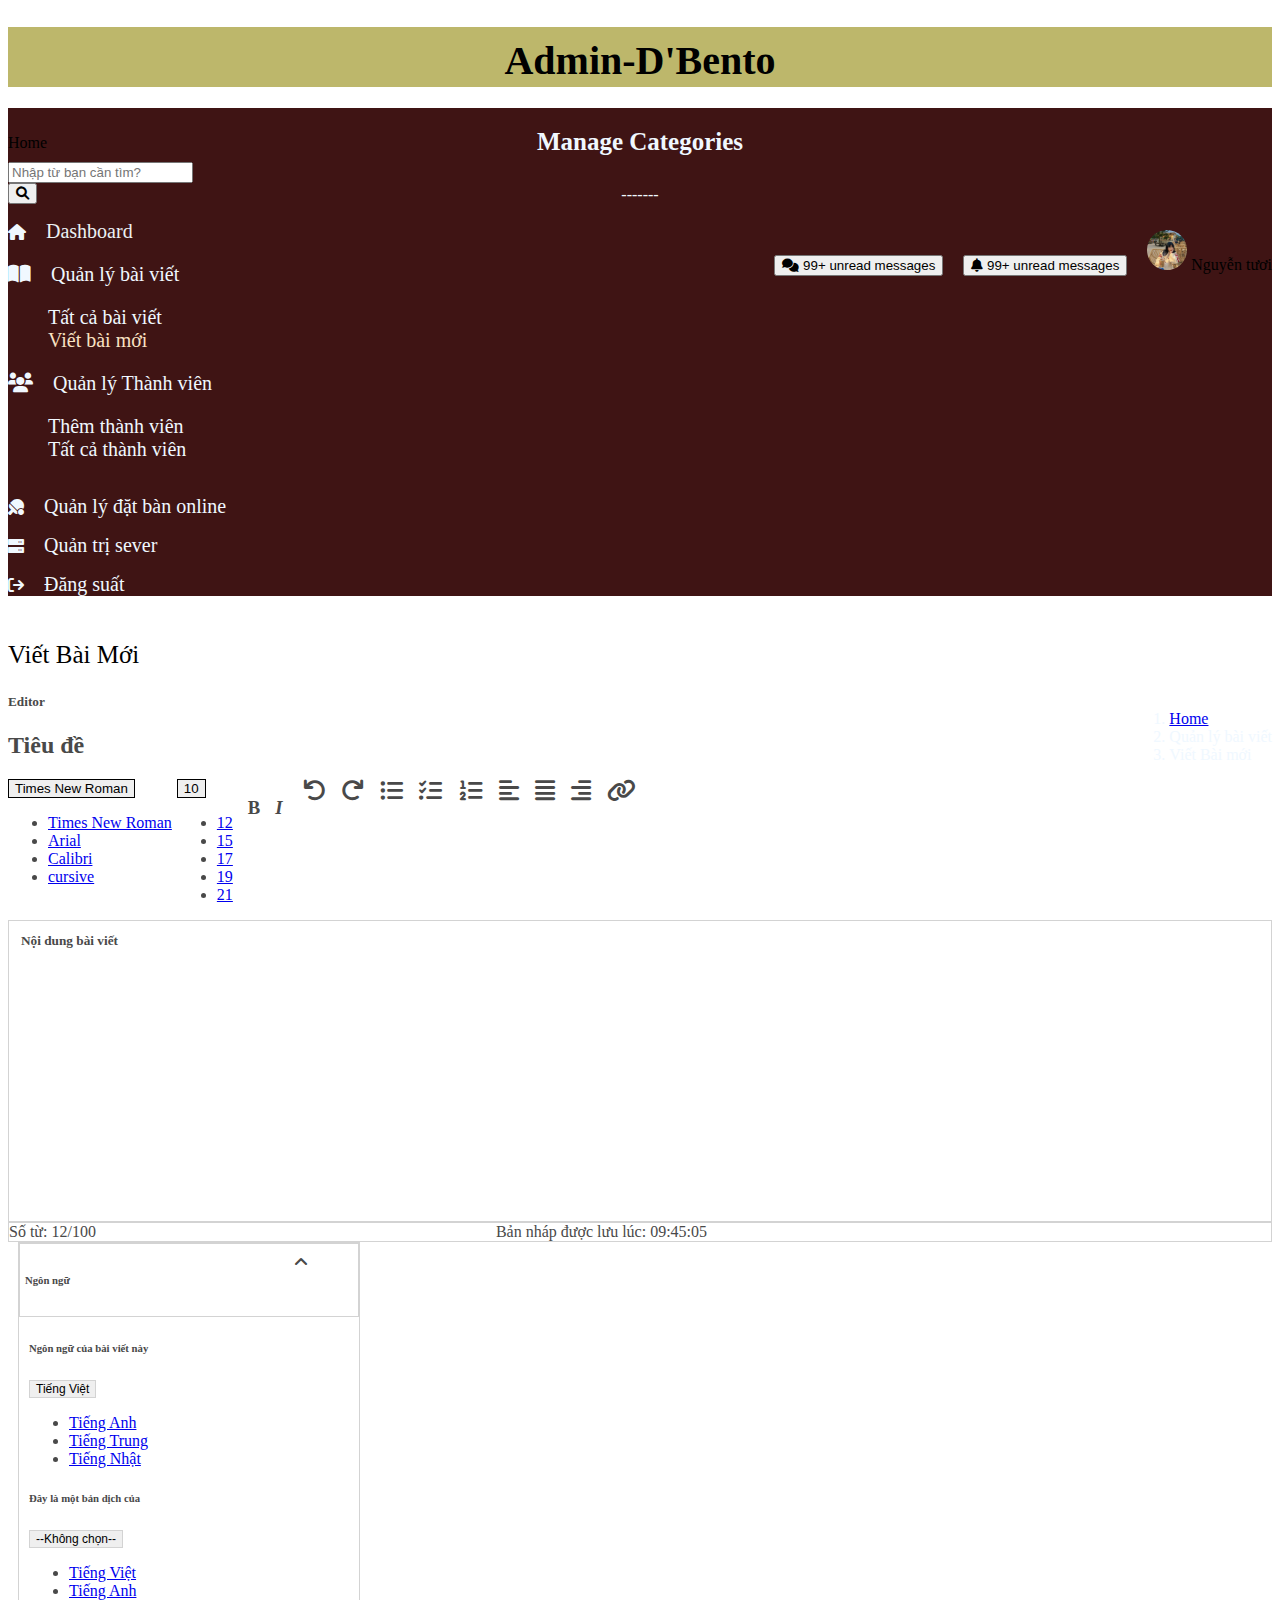
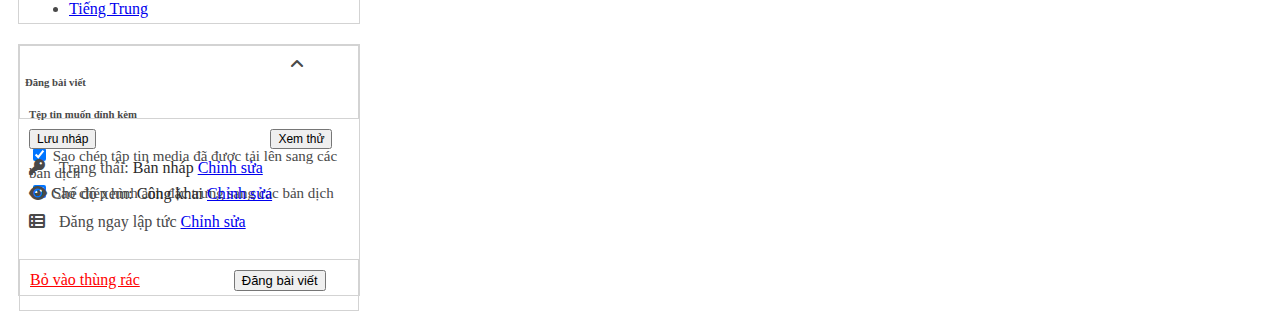
<file: Admin/Admin_Write_a_newPost.html>
<!DOCTYPE html>
<html lang="en">

<head>
  <meta charset="UTF-8">
  <meta http-equiv="X-UA-Compatible" content="IE=edge">
  <meta name="viewport" content="width=device-width, initial-scale=1.0">
  <link rel="stylesheet" href="https://cdnjs.cloudflare.com/ajax/libs/font-awesome/6.0.0/css/all.min.css"
    integrity="sha512-9usAa10IRO0HhonpyAIVpjrylPvoDwiPUiKdWk5t3PyolY1cOd4DSE0Ga+ri4AuTroPR5aQvXU9xC6qOPnzFeg=="
    crossorigin="anonymous" referrerpolicy="no-referrer" />
  <link href="https://cdn.jsdelivr.net/npm/bootstrap@5.1.3/dist/css/bootstrap.min.css" rel="stylesheet"
    integrity="sha384-1BmE4kWBq78iYhFldvKuhfTAU6auU8tT94WrHftjDbrCEXSU1oBoqyl2QvZ6jIW3" crossorigin="anonymous" />
  <!-- Icon -->
  <link rel="stylesheet" href="https://cdnjs.cloudflare.com/ajax/libs/font-awesome/6.1.1/css/all.min.css"
    integrity="sha512-KfkfwYDsLkIlwQp6LFnl8zNdLGxu9YAA1QvwINks4PhcElQSvqcyVLLD9aMhXd13uQjoXtEKNosOWaZqXgel0g=="
    crossorigin="anonymous" referrerpolicy="no-referrer" />


  <title>Document</title>

</head>

<body>

  <!-- header -->
  <div class="container-fluid header">
    <div class="row" style="background-color:darkkhaki;height:60px">
      <div class="col-3 title">
        <h1 style="font-size: 40px;
            text-align: center;
            margin-bottom: 30px;
            font-family: Brush Script MT;
            padding-top: 10px;">Admin-D'Bento</h1>
      </div>
      <div class="col-1 title" style="padding-top: 20px">
        <a href="#" style="text-decoration: none;color:black">Home</a>
      </div>
      <div class="col-4 title" style="padding-top: 10px ; ">
        <div class="input-group">
          <input type="search" placeholder="Nhập từ bạn cần tìm?" aria-describedby="button-addon1"
            class="form-control border-0 bg-light">
          <div class="input-group-append">
            <button id="button-addon1" type="submit" class="btn btn-link text-primary"><i
                class="fa fa-search"></i></button>
          </div>
        </div>
      </div>
      <div class="col-4 title" style="padding-top: 10px">
        <p style="float:right">
          <button type="button" class="btn btn-primary position-relative">
            <i class="fa-solid fa-comments"></i>
            <span class="position-absolute top-0 start-100 translate-middle badge rounded-pill bg-danger">
              99+
              <span class="visually-hidden">unread messages</span>
            </span>
          </button>&emsp;
          <button type="button" class="btn btn-primary position-relative">
            <i class="fa-solid fa-bell"></i>
            <span class="position-absolute top-0 start-100 translate-middle badge rounded-pill bg-danger">
              99+
              <span class="visually-hidden">unread messages</span>
            </span>
          </button>&emsp;
          <a href="#" style="text-decoration: none;color:black"><img class="user-img" alt="Bootstrap Image Preview"
              src="./imagesAdmin/avatar.jpg" style="height:40px;width:40px;border-radius:50%">
            Nguyễn tươi
          </a>
        </p>
      </div>
    </div>
  </div>
  <!-- /header -->
  <div class="container-fluid">
    <div class="row" style="color:aliceblue;height:500px ;">
      <!-- col 1 -->
      <div class="col-3" style="background-color:rgb(63, 20, 20)">
        <h2 style="font-size:25px;
            text-align: center;
            margin-bottom: 30px;
            font-family: Lobster;
            padding-top: 20px;">Manage Categories</h2>
        <p style="text-align:center">-------</p>
        <p><i class="fa-solid fa-house"></i>&emsp;
          <a href="./Admin_Home.html"
            style="text-decoration: none;color:rgb(235, 240, 243);font-size:20px;font-family:Charmonman;">Dashboard</a>
        </p>
        <p style="color:aliceblue;font-size:20px;font-family:Charmonman;">
          <i class="fa-solid fa-book-open"></i>&emsp;Quản lý bài viết
        </p>

        <a href="./Admin_AllPost.html"
          style="text-decoration: none;color:aliceblue;font-size:20px;font-family:Charmonman">&emsp;&emsp;Tất cả bài
          viết</a></br>
        <a href="./Admin_Write_a_newPost.html"
          style="text-decoration: none;color:rgb(250, 226, 195);font-size:20px;font-family:Charmonman">&emsp;&emsp;Viết
          bài mới</a></br>
        <p style="color:aliceblue;font-size:20px;font-family:Charmonman;">
          <i class="fa-solid fa-users"></i>&emsp;Quản lý Thành viên
        </p>

        <a href="./Admin_MoreMembers.html"
          style="text-decoration: none;color:aliceblue;font-size:20px;font-family:Charmonman">&emsp;&emsp;Thêm thành
          viên</a></br>
        <a href="./Admin_AllMembers.html"
          style="text-decoration: none;color:aliceblue;font-size:20px;font-family:Charmonman">&emsp;&emsp;Tất cả thành
          viên</a></br>
        </br>
        <p>
          <i class="fa-solid fa-table-tennis-paddle-ball"></i>&emsp;
          <a href="./Admin_SetTable.html"
            style="text-decoration: none;color:aliceblue;font-size:20px;font-family:Charmonman;">Quản lý đặt bàn
            online</a>
        </p>
        <p>
          <i class="fa-solid fa-server"></i>&emsp;
          <a href="#" style="text-decoration: none;color:aliceblue;font-size:20px;font-family:Charmonman;">Quản trị
            sever</a>
        </p>
        <p>
          <i class="fa-solid fa-arrow-right-from-bracket"></i>&emsp;
          <a href="./Admin_login.html"
            style="text-decoration: none;color:aliceblue;font-size:20px;font-family:Charmonman;">Đăng suất</a>
        </p>
      </div>
      <!-- col 2 -->
      <div class="col-9">
        <!-- header col 2 row1-->
        <div class="container-fluid">
          <div class="row">
            <div class="col">
              <p style="padding-top: 20px;color:black;font-size: 25px;font-family:Charmonman;">Viết Bài Mới</p>
            </div>
            <div class="col">
              <p>
              <nav aria-label="breadcrumb">
                <ol class="breadcrumb" style="float:right">
                  <li class="breadcrumb-item"><a href="#">Home</a></li>
                  <li class="breadcrumb-item active" aria-current="page">Quản lý bài viết</li>
                  <li class="breadcrumb-item active" aria-current="page">Viết Bài mới</li>
                </ol>
              </nav>
              </p>
            </div>
          </div>
        </div>
        <!-- body col 2 row2-->


        <div class="row" style="color: rgb(73, 73, 73); ">
          <div class="col-sm-8">
            <h5>Editor</h5>
            <h2>Tiêu đề</h2>
            <div class="col" style="display: flex;">
              <div class="dropdown">
                <button class="btn dropdown-toggle" type="button" id="dropdownMenuButton1"
                  data-bs-toggle="dropdown" aria-expanded="false" style="border: 1px solid black;">
                  Times New Roman
                </button>
                <ul class="dropdown-menu" aria-labelledby="dropdownMenuButton1">
                  <li><a class="dropdown-item" href="#">Times New Roman</a></li>
                  <li><a class="dropdown-item" href="#">Arial</a></li>
                  <li><a class="dropdown-item" href="#">Calibri</a></li>
                  <li><a class="dropdown-item" href="#">cursive</a></li>
                 
                </ul>
              </div>
              <div class="dropdown" style="margin-left: 5px;">
                <button class="btn dropdown-toggle" type="button" id="dropdownMenuButton1"
                  data-bs-toggle="dropdown" aria-expanded="false" style="border: 1px solid black;">
                  10
                </button>
                <ul class="dropdown-menu" aria-labelledby="dropdownMenuButton1">
                  <li><a class="dropdown-item" href="#">12</a></li>
                  <li><a class="dropdown-item" href="#">15</a></li>
                  <li><a class="dropdown-item" href="#">17</a></li>
                  <li><a class="dropdown-item" href="#">19</a></li>
                  <li><a class="dropdown-item" href="#">21</a></li>
                </ul>
              </div>
              <h3 style="font-weight: bold; margin-left: 15px;">B</h3>
              <h3 style="font-style: italic; margin-left: 15px;">I</h3>
             
             <div class="col-icon" style="margin-left: 20px; font-size: 23px;">
              <i class="fa-solid fa-arrow-rotate-left"></i>
              <i class="fa-solid fa-arrow-rotate-right" style="margin-left: 10px;"></i>
              <i class="fa-solid fa-list-ul" style="margin-left: 10px;"></i>
              <i class="fa-solid fa-list-check" style="margin-left: 10px;"></i>
              <i class="fa-solid fa-list-ol" style="margin-left: 10px;"></i>
              <i class="fa-solid fa-align-left" style="margin-left: 10px;"></i>
              <i class="fa-solid fa-align-justify" style="margin-left: 10px;"></i>
              <i class="fa-solid fa-align-right" style="margin-left: 10px;"></i>
              <i class="fa-solid fa-link" style="margin-left: 10px;"></i>
             </div>
            </div>
            <div class="col"  style="height:300px ; border: 1px solid LightGray; ">
              <h5 style="margin: 12px;">Nội dung bài viết</h5>
            </div>
            <div class="col" style="display: flex; border: 1px solid LightGray;">
              <h7>Số từ: 12/100</h7>
              <h7 style="margin-left:400px;">Bản nháp được lưu lúc: 09:45:05</h7>
            </div>
       

          </div>
          <div class="col-sm-3" >
            <div class="col" style="width: 340px; height: 380px; border: 1px solid LightGray; margin-left: 10px;">
              <div class="col-inner" style=" border: 1px solid LightGray; display: flex;">
                <h6 style=" padding: 5px;">Ngôn ngữ</h6>
                <i class="fa-solid fa-angle-up" style="margin-left: 220px; margin-top: 10px;"></i>
              </div>
              <h6 style="margin-left: 10px;">Ngôn ngữ của bài viết này</h6>
              <div class="dropdown" style="margin-left: 10px;" >
                <button class="btn dropdown-toggle" type="button" id="dropdownMenuButton1"
                  data-bs-toggle="dropdown" aria-expanded="false" style="border: 1px solid LightGray; font-size: 12px;">
                  Tiếng Việt
                </button>
                <ul class="dropdown-menu" aria-labelledby="dropdownMenuButton1">
                
                  <li><a class="dropdown-item" href="#">Tiếng Anh</a></li>
                  <li><a class="dropdown-item" href="#">Tiếng Trung</a></li>
                  <li><a class="dropdown-item" href="#">Tiếng Nhật</a></li>
                </ul>
              </div>
              <h6 style="margin-left: 10px;">Đây là một bản dịch của</h6>
              <div class="dropdown" style="margin-left: 10px;" >
                <button class="btn dropdown-toggle" type="button" id="dropdownMenuButton1"
                  data-bs-toggle="dropdown" aria-expanded="false" style="border: 1px solid LightGray; font-size: 12px;">
                  --Không chọn--
                </button>
                <ul class="dropdown-menu" aria-labelledby="dropdownMenuButton1">
                
                  <li><a class="dropdown-item" href="#">Tiếng Việt</a></li>
                  <li><a class="dropdown-item" href="#">Tiếng Anh</a></li>
                  <li><a class="dropdown-item" href="#">Tiếng Trung</a></li>
                </ul>
              </div>
              <h6 style="margin-left: 10px; margin-top: 90px;">Tệp tin muốn đính kèm</h6>
              <div class="col-inner" style="margin-left: 10px; font-size: 15px;">
                <div class="form-check">
                  <input class="form-check-input" type="checkbox" value="" id="flexCheckChecked" checked>
                  <label class="form-check-label" for="flexCheckChecked">
                    Sao chép tập tin media đã được tải lên sang các bản dịch
                  </label>
                </div>
                <div class="form-check">
                  <input class="form-check-input" type="checkbox" value="" id="flexCheckChecked" checked>
                  <label class="form-check-label" for="flexCheckChecked">
                    Sao chép hình ảnh đặc trưng sang các bản dịch
                  </label>
                </div>
              </div>
            </div>
            <div class="col" style="width: 340px; height: 250px; border: 1px solid LightGray; margin-left: 10px; margin-top: 20px;">
                  <div class="col-inner" style=" border: 1px solid LightGray; display: flex; margin-bottom: 10px;">
                    <h6 style=" padding: 5px;">Đăng bài viết</h6>
                    <i class="fa-solid fa-angle-up" style="margin-left: 200px; margin-top: 10px;"></i>
                  </div>
              
                    <button type="button" class="btn btn-outline-dark" style="font-size: 12px; margin-left: 10px;">Lưu nháp</button>
                    <button type="button" class="btn btn-outline-dark" style="font-size: 12px; margin-left: 170px;">Xem thử</button>
                <div class="col-icon">
                  <i class="fa-solid fa-key" style="padding: 10px;"></i>
                  <h7>Trạng thái:</h7>
                  <h7 style="color: #2b2a2a;">Bản nháp</h7>
                   <a href="#">Chỉnh sửa</a>
                </div>
               <div class="col-icon">
                <i class="fa-solid fa-eye" style="margin-left: 10px;"></i>
                <h7>Chế độ xem:</h7>
                <h7 style="color: #2b2a2a;">Công khai</h7>
                <a href="#">Chỉnh sửa</a>
               </div>
               <div class="col-icon">
                <i class="fa-solid fa-table-list" style="padding: 10px;"></i>
                <h7>Đăng ngay lập tức </h7>
                <a href="#">Chỉnh sửa</a>
               </div>
              <div class="col-icon" style="border: 1px solid LightGray; margin-top: 20px; height: 50px;">
                <a href="#" style="color: red; margin-left: 10px; margin-bottom: 60px; ">Bỏ vào thùng rác</a>
                <button type="button" class="btn btn-primary" style="font-size: 13px; margin-left: 90px; margin-top: 10px;">Đăng bài viết</button>
           
              </div>
            </div>

          </div>
        </div>

















      </div>
    </div>
  </div>
  <script src="https://cdn.jsdelivr.net/npm/bootstrap@5.1.3/dist/js/bootstrap.bundle.min.js"
    integrity="sha384-ka7Sk0Gln4gmtz2MlQnikT1wXgYsOg+OMhuP+IlRH9sENBO0LRn5q+8nbTov4+1p"
    crossorigin="anonymous"></script>
</body>

</html>
</body>

</html>
</file>
<file: css/styleHome.css>
.font-family > h1, h2, h3, h4, h5, .dish{
    font-family: cursive;
}
p{
    opacity: 0.7;
}
/* nav bar */
.pages{
    font-weight: 400;
}
.header{
    margin: 0 auto;
}

.heading{
    position: fixed;
    top: 0;
    left: 0;
    right: 0;
    z-index: 999;
}

.menu-drop:hover{
    background-color: black;
    opacity: 0.5;
}

.DBento{
    padding-left: 6%;
    font-size: 30px;
    font-weight: 700;
    letter-spacing: 0.3;
}

.Reservation{
    border: 2px solid #c79a39;
    border-radius: 0;   
    background-color: black;
}

.Reservation:hover{
    background-color: #c79a39;
}

.hover-header:hover{
    opacity: 0.5;
}
.dish .dish-active {
    border-bottom: 5px solid #a79c39;
    opacity: 1; 
}
.disappears{
    display: none;
    
}
.close{
    cursor: pointer;
}
.close:hover{
    opacity: 0.5;
}
.fa-bars:hover{
    opacity: 0.7;
}
.our-menu-img{
    width: 100%; 
    height: 100%;
    border-radius: 8px;
    max-height: 100px;
    max-width: 130px;
}
.Social-Network{
    border: 1px solid rgba(1,1,1,.1);
    border-radius: 40%;
    text-align: center;
    cursor: pointer;
}
.Social-Network:hover{
    border: 1px solid rgba(1,1,1,.8);
}
/* greeting */
.para{
    height: 44px;
    width: 600px;
    max-width: 600px;
    margin: 0 auto;
}
.para-greeting{
    height: 77px;
    width: 710px;
    max-width: 710px;
    margin: 0 auto;
}
.viewmore:hover{
    opacity: 0.8;
}
.menu-special{
    max-height: 727px;
    max-width: 1114px;
    background-color: #fff;
    margin: 0 auto;
    width: 70%;
    height: 727px;
}

/* Discover Our Menu */
.Dom-img{
    max-height: 100%;
    max-width: 100%;
    cursor: pointer;
}
.Dom-img:hover{
    opacity: 0.8;
}
.Discover-More:hover{
    opacity: 0.8;
}
.dish li{
    display: inline-block;
    font-size: 21px;
    padding: 8px 26px;
    font-weight: 600;
    list-style-type: none;
    
}
.dish li button{
    border: none;
    color: #000;
    background-color: #fff;
    opacity: 0.6;
}
.dish{
    text-align: center;
    margin-bottom: 70px;
}
.dish li:hover{
    opacity: 1;
}
/* User  */
.user-img{
    height: 80px;
    width: 80px;
    border-radius: 50%;
}   
.user{
    margin: 0 10px;
}
/* Our News & Events */
.date{
    position: absolute;
    background: rgba(70,70,70,.96);
    height: 33px;
    color: #fff;
    font-size: .9rem;
    font-weight: 600;
    border-radius: 4px;
    width: max-content;
    right: 15px;
    padding: 5px 20px;
    
}
.up:hover{
    background-color: #af872f;
    border-radius: 50%;
    padding-bottom: 4px;
}
</file>
<file: css/Blog.css>
/* nav bar */
.pages{
    font-weight: 400;
}
.header{
    margin: 0 auto;
}

.heading{
    position: fixed;
    top: 0;
    left: 0;
    right: 0;
    z-index: 999;
}

.menu-drop:hover{
    background-color:black;
    opacity: 0.5;
}

.DBento{
    padding-left: 6%;
    font-size: 30px;
    font-weight: 700;
    letter-spacing: 0.3;
}

.Reservation{
    border: 2px solid #c79a39 !important;
    border-radius: 0;   
    background-color: black !important;
}

.Reservation:hover{
    background-color: #c79a39;
}

.hover-header:hover{
    opacity: 0.5;
}
.viewmore:hover{
    opacity: 0.5;
}
.breadcumb {
    display: block;
    background: #191919;
    padding: 0;
    height: 460px;
    background-size: cover;
    position: relative;
}
.breadcumb .main {
    display: flex;
    justify-content: center;
    align-items: center;
    width: 100%;
    height: 460px;
    position: absolute;
    top: 0;
    left: 0;
}
.main .bread-title {
    color:aliceblue;
    text-transform: uppercase;
    font-size: 2.5rem;
    font-weight: 700;
    letter-spacing: 2px;
    margin: 0 auto;
    display: block;
}
.main .bread {
    color: #fff;
    text-align: center;
    padding: 60px 0 0;
}
.cover img, .cover a img {
    display: block;
    width: 100%;
    height: auto;
    margin-bottom: 15px;
}
.row{
    padding-top: 80px;
    padding: 0px-18.5%;
    margin: 0px-15px;
}
.search{
    border: solid;
    border-color:#fff;
}
.search-input{
    border: solid;
    border-color: #fff;
}
.search-wrapper{
    border: solid;
    border-color:#fff;
    box-sizing: border-box;
}
.col-md-4{
    padding-left:40px;

}
h2  a{
    color:#191919 !important;
    display:block;
    font-weight: 1.8rem;
    text-decoration: none;
    padding-bottom: 15px;
}
.user-post{
    margin-left:20px;
    font-size:13px;
}
p{
    padding-top:15px;
}
.more{
    text-decoration: none;
    color:#fff !important;
    text-align:center;
    background:#af7802;
    line-height:15px;
    padding:13px 36px;
    margin-top:30px;
    font-size:12pt;
    font-weight:800;
}

.devider-widget {
    display:block;
    border-bottom: 2px solid #af872f;
    margin-bottom: 30px;
    margin-top: 20px;
    width: 60px;
    text-align: left;
}
.pull-left{
    float:left;
    margin-right:20px;
    width:80px;
    height:65px;
    object-fit: cover;
}
h6 a{
    color:#191919 !important;
    text-decoration: none;
}
.tags{
    text-align:center;
    margin: 5px 5px 15px 0;
    display: inline-block;
    font-size: 14px;
    color: inherit;
    border: 1px solid rgba(0,0,0,.1);
    padding: 4px 10px;
}
.tags a{
    text-decoration: none;
    color:#191919 !important;
}
.tags:hover {
    border: 1px solid #af872f;
}
/* .page-link{
    text-decoration: none;
    color:#191919 !important;
    text-align:center;
    margin: 5px 5px 15px 0; 
     display: inline-block;
    font-size: 14px;
    color: inherit;
    border: 1px solid rgba(0,0,0,.1);
     padding: 4px 10px;
}  */
.btn a{
    text-decoration: none;
    color:#191919 !important;
    margin-bottom:0px;
} 
#page-item{
    background:#af872f;
}
.btn{
    border-radius:0.25rem;
    border-color:#6f6f6f;
}
.btn:hover {
    border: 1px solid #af872f;
    background:#af872f;
}
.footer{
    background-image: linear-gradient(0, rgb(19, 18, 18, 0.9) , rgba(19, 18, 18, 0.9)), url(../images/images_blog/bgfoodicon_blog5.png);
    width: 100%;
    height: 600px;

} 
.card .card-inner p{
   color: #FFFFFF;
   border-bottom: 1px dotted rgba(255, 255, 255, 0.1);
}
</file>
<file: css/contact.css>
/* nav bar */
.pages{
    font-weight: 400;
}
.header{
    margin: 0 auto;
}

.heading{
    position: fixed;
    top: 0;
    left: 0;
    right: 0;
    z-index: 999;
}

.menu-drop:hover{
    background-color:black;
    opacity: 0.5;
}

.DBento{
    padding-left: 6%;
    font-size: 30px;
    font-weight: 700;
    letter-spacing: 0.3;
}

.Reservation{
    border: 2px solid #c79a39 !important;
    border-radius: 0;   
    background-color: black !important;
}

.Reservation:hover{
    background-color: #c79a39;
}

.hover-header:hover{
    opacity: 0.5;
}
.viewmore:hover{
    opacity: 0.5;
}
.breadcumb {
    display: block;
    background: #191919;
    padding: 0;
    height: 460px;
    background-size: cover;
    position: relative;
}
.breadcumb .main {
    display: flex;
    justify-content: center;
    align-items: center;
    width: 100%;
    height: 460px;
    position: absolute;
    top: 0;
    left: 0;
}
.main .bread-title {
    color:aliceblue;
    text-transform: uppercase;
    font-size: 2.5rem;
    font-weight: 700;
    letter-spacing: 2px;
    margin: 0 auto;
    display: block;
}
.main .bread {
    color: #fff;
    text-align: center;
    padding: 60px 0 0;
}
.mail{
    text-decoration: none;
    color:rgb(37, 31, 31) !important;
} 
.footer{
    background-image: linear-gradient(0, rgb(19, 18, 18, 0.9) , rgba(19, 18, 18, 0.9)), url(../images/images_blog/bgfoodicon_blog5.png);
    width: 100%;
    height: 600px;
} 
.card .card-inner p{
    color: #FFFFFF;
    border-bottom: 1px dotted rgba(255, 255, 255, 0.1);
 }
</file>
<file: css/styleGallery.css>
.breadcumb{
    display: flex;
    justify-content: center;
    align-items: center;
    width: 100%;
    height: 600px;
    top: 0;
    left: 0;
}
.dom-img{
    width: 100%;
    height: 100%;
    cursor: pointer;
}
.dom-img:hover{
    opacity: 0.8;
}
.disappears{
    display: none;
}
</file>
<file: css/stylePage-Menu.css>
/* Nav bar*/
.pages{
    font-weight: 400;
}
.header{
    margin: 0 auto;
}
.heading{
    position: fixed;
    top: 0;
    left: 0;
    right: 0;
    z-index: 999;
}
.menu-drop:hover{
    background-color: black;
    opacity: 0.5;
}
.DBento{
    padding-left: 6%;
    font-size: 30px;
    font-weight: 700;
    letter-spacing: 0.3;
}
.Reservation{
    border: 2px solid #c79a39;
    border-radius: 0;   
    background-color: black;
}
.Reservation:hover{
    background-color: #c79a39;
}
.hover-header:hover{
    opacity: 0.5;
}
.viewmore:hover{
    opacity: 0.5;
}

.breadcumb {
    display: block;
    background: #191919;
    padding: 0;
    height: 460px;
    background-size: cover;
    position: relative;
    margin-bottom: 80px;
   
}
.breadcumb .main {
    display: flex;
     justify-content: center;
    align-items: center;
    width: 100%;
    height: 460px;
    position: absolute;
    top: 0;
    left: 0;
    
} 

.main .bread-title {
    color:#FFFFFF;
    text-transform: uppercase;
    font-size: 2.5rem;
    font-weight: 700;
    letter-spacing: 2px;
    margin: 0 auto;
    display: block;
    bottom: 50px;
    
}
.main .bread {
    color: #FFFFFF;
    text-align: center;
    padding: 60px 0 0;
   
}

/* Our guestbook */
.our-guestbook{
    background-image: linear-gradient(0, rgb(19, 18, 18, 0.7) , rgba(19, 18, 18, 0.7)) , url(../images/imagesPages-Menu/bgsection.jpg);

    width: 100%;

    height: 100%;
} 

.our-guestbook .row .col-md-4{
    background-color: #FFFFFF; 
    height: 475px; 
    width: 426px;
    margin-bottom: 50px;
}


.our-guestbook .row .col-md-4 img{
    text-align: center;
    border-radius: 50%;
   width: 110px;
   height: 110px;
    padding: 1rem;
    margin-left: 33%;
    
} 
.our-guestbook .row .col-md-4 p{
    color: #6F6F6F;
    margin-top: 130px;
    text-align: center;
    font-size: 17px;
    letter-spacing: 0.3px;
  line-height: 30px;
}
.our-guestbook .row .col-md-4 h3,h4{
    text-align: center;
}
.our-guestbook .row .col-md-4 h3{
    font-size: 20px;
}
.our-guestbook .row .col-md-4 h4{
    font-size: 19px;
    color: #AAAA;
}
/* Daily Fresh Menus */

.container-fluid{
justify-content: center;

   padding: 10px 0;
}
 .container-fluid .row{
    display: flex;
    justify-content: center;
}

.container-fluid .row h1,h2,h4{
    font-family: cursive;
}

.container-fluid .row p{
    text-decoration: none solid (111, 111, 111);
    color: #6F6F6F;
    text-align: center;
    justify-content: center;
   font-family: 'Open Sans',sans-serif;
    font-size: 16px;
    letter-spacing: 0.3px;
    line-height: 25.6px;
}
.row .col-xs-12{
     height: 102px;
    padding: 0 15px 0 15px;
    width: 460px; 

}  
/* Our branch*/
.our-branch{
    background-image: linear-gradient(0, rgb(19, 18, 18, 0.7) , rgba(19, 18, 18, 0.7)) , url(../images/imagesPages-Menu/food.jpg);
    width: 100%;
  max-height: max-content;
    
}
.our-branch .row .col-3{
    height: 545px;
    
}
.our-branch .row .col-3 img{
    padding: 30px;
}
.our-branch .row{
    display: flex;
    justify-content: space-around;
}
/*Our News & Events*/


.final .col-md-4 .card {
     width: 100%;
  
 }
 .final .col-md-4 .card img{
     position: relative;
  
 }

.final .col-md-4 .card span{
    font-size: 0.9rem;
    font-weight: 600;
    position: absolute;

   right: 15px;
    background-color: rgba(70, 70, 70);
    color: #fff;
    padding: 5px 20px;
}
 .final .card-body h2{
     font-size: 27px ;
     margin-top: 10px;
     margin-bottom: 20px;
 }
 
 .final .card a{
     color: #fff;
    font-weight: 600;
    padding: 6px 34px 6px 34px;
    background-color: #AF872F;
    border: #AF872F;
    margin-top: 30px;
 }
</file>
<file: Admin/Admin_css/Admin_login.css>
body{
    background-image: url("../imagesAdmin/login.jpg");
    background-size:100%;
    background-position-y:-80px;
    font-size:16px;
}
#DBento{
    min-height:100vh;
    display: flex;
    justify-content: center;
    align-items: center;
}
#form-login{
    max-width: 400px;
    background: rgba(63, 61, 61, 0.8);
    flex-grow: 1;
    padding: 30px 30px 40px;
    box-shadow: 0px 0px 17px 2px rgba(255,255,255, 0.9);
}
.form-heading{
    font-size: 40px;
    color:#f5f5f5;
    text-align: center;
    margin-bottom: 30px;
    font-family: Brush Script MT;
}
.form-group{
    border-bottom: 1px solid #fff;
    margin-top: 15px;
    margin-bottom: 20px;
    display: flex;
}
.form-group i{
    color:#fff;
    font-size:14px;
    padding-top:5px;
    padding-right: 10px;
}
.form-input{
    border:0;
    outline:0;
    color:#f5f5f5;
    background:transparent; /* trong suốt */
    flex-grow: 1;
}
.form-input::placeholder{
    color:#f5f5f5;

}
#eye i{
    padding-right: 0;
    cursor: pointer;
}
.form-check{
    color:#f5f5f5;
}
.form-submit{
    width:100%;
    color:#fff;
    text-transform:uppercase;
    padding:6px 10px;
    transition:0.25s ease-in-out;
    background: transparent;
    margin-top: 30px;
    border: 1px solid #f5f5f5;
}
.form-input::hover{
    border:1px solid #54a0ff;
}
.FB{
    float:right;
    text-decoration: none;
    
}
.login:hover{
    background-color: red;
    color: #fff;
}
.login{
    text-decoration: none;
    color: #fff;
    border: 1px solid #fff;
    padding: 10px 150px;
}
</file>
